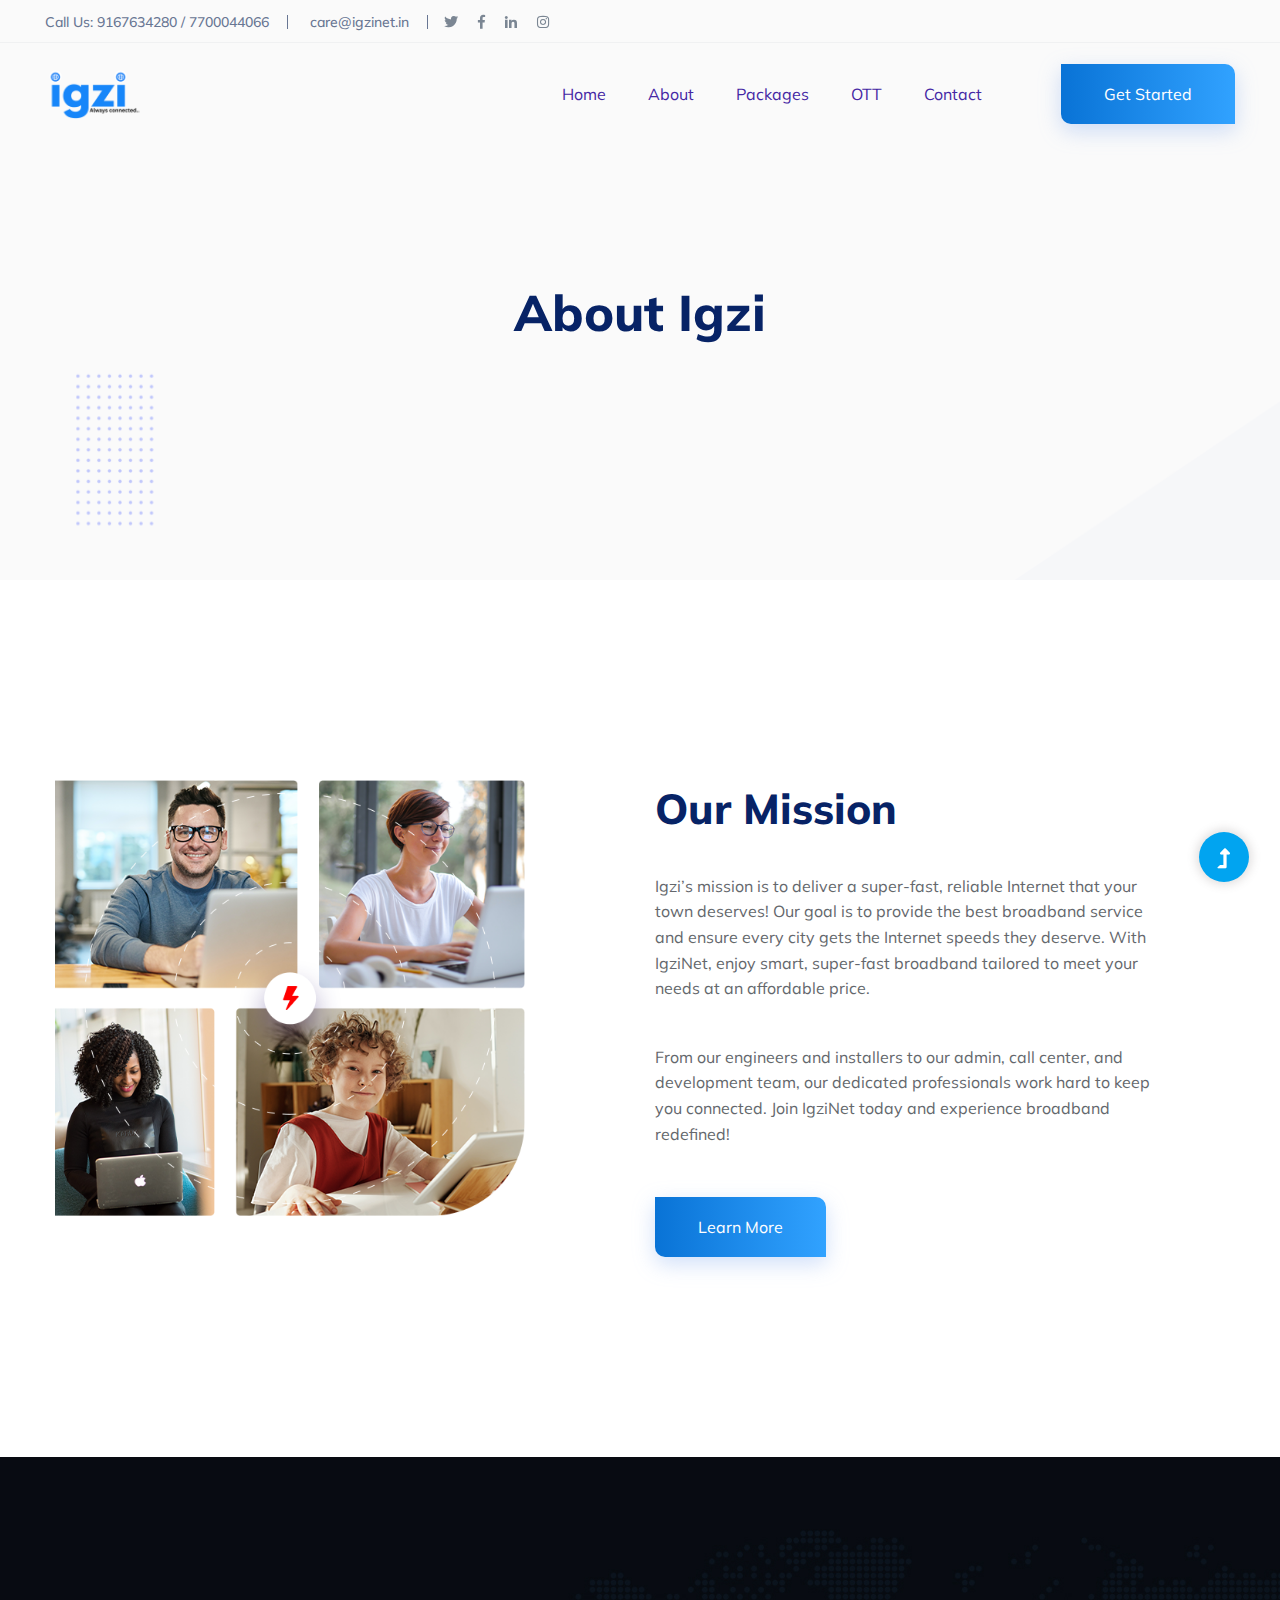
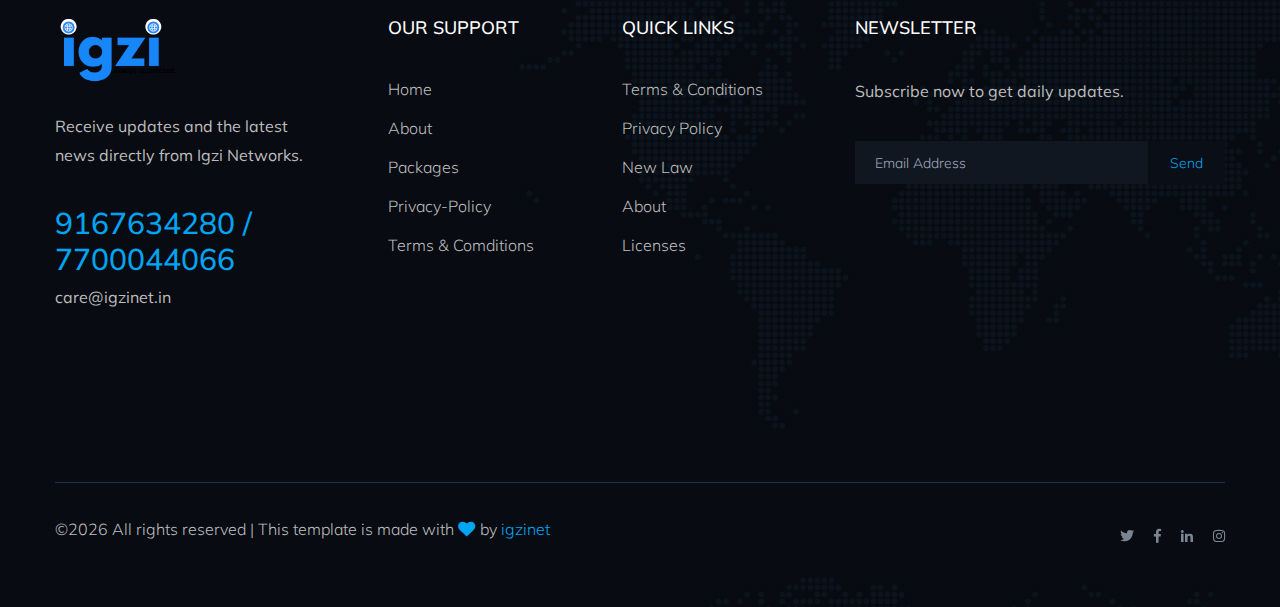
<file: about.html>
<!doctype html>
<html class="no-js" lang="zxx">
<head>
    <meta charset="utf-8">
    <meta http-equiv="x-ua-compatible" content="ie=edge">
    <title>Igzinet | Super-Fast Broadband</title>
    <meta name="description" content="Igzi delivers a super-fast, reliable Internet that your town deserves! Get connected with the best broadband provider.">
    <meta name="viewport" content="width=device-width, initial-scale=1">
    <link rel="manifest" href="site.webmanifest">
    <link rel="shortcut icon" type="image/x-icon" href="assets/img/favicon.ico">
    <!-- CSS here -->
    <link rel="stylesheet" href="assets/css/bootstrap.min.css">
    <link rel="stylesheet" href="assets/css/owl.carousel.min.css">
    <link rel="stylesheet" href="assets/css/slicknav.css">
    <link rel="stylesheet" href="assets/css/flaticon.css">
    <link rel="stylesheet" href="assets/css/progressbar_barfiller.css">
    <link rel="stylesheet" href="assets/css/gijgo.css">
    <link rel="stylesheet" href="assets/css/animate.min.css">
    <link rel="stylesheet" href="assets/css/animated-headline.css">
    <link rel="stylesheet" href="assets/css/magnific-popup.css">
    <link rel="stylesheet" href="assets/css/fontawesome-all.min.css">
    <link rel="stylesheet" href="assets/css/themify-icons.css">
    <link rel="stylesheet" href="assets/css/slick.css">
    <link rel="stylesheet" href="assets/css/nice-select.css">
    <link rel="stylesheet" href="assets/css/style.css">
</head>
<body>
    <header>
        <!-- Header Start -->
        <div class="header-area header-transparent">
            <div class="main-header ">
                <div class="header-top d-none d-lg-block">
                    <div class="container-fluid">
                        <div class="col-xl-12">
                            <div class="row d-flex justify-content-between align-items-center">
                                <div class="header-info-left d-flex">
                                    <ul>      
                                        <li>Call Us: 9167634280 / 7700044066</li>
                                        <li>care@igzinet.in</li>
                                    </ul>
                                    <div class="header-social">    
                                        <ul>
                                            <li><a href="https://twitter.com/igzinetworks"><i class="fab fa-twitter"></i></a></li>
                                            <li><a href="https://www.facebook.com/igzinetworks"><i class="fab fa-facebook-f"></i></a></li>
                                            <li><a href="https://www.linkedin.com/company/igzinetworks"><i class="fab fa-linkedin-in"></i></a></li>
                                            <li><a href="https://www.instagram.com/igzinetworks/"><i class="fab fa-instagram"></i></a></li>
                                        </ul>
                                    </div>
                                </div>
                                <!-- You can add more header info here if needed -->
                            </div>
                        </div>
                    </div>
                </div>
                <div class="header-bottom  header-sticky">
                    <div class="container-fluid">
                        <div class="row align-items-center">
                            <!-- Logo -->
                            <div class="col-xl-2 col-lg-2">
                                <div class="logo">
                                    <a href="index.html"><img src="assets/img/logo.png" width="100px" alt="Igzi Networks Logo"></a>
                                </div>
                            </div>
                            <div class="col-xl-10 col-lg-10">
                                <div class="menu-wrapper  d-flex align-items-center justify-content-end">
                                    <!-- Main-menu -->
                                    <div class="main-menu d-none d-lg-block">
                                        <nav>
                                            <ul id="navigation">                                                                                       
                                                <li><a href="index.html">Home</a></li>
                                                <li><a href="about.html">About</a></li>
                                                <li><a href="package.html">Packages</a></li>
                                                
                                                <li><a href="ott.html">OTT</a></li>
                                                <li><a href="contact.html">Contact</a></li>
                                            </ul>
                                        </nav>
                                    </div>
                                    <!-- Header-btn -->
                                    <div class="header-right-btn d-none d-lg-block ml-30">
                                        <a href="contact.html" class="btn header-btn btn-primary">Get Started</a>
                                    </div>
                                </div>
                            </div> 
                            <!-- Mobile Menu -->
                            <div class="col-12">
                                <div class="mobile_menu d-block d-lg-none"></div>
                            </div>
                        </div>
                    </div>
                </div>
            </div>
        </div>
        <!-- Header End -->
    </header>
    <main>
    <div class="slider-area2">
        <div class="slider-height2 d-flex align-items-center">
            <div class="container">
                <div class="row">
                    <div class="col-xl-12">
                        <div class="hero-cap hero-cap2 pt-50 text-center">
                            <h2>About Igzi</h2>
                        </div>
                    </div>
                </div>
            </div>
        </div>
    </div>
    <section class="about-low-area section-padding2">
        <div class="container">
            <div class="row justify-content-between">
                <div class="col-xl-5 col-lg-6 col-md-9">
                    <div class="about-img">
                        <img src="assets/img/gallery/about1.png" alt="About Igzi">
                    </div>
                </div>
                <div class="col-xl-6 col-lg-6 col-md-10">
                    <div class="about-caption mb-50">
                        <div class="section-tittle mb-35">
                            <h2>Our Mission</h2>
                        </div>
                        <p>Igzi’s mission is to deliver a super-fast, reliable Internet that your town deserves! Our goal is to provide the best broadband service and ensure every city gets the Internet speeds they deserve. With IgziNet, enjoy smart, super-fast broadband tailored to meet your needs at an affordable price.</p>
                        <p>From our engineers and installers to our admin, call center, and development team, our dedicated professionals work hard to keep you connected. Join IgziNet today and experience broadband redefined!</p>
                    </div>
                    <a href="services.html" class="btn">Learn More</a>
                </div>
            </div>
        </div>
    </section>
    </main>
    <footer>
        <!-- Footer Start-->
        <div class="footer-area section-bg" data-background="assets/img/gallery/footer_bg.png">
            <div class="container">
                <!-- Brand Area Start -->
                
                <!-- Brand Area End -->
                <div class="footer-top footer-padding">
                    <div class="row d-flex justify-content-between">
                        <div class="col-xl-3 col-lg-4 col-md-5 col-sm-8">
                            <div class="single-footer-caption mb-50">
                                <!-- logo -->
                                <div class="footer-logo">
                                    <a href="index.html"><img src="assets/img/logo.png" width="130px" alt="Igzi Networks Logo"></a>
                                </div>
                                <div class="footer-tittle">
                                    <div class="footer-pera">
                                        <p class="info1">Receive updates and the latest news directly from Igzi Networks.</p>
                                    </div>
                                </div>
                                <div class="footer-number">
                                    <h4>9167634280 / 7700044066</h4>
                                    <p>care@igzinet.in</p>
                                </div>
                            </div>
                        </div>
                        <!-- Our Support -->
                        <div class="col-xl-2 col-lg-2 col-md-3 col-sm-5">
                            <div class="single-footer-caption mb-50">
                                <div class="footer-tittle">
                                    <h4>Our Support</h4>
                                    <ul>
                                        <li><a href="index.html">Home</a></li>
                                        <li><a href="about.html">About</a></li>
                                        <li><a href="package.html">Packages</a></li>
                                        <li><a href="privacy.html">Privacy-policy</a></li>
                                        <li><a href="terms.html">Terms & Comditions</a></li>
                                    </ul>
                                </div>
                            </div>
                        </div>
                        <!-- Quick Links -->
                        <div class="col-xl-2 col-lg-2 col-md-3 col-sm-5">
                            <div class="single-footer-caption mb-50">
                                <div class="footer-tittle">
                                    <h4>Quick Links</h4>
                                    <ul>
                                        <li><a href="terms.html">Terms & Conditions</a></li>
                                        <li><a href="privacy.html">Privacy Policy</a></li>
                                        <li><a href="#">New Law</a></li>
                                        <li><a href="#">About</a></li>
                                        <li><a href="#">Licenses</a></li>
                                    </ul>
                                </div>
                            </div>
                        </div>
                        <!-- Newsletter -->
                        <div class="col-xl-4 col-lg-4 col-md-6 col-sm-8">
                            <div class="single-footer-caption mb-50">
                                <div class="footer-tittle">
                                    <h4>Newsletter</h4>
                                    <div class="footer-pera">
                                        <p class="info1">Subscribe now to get daily updates.</p>
                                    </div>
                                </div>
                                <!-- Form -->
                                <div class="footer-form">
                                    <div id="mc_embed_signup">
                                        <form target="_blank" action="https://spondonit.us12.list-manage.com/subscribe/post?u=YOUR_UNIQUE_ID&amp;id=YOUR_LIST_ID" method="get" class="subscribe_form relative mail_part" novalidate="true">
                                            <input type="email" name="EMAIL" id="newsletter-form-email" placeholder="Email Address" class="placeholder hide-on-focus" onfocus="this.placeholder = ''" onblur="this.placeholder = 'Your email address'" required>
                                            <div class="form-icon">
                                                <button type="submit" name="submit" id="newsletter-submit" class="email_icon newsletter-submit button-contactForm">
                                                    Send
                                                </button>
                                            </div>
                                            <div class="mt-10 info"></div>
                                        </form>
                                    </div>
                                </div>
                            </div>
                        </div>
                    </div>
                </div>
                <!-- Footer Bottom -->
                <div class="footer-bottom">
                    <div class="row d-flex justify-content-between align-items-center">
                        <div class="col-xl-9 col-lg-8">
                            <div class="footer-copy-right">
                                <p>
                                    <!-- Link back to Colorlib can't be removed. Template is licensed under CC BY 3.0. -->
                                    &copy;<script>document.write(new Date().getFullYear());</script> All rights reserved | This template is made with 
                                    <i class="fa fa-heart" aria-hidden="true"></i> by 
                                    <a href="igzinet.in" target="_blank">igzinet</a>
                                    <!-- Link back to Colorlib can't be removed. Template is licensed under CC BY 3.0. -->
                                </p>
                            </div>
                        </div>
                        <div class="col-xl-3 col-lg-4">
                            <!-- Footer Social -->
                            <div class="footer-social f-right">
                                <a href="https://twitter.com/igzinetworks"><i class="fab fa-twitter"></i></a>
                                <a href="https://www.facebook.com/igzinetworks"><i class="fab fa-facebook-f"></i></a>
                                <a href="https://www.linkedin.com/company/igzinetworks"><i class="fab fa-linkedin-in"></i></a>
                                <a href="https://www.instagram.com/igzinetworks/"><i class="fab fa-instagram"></i></a>
                            </div>
                        </div>
                    </div>
                </div>
                <!-- Footer Bottom End-->
            </div>
        </div>
        <!-- Footer End-->
    </footer>

    <div id="back-top">
        <a title="Go to Top" href="#"> <i class="fas fa-level-up-alt"></i></a>
    </div>
    <script src="./assets/js/vendor/modernizr-3.5.0.min.js"></script>
    <script src="./assets/js/vendor/jquery-1.12.4.min.js"></script>
    <script src="./assets/js/popper.min.js"></script>
    <script src="./assets/js/bootstrap.min.js"></script>
    <script src="./assets/js/jquery.slicknav.min.js"></script>
    <script src="./assets/js/owl.carousel.min.js"></script>
    <script src="./assets/js/slick.min.js"></script>
    <script src="./assets/js/wow.min.js"></script>
    <script src="./assets/js/animated.headline.js"></script>
    <script src="./assets/js/jquery.magnific-popup.js"></script>
    <script src="./assets/js/gijgo.min.js"></script>
    <script src="./assets/js/jquery.nice-select.min.js"></script>
    <script src="./assets/js/jquery.sticky.js"></script>
    <script src="./assets/js/jquery.barfiller.js"></script>
    <script src="./assets/js/jquery.counterup.min.js"></script>
    <script src="./assets/js/waypoints.min.js"></script>
    <script src="./assets/js/jquery.countdown.min.js"></script>
    <script src="./assets/js/hover-direction-snake.min.js"></script>
    <script src="./assets/js/contact.js"></script>
    <script src="./assets/js/jquery.form.js"></script>
    <script src="./assets/js/jquery.validate.min.js"></script>
    <script src="./assets/js/mail-script.js"></script>
    <script src="./assets/js/jquery.ajaxchimp.min.js"></script>
    <script src="./assets/js/plugins.js"></script>
    <script src="./assets/js/main.js"></script>
</body>
</html>
</file>
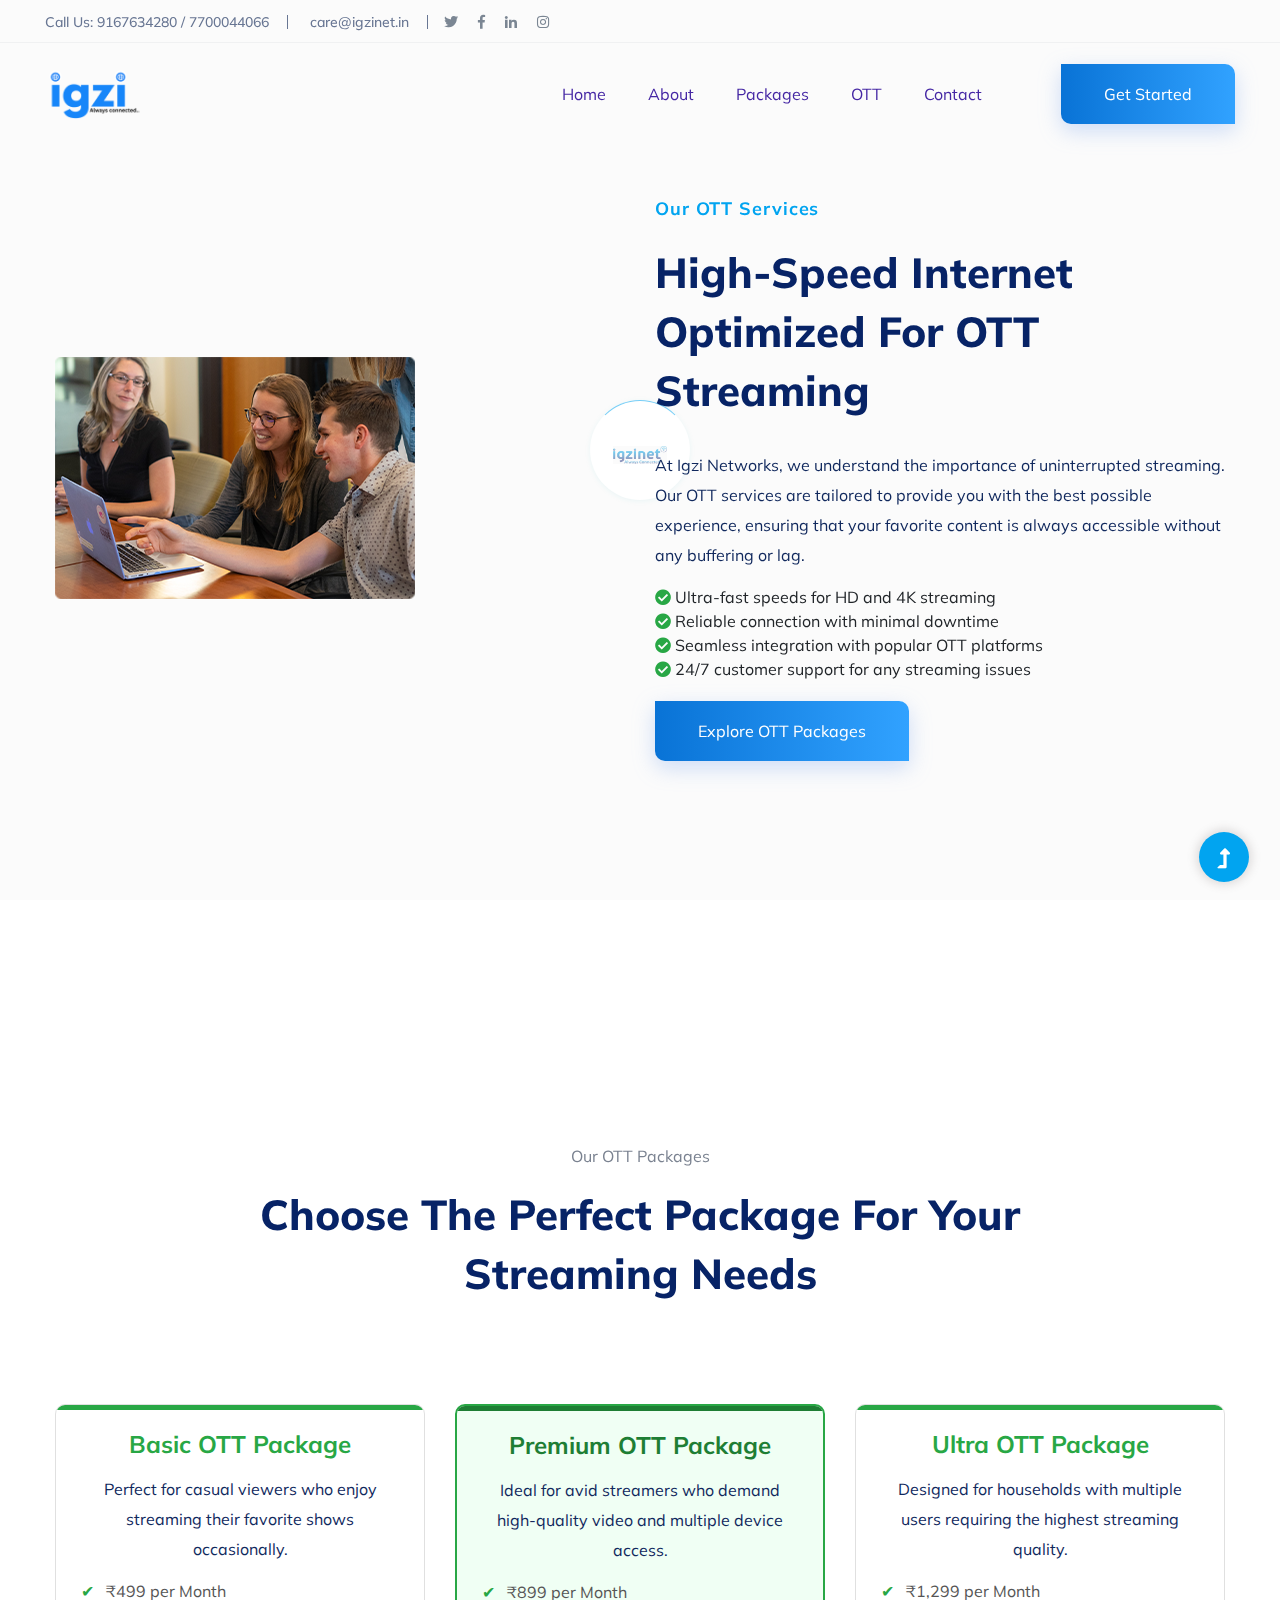
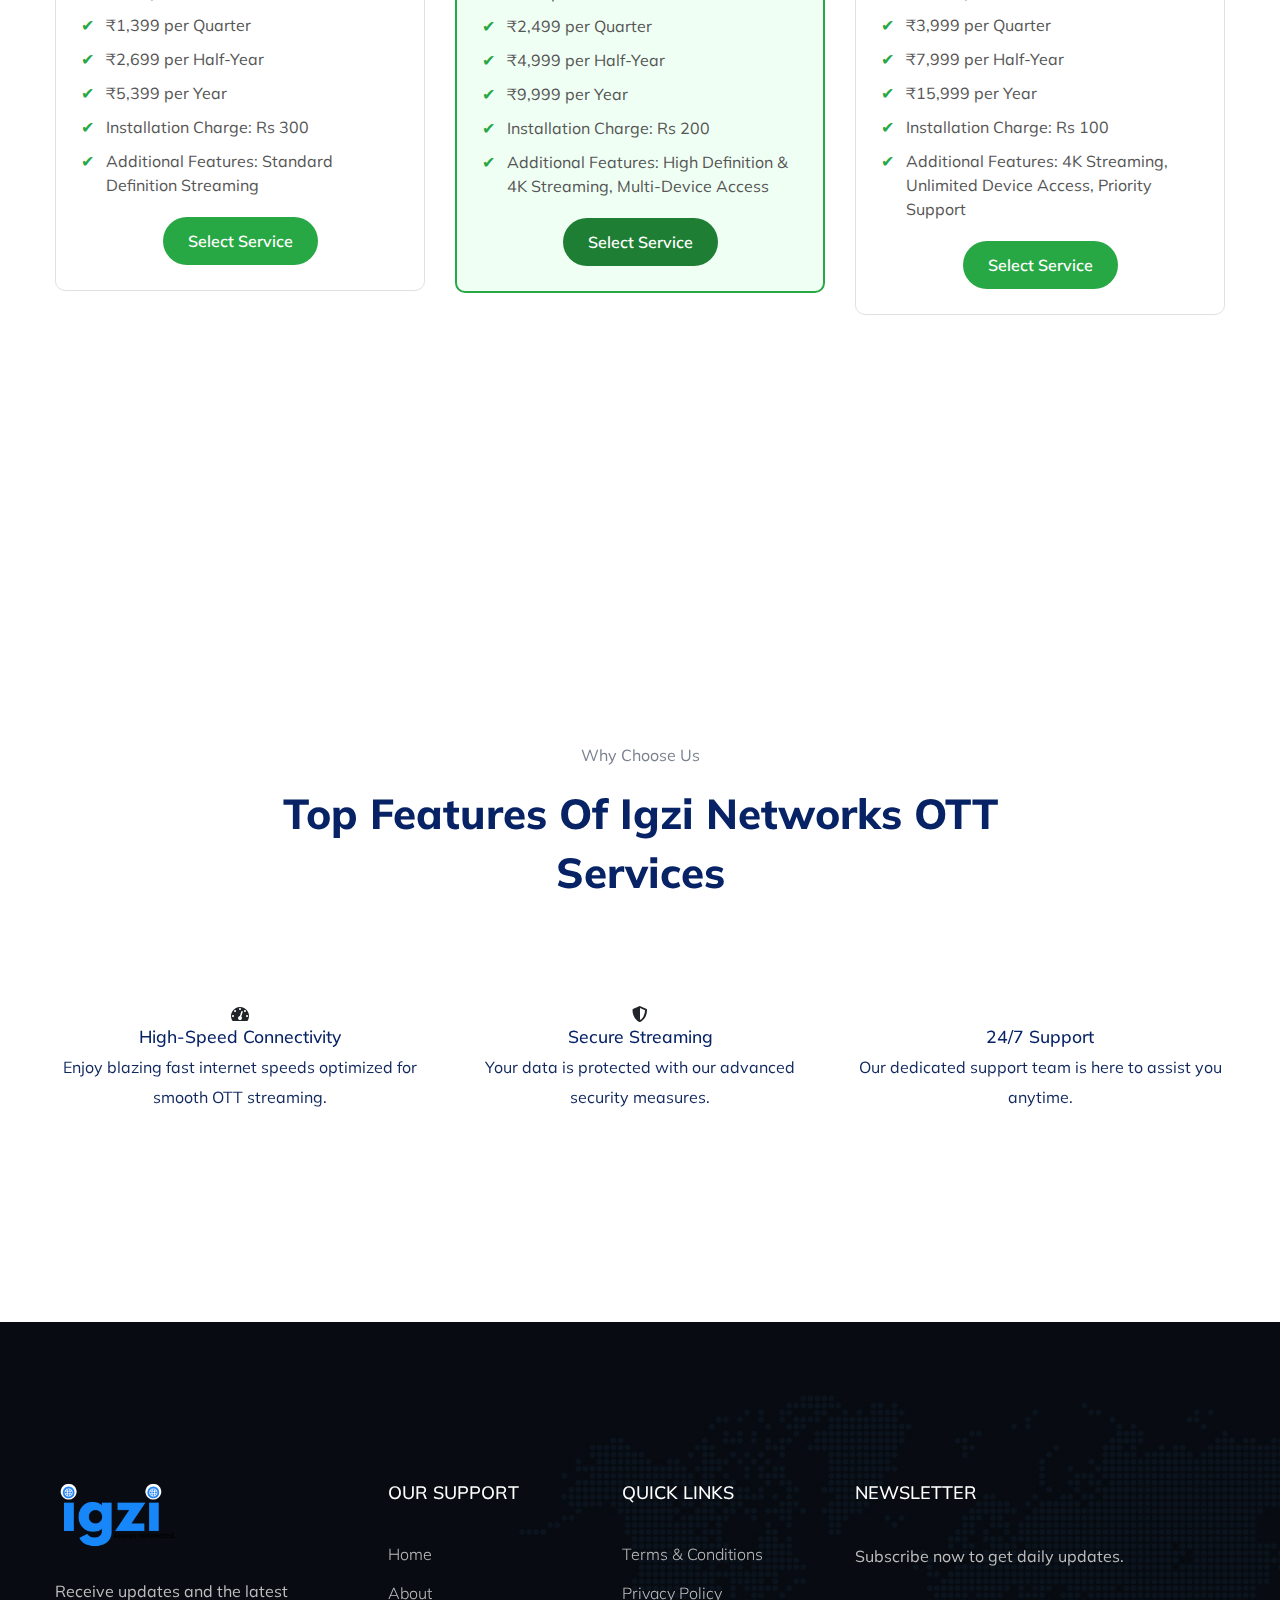
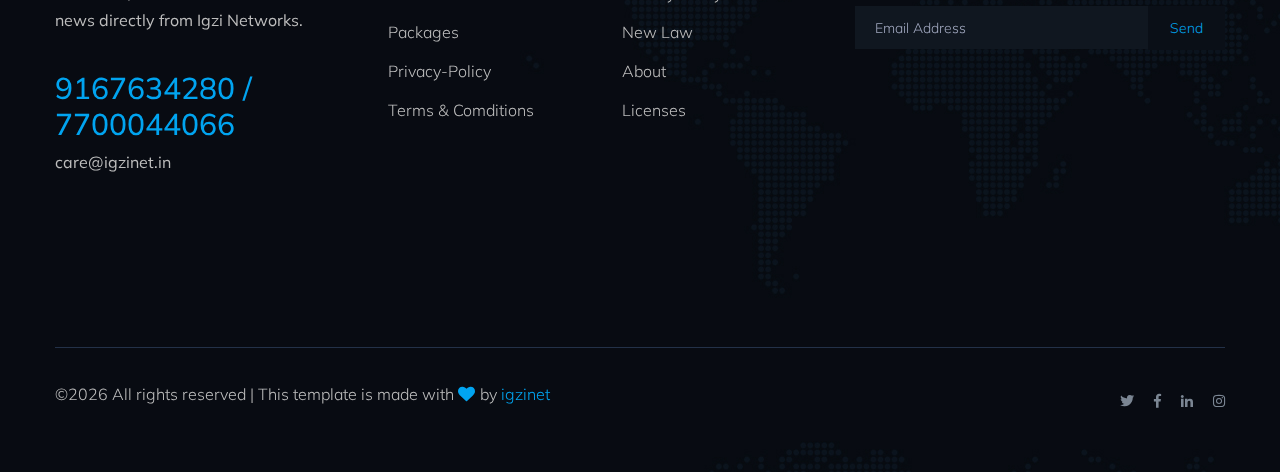
<file: ott.html>
<!doctype html>
<html class="no-js" lang="en">
<head>
    <meta charset="utf-8">
    <meta http-equiv="x-ua-compatible" content="ie=edge">
    <title>Igzi Networks | OTT Services</title>
    <meta name="description" content="Igzi Networks Pvt. Ltd. - Offering seamless OTT services with high-speed internet.">
    <meta name="viewport" content="width=device-width, initial-scale=1">
    <link rel="manifest" href="site.webmanifest">
    <link rel="shortcut icon" type="image/x-icon" href="assets/logo.jpeg">

    <!-- CSS here -->
    <link rel="stylesheet" href="assets/css/bootstrap.min.css">
    <link rel="stylesheet" href="assets/css/owl.carousel.min.css">
    <link rel="stylesheet" href="assets/css/slicknav.css">
    <link rel="stylesheet" href="assets/css/flaticon.css">
    <link rel="stylesheet" href="assets/css/progressbar_barfiller.css">
    <link rel="stylesheet" href="assets/css/gijgo.css">
    <link rel="stylesheet" href="assets/css/animate.min.css">
    <link rel="stylesheet" href="assets/css/animated-headline.css">
    <link rel="stylesheet" href="assets/css/magnific-popup.css">
    <link rel="stylesheet" href="assets/css/fontawesome-all.min.css">
    <link rel="stylesheet" href="assets/css/themify-icons.css">
    <link rel="stylesheet" href="assets/css/slick.css">
    <link rel="stylesheet" href="assets/css/nice-select.css">
    <link rel="stylesheet" href="assets/css/style.css">

    <!-- Custom Styles for OTT Cards -->
    <style>
        /* OTT Card Styles */
        .ott-card {
            border: 1px solid #e0e0e0;
            border-radius: 10px;
            padding: 25px;
            margin-bottom: 30px;
            transition: transform 0.3s, box-shadow 0.3s;
            background-color: #ffffff;
            text-align: center;
            position: relative;
            overflow: hidden;
        }
        .ott-card:hover {
            transform: translateY(-10px);
            box-shadow: 0 20px 40px rgba(0, 0, 0, 0.15);
        }
        .ott-card::before {
            content: "";
            position: absolute;
            top: 0;
            left: 0;
            width: 100%;
            height: 5px;
            background-color: #28a745;
        }
        .ott-card .ott-header {
            margin-bottom: 15px;
        }
        .ott-card .ott-header h3 {
            font-size: 24px;
            font-weight: bold;
            margin-bottom: 5px;
            color: #28a745;
        }
        .ott-card .ott-description {
            margin-bottom: 15px;
            color: #555555;
            font-size: 16px;
        }
        .ott-card .ott-details ul {
            list-style: none;
            padding: 0;
            text-align: left;
            margin-bottom: 20px;
        }
        .ott-card .ott-details ul li {
            margin-bottom: 10px;
            position: relative;
            padding-left: 25px;
            color: #555555;
            font-size: 16px;
        }
        .ott-card .ott-details ul li::before {
            content: "✔";
            position: absolute;
            left: 0;
            color: #28a745;
            font-size: 16px;
        }
        .ott-card .ott-footer {
            margin-top: 15px;
        }
        .ott-card .ott-footer a {
            display: inline-block;
            padding: 12px 25px;
            background-color: #28a745;
            color: #ffffff;
            border-radius: 30px;
            text-decoration: none;
            transition: background-color 0.3s;
            font-size: 16px;
            font-weight: 600;
        }
        .ott-card .ott-footer a:hover {
            background-color: #1e7e34;
        }

        /* Highlighted OTT Package */
        .ott-card.highlight {
            border: 2px solid #28a745;
            background-color: #f0fff4;
        }
        .ott-card.highlight::before {
            background-color: #1e7e34;
        }
        .ott-card.highlight .ott-header h3 {
            color: #1e7e34;
        }
        .ott-card.highlight .ott-footer a {
            background-color: #1e7e34;
        }
        .ott-card.highlight .ott-footer a:hover {
            background-color: #155724;
        }

        /* Responsive Adjustments */
        @media (max-width: 767px) {
            .ott-card {
                padding: 20px;
            }
            .ott-card .ott-header h3 {
                font-size: 20px;
            }
            .ott-card .ott-description {
                font-size: 14px;
            }
            .ott-card .ott-footer a {
                padding: 10px 20px;
                font-size: 14px;
            }
        }
    </style>
</head>
<body>
    <!-- ? Preloader Start -->
    <div id="preloader-active">
        <div class="preloader d-flex align-items-center justify-content-center">
            <div class="preloader-inner position-relative">
                <div class="preloader-circle"></div>
                <div class="preloader-img pere-text">
                    <img src="assets/logo.jpeg" alt="Igzi Networks Logo">
                </div>
            </div>
        </div>
    </div>
    <!-- Preloader End -->

    <header>
        <!-- Header Start -->
        <div class="header-area header-transparent">
            <div class="main-header ">
                <div class="header-top d-none d-lg-block">
                    <div class="container-fluid">
                        <div class="col-xl-12">
                            <div class="row d-flex justify-content-between align-items-center">
                                <div class="header-info-left d-flex">
                                    <ul>      
                                        <li>Call Us: 9167634280 / 7700044066</li>
                                        <li>care@igzinet.in</li>
                                    </ul>
                                    <div class="header-social">    
                                        <ul>
                                            <li><a href="https://twitter.com/igzinetworks"><i class="fab fa-twitter"></i></a></li>
                                            <li><a href="https://www.facebook.com/igzinetworks"><i class="fab fa-facebook-f"></i></a></li>
                                            <li><a href="https://www.linkedin.com/company/igzinetworks"><i class="fab fa-linkedin-in"></i></a></li>
                                            <li><a href="https://www.instagram.com/igzinetworks/"><i class="fab fa-instagram"></i></a></li>
                                        </ul>
                                    </div>
                                </div>
                                <!-- You can add more header info here if needed -->
                            </div>
                        </div>
                    </div>
                </div>
                <div class="header-bottom  header-sticky">
                    <div class="container-fluid">
                        <div class="row align-items-center">
                            <!-- Logo -->
                            <div class="col-xl-2 col-lg-2">
                                <div class="logo">
                                    <a href="index.html"><img src="assets/img/logo.png" width="100px" alt="Igzi Networks Logo"></a>
                                </div>
                            </div>
                            <div class="col-xl-10 col-lg-10">
                                <div class="menu-wrapper  d-flex align-items-center justify-content-end">
                                    <!-- Main-menu -->
                                    <div class="main-menu d-none d-lg-block">
                                        <nav>
                                            <ul id="navigation">                                                                                       
                                                <li><a href="index.html">Home</a></li>
                                                <li><a href="about.html">About</a></li>
                                                <li><a href="package.html">Packages</a></li>
                                                
                                                <li><a href="ott.html">OTT</a></li>
                                                <li><a href="contact.html">Contact</a></li>
                                            </ul>
                                        </nav>
                                    </div>
                                    <!-- Header-btn -->
                                    <div class="header-right-btn d-none d-lg-block ml-30">
                                        <a href="contact.html" class="btn header-btn btn-primary">Get Started</a>
                                    </div>
                                </div>
                            </div> 
                            <!-- Mobile Menu -->
                            <div class="col-12">
                                <div class="mobile_menu d-block d-lg-none"></div>
                            </div>
                        </div>
                    </div>
                </div>
            </div>
        </div>
        <!-- Header End -->
    </header>
    <!-- header end -->

    <main>
        <!-- OTT Services Banner Start -->
      
        <!-- OTT Services Banner End -->

        <!--? About OTT Services Start -->
        <section class="about-ott section-padding30">
            <div class="container">
                <div class="row align-items-center">
                    <div class="col-lg-6 col-md-12">
                        <div class="about-ott-img">
                            <img src="assets/img/gallery/home-blog3.png" alt="About OTT Services">
                        </div>
                    </div>
                    <div class="col-lg-6 col-md-12">
                        <div class="about-ott-content">
                            <div class="section-tittle mb-30">
                                <span>Our OTT Services</span>
                                <h2>High-Speed Internet Optimized for OTT Streaming</h2>
                            </div>
                            <p>At Igzi Networks, we understand the importance of uninterrupted streaming. Our OTT services are tailored to provide you with the best possible experience, ensuring that your favorite content is always accessible without any buffering or lag.</p>
                            <ul>
                                <li><i class="fas fa-check-circle text-success"></i> Ultra-fast speeds for HD and 4K streaming</li>
                                <li><i class="fas fa-check-circle text-success"></i> Reliable connection with minimal downtime</li>
                                <li><i class="fas fa-check-circle text-success"></i> Seamless integration with popular OTT platforms</li>
                                <li><i class="fas fa-check-circle text-success"></i> 24/7 customer support for any streaming issues</li>
                            </ul>
                            <a href="#ottPackages" class="btn btn-primary mt-20">Explore OTT Packages</a>
                        </div>
                    </div>
                </div>
            </div>
        </section>
        <!-- About OTT Services End -->

        <!--? OTT Packages Start -->
        <section class="ott-packages section-padding2" id="ottPackages">
            <div class="container">
                <!-- Section Title -->
                <div class="row justify-content-center">
                    <div class="col-xl-8 col-lg-10 col-md-12">
                        <div class="section-tittle text-center mb-100">
                            <p>Our OTT Packages</p>
                            <h2>Choose the Perfect Package for Your Streaming Needs</h2>
                        </div>
                    </div>
                </div>
                <!-- OTT Packages List -->
                <div class="row">
                    <!-- Single OTT Package -->
                    <div class="col-xl-4 col-lg-4 col-md-6 col-sm-12">
                        <div class="ott-card">
                            <div class="ott-header">
                                <h3>Basic OTT Package</h3>
                            </div>
                            <div class="ott-description">
                                <p>Perfect for casual viewers who enjoy streaming their favorite shows occasionally.</p>
                            </div>
                            <div class="ott-details">
                                <ul>
                                    <li>₹499 per Month</li>
                                    <li>₹1,399 per Quarter</li>
                                    <li>₹2,699 per Half-Year</li>
                                    <li>₹5,399 per Year</li>
                                    <li>Installation Charge: Rs 300</li>
                                    <li>Additional Features: Standard Definition Streaming</li>
                                </ul>
                            </div>
                            <div class="ott-footer">
                                <a href="contact.html">Select Service</a>
                            </div>
                        </div>
                    </div>
                    <!-- Single OTT Package -->
                    <div class="col-xl-4 col-lg-4 col-md-6 col-sm-12">
                        <div class="ott-card highlight">
                            <div class="ott-header">
                                <h3>Premium OTT Package</h3>
                            </div>
                            <div class="ott-description">
                                <p>Ideal for avid streamers who demand high-quality video and multiple device access.</p>
                            </div>
                            <div class="ott-details">
                                <ul>
                                    <li>₹899 per Month</li>
                                    <li>₹2,499 per Quarter</li>
                                    <li>₹4,999 per Half-Year</li>
                                    <li>₹9,999 per Year</li>
                                    <li>Installation Charge: Rs 200</li>
                                    <li>Additional Features: High Definition & 4K Streaming, Multi-Device Access</li>
                                </ul>
                            </div>
                            <div class="ott-footer">
                                <a href="contact.html">Select Service</a>
                            </div>
                        </div>
                    </div>
                    <!-- Single OTT Package -->
                    <div class="col-xl-4 col-lg-4 col-md-6 col-sm-12">
                        <div class="ott-card">
                            <div class="ott-header">
                                <h3>Ultra OTT Package</h3>
                            </div>
                            <div class="ott-description">
                                <p>Designed for households with multiple users requiring the highest streaming quality.</p>
                            </div>
                            <div class="ott-details">
                                <ul>
                                    <li>₹1,299 per Month</li>
                                    <li>₹3,999 per Quarter</li>
                                    <li>₹7,999 per Half-Year</li>
                                    <li>₹15,999 per Year</li>
                                    <li>Installation Charge: Rs 100</li>
                                    <li>Additional Features: 4K Streaming, Unlimited Device Access, Priority Support</li>
                                </ul>
                            </div>
                            <div class="ott-footer">
                                <a href="contact.html">Select Service</a>
                            </div>
                        </div>
                    </div>
                </div>
            </div>
        </section>
        <!-- OTT Packages End -->

        <!--? Features Area Start -->
        <section class="features-area section-padding30">
            <div class="container">
                <div class="row justify-content-center">
                    <div class="col-xl-8 col-lg-10 col-md-12">
                        <div class="section-tittle text-center mb-100">
                            <p>Why Choose Us</p>
                            <h2>Top Features of Igzi Networks OTT Services</h2>
                        </div>
                    </div>
                </div>
                <div class="row">
                    <!-- Single Feature -->
                    <div class="col-lg-4 col-md-6">
                        <div class="single-features text-center mb-30">
                            <div class="features-icon">
                                <i class="fas fa-tachometer-alt"></i>
                            </div>
                            <h3>High-Speed Connectivity</h3>
                            <p>Enjoy blazing fast internet speeds optimized for smooth OTT streaming.</p>
                        </div>
                    </div>
                    <!-- Single Feature -->
                    <div class="col-lg-4 col-md-6">
                        <div class="single-features text-center mb-30">
                            <div class="features-icon">
                                <i class="fas fa-shield-alt"></i>
                            </div>
                            <h3>Secure Streaming</h3>
                            <p>Your data is protected with our advanced security measures.</p>
                        </div>
                    </div>
                    <!-- Single Feature -->
                    <div class="col-lg-4 col-md-6">
                        <div class="single-features text-center mb-30">
                            <div class="features-icon">
                                <i class="fas fa-headset"></i>
                            </div>
                            <h3>24/7 Support</h3>
                            <p>Our dedicated support team is here to assist you anytime.</p>
                        </div>
                    </div>
                    <!-- Add more features as needed -->
                </div>
            </div>
        </section>
        <!-- Features Area End -->
    </main>

    <footer>
        <!-- Footer Start-->
        <div class="footer-area section-bg" data-background="assets/img/gallery/footer_bg.png">
            <div class="container">
                <!-- Brand Area Start -->
                
                <!-- Brand Area End -->
                <div class="footer-top footer-padding">
                    <div class="row d-flex justify-content-between">
                        <div class="col-xl-3 col-lg-4 col-md-5 col-sm-8">
                            <div class="single-footer-caption mb-50">
                                <!-- logo -->
                                <div class="footer-logo">
                                    <a href="index.html"><img src="assets/img/logo.png" width="130px" alt="Igzi Networks Logo"></a>
                                </div>
                                <div class="footer-tittle">
                                    <div class="footer-pera">
                                        <p class="info1">Receive updates and the latest news directly from Igzi Networks.</p>
                                    </div>
                                </div>
                                <div class="footer-number">
                                    <h4>9167634280 / 7700044066</h4>
                                    <p>care@igzinet.in</p>
                                </div>
                            </div>
                        </div>
                        <!-- Our Support -->
                        <div class="col-xl-2 col-lg-2 col-md-3 col-sm-5">
                            <div class="single-footer-caption mb-50">
                                <div class="footer-tittle">
                                    <h4>Our Support</h4>
                                    <ul>
                                        <li><a href="index.html">Home</a></li>
                                        <li><a href="about.html">About</a></li>
                                        <li><a href="package.html">Packages</a></li>
                                        <li><a href="privacy.html">Privacy-policy</a></li>
                                        <li><a href="terms.html">Terms & Comditions</a></li>
                                    </ul>
                                </div>
                            </div>
                        </div>
                        <!-- Quick Links -->
                        <div class="col-xl-2 col-lg-2 col-md-3 col-sm-5">
                            <div class="single-footer-caption mb-50">
                                <div class="footer-tittle">
                                    <h4>Quick Links</h4>
                                    <ul>
                                        <li><a href="terms.html">Terms & Conditions</a></li>
                                        <li><a href="privacy.html">Privacy Policy</a></li>
                                        <li><a href="#">New Law</a></li>
                                        <li><a href="#">About</a></li>
                                        <li><a href="#">Licenses</a></li>
                                    </ul>
                                </div>
                            </div>
                        </div>
                        <!-- Newsletter -->
                        <div class="col-xl-4 col-lg-4 col-md-6 col-sm-8">
                            <div class="single-footer-caption mb-50">
                                <div class="footer-tittle">
                                    <h4>Newsletter</h4>
                                    <div class="footer-pera">
                                        <p class="info1">Subscribe now to get daily updates.</p>
                                    </div>
                                </div>
                                <!-- Form -->
                                <div class="footer-form">
                                    <div id="mc_embed_signup">
                                        <form target="_blank" action="https://spondonit.us12.list-manage.com/subscribe/post?u=YOUR_UNIQUE_ID&amp;id=YOUR_LIST_ID" method="get" class="subscribe_form relative mail_part" novalidate="true">
                                            <input type="email" name="EMAIL" id="newsletter-form-email" placeholder="Email Address" class="placeholder hide-on-focus" onfocus="this.placeholder = ''" onblur="this.placeholder = 'Your email address'" required>
                                            <div class="form-icon">
                                                <button type="submit" name="submit" id="newsletter-submit" class="email_icon newsletter-submit button-contactForm">
                                                    Send
                                                </button>
                                            </div>
                                            <div class="mt-10 info"></div>
                                        </form>
                                    </div>
                                </div>
                            </div>
                        </div>
                    </div>
                </div>
                <!-- Footer Bottom -->
                <div class="footer-bottom">
                    <div class="row d-flex justify-content-between align-items-center">
                        <div class="col-xl-9 col-lg-8">
                            <div class="footer-copy-right">
                                <p>
                                    <!-- Link back to Colorlib can't be removed. Template is licensed under CC BY 3.0. -->
                                    &copy;<script>document.write(new Date().getFullYear());</script> All rights reserved | This template is made with 
                                    <i class="fa fa-heart" aria-hidden="true"></i> by 
                                    <a href="igzinet.in" target="_blank">igzinet</a>
                                    <!-- Link back to Colorlib can't be removed. Template is licensed under CC BY 3.0. -->
                                </p>
                            </div>
                        </div>
                        <div class="col-xl-3 col-lg-4">
                            <!-- Footer Social -->
                            <div class="footer-social f-right">
                                <a href="https://twitter.com/igzinetworks"><i class="fab fa-twitter"></i></a>
                                <a href="https://www.facebook.com/igzinetworks"><i class="fab fa-facebook-f"></i></a>
                                <a href="https://www.linkedin.com/company/igzinetworks"><i class="fab fa-linkedin-in"></i></a>
                                <a href="https://www.instagram.com/igzinetworks/"><i class="fab fa-instagram"></i></a>
                            </div>
                        </div>
                    </div>
                </div>
                <!-- Footer Bottom End-->
            </div>
        </div>
        <!-- Footer End-->
    </footer>

    <!-- Scroll Up -->
    <div id="back-top">
        <a title="Go to Top" href="#"> <i class="fas fa-level-up-alt"></i></a>
    </div>

    <!-- JS here -->
    <script src="assets/js/vendor/modernizr-3.5.0.min.js"></script>
    <!-- Jquery, Popper, Bootstrap -->
    <script src="assets/js/vendor/jquery-1.12.4.min.js"></script>
    <script src="assets/js/popper.min.js"></script>
    <script src="assets/js/bootstrap.min.js"></script>
    <!-- Jquery Mobile Menu -->
    <script src="assets/js/jquery.slicknav.min.js"></script>

    <!-- Jquery Slick , Owl-Carousel Plugins -->
    <script src="assets/js/owl.carousel.min.js"></script>
    <script src="assets/js/slick.min.js"></script>
    <!-- One Page, Animated-HeadLin -->
    <script src="assets/js/wow.min.js"></script>
    <script src="assets/js/animated.headline.js"></script>
    <script src="assets/js/jquery.magnific-popup.js"></script>

    <!-- Date Picker -->
    <script src="assets/js/gijgo.min.js"></script>
    <!-- Nice-select, sticky -->
    <script src="assets/js/jquery.nice-select.min.js"></script>
    <script src="assets/js/jquery.sticky.js"></script>
    <!-- Progress -->
    <script src="assets/js/jquery.barfiller.js"></script>
    
    <!-- counter , waypoint,Hover Direction -->
    <script src="assets/js/jquery.counterup.min.js"></script>
    <script src="assets/js/waypoints.min.js"></script>
    <script src="assets/js/jquery.countdown.min.js"></script>
    <script src="assets/js/hover-direction-snake.min.js"></script>

    <!-- contact js -->
    <script src="assets/js/contact.js"></script>
    <script src="assets/js/jquery.form.js"></script>
    <script src="assets/js/jquery.validate.min.js"></script>
    <script src="assets/js/mail-script.js"></script>
    <script src="assets/js/jquery.ajaxchimp.min.js"></script>
    
    <!-- Jquery Plugins, main Jquery -->	
    <script src="assets/js/plugins.js"></script>
    <script src="assets/js/main.js"></script>

    <!-- Initialize Firebase (If needed for other functionalities) -->
    <!-- Remove Firebase scripts if not required -->
    <!--
    <script>
        // Your Firebase configuration
        const firebaseConfig = {
            apiKey: "YOUR_API_KEY",
            authDomain: "YOUR_AUTH_DOMAIN",
            projectId: "YOUR_PROJECT_ID",
            storageBucket: "YOUR_STORAGE_BUCKET",
            messagingSenderId: "YOUR_MESSAGING_SENDER_ID",
            appId: "YOUR_APP_ID",
            measurementId: "YOUR_MEASUREMENT_ID"
        };

        // Initialize Firebase
        firebase.initializeApp(firebaseConfig);
        const db = firebase.database();
    </script>
    -->
</body>
</html>
</file>
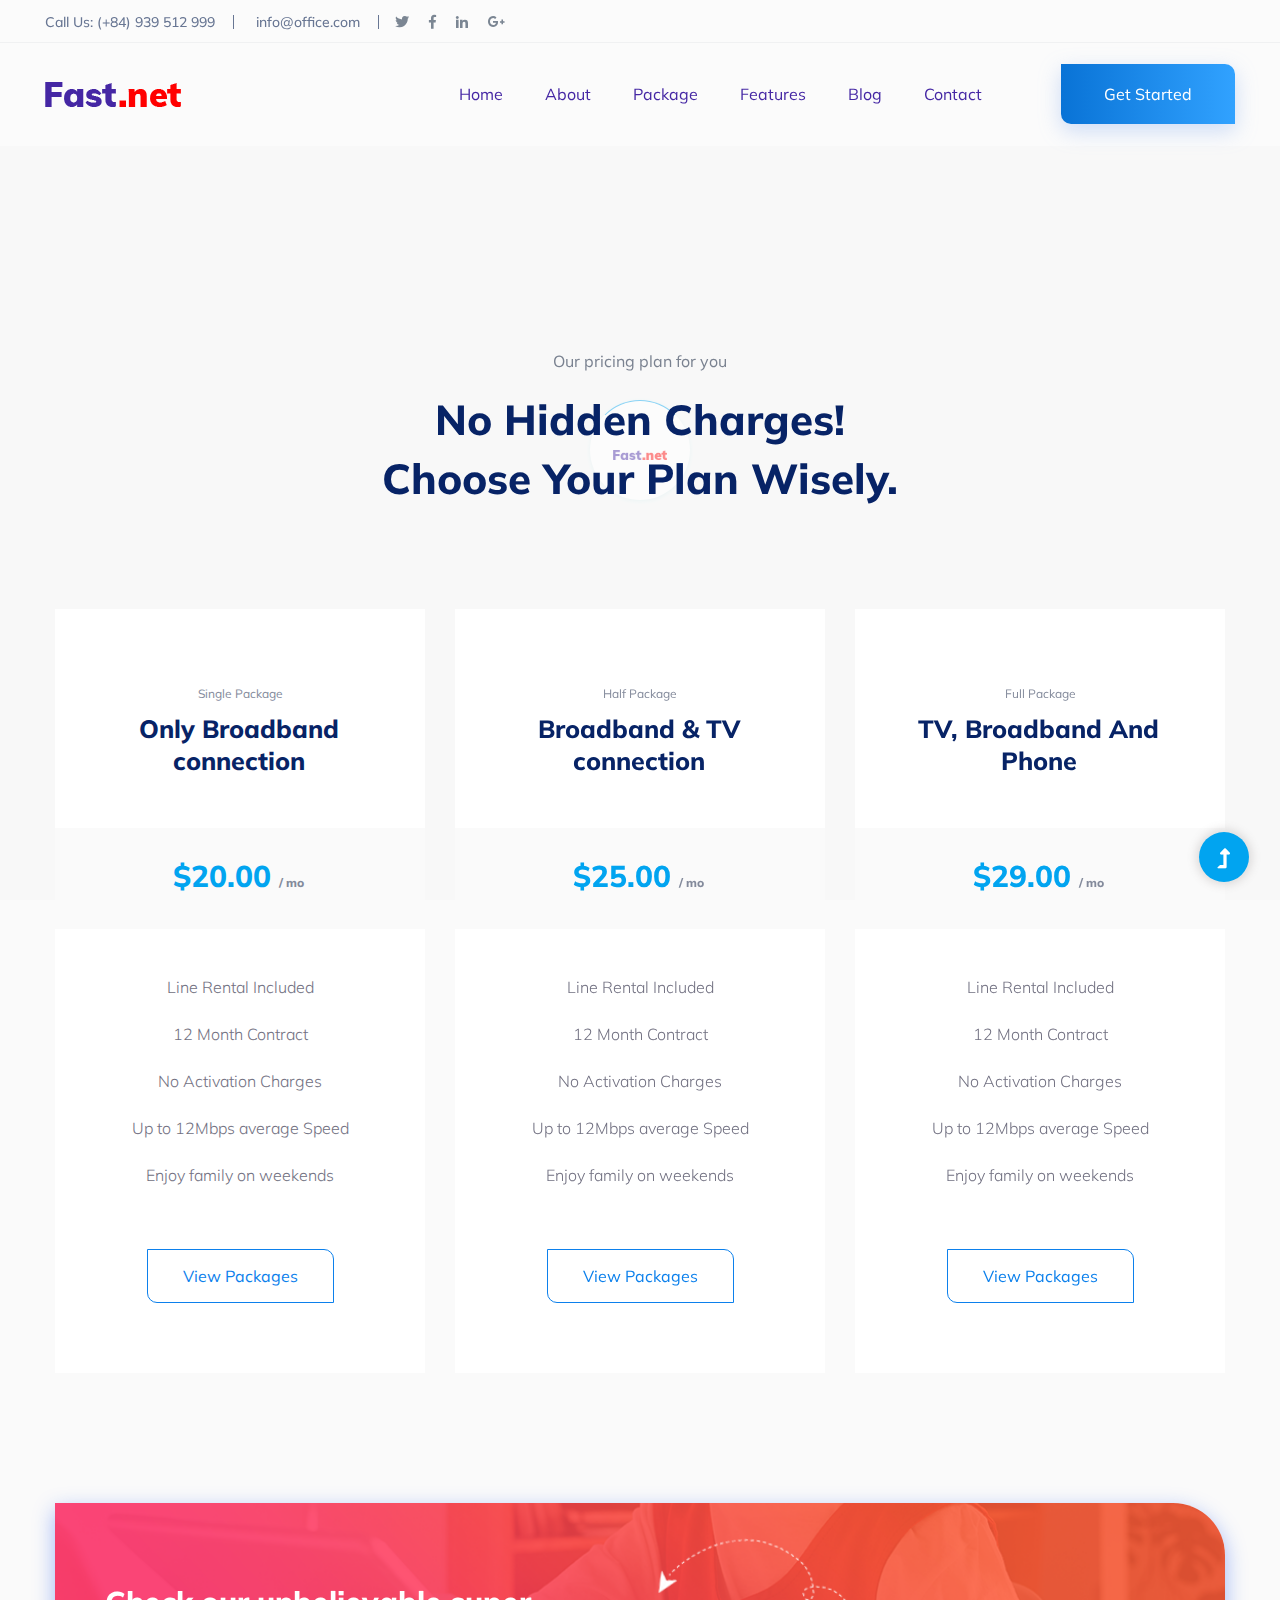
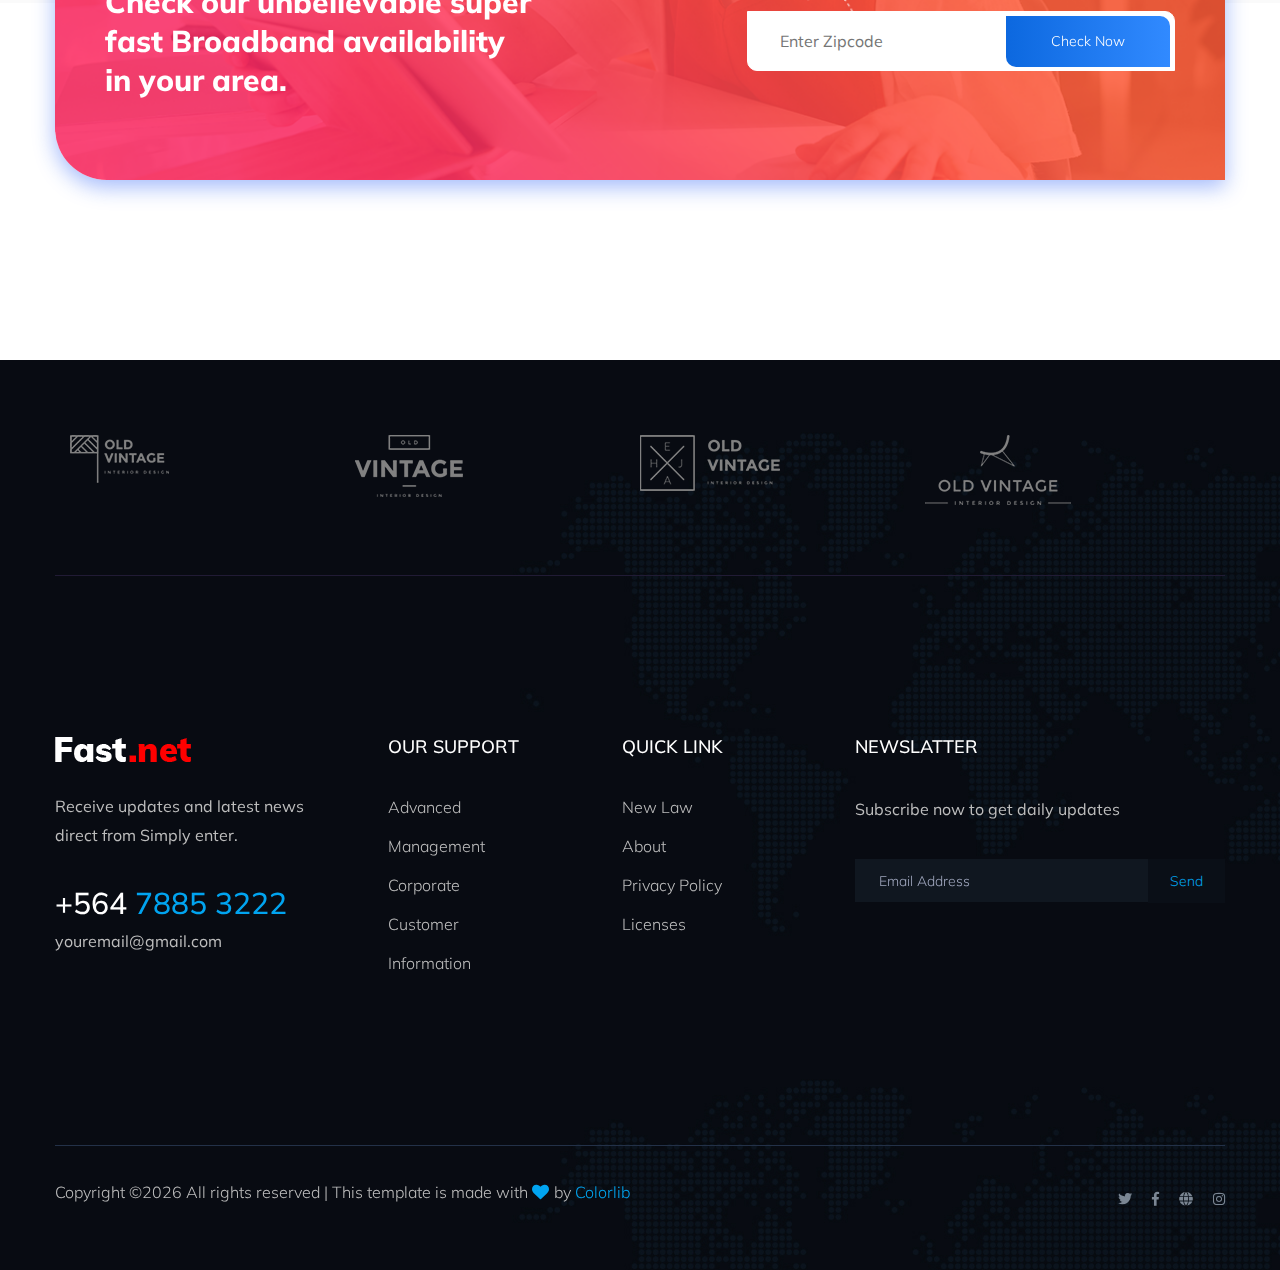
<file: package.html>
<!doctype html>
<html class="no-js" lang="zxx">
<head>
    <meta charset="utf-8">
    <meta http-equiv="x-ua-compatible" content="ie=edge">
   <title> Internet Service</title>
    <meta name="description" content="">
    <meta name="viewport" content="width=device-width, initial-scale=1">
    <link rel="manifest" href="site.webmanifest">
    <link rel="shortcut icon" type="image/x-icon" href="assets/img/favicon.ico">

	<!-- CSS here -->
	<link rel="stylesheet" href="assets/css/bootstrap.min.css">
	<link rel="stylesheet" href="assets/css/owl.carousel.min.css">
	<link rel="stylesheet" href="assets/css/slicknav.css">
    <link rel="stylesheet" href="assets/css/flaticon.css">
    <link rel="stylesheet" href="assets/css/progressbar_barfiller.css">
    <link rel="stylesheet" href="assets/css/gijgo.css">
    <link rel="stylesheet" href="assets/css/animate.min.css">
    <link rel="stylesheet" href="assets/css/animated-headline.css">
	<link rel="stylesheet" href="assets/css/magnific-popup.css">
	<link rel="stylesheet" href="assets/css/fontawesome-all.min.css">
	<link rel="stylesheet" href="assets/css/themify-icons.css">
	<link rel="stylesheet" href="assets/css/slick.css">
	<link rel="stylesheet" href="assets/css/nice-select.css">
	<link rel="stylesheet" href="assets/css/style.css">
</head>
<body>
    <!-- ? Preloader Start -->
    <div id="preloader-active">
        <div class="preloader d-flex align-items-center justify-content-center">
            <div class="preloader-inner position-relative">
                <div class="preloader-circle"></div>
                <div class="preloader-img pere-text">
                    <img src="assets/img/logo/loder.png" alt="">
                </div>
            </div>
        </div>
    </div>
    <!-- Preloader Start -->
    <header>
        <!-- Header Start -->
        <div class="header-area">
            <div class="main-header ">
                <div class="header-top d-none d-lg-block">
                    <div class="container-fluid">
                        <div class="col-xl-12">
                            <div class="row d-flex justify-content-between align-items-center">
                                <div class="header-info-left d-flex">
                                    <ul>      
                                        <li>Call Us: (+84) 939 512 999</li>
                                        <li>info@office.com </li>
                                    </ul>
                                    <div class="header-social">    
                                        <ul>
                                            <li><a href="#"><i class="fab fa-twitter"></i></a></li>
                                            <li><a  href="https://www.facebook.com/sai4ull"><i class="fab fa-facebook-f"></i></a></li>
                                            <li><a href="#"><i class="fab fa-linkedin-in"></i></a></li>
                                            <li> <a href="#"><i class="fab fa-google-plus-g"></i></a></li>
                                        </ul>
                                    </div>
                                </div>
                            </div>
                        </div>
                    </div>
                </div>
                <div class="header-bottom  header-sticky">
                    <div class="container-fluid">
                        <div class="row align-items-center">
                            <!-- Logo -->
                            <div class="col-xl-2 col-lg-2">
                                <div class="logo">
                                    <a href="index.html"><img src="assets/img/logo/logo.png" alt=""></a>
                                </div>
                            </div>
                            <div class="col-xl-10 col-lg-10">
                                <div class="menu-wrapper  d-flex align-items-center justify-content-end">
                                    <!-- Main-menu -->
                                    <div class="main-menu d-none d-lg-block">
                                        <nav>
                                            <ul id="navigation">                                                                                       
                                                <li><a href="index.html">Home</a></li>
                                                <li><a href="about.html">About</a></li>
                                                <li><a href="package.html">Package</a></li>
                                                <li><a href="features.html">Features</a></li>
                                                <li><a href="blog.html">Blog</a>
                                                    <ul class="submenu">
                                                        <li><a href="blog.html">Blog</a></li>
                                                        <li><a href="blog_details.html">Blog Details</a></li>
                                                        <li><a href="elements.html">Element</a></li>
                                                    </ul>
                                                </li>
                                                <li><a href="contact.html">Contact</a></li>
                                            </ul>
                                        </nav>
                                    </div>
                                    <!-- Header-btn -->
                                    <div class="header-right-btn d-none d-lg-block ml-30">
                                        <a href="contact.html" class="btn header-btn">Get Started</a>
                                    </div>
                                </div>
                            </div> 
                            <!-- Mobile Menu -->
                            <div class="col-12">
                                <div class="mobile_menu d-block d-lg-none"></div>
                            </div>
                        </div>
                    </div>
                </div>
            </div>
        </div>
        <!-- Header End -->
    </header>
    <!-- header end -->
    <main>
        <!--? Pricing Card Start -->
        <section class="pricing-card-area section-padding2">
            <div class="container">
                <!-- Section Tittle -->
                <div class="row justify-content-center">
                    <div class="col-xl-6 col-lg-8 col-md-10 col-sm-10">
                        <div class="section-tittle text-center mb-100">
                            <p>Our pricing plan for you</p>
                            <h2>No hidden charges! choose  your plan wisely.</h2>
                        </div>
                    </div>
                </div>
                <div class="row">
                    <div class="col-xl-4 col-lg-4 col-md-6 col-sm-10">
                        <div class="single-card text-center mb-30">
                            <div class="card-top">
                                <p>Single Package</p>
                                <h4>Only Broadband connection</h4>
                            </div>
                            <div class="card-mid">
                                <h4>$20.00 <span>/ mo</span></h4>
                            </div>
                            <div class="card-bottom">
                                <ul>
                                    <li>Line Rental Included</li>
                                    <li>12 Month Contract</li>
                                    <li>No Activation Charges</li>
                                    <li>Up to 12Mbps average Speed</li>
                                    <li>Enjoy family on weekends</li>
                                </ul>
                                <a href="#" class="borders-btn">View Packages</a>
                            </div>
                        </div>
                    </div>
                    <div class="col-xl-4 col-lg-4 col-md-6 col-sm-10">
                        <div class="single-card text-center mb-30">
                            <div class="card-top">
                                <p>Half Package</p>
                                <h4>Broadband & TV connection</h4>
                            </div>
                            <div class="card-mid">
                                <h4>$25.00 <span>/ mo</span></h4>
                            </div>
                            <div class="card-bottom">
                                <ul>
                                    <li>Line Rental Included</li>
                                    <li>12 Month Contract</li>
                                    <li>No Activation Charges</li>
                                    <li>Up to 12Mbps average Speed</li>
                                    <li>Enjoy family on weekends</li>
                                </ul>
                                <a href="#" class="borders-btn">View Packages</a>
                            </div>
                        </div>
                    </div>
                    <div class="col-xl-4 col-lg-4 col-md-6 col-sm-10">
                        <div class="single-card text-center mb-30">
                            <div class="card-top">
                                <p>Full  Package</p>
                                <h4>TV, Broadband And Phone</h4>
                            </div>
                            <div class="card-mid">
                                <h4>$29.00 <span>/ mo</span></h4>
                            </div>
                            <div class="card-bottom">
                                <ul>
                                    <li>Line Rental Included</li>
                                    <li>12 Month Contract</li>
                                    <li>No Activation Charges</li>
                                    <li>Up to 12Mbps average Speed</li>
                                    <li>Enjoy family on weekends</li>
                                </ul>
                                <a href="#" class="borders-btn">View Packages</a>
                            </div>
                        </div>
                    </div>
                </div>
            </div>
        </section>
        <!-- Pricing Card End -->
        <!-- Latest Offers Start -->
        <div class="latest-wrapper pb-bottom">
            <div class="container">
                <div class="latest-area latest-height  section-bg2" data-background="assets/img/gallery/section_bg01.png">
                    <div class="row  align-items-center justify-content-between">
                        <div class="col-xl-5 col-lg-7">
                            <div class="latest-caption">
                                <h2>Check our unbelievable super  fast Broadband availability in your area.</h2>
                            </div>
                        </div>
                        <div class="col-xl-5 col-lg-5 col-md-10 ">
                            <div class="latest-subscribe">
                                <form action="#">
                                    <input type="email" placeholder="Enter Zipcode">
                                    <button>Check Now</button>
                                </form>
                            </div>
                        </div>
                    </div>
                </div>
            </div>
        </div>
        <!-- Latest Offers End -->
    </main>
    <footer>
        <!--? Footer Start-->
        <div class="footer-area section-bg" data-background="assets/img/gallery/footer_bg.png">
            <div class="container">
                 <!-- Brand Area Start -->
                <div class="brand-area pt-25 pb-30">
                    <div class="container">
                        <div class="brand-active brand-border pt-50 pb-40">
                            <div class="single-brand">
                                <img src="assets/img/gallery/brand1.png" alt="">
                            </div>
                            <div class="single-brand">
                                <img src="assets/img/gallery/brand2.png" alt="">
                            </div>
                            <div class="single-brand">
                                <img src="assets/img/gallery/brand3.png" alt="">
                            </div>
                            <div class="single-brand">
                                <img src="assets/img/gallery/brand4.png" alt="">
                            </div>
                            <div class="single-brand">
                                <img src="assets/img/gallery/brand2.png" alt="">
                            </div>
                            <div class="single-brand">
                                <img src="assets/img/gallery/brand3.png" alt="">
                            </div>
                        </div>
                    </div>
                </div>
                <!-- Brand Area End -->
                <div class="footer-top footer-padding">
                    <div class="row d-flex justify-content-between">
                        <div class="col-xl-3 col-lg-4 col-md-5 col-sm-8">
                            <div class="single-footer-caption mb-50">
                                <!-- logo -->
                                <div class="footer-logo">
                                    <a href="index.html"><img src="assets/img/logo/logo2_footer.png" alt=""></a>
                                </div>
                                <div class="footer-tittle">
                                    <div class="footer-pera">
                                        <p class="info1">Receive updates and latest news direct from Simply enter.</p>
                                    </div>
                                </div>
                                <div class="footer-number">
                                    <h4><span>+564 </span>7885 3222</h4>
                                    <p>youremail@gmail.com</p>
                                </div>
                            </div>
                        </div>
                        <div class="col-xl-2 col-lg-2 col-md-3 col-sm-5">
                            <div class="single-footer-caption mb-50">
                                <div class="footer-tittle">
                                    <h4>Our Support</h4>
                                    <ul>
                                        <li><a href="#">Advanced</a></li>
                                        <li><a href="#"> Management</a></li>
                                        <li><a href="#">Corporate</a></li>
                                        <li><a href="#">Customer</a></li>
                                        <li><a href="#">Information</a></li>
                                    </ul>
                                </div>
                            </div>
                        </div>
                        <div class="col-xl-2 col-lg-2 col-md-3 col-sm-5">
                            <div class="single-footer-caption mb-50">
                                <div class="footer-tittle">
                                    <h4>Quick Link</h4>
                                    <ul>
                                        <li><a href="#">New Law</a></li>
                                        <li><a href="#">About</a></li>
                                        <li><a href="#">Privacy Policy</a></li>
                                        <li><a href="#">Licenses</a></li>
                                    </ul>
                                </div>
                            </div>
                        </div>
                        <div class="col-xl-4 col-lg-4 col-md-6 col-sm-8">
                            <div class="single-footer-caption mb-50">
                                <div class="footer-tittle">
                                    <h4>Newslatter</h4>
                                    <div class="footer-pera">
                                        <p class="info1">Subscribe now to get daily updates</p>
                                    </div>
                                </div>
                                <!-- Form -->
                                <div class="footer-form">
                                    <div id="mc_embed_signup">
                                        <form target="_blank" action="https://spondonit.us12.list-manage.com/subscribe/post?u=1462626880ade1ac87bd9c93a&amp;id=92a4423d01" method="get" class="subscribe_form relative mail_part" novalidate="true">
                                            <input type="email" name="EMAIL" id="newsletter-form-email" placeholder=" Email Address " class="placeholder hide-on-focus" onfocus="this.placeholder = ''" onblur="this.placeholder = 'Your email address'">
                                            <div class="form-icon">
                                                <button type="submit" name="submit" id="newsletter-submit" class="email_icon newsletter-submit button-contactForm">
                                                    Send
                                                </button>
                                            </div>
                                            <div class="mt-10 info"></div>
                                        </form>
                                    </div>
                                </div>
                            </div>
                        </div>
                    </div>
                </div>
                <div class="footer-bottom">
                    <div class="row d-flex justify-content-between align-items-center">
                        <div class="col-xl-9 col-lg-8">
                            <div class="footer-copy-right">
                                <p><!-- Link back to Colorlib can't be removed. Template is licensed under CC BY 3.0. -->
  Copyright &copy;<script>document.write(new Date().getFullYear());</script> All rights reserved | This template is made with <i class="fa fa-heart" aria-hidden="true"></i> by <a href="https://colorlib.com" target="_blank">Colorlib</a>
  <!-- Link back to Colorlib can't be removed. Template is licensed under CC BY 3.0. --></p>
                            </div>
                        </div>
                        <div class="col-xl-3 col-lg-4">
                            <!-- Footer Social -->
                            <div class="footer-social f-right">
                                <a href="#"><i class="fab fa-twitter"></i></a>
                                <a href="https://www.facebook.com/sai4ull"><i class="fab fa-facebook-f"></i></a>
                                <a href="#"><i class="fas fa-globe"></i></a>
                                <a href="#"><i class="fab fa-instagram"></i></a>
                            </div>
                        </div>
                    </div>
                </div>
            </div>
        </div>
        <!-- Footer End-->
    </footer>

    <!-- Scroll Up -->
    <div id="back-top" >
        <a title="Go to Top" href="#"> <i class="fas fa-level-up-alt"></i></a>
    </div>

    <!-- JS here -->

    <script src="./assets/js/vendor/modernizr-3.5.0.min.js"></script>
    <!-- Jquery, Popper, Bootstrap -->
    <script src="./assets/js/vendor/jquery-1.12.4.min.js"></script>
    <script src="./assets/js/popper.min.js"></script>
    <script src="./assets/js/bootstrap.min.js"></script>
    <!-- Jquery Mobile Menu -->
    <script src="./assets/js/jquery.slicknav.min.js"></script>

    <!-- Jquery Slick , Owl-Carousel Plugins -->
    <script src="./assets/js/owl.carousel.min.js"></script>
    <script src="./assets/js/slick.min.js"></script>
    <!-- One Page, Animated-HeadLin -->
    <script src="./assets/js/wow.min.js"></script>
    <script src="./assets/js/animated.headline.js"></script>
    <script src="./assets/js/jquery.magnific-popup.js"></script>

    <!-- Date Picker -->
    <script src="./assets/js/gijgo.min.js"></script>
    <!-- Nice-select, sticky -->
    <script src="./assets/js/jquery.nice-select.min.js"></script>
    <script src="./assets/js/jquery.sticky.js"></script>
    <!-- Progress -->
    <script src="./assets/js/jquery.barfiller.js"></script>
    
    <!-- counter , waypoint,Hover Direction -->
    <script src="./assets/js/jquery.counterup.min.js"></script>
    <script src="./assets/js/waypoints.min.js"></script>
    <script src="./assets/js/jquery.countdown.min.js"></script>
    <script src="./assets/js/hover-direction-snake.min.js"></script>

    <!-- contact js -->
    <script src="./assets/js/contact.js"></script>
    <script src="./assets/js/jquery.form.js"></script>
    <script src="./assets/js/jquery.validate.min.js"></script>
    <script src="./assets/js/mail-script.js"></script>
    <script src="./assets/js/jquery.ajaxchimp.min.js"></script>
    
    <!-- Jquery Plugins, main Jquery -->	
    <script src="./assets/js/plugins.js"></script>
    <script src="./assets/js/main.js"></script>
    
    </body>
</html>
</file>
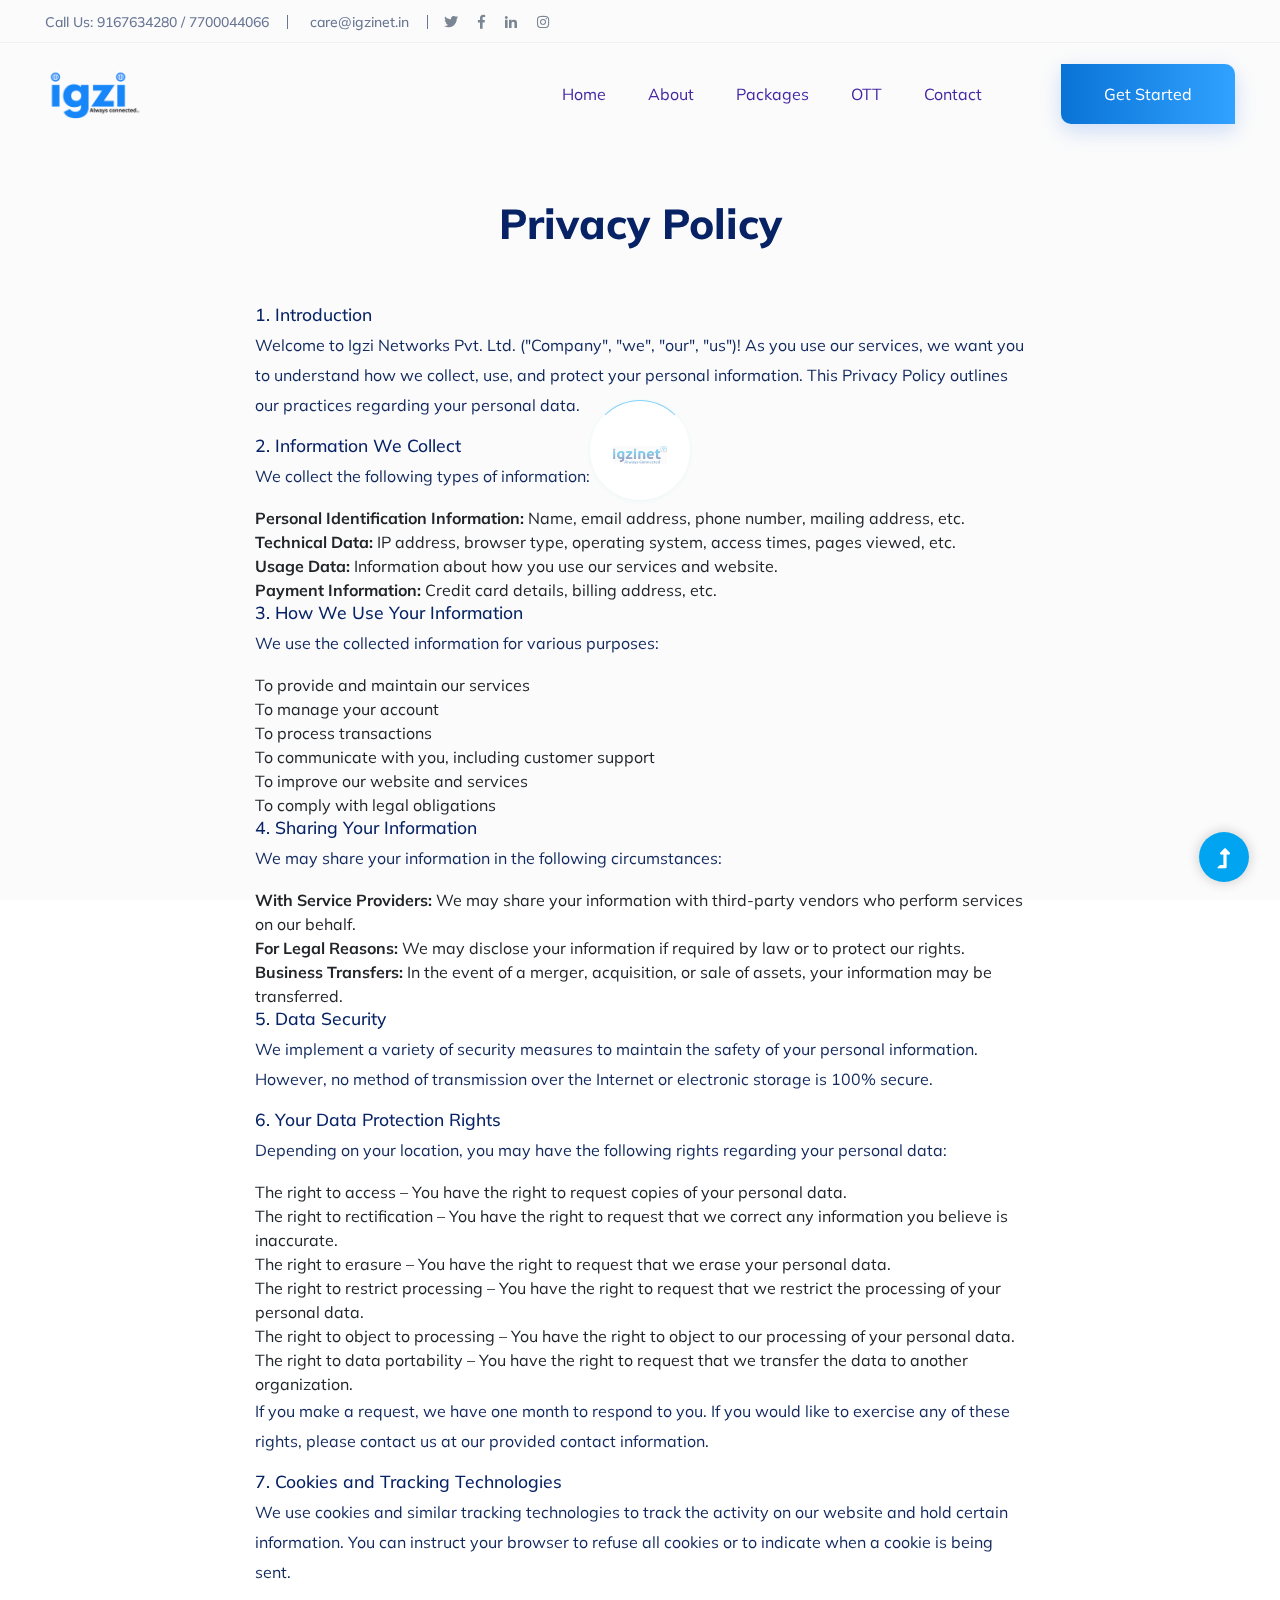
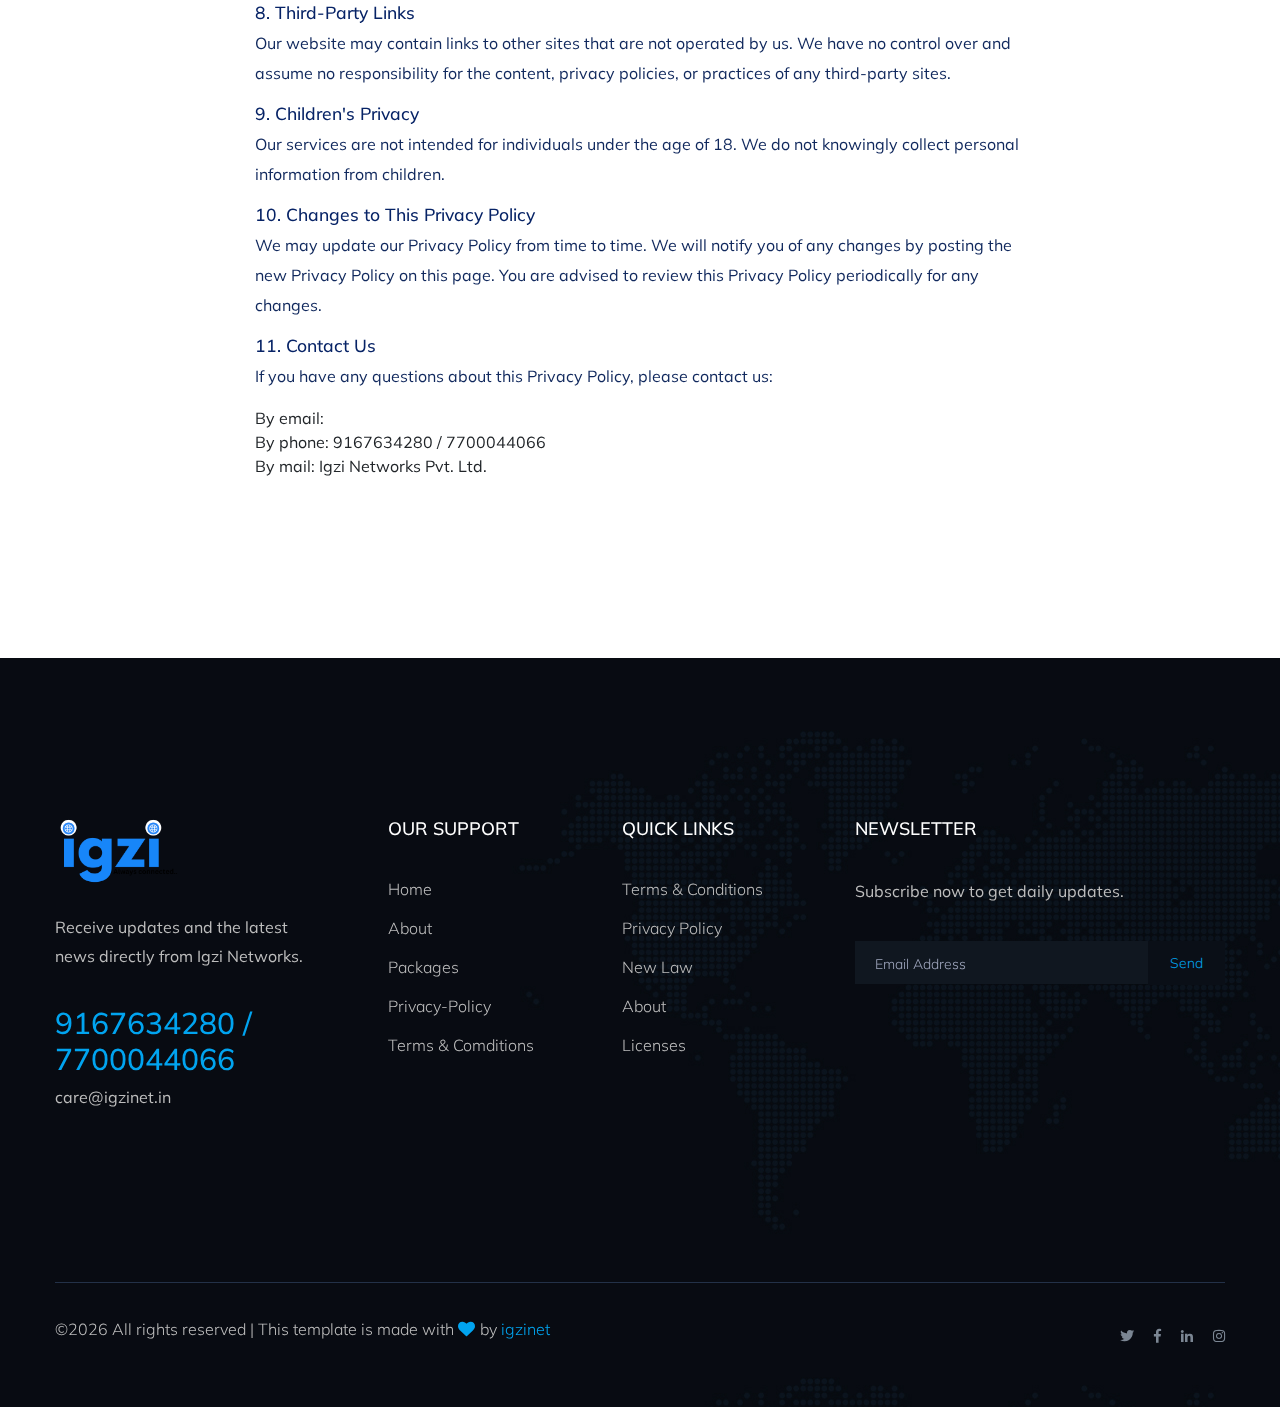
<file: privacy.html>
<!doctype html>
<html class="no-js" lang="en">
<head>
    <meta charset="utf-8">
    <meta http-equiv="x-ua-compatible" content="ie=edge">
    <title>Igzi Networks | Privacy Policy</title>
    <meta name="description" content="Igzi Networks Pvt. Ltd. - Privacy Policy for using our Internet services.">
    <meta name="viewport" content="width=device-width, initial-scale=1">
    <link rel="manifest" href="site.webmanifest">
    <link rel="shortcut icon" type="image/x-icon" href="assets/logo.jpeg">

	<!-- CSS here -->
	<link rel="stylesheet" href="assets/css/bootstrap.min.css">
	<link rel="stylesheet" href="assets/css/owl.carousel.min.css">
	<link rel="stylesheet" href="assets/css/slicknav.css">
    <link rel="stylesheet" href="assets/css/flaticon.css">
    <link rel="stylesheet" href="assets/css/progressbar_barfiller.css">
    <link rel="stylesheet" href="assets/css/gijgo.css">
    <link rel="stylesheet" href="assets/css/animate.min.css">
    <link rel="stylesheet" href="assets/css/animated-headline.css">
	<link rel="stylesheet" href="assets/css/magnific-popup.css">
	<link rel="stylesheet" href="assets/css/fontawesome-all.min.css">
	<link rel="stylesheet" href="assets/css/themify-icons.css">
	<link rel="stylesheet" href="assets/css/slick.css">
	<link rel="stylesheet" href="assets/css/nice-select.css">
	<link rel="stylesheet" href="assets/css/style.css">
</head>
<body>
    <!-- ? Preloader Start -->
    <div id="preloader-active">
        <div class="preloader d-flex align-items-center justify-content-center">
            <div class="preloader-inner position-relative">
                <div class="preloader-circle"></div>
                <div class="preloader-img pere-text">
                    <img src="assets/logo.jpeg" alt="Igzi Networks Logo">
                </div>
            </div>
        </div>
    </div>
    <!-- Preloader End -->
    <header>
        <!-- Header Start -->
        <div class="header-area header-transparent">
            <div class="main-header ">
                <div class="header-top d-none d-lg-block">
                    <div class="container-fluid">
                        <div class="col-xl-12">
                            <div class="row d-flex justify-content-between align-items-center">
                                <div class="header-info-left d-flex">
                                    <ul>      
                                        <li>Call Us: 9167634280 / 7700044066</li>
                                        <li>care@igzinet.in</li>
                                    </ul>
                                    <div class="header-social">    
                                        <ul>
                                            <li><a href="https://twitter.com/igzinetworks"><i class="fab fa-twitter"></i></a></li>
                                            <li><a href="https://www.facebook.com/igzinetworks"><i class="fab fa-facebook-f"></i></a></li>
                                            <li><a href="https://www.linkedin.com/company/igzinetworks"><i class="fab fa-linkedin-in"></i></a></li>
                                            <li><a href="https://www.instagram.com/igzinetworks/"><i class="fab fa-instagram"></i></a></li>
                                        </ul>
                                    </div>
                                </div>
                                <!-- You can add more header info here if needed -->
                            </div>
                        </div>
                    </div>
                </div>
                <div class="header-bottom  header-sticky">
                    <div class="container-fluid">
                        <div class="row align-items-center">
                            <!-- Logo -->
                            <div class="col-xl-2 col-lg-2">
                                <div class="logo">
                                    <a href="index.html"><img src="assets/img/logo.png" width="100px" alt="Igzi Networks Logo"></a>
                                </div>
                            </div>
                            <div class="col-xl-10 col-lg-10">
                                <div class="menu-wrapper  d-flex align-items-center justify-content-end">
                                    <!-- Main-menu -->
                                    <div class="main-menu d-none d-lg-block">
                                        <nav>
                                            <ul id="navigation">                                                                                       
                                                <li><a href="index.html">Home</a></li>
                                                <li><a href="about.html">About</a></li>
                                                <li><a href="package.html">Packages</a></li>
                                                
                                                <li><a href="ott.html">OTT</a></li>
                                                <li><a href="contact.html">Contact</a></li>
                                            </ul>
                                        </nav>
                                    </div>
                                    <!-- Header-btn -->
                                    <div class="header-right-btn d-none d-lg-block ml-30">
                                        <a href="contact.html" class="btn header-btn btn-primary">Get Started</a>
                                    </div>
                                </div>
                            </div> 
                            <!-- Mobile Menu -->
                            <div class="col-12">
                                <div class="mobile_menu d-block d-lg-none"></div>
                            </div>
                        </div>
                    </div>
                </div>
            </div>
        </div>
        <!-- Header End -->
    </header>
    <main>
        <!-- Privacy Policy Start -->
        <section class="privacy-policy section-padding30">
            <div class="container">
                <div class="row justify-content-center">
                    <div class="col-xl-8 col-lg-10">
                        <div class="section-tittle text-center mb-50">
                            <h2>Privacy Policy</h2>
                        </div>
                        <div class="privacy-content">
                            <h3>1. Introduction</h3>
                            <p>Welcome to Igzi Networks Pvt. Ltd. ("Company", "we", "our", "us")! As you use our services, we want you to understand how we collect, use, and protect your personal information. This Privacy Policy outlines our practices regarding your personal data.</p>

                            <h3>2. Information We Collect</h3>
                            <p>We collect the following types of information:</p>
                            <ul>
                                <li><strong>Personal Identification Information:</strong> Name, email address, phone number, mailing address, etc.</li>
                                <li><strong>Technical Data:</strong> IP address, browser type, operating system, access times, pages viewed, etc.</li>
                                <li><strong>Usage Data:</strong> Information about how you use our services and website.</li>
                                <li><strong>Payment Information:</strong> Credit card details, billing address, etc.</li>
                            </ul>

                            <h3>3. How We Use Your Information</h3>
                            <p>We use the collected information for various purposes:</p>
                            <ul>
                                <li>To provide and maintain our services</li>
                                <li>To manage your account</li>
                                <li>To process transactions</li>
                                <li>To communicate with you, including customer support</li>
                                <li>To improve our website and services</li>
                                <li>To comply with legal obligations</li>
                            </ul>

                            <h3>4. Sharing Your Information</h3>
                            <p>We may share your information in the following circumstances:</p>
                            <ul>
                                <li><strong>With Service Providers:</strong> We may share your information with third-party vendors who perform services on our behalf.</li>
                                <li><strong>For Legal Reasons:</strong> We may disclose your information if required by law or to protect our rights.</li>
                                <li><strong>Business Transfers:</strong> In the event of a merger, acquisition, or sale of assets, your information may be transferred.</li>
                            </ul>

                            <h3>5. Data Security</h3>
                            <p>We implement a variety of security measures to maintain the safety of your personal information. However, no method of transmission over the Internet or electronic storage is 100% secure.</p>

                            <h3>6. Your Data Protection Rights</h3>
                            <p>Depending on your location, you may have the following rights regarding your personal data:</p>
                            <ul>
                                <li>The right to access – You have the right to request copies of your personal data.</li>
                                <li>The right to rectification – You have the right to request that we correct any information you believe is inaccurate.</li>
                                <li>The right to erasure – You have the right to request that we erase your personal data.</li>
                                <li>The right to restrict processing – You have the right to request that we restrict the processing of your personal data.</li>
                                <li>The right to object to processing – You have the right to object to our processing of your personal data.</li>
                                <li>The right to data portability – You have the right to request that we transfer the data to another organization.</li>
                            </ul>
                            <p>If you make a request, we have one month to respond to you. If you would like to exercise any of these rights, please contact us at our provided contact information.</p>

                            <h3>7. Cookies and Tracking Technologies</h3>
                            <p>We use cookies and similar tracking technologies to track the activity on our website and hold certain information. You can instruct your browser to refuse all cookies or to indicate when a cookie is being sent.</p>

                            <h3>8. Third-Party Links</h3>
                            <p>Our website may contain links to other sites that are not operated by us. We have no control over and assume no responsibility for the content, privacy policies, or practices of any third-party sites.</p>

                            <h3>9. Children's Privacy</h3>
                            <p>Our services are not intended for individuals under the age of 18. We do not knowingly collect personal information from children.</p>

                            <h3>10. Changes to This Privacy Policy</h3>
                            <p>We may update our Privacy Policy from time to time. We will notify you of any changes by posting the new Privacy Policy on this page. You are advised to review this Privacy Policy periodically for any changes.</p>

                            <h3>11. Contact Us</h3>
                            <p>If you have any questions about this Privacy Policy, please contact us:</p>
                            <ul>
                                <li>By email: <a href="mailto:care@igzinet.in">care@igzinet.in</a></li>
                                <li>By phone: 9167634280 / 7700044066</li>
                                <li>By mail: Igzi Networks Pvt. Ltd.</li>
                            </ul>
                        </div>
                    </div>
                </div>
            </div>
        </section>
        <!-- Privacy Policy End -->
    </main>

    <footer>
        <!-- Footer Start-->
        <div class="footer-area section-bg" data-background="assets/img/gallery/footer_bg.png">
            <div class="container">
                <!-- Brand Area Start -->
                
                <!-- Brand Area End -->
                <div class="footer-top footer-padding">
                    <div class="row d-flex justify-content-between">
                        <div class="col-xl-3 col-lg-4 col-md-5 col-sm-8">
                            <div class="single-footer-caption mb-50">
                                <!-- logo -->
                                <div class="footer-logo">
                                    <a href="index.html"><img src="assets/img/logo.png" width="130px" alt="Igzi Networks Logo"></a>
                                </div>
                                <div class="footer-tittle">
                                    <div class="footer-pera">
                                        <p class="info1">Receive updates and the latest news directly from Igzi Networks.</p>
                                    </div>
                                </div>
                                <div class="footer-number">
                                    <h4>9167634280 / 7700044066</h4>
                                    <p>care@igzinet.in</p>
                                </div>
                            </div>
                        </div>
                        <!-- Our Support -->
                        <div class="col-xl-2 col-lg-2 col-md-3 col-sm-5">
                            <div class="single-footer-caption mb-50">
                                <div class="footer-tittle">
                                    <h4>Our Support</h4>
                                    <ul>
                                        <li><a href="index.html">Home</a></li>
                                        <li><a href="about.html">About</a></li>
                                        <li><a href="package.html">Packages</a></li>
                                        <li><a href="privacy.html">Privacy-policy</a></li>
                                        <li><a href="terms.html">Terms & Comditions</a></li>
                                    </ul>
                                </div>
                            </div>
                        </div>
                        <!-- Quick Links -->
                        <div class="col-xl-2 col-lg-2 col-md-3 col-sm-5">
                            <div class="single-footer-caption mb-50">
                                <div class="footer-tittle">
                                    <h4>Quick Links</h4>
                                    <ul>
                                        <li><a href="terms.html">Terms & Conditions</a></li>
                                        <li><a href="privacy.html">Privacy Policy</a></li>
                                        <li><a href="#">New Law</a></li>
                                        <li><a href="#">About</a></li>
                                        <li><a href="#">Licenses</a></li>
                                    </ul>
                                </div>
                            </div>
                        </div>
                        <!-- Newsletter -->
                        <div class="col-xl-4 col-lg-4 col-md-6 col-sm-8">
                            <div class="single-footer-caption mb-50">
                                <div class="footer-tittle">
                                    <h4>Newsletter</h4>
                                    <div class="footer-pera">
                                        <p class="info1">Subscribe now to get daily updates.</p>
                                    </div>
                                </div>
                                <!-- Form -->
                                <div class="footer-form">
                                    <div id="mc_embed_signup">
                                        <form target="_blank" action="https://spondonit.us12.list-manage.com/subscribe/post?u=YOUR_UNIQUE_ID&amp;id=YOUR_LIST_ID" method="get" class="subscribe_form relative mail_part" novalidate="true">
                                            <input type="email" name="EMAIL" id="newsletter-form-email" placeholder="Email Address" class="placeholder hide-on-focus" onfocus="this.placeholder = ''" onblur="this.placeholder = 'Your email address'" required>
                                            <div class="form-icon">
                                                <button type="submit" name="submit" id="newsletter-submit" class="email_icon newsletter-submit button-contactForm">
                                                    Send
                                                </button>
                                            </div>
                                            <div class="mt-10 info"></div>
                                        </form>
                                    </div>
                                </div>
                            </div>
                        </div>
                    </div>
                </div>
                <!-- Footer Bottom -->
                <div class="footer-bottom">
                    <div class="row d-flex justify-content-between align-items-center">
                        <div class="col-xl-9 col-lg-8">
                            <div class="footer-copy-right">
                                <p>
                                    <!-- Link back to Colorlib can't be removed. Template is licensed under CC BY 3.0. -->
                                    &copy;<script>document.write(new Date().getFullYear());</script> All rights reserved | This template is made with 
                                    <i class="fa fa-heart" aria-hidden="true"></i> by 
                                    <a href="igzinet.in" target="_blank">igzinet</a>
                                    <!-- Link back to Colorlib can't be removed. Template is licensed under CC BY 3.0. -->
                                </p>
                            </div>
                        </div>
                        <div class="col-xl-3 col-lg-4">
                            <!-- Footer Social -->
                            <div class="footer-social f-right">
                                <a href="https://twitter.com/igzinetworks"><i class="fab fa-twitter"></i></a>
                                <a href="https://www.facebook.com/igzinetworks"><i class="fab fa-facebook-f"></i></a>
                                <a href="https://www.linkedin.com/company/igzinetworks"><i class="fab fa-linkedin-in"></i></a>
                                <a href="https://www.instagram.com/igzinetworks/"><i class="fab fa-instagram"></i></a>
                            </div>
                        </div>
                    </div>
                </div>
                <!-- Footer Bottom End-->
            </div>
        </div>
        <!-- Footer End-->
    </footer>

    <!-- Scroll Up -->
    <div id="back-top">
        <a title="Go to Top" href="#"> <i class="fas fa-level-up-alt"></i></a>
    </div>

    <!-- JS here -->

    <script src="assets/js/vendor/modernizr-3.5.0.min.js"></script>
    <!-- Jquery, Popper, Bootstrap -->
    <script src="assets/js/vendor/jquery-1.12.4.min.js"></script>
    <script src="assets/js/popper.min.js"></script>
    <script src="assets/js/bootstrap.min.js"></script>
    <!-- Jquery Mobile Menu -->
    <script src="assets/js/jquery.slicknav.min.js"></script>

    <!-- Jquery Slick , Owl-Carousel Plugins -->
    <script src="assets/js/owl.carousel.min.js"></script>
    <script src="assets/js/slick.min.js"></script>
    <!-- One Page, Animated-HeadLin -->
    <script src="assets/js/wow.min.js"></script>
    <script src="assets/js/animated.headline.js"></script>
    <script src="assets/js/jquery.magnific-popup.js"></script>

    <!-- Date Picker -->
    <script src="assets/js/gijgo.min.js"></script>
    <!-- Nice-select, sticky -->
    <script src="assets/js/jquery.nice-select.min.js"></script>
    <script src="assets/js/jquery.sticky.js"></script>
    <!-- Progress -->
    <script src="assets/js/jquery.barfiller.js"></script>
    
    <!-- counter , waypoint,Hover Direction -->
    <script src="assets/js/jquery.counterup.min.js"></script>
    <script src="assets/js/waypoints.min.js"></script>
    <script src="assets/js/jquery.countdown.min.js"></script>
    <script src="assets/js/hover-direction-snake.min.js"></script>

    <!-- contact js -->
    <script src="assets/js/contact.js"></script>
    <script src="assets/js/jquery.form.js"></script>
    <script src="assets/js/jquery.validate.min.js"></script>
    <script src="assets/js/mail-script.js"></script>
    <script src="assets/js/jquery.ajaxchimp.min.js"></script>
    
    <!-- Jquery Plugins, main Jquery -->	
    <script src="assets/js/plugins.js"></script>
    <script src="assets/js/main.js"></script>
    
</body>
</html>
</file>
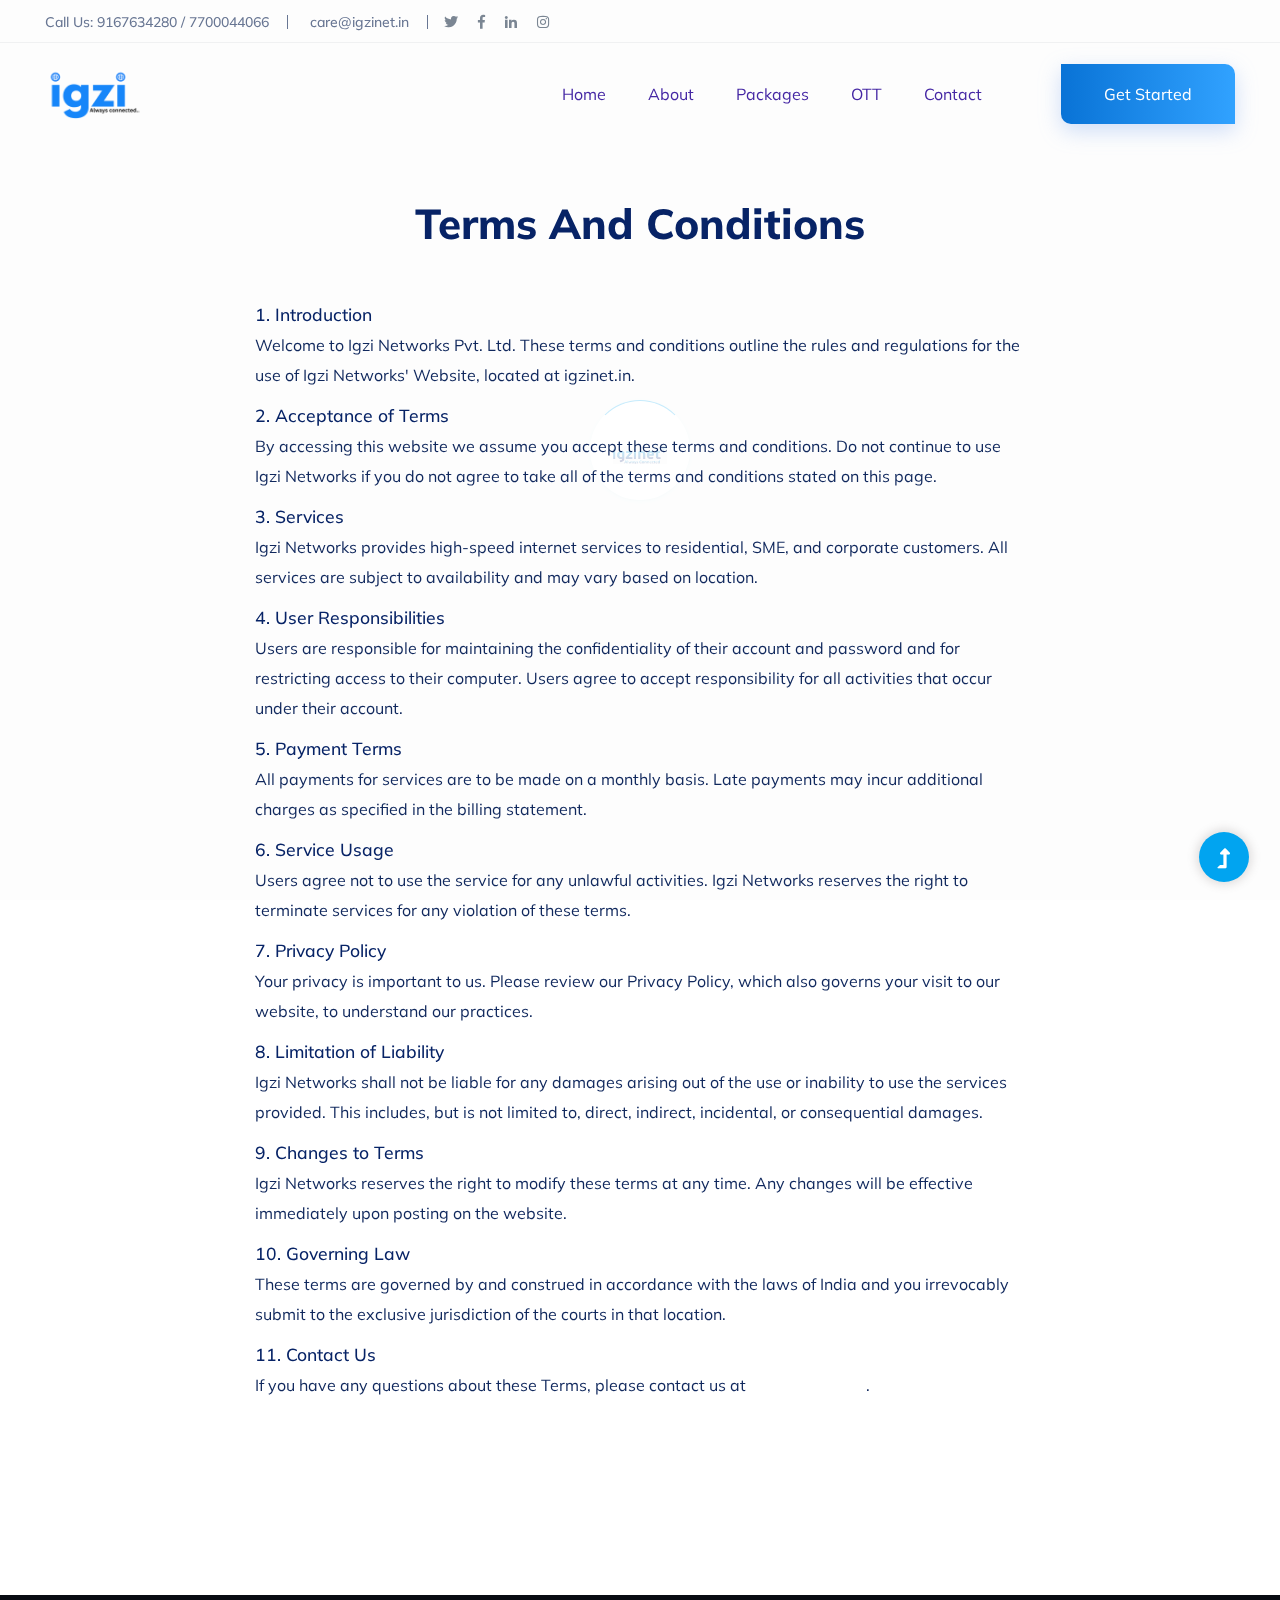
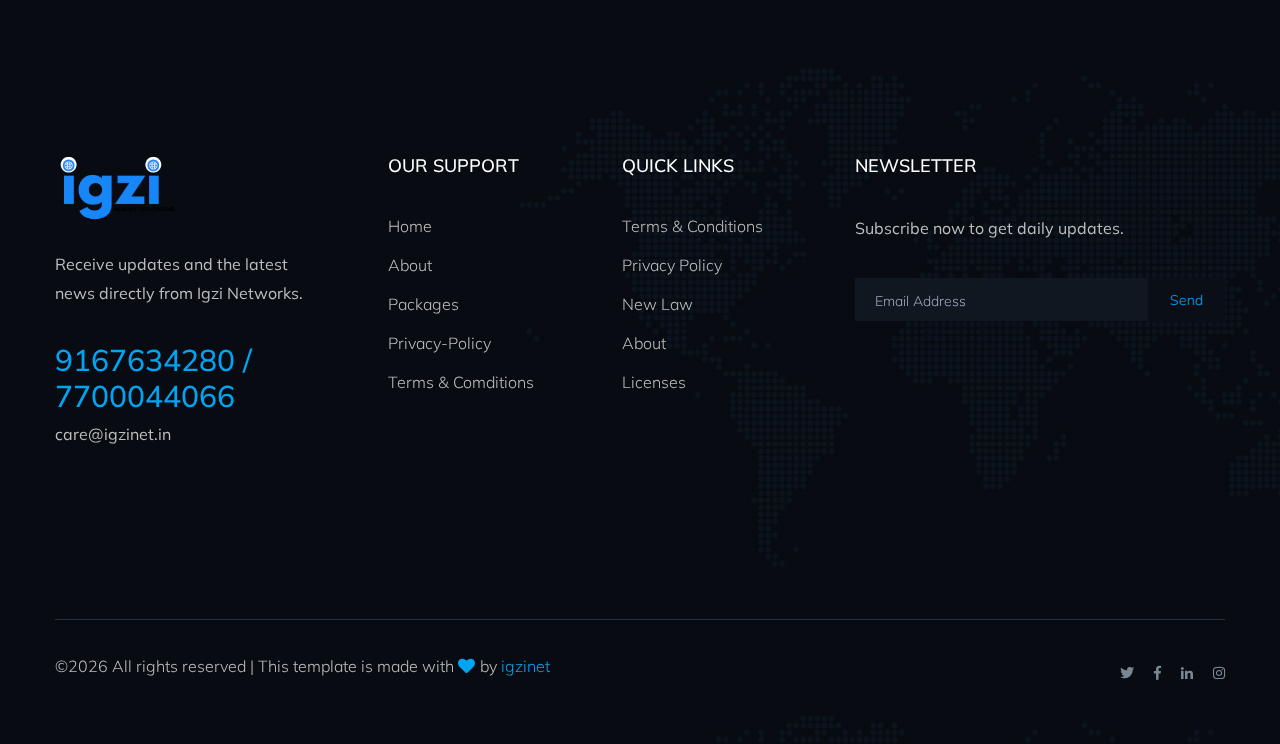
<file: terms.html>
<!doctype html>
<html class="no-js" lang="en">
<head>
    <meta charset="utf-8">
    <meta http-equiv="x-ua-compatible" content="ie=edge">
    <title>Igzi Networks | Terms and Conditions</title>
    <meta name="description" content="Igzi Networks Pvt. Ltd. - Terms and Conditions for using our Internet services.">
    <meta name="viewport" content="width=device-width, initial-scale=1">
    <link rel="manifest" href="site.webmanifest">
    <link rel="shortcut icon" type="image/x-icon" href="assets/logo.jpeg">

	<!-- CSS here -->
	<link rel="stylesheet" href="assets/css/bootstrap.min.css">
	<link rel="stylesheet" href="assets/css/owl.carousel.min.css">
	<link rel="stylesheet" href="assets/css/slicknav.css">
    <link rel="stylesheet" href="assets/css/flaticon.css">
    <link rel="stylesheet" href="assets/css/progressbar_barfiller.css">
    <link rel="stylesheet" href="assets/css/gijgo.css">
    <link rel="stylesheet" href="assets/css/animate.min.css">
    <link rel="stylesheet" href="assets/css/animated-headline.css">
	<link rel="stylesheet" href="assets/css/magnific-popup.css">
	<link rel="stylesheet" href="assets/css/fontawesome-all.min.css">
	<link rel="stylesheet" href="assets/css/themify-icons.css">
	<link rel="stylesheet" href="assets/css/slick.css">
	<link rel="stylesheet" href="assets/css/nice-select.css">
	<link rel="stylesheet" href="assets/css/style.css">
</head>
<body>
    <!-- ? Preloader Start -->
    <div id="preloader-active">
        <div class="preloader d-flex align-items-center justify-content-center">
            <div class="preloader-inner position-relative">
                <div class="preloader-circle"></div>
                <div class="preloader-img pere-text">
                    <img src="assets/logo.jpeg" alt="Igzi Networks Logo">
                </div>
            </div>
        </div>
    </div>
    <!-- Preloader End -->

    <header>
        <!-- Header Start -->
        <div class="header-area header-transparent">
            <div class="main-header ">
                <div class="header-top d-none d-lg-block">
                    <div class="container-fluid">
                        <div class="col-xl-12">
                            <div class="row d-flex justify-content-between align-items-center">
                                <div class="header-info-left d-flex">
                                    <ul>      
                                        <li>Call Us: 9167634280 / 7700044066</li>
                                        <li>care@igzinet.in</li>
                                    </ul>
                                    <div class="header-social">    
                                        <ul>
                                            <li><a href="https://twitter.com/igzinetworks"><i class="fab fa-twitter"></i></a></li>
                                            <li><a href="https://www.facebook.com/igzinetworks"><i class="fab fa-facebook-f"></i></a></li>
                                            <li><a href="https://www.linkedin.com/company/igzinetworks"><i class="fab fa-linkedin-in"></i></a></li>
                                            <li><a href="https://www.instagram.com/igzinetworks/"><i class="fab fa-instagram"></i></a></li>
                                        </ul>
                                    </div>
                                </div>
                                <!-- You can add more header info here if needed -->
                            </div>
                        </div>
                    </div>
                </div>
                <div class="header-bottom  header-sticky">
                    <div class="container-fluid">
                        <div class="row align-items-center">
                            <!-- Logo -->
                            <div class="col-xl-2 col-lg-2">
                                <div class="logo">
                                    <a href="index.html"><img src="assets/img/logo.png" width="100px" alt="Igzi Networks Logo"></a>
                                </div>
                            </div>
                            <div class="col-xl-10 col-lg-10">
                                <div class="menu-wrapper  d-flex align-items-center justify-content-end">
                                    <!-- Main-menu -->
                                    <div class="main-menu d-none d-lg-block">
                                        <nav>
                                            <ul id="navigation">                                                                                       
                                                <li><a href="index.html">Home</a></li>
                                                <li><a href="about.html">About</a></li>
                                                <li><a href="package.html">Packages</a></li>
                                                
                                                <li><a href="ott.html">OTT</a></li>
                                                <li><a href="contact.html">Contact</a></li>
                                            </ul>
                                        </nav>
                                    </div>
                                    <!-- Header-btn -->
                                    <div class="header-right-btn d-none d-lg-block ml-30">
                                        <a href="contact.html" class="btn header-btn btn-primary">Get Started</a>
                                    </div>
                                </div>
                            </div> 
                            <!-- Mobile Menu -->
                            <div class="col-12">
                                <div class="mobile_menu d-block d-lg-none"></div>
                            </div>
                        </div>
                    </div>
                </div>
            </div>
        </div>
        <!-- Header End -->
    </header>

    <main>
        <!-- Terms and Conditions Start -->
        <section class="terms-and-conditions section-padding30">
            <div class="container">
                <div class="row justify-content-center">
                    <div class="col-xl-8 col-lg-10">
                        <div class="section-tittle text-center mb-50">
                            <h2>Terms and Conditions</h2>
                        </div>
                        <div class="terms-content">
                            <h3>1. Introduction</h3>
                            <p>Welcome to Igzi Networks Pvt. Ltd. These terms and conditions outline the rules and regulations for the use of Igzi Networks' Website, located at igzinet.in.</p>

                            <h3>2. Acceptance of Terms</h3>
                            <p>By accessing this website we assume you accept these terms and conditions. Do not continue to use Igzi Networks if you do not agree to take all of the terms and conditions stated on this page.</p>

                            <h3>3. Services</h3>
                            <p>Igzi Networks provides high-speed internet services to residential, SME, and corporate customers. All services are subject to availability and may vary based on location.</p>

                            <h3>4. User Responsibilities</h3>
                            <p>Users are responsible for maintaining the confidentiality of their account and password and for restricting access to their computer. Users agree to accept responsibility for all activities that occur under their account.</p>

                            <h3>5. Payment Terms</h3>
                            <p>All payments for services are to be made on a monthly basis. Late payments may incur additional charges as specified in the billing statement.</p>

                            <h3>6. Service Usage</h3>
                            <p>Users agree not to use the service for any unlawful activities. Igzi Networks reserves the right to terminate services for any violation of these terms.</p>

                            <h3>7. Privacy Policy</h3>
                            <p>Your privacy is important to us. Please review our Privacy Policy, which also governs your visit to our website, to understand our practices.</p>

                            <h3>8. Limitation of Liability</h3>
                            <p>Igzi Networks shall not be liable for any damages arising out of the use or inability to use the services provided. This includes, but is not limited to, direct, indirect, incidental, or consequential damages.</p>

                            <h3>9. Changes to Terms</h3>
                            <p>Igzi Networks reserves the right to modify these terms at any time. Any changes will be effective immediately upon posting on the website.</p>

                            <h3>10. Governing Law</h3>
                            <p>These terms are governed by and construed in accordance with the laws of India and you irrevocably submit to the exclusive jurisdiction of the courts in that location.</p>

                            <h3>11. Contact Us</h3>
                            <p>If you have any questions about these Terms, please contact us at <a href="mailto:care@igzinet.in">care@igzinet.in</a>.</p>
                        </div>
                    </div>
                </div>
            </div>
        </section>
        <!-- Terms and Conditions End -->
    </main>

    <footer>
        <!-- Footer Start-->
        <div class="footer-area section-bg" data-background="assets/img/gallery/footer_bg.png">
            <div class="container">
                <!-- Brand Area Start -->
                
                <!-- Brand Area End -->
                <div class="footer-top footer-padding">
                    <div class="row d-flex justify-content-between">
                        <div class="col-xl-3 col-lg-4 col-md-5 col-sm-8">
                            <div class="single-footer-caption mb-50">
                                <!-- logo -->
                                <div class="footer-logo">
                                    <a href="index.html"><img src="assets/img/logo.png" width="130px" alt="Igzi Networks Logo"></a>
                                </div>
                                <div class="footer-tittle">
                                    <div class="footer-pera">
                                        <p class="info1">Receive updates and the latest news directly from Igzi Networks.</p>
                                    </div>
                                </div>
                                <div class="footer-number">
                                    <h4>9167634280 / 7700044066</h4>
                                    <p>care@igzinet.in</p>
                                </div>
                            </div>
                        </div>
                        <!-- Our Support -->
                        <div class="col-xl-2 col-lg-2 col-md-3 col-sm-5">
                            <div class="single-footer-caption mb-50">
                                <div class="footer-tittle">
                                    <h4>Our Support</h4>
                                    <ul>
                                        <li><a href="index.html">Home</a></li>
                                        <li><a href="about.html">About</a></li>
                                        <li><a href="package.html">Packages</a></li>
                                        <li><a href="privacy.html">Privacy-policy</a></li>
                                        <li><a href="terms.html">Terms & Comditions</a></li>
                                    </ul>
                                </div>
                            </div>
                        </div>
                        <!-- Quick Links -->
                        <div class="col-xl-2 col-lg-2 col-md-3 col-sm-5">
                            <div class="single-footer-caption mb-50">
                                <div class="footer-tittle">
                                    <h4>Quick Links</h4>
                                    <ul>
                                        <li><a href="terms.html">Terms & Conditions</a></li>
                                        <li><a href="privacy.html">Privacy Policy</a></li>
                                        <li><a href="#">New Law</a></li>
                                        <li><a href="#">About</a></li>
                                        <li><a href="#">Licenses</a></li>
                                    </ul>
                                </div>
                            </div>
                        </div>
                        <!-- Newsletter -->
                        <div class="col-xl-4 col-lg-4 col-md-6 col-sm-8">
                            <div class="single-footer-caption mb-50">
                                <div class="footer-tittle">
                                    <h4>Newsletter</h4>
                                    <div class="footer-pera">
                                        <p class="info1">Subscribe now to get daily updates.</p>
                                    </div>
                                </div>
                                <!-- Form -->
                                <div class="footer-form">
                                    <div id="mc_embed_signup">
                                        <form target="_blank" action="https://spondonit.us12.list-manage.com/subscribe/post?u=YOUR_UNIQUE_ID&amp;id=YOUR_LIST_ID" method="get" class="subscribe_form relative mail_part" novalidate="true">
                                            <input type="email" name="EMAIL" id="newsletter-form-email" placeholder="Email Address" class="placeholder hide-on-focus" onfocus="this.placeholder = ''" onblur="this.placeholder = 'Your email address'" required>
                                            <div class="form-icon">
                                                <button type="submit" name="submit" id="newsletter-submit" class="email_icon newsletter-submit button-contactForm">
                                                    Send
                                                </button>
                                            </div>
                                            <div class="mt-10 info"></div>
                                        </form>
                                    </div>
                                </div>
                            </div>
                        </div>
                    </div>
                </div>
                <!-- Footer Bottom -->
                <div class="footer-bottom">
                    <div class="row d-flex justify-content-between align-items-center">
                        <div class="col-xl-9 col-lg-8">
                            <div class="footer-copy-right">
                                <p>
                                    <!-- Link back to Colorlib can't be removed. Template is licensed under CC BY 3.0. -->
                                    &copy;<script>document.write(new Date().getFullYear());</script> All rights reserved | This template is made with 
                                    <i class="fa fa-heart" aria-hidden="true"></i> by 
                                    <a href="igzinet.in" target="_blank">igzinet</a>
                                    <!-- Link back to Colorlib can't be removed. Template is licensed under CC BY 3.0. -->
                                </p>
                            </div>
                        </div>
                        <div class="col-xl-3 col-lg-4">
                            <!-- Footer Social -->
                            <div class="footer-social f-right">
                                <a href="https://twitter.com/igzinetworks"><i class="fab fa-twitter"></i></a>
                                <a href="https://www.facebook.com/igzinetworks"><i class="fab fa-facebook-f"></i></a>
                                <a href="https://www.linkedin.com/company/igzinetworks"><i class="fab fa-linkedin-in"></i></a>
                                <a href="https://www.instagram.com/igzinetworks/"><i class="fab fa-instagram"></i></a>
                            </div>
                        </div>
                    </div>
                </div>
                <!-- Footer Bottom End-->
            </div>
        </div>
        <!-- Footer End-->
    </footer>


    <!-- Scroll Up -->
    <div id="back-top">
        <a title="Go to Top" href="#"> <i class="fas fa-level-up-alt"></i></a>
    </div>

    <!-- JS here -->

    <script src="assets/js/vendor/modernizr-3.5.0.min.js"></script>
    <!-- Jquery, Popper, Bootstrap -->
    <script src="assets/js/vendor/jquery-1.12.4.min.js"></script>
    <script src="assets/js/popper.min.js"></script>
    <script src="assets/js/bootstrap.min.js"></script>
    <!-- Jquery Mobile Menu -->
    <script src="assets/js/jquery.slicknav.min.js"></script>

    <!-- Jquery Slick , Owl-Carousel Plugins -->
    <script src="assets/js/owl.carousel.min.js"></script>
    <script src="assets/js/slick.min.js"></script>
    <!-- One Page, Animated-HeadLin -->
    <script src="assets/js/wow.min.js"></script>
    <script src="assets/js/animated.headline.js"></script>
    <script src="assets/js/jquery.magnific-popup.js"></script>

    <!-- Date Picker -->
    <script src="assets/js/gijgo.min.js"></script>
    <!-- Nice-select, sticky -->
    <script src="assets/js/jquery.nice-select.min.js"></script>
    <script src="assets/js/jquery.sticky.js"></script>
    <!-- Progress -->
    <script src="assets/js/jquery.barfiller.js"></script>
    
    <!-- counter , waypoint,Hover Direction -->
    <script src="assets/js/jquery.counterup.min.js"></script>
    <script src="assets/js/waypoints.min.js"></script>
    <script src="assets/js/jquery.countdown.min.js"></script>
    <script src="assets/js/hover-direction-snake.min.js"></script>

    <!-- contact js -->
    <script src="assets/js/contact.js"></script>
    <script src="assets/js/jquery.form.js"></script>
    <script src="assets/js/jquery.validate.min.js"></script>
    <script src="assets/js/mail-script.js"></script>
    <script src="assets/js/jquery.ajaxchimp.min.js"></script>
    
    <!-- Jquery Plugins, main Jquery -->	
    <script src="assets/js/plugins.js"></script>
    <script src="assets/js/main.js"></script>
    
</body>
</html>
</file>
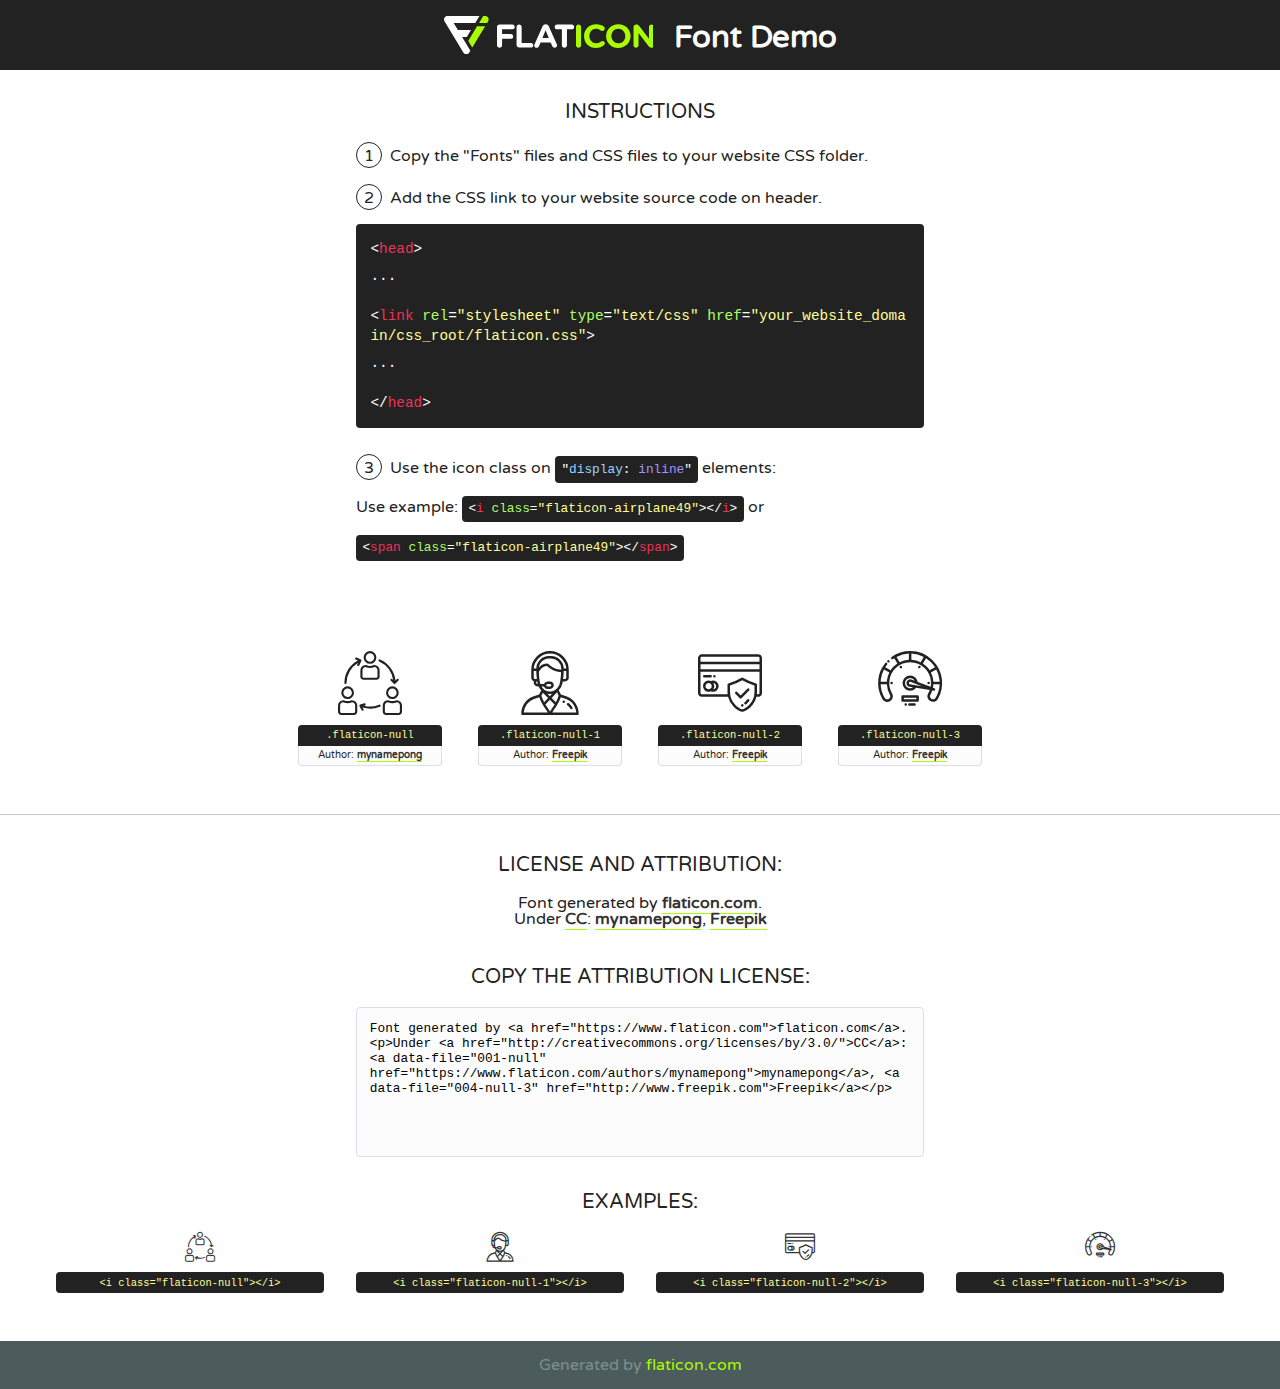
<file: assets/fonts/flaticon.html>
<!DOCTYPE html>
<!--
  Flaticon icon font: Flaticon
  Creation date: 03/06/2020 12:20
-->
<html>
<!DOCTYPE html>
<html>

<head>
    <title>Flaticon WebFont</title>
    <link href="http://fonts.googleapis.com/css?family=Varela+Round" rel="stylesheet" type="text/css" />
    <link rel="stylesheet" type="text/css" href="flaticon.css">
    <meta charset="UTF-8">
    <style>
    html, body, div, span, applet, object, iframe,
    h1, h2, h3, h4, h5, h6, p, blockquote, pre,
    a, abbr, acronym, address, big, cite, code,
    del, dfn, em, img, ins, kbd, q, s, samp,
    small, strike, strong, sub, sup, tt, var,
    b, u, i, center,
    dl, dt, dd, ol, ul, li,
    fieldset, form, label, legend,
    table, caption, tbody, tfoot, thead, tr, th, td,
    article, aside, canvas, details, embed, 
    figure, figcaption, footer, header, hgroup, 
    menu, nav, output, ruby, section, summary,
    time, mark, audio, video {
        margin: 0;
        padding: 0;
        border: 0;
        font-size: 100%;
        font: inherit;
        vertical-align: baseline;
    }
    /* HTML5 display-role reset for older browsers */
    article, aside, details, figcaption, figure, 
    footer, header, hgroup, menu, nav, section {
        display: block;
    }
    body {
        line-height: 1;
    }
    ol, ul {
        list-style: none;
    }
    blockquote, q {
        quotes: none;
    }
    blockquote:before, blockquote:after,
    q:before, q:after {
        content: '';
        content: none;
    }
    table {
        border-collapse: collapse;
        border-spacing: 0;
    }
    body {
        font-family: 'Varela Round', Helvetica, Arial, sans-serif;
        font-size: 16px;
        color: #222;
    }
    a {
        color: #333;
        border-bottom: 1px solid #a9fd00;
        font-weight: bold;
        text-decoration: none;
    }
    * {
        -moz-box-sizing: border-box;
        -webkit-box-sizing: border-box;
        box-sizing: border-box;
        margin: 0;
        padding: 0;
    }
    [class^="flaticon-"]:before, [class*=" flaticon-"]:before, [class^="flaticon-"]:after, [class*=" flaticon-"]:after {
        font-family: Flaticon;
        font-size: 30px;
        font-style: normal;
        margin-left: 20px;
        color: #333;
    }
    .wrapper {
        max-width: 600px;
        margin: auto;
        padding: 0 1em;
    }
    .title {
        font-size: 1.25em;
        text-align: center;
        margin-bottom: 1em;
        text-transform: uppercase;
    }
    header {
        text-align: center;
        background-color: #222;
        color: #fff;
        padding: 1em;
    }
    header .logo {
        width: 210px;
        height: 38px;
        display: inline-block;
        vertical-align: middle;
        margin-right: 1em;
        border: none;
    }
    header strong {
        font-size: 1.95em;
        font-weight: bold;
        vertical-align: middle;
        margin-top: 5px;
        display: inline-block;
    }
    .demo {
        margin: 2em auto;
        line-height: 1.25em;
    }
    .demo ul li {
        margin-bottom: 1em;
    }
    .demo ul li .num {
        color: #222;
        border-radius: 20px;
        display: inline-block;
        width: 26px;
        padding: 3px;
        height: 26px;
        text-align: center;
        margin-right: 0.5em;
        border: 1px solid #222;
    }
    .demo ul li code {
        background-color: #222;
        border-radius: 4px;
        padding: 0.25em 0.5em;
        display: inline-block;
        color: #fff;
        font-family: Consolas,Monaco,Lucida Console,Liberation Mono,DejaVu Sans Mono,Bitstream Vera Sans Mono,Courier New, monospace;
        font-weight: lighter;
        margin-top: 1em;
        font-size: 0.8em;
        word-break: break-all;
    }
    .demo ul li code.big {
        padding: 1em;
        font-size: 0.9em;
    }
    .demo ul li code .red {
        color: #EF3159;
    }
    .demo ul li code .green {
        color: #ACFF65;
    }
    .demo ul li code .yellow {
        color: #FFFF99;
    }
    .demo ul li code .blue {
        color: #99D3FF;
    }
    .demo ul li code .purple {
        color: #A295FF;
    }
    .demo ul li code .dots {
        margin-top: 0.5em;
        display: block;
    }
    #glyphs {
        border-bottom: 1px solid #ccc;
        padding: 2em 0;
        text-align: center;
    }
    .glyph {
        display: inline-block;
        width: 9em;
        margin: 1em;
        text-align: center;
        vertical-align: top;
        background: #FFF;
    }
    .glyph .glyph-icon {
        padding: 10px;
        display: block;
        font-family:"Flaticon";
        font-size: 64px;
        line-height: 1;
    }
    .glyph .glyph-icon:before {
        font-size: 64px;
        color: #222;
        margin-left: 0;
    }
    .class-name {
        font-size: 0.65em;
        background-color: #222;
        color: #fff;
        border-radius: 4px 4px 0 0;
        padding: 0.5em;
        color: #FFFF99;
        font-family: Consolas,Monaco,Lucida Console,Liberation Mono,DejaVu Sans Mono,Bitstream Vera Sans Mono,Courier New, monospace;
    }
    .author-name {
        font-size: 0.6em;
        background-color: #fcfcfd;
        border: 1px solid #DEDEE4;
        border-top: 0;
        border-radius: 0 0 4px 4px;
        padding: 0.5em;
    }
    .class-name:last-child {
        font-size: 10px;
        color:#888;
    }
    .class-name:last-child a {
        font-size: 10px;
        color:#555;
    }
    .class-name:last-child a:hover {
        color:#a9fd00;
    }
    .glyph > input {
        display: block;
        width: 100px;
        margin: 5px auto;
        text-align: center;
        font-size: 12px;
        cursor: text;
    }
    .glyph > input.icon-input {
        font-family:"Flaticon";
        font-size: 16px;
        margin-bottom: 10px;
    }
    .attribution .title {
        margin-top: 2em;
    }
    .attribution textarea {
        background-color: #fcfcfd;
        padding: 1em;
        border: none;
        box-shadow: none;
        border: 1px solid #DEDEE4;
        border-radius: 4px;
        resize: none;
        width: 100%;
        height: 150px;
        font-size: 0.8em;
        font-family: Consolas,Monaco,Lucida Console,Liberation Mono,DejaVu Sans Mono,Bitstream Vera Sans Mono,Courier New, monospace;
        -webkit-appearance: none;
    }
    .iconsuse {
        margin: 2em auto;
        text-align: center;
        max-width: 1200px;
    }
    .iconsuse:after {
        content: '';
        display: table;
        clear: both;
    }
    .iconsuse .image {
        float: left;
        width: 25%;
        padding: 0 1em;
    }
    .iconsuse .image p {
        margin-bottom: 1em;
    }
    .iconsuse .image span {
        display: block;
        font-size: 0.65em;
        background-color: #222;
        color: #fff;
        border-radius: 4px;
        padding: 0.5em;
        color: #FFFF99;
        margin-top: 1em;
        font-family: Consolas,Monaco,Lucida Console,Liberation Mono,DejaVu Sans Mono,Bitstream Vera Sans Mono,Courier New, monospace;
    }
    #footer {
        text-align: center;
        background-color: #4C5B5C;
        color: #7c9192;
        padding: 1em;
    }
    #footer a {
        border: none;
        color: #a9fd00;
        font-weight: normal;
    }
    @media (max-width: 960px) {
        .iconsuse .image {
            width: 50%;
        }
    }
    @media (max-width: 560px) {
        .iconsuse .image {
            width: 100%;
        }
    }
    </style>
</head>

<body class="characters-off">

    <header>
        <a href="https://www.flaticon.com" target="_blank" class="logo">
            <svg version="1.1" xmlns="http://www.w3.org/2000/svg" xmlns:xlink="http://www.w3.org/1999/xlink" xmlns:a="http://ns.adobe.com/AdobeSVGViewerExtensions/3.0/" viewBox="0 0 560.875 102.036" enable-background="new 0 0 560.875 102.036" xml:space="preserve">
                <defs>
                </defs>
                <g>
                    <g class="letters">
                        <path fill="#ffffff" d="M141.596,29.675c0-3.777,2.985-6.767,6.764-6.767h34.438c3.426,0,6.15,2.728,6.15,6.15
                        c0,3.43-2.724,6.149-6.15,6.149h-27.674v13.091h23.719c3.429,0,6.151,2.724,6.151,6.15c0,3.43-2.723,6.149-6.151,6.149h-23.719
                        v17.574c0,3.773-2.986,6.761-6.764,6.761c-3.779,0-6.764-2.989-6.764-6.761V29.675z"></path>
                        <path fill="#ffffff" d="M193.844,29.149c0-3.781,2.985-6.767,6.764-6.767c3.776,0,6.763,2.985,6.763,6.767v42.957h25.039
                        c3.426,0,6.149,2.726,6.149,6.153c0,3.425-2.723,6.15-6.149,6.15h-31.802c-3.779,0-6.764-2.986-6.764-6.768V29.149z"></path>
                        <path fill="#ffffff" d="M241.891,75.71l21.438-48.407c1.492-3.341,4.215-5.357,7.906-5.357h0.792
                        c3.686,0,6.323,2.017,7.815,5.357l21.439,48.407c0.436,0.967,0.701,1.845,0.701,2.723c0,3.602-2.809,6.501-6.414,6.501
                        c-3.161,0-5.269-1.845-6.499-4.655l-4.132-9.661h-27.059l-4.301,10.102c-1.144,2.631-3.426,4.214-6.237,4.214
                        c-3.517,0-6.24-2.81-6.24-6.325C241.1,77.64,241.451,76.677,241.891,75.71z M279.932,58.666l-8.521-20.297l-8.526,20.297H279.932
                        z"></path>
                        <path fill="#ffffff" d="M314.864,35.387H301.86c-3.429,0-6.239-2.813-6.239-6.238c0-3.429,2.811-6.24,6.239-6.24h39.533
                        c3.426,0,6.237,2.811,6.237,6.24c0,3.425-2.811,6.238-6.237,6.238h-13.001v42.785c0,3.773-2.99,6.761-6.764,6.761
                        c-3.779,0-6.764-2.989-6.764-6.761V35.387z"></path>
                        <path fill="#A9FD00" d="M352.615,29.149c0-3.781,2.985-6.767,6.767-6.767c3.774,0,6.761,2.985,6.761,6.767v49.024
                        c0,3.773-2.987,6.761-6.761,6.761c-3.781,0-6.767-2.989-6.767-6.761V29.149z"></path>
                        <path fill="#A9FD00" d="M374.132,53.836v-0.179c0-17.481,13.178-31.801,32.065-31.801c9.22,0,15.459,2.458,20.557,6.238
                        c1.402,1.054,2.637,2.985,2.637,5.357c0,3.692-2.985,6.59-6.681,6.59c-1.845,0-3.071-0.702-4.044-1.319
                        c-3.776-2.813-7.729-4.393-12.562-4.393c-10.364,0-17.831,8.611-17.831,19.154v0.173c0,10.542,7.291,19.329,17.831,19.329
                        c5.715,0,9.492-1.756,13.359-4.834c1.049-0.874,2.458-1.491,4.039-1.491c3.429,0,6.325,2.813,6.325,6.236
                        c0,2.106-1.056,3.78-2.282,4.834c-5.539,4.834-12.036,7.733-21.878,7.733C387.572,85.464,374.132,71.493,374.132,53.836z"></path>
                        <path fill="#A9FD00" d="M433.009,53.836v-0.179c0-17.481,13.79-31.801,32.766-31.801c18.981,0,32.592,14.143,32.592,31.628v0.173
                        c0,17.483-13.785,31.807-32.769,31.807C446.625,85.464,433.009,71.32,433.009,53.836z M484.224,53.836v-0.179
                        c0-10.539-7.725-19.326-18.626-19.326c-10.893,0-18.449,8.611-18.449,19.154v0.173c0,10.542,7.73,19.329,18.626,19.329
                        C476.676,72.986,484.224,64.378,484.224,53.836z"></path>
                        <path fill="#A9FD00" d="M506.233,29.321c0-3.774,2.99-6.763,6.767-6.763h1.401c3.252,0,5.183,1.583,7.029,3.953l26.093,34.265
                        V29.059c0-3.692,2.99-6.677,6.681-6.677c3.683,0,6.671,2.985,6.671,6.677v48.934c0,3.78-2.987,6.765-6.764,6.765h-0.436
                        c-3.257,0-5.188-1.581-7.034-3.953l-27.056-35.492v32.944c0,3.687-2.985,6.676-6.678,6.676c-3.683,0-6.673-2.989-6.673-6.676
                        V29.321z"></path>
                    </g>
                    <g class="insignia">
                        <path fill="#ffffff" d="M48.372,56.137h12.517l11.156-18.537H37.186L25.688,18.539h57.825L94.668,0H9.271
                        C5.925,0,2.842,1.801,1.198,4.716c-1.644,2.907-1.593,6.482,0.134,9.343l50.38,83.501c1.678,2.781,4.689,4.476,7.938,4.476
                        c3.246,0,6.257-1.695,7.935-4.476l2.898-4.804L48.372,56.137z"></path>
                        <g class="i">
                            <path fill="#A9FD00" d="M93.575,18.539h0.031v0.004l21.652,0.004l2.705-4.488c1.727-2.861,1.778-6.436,0.133-9.343
                            C116.454,1.801,113.371,0,110.026,0h-5.294L93.575,18.539z"></path>
                            <polygon fill="#A9FD00" points="88.291,27.356 64.725,66.486 75.519,84.404 109.942,27.356"></polygon>
                        </g>
                    </g>
                </g>
            </svg>
        </a>
        <strong>Font Demo</strong>
    </header>


    <section class="demo wrapper">

        <p class="title">Instructions</p>

        <ul>
            <li>
                <span class="num">1</span>Copy the "Fonts" files and CSS files to your website CSS folder.
            </li>
            <li>
                <span class="num">2</span>Add the CSS link to your website source code on header.
                <code class="big">
                    &lt;<span class="red">head</span>&gt;
                    <br/><span class="dots">...</span>
                    <br/>&lt;<span class="red">link</span> <span class="green">rel</span>=<span class="yellow">"stylesheet"</span> <span class="green">type</span>=<span class="yellow">"text/css"</span> <span class="green">href</span>=<span class="yellow">"your_website_domain/css_root/flaticon.css"</span>&gt;
                    <br/><span class="dots">...</span>
                    <br/>&lt;/<span class="red">head</span>&gt;
                </code>
            </li>

            <li>
                <p>
                    <span class="num">3</span>Use the icon class on <code>"<span class="blue">display</span>:<span class="purple"> inline</span>"</code> elements:
                    <br />
                    Use example: <code>&lt;<span class="red">i</span> <span class="green">class</span>=<span class="yellow">&quot;flaticon-airplane49&quot;</span>&gt;&lt;/<span class="red">i</span>&gt;</code> or <code>&lt;<span class="red">span</span> <span class="green">class</span>=<span class="yellow">&quot;flaticon-airplane49&quot;</span>&gt;&lt;/<span class="red">span</span>&gt;</code>
            </li>
        </ul>

    </section>




   <section id="glyphs">          
    
      
        <div class="glyph"><div class="glyph-icon flaticon-null"></div>
            <div class="class-name">.flaticon-null</div>
            <div class="author-name">Author: <a data-file="001-null" href="https://www.flaticon.com/authors/mynamepong">mynamepong</a> </div> 
        </div>        
        
        <div class="glyph"><div class="glyph-icon flaticon-null-1"></div>
            <div class="class-name">.flaticon-null-1</div>
            <div class="author-name">Author: <a data-file="002-null-1" href="http://www.freepik.com">Freepik</a> </div> 
        </div>        
        
        <div class="glyph"><div class="glyph-icon flaticon-null-2"></div>
            <div class="class-name">.flaticon-null-2</div>
            <div class="author-name">Author: <a data-file="003-null-2" href="http://www.freepik.com">Freepik</a> </div> 
        </div>        
        
        <div class="glyph"><div class="glyph-icon flaticon-null-3"></div>
            <div class="class-name">.flaticon-null-3</div>
            <div class="author-name">Author: <a data-file="004-null-3" href="http://www.freepik.com">Freepik</a> </div> 
        </div>        
        

    </section>



    <section class="attribution wrapper"   style="text-align:center;">

      <div class="title">License and attribution:</div><div class="attrDiv">Font generated by <a href="https://www.flaticon.com">flaticon.com</a>. <div><p>Under <a href="http://creativecommons.org/licenses/by/3.0/">CC</a>: <a data-file="001-null" href="https://www.flaticon.com/authors/mynamepong">mynamepong</a>, <a data-file="004-null-3" href="http://www.freepik.com">Freepik</a></p>  </div>
      </div>
      <div class="title">Copy the Attribution License:</div>

    <textarea onclick="this.focus();this.select();">Font generated by &lt;a href=&quot;https://www.flaticon.com&quot;&gt;flaticon.com&lt;/a&gt;. <p>Under <a href="http://creativecommons.org/licenses/by/3.0/">CC</a>: <a data-file="001-null" href="https://www.flaticon.com/authors/mynamepong">mynamepong</a>, <a data-file="004-null-3" href="http://www.freepik.com">Freepik</a></p>  
     </textarea>

    </section>

    <section class="iconsuse">

          <div class="title">Examples:</div>            
             
            <div class="image">
                <p>
                    <i class="glyph-icon flaticon-null"></i> 
                    <span>&lt;i class=&quot;flaticon-null&quot;&gt;&lt;/i&gt;</span>
                </p>
            </div>
            
            <div class="image">
                <p>
                    <i class="glyph-icon flaticon-null-1"></i> 
                    <span>&lt;i class=&quot;flaticon-null-1&quot;&gt;&lt;/i&gt;</span>
                </p>
            </div>
            
            <div class="image">
                <p>
                    <i class="glyph-icon flaticon-null-2"></i> 
                    <span>&lt;i class=&quot;flaticon-null-2&quot;&gt;&lt;/i&gt;</span>
                </p>
            </div>
            
            <div class="image">
                <p>
                    <i class="glyph-icon flaticon-null-3"></i> 
                    <span>&lt;i class=&quot;flaticon-null-3&quot;&gt;&lt;/i&gt;</span>
                </p>
            </div>
                       
        </div>
                            
    </section>

<div id="footer">
    <div>Generated by <a href="https://www.flaticon.com">flaticon.com</a>
    </div>
</div>



</body>
</html>
</file>
<file: assets/css/flaticon.css>
/*
  	Flaticon icon font: Flaticon
  	Creation date: 03/06/2020 12:20
  	*/

@font-face {
  font-family: "Flaticon";
  src: url("../fonts/Flaticon.eot");
  src: url("../fonts/Flaticon.eot?#iefix") format("embedded-opentype"),
       url("../fonts/Flaticon.woff2") format("woff2"),
       url("../fonts/Flaticon.woff") format("woff"),
       url("../fonts/Flaticon.ttf") format("truetype"),
       url("../fonts/Flaticon.svg#Flaticon") format("svg");
  font-weight: normal;
  font-style: normal;
}

@media screen and (-webkit-min-device-pixel-ratio:0) {
  @font-face {
    font-family: "Flaticon";
    src: url("../fonts/Flaticon.svg#Flaticon") format("svg");
  }
}

[class^="flaticon-"]:before, [class*=" flaticon-"]:before,
[class^="flaticon-"]:after, [class*=" flaticon-"]:after {   
  font-family: Flaticon;
font-style: normal;
}

.flaticon-null:before { content: "\f100"; }
.flaticon-null-1:before { content: "\f101"; }
.flaticon-null-2:before { content: "\f102"; }
.flaticon-null-3:before { content: "\f103"; }
</file>
<file: assets/css/progressbar_barfiller.css>
/* Custom Code skills */
.single-skill{
  display: flex;
}

.single-skill span {
	color: #79838b;
	font-size: 13px;
	font-weight: 300;
	letter-spacing: 0;
	margin-bottom: 14px;
	display: block;
}
.single-skill .bar-progress {
	width: 100%;
}
.single-skill .bar-title {
  width: 20%;
  margin-bottom: 19px;
}

.skills-content {
  padding-top: 200px;
  padding-left: 70px;
}

.skills-shape-bg {
  height: 651px;
  width: 868px;
  position: absolute;
  content: "";
  border: 2px solid #4d4d4d;
  left: 40%;
  top: 255px;
}

.skills-shape-bg::before {
  position: absolute;
  content: "";
  height: 465px;
  width: 300px;
  border: 2px solid #4d4d4d;
  left: -35%;
  top: 50%;
  transform: translateY(-50%);
  border-right: 0;
}



/* Default */
.barfiller {
	width: 100%;
	height: 10px;
	background: #f6f9fc;
  position: relative;
  border-radius: 5px;
}

.barfiller .fill {
  display: block;
  position: relative;
  width: 0px;
  height: 100%;
  background: #333;
  z-index: 1;
  border-radius: 5px;
}

.barfiller .tipWrap { display: none; }

.barfiller .tip {
  margin-top: -28px;
  padding: 2px 4px;
  font-size: 16px;
  color: #09cc7f;
  left: 0px;
  position: absolute;
  z-index: 2;
  background: transparent;
  font-weight: 800;
}

.barfiller .tip:after {
  border: solid;
  border-color: rgba(0,0,0,.8) transparent;
  border-width: 6px 6px 0 6px;
  content: "";
  display: block;
  position: absolute;
  left: 9px;
  top: 100%;
  z-index: 9;
  display: none;
  
}
</file>
<file: assets/css/gijgo.css>
.gj-button {
    background-color: #f5f5f5;
    border: 1px solid #ddd;
    color: #000;
    border-radius: 3px;
    padding: 6px 10px;
    cursor: pointer;
}

.gj-unselectable {
    -webkit-touch-callout: none;
    -webkit-user-select: none;
    -khtml-user-select: none;
    -moz-user-select: none;
    -ms-user-select: none;
    user-select: none;
}

.gj-row {
    display: -webkit-box;
    display: -ms-flexbox;
    display: flex;
    -ms-flex-wrap: wrap;
    flex-wrap: wrap;
}

.gj-margin-left-5 {
    margin-left: 5px;
}

.gj-margin-left-10 {
    margin-left: 10px;
}

.gj-width-full {
    width: 100%;
}

.gj-cursor-pointer {
    cursor: pointer;
}

.gj-text-align-center {
    text-align: center;
}

.gj-font-size-16 {
    font-size: 16px;
}

.gj-hidden {
    display: none;
}

/** Material Design */
.gj-button-md {
    background: 0 0;
    border: none;
    border-radius: 2px;
    color: rgba(0, 0, 0, 0.87);
    position: relative;
    height: 36px;
    margin: 0;
    min-width: 64px;
    padding: 0 16px;
    display: inline-block;
    font-family: "Roboto","Helvetica","Arial",sans-serif;
    font-size: 1rem;
    font-weight: 500;
    text-transform: uppercase;
    letter-spacing: 0;
    overflow: hidden;
    will-change: box-shadow;
    transition: box-shadow .2s cubic-bezier(.4,0,1,1),background-color .2s cubic-bezier(.4,0,.2,1),color .2s cubic-bezier(.4,0,.2,1);
    outline: none;
    cursor: pointer;
    text-decoration: none;
    text-align: center;
    line-height: 36px;
    vertical-align: middle;
    overflow: hidden;
    -webkit-user-select: none;
    -moz-user-select: none;
    -ms-user-select: none;
    user-select: none;
}

.gj-button-md:hover {
    background-color: rgba(158,158,158,.2);
}

.gj-button-md:disabled {
    color: rgba(0,0,0,.26);
    background: 0 0;
}

.gj-button-md .material-icons,
.gj-button-md .gj-icon {
    vertical-align: middle;
    /*font-size: 1.3rem;
    margin-right: 4px;*/
}

.gj-button-md.gj-button-md-icon {
    width: 24px;
    height: 31px;
    min-width: 24px;
    padding: 0px;
    display: table;
}

.gj-button-md.gj-button-md-icon .material-icons,
.gj-button-md.gj-button-md-icon .gj-icon {
    display: table-cell;
    margin-right: 0px;
    width: 24px;
    height: 24px;
}

.gj-button-md.active {
    background-color: rgba(158,158,158,.4);
}

.gj-button-md-group {
    position: relative;
    display: inline-block;
    vertical-align: middle;
}
.gj-textbox-md {
	/* border: none; */
	/* border-bottom: 1px solid rgba(0,0,0,.42); */
	display: block;
	font-family: "Helvetica","Arial",sans-serif;
	font-size: 16px;
	line-height: 16px;
	/* padding: 4px 0px; */
	margin: 0;
	/* width: 100%; */
	background: 0 0;
	/* text-align: ; */
	color: rgba(0,0,0,.87);
	padding-left: 44px;
	border: 1px solid #dca73a;
	/* padding: 15px 15px; */
	/* text-align: center; */
	width: 177px;
	height: 55px;
	border-radius: 5px;
}
.gj-textbox-md:focus,
.gj-textbox-md:active {
    /* border-bottom: 2px solid rgba(0,0,0,.42); */
    outline: none;
}

.gj-textbox-md::placeholder {
    color: #8e8e8e;
}

.gj-textbox-md:-ms-input-placeholder {
    color: #8e8e8e;
}

.gj-textbox-md::-ms-input-placeholder {
    color: #8e8e8e;
}

.gj-md-spacer-24 {
    min-width: 24px;
    width: 24px;
    display: inline-block;
}

.gj-md-spacer-32 {
    min-width: 32px;
    width: 32px;
    display: inline-block;
}

.gj-modal {
    position: fixed;
    top: 0;
    right: 0;
    bottom: 0;
    left: 0;
    z-index: 1203;
    display: none;
    overflow: hidden;
    -webkit-overflow-scrolling: touch;
    outline: 0;
    background-color: rgba(0, 0, 0, 0.54118);
    transition: 200ms ease opacity;
    will-change: opacity;
}

/* List */
ul.gj-list li [data-role="wrapper"] {
    display: table;
    width: 100%;
}

ul.gj-list li [data-role="checkbox"] {
    display: table-cell;
    vertical-align:middle;
    text-align:center;
}

ul.gj-list li [data-role="image"] {
    display: table-cell;
    vertical-align:middle;
    text-align:center;
}

ul.gj-list li [data-role="display"] {
    display: table-cell;
    vertical-align:middle;
    cursor: pointer;
}

ul.gj-list li [data-role="display"]:empty:before {
  content: "\200b"; /* unicode zero width space character */
}

/* List - Bootstrap */
ul.gj-list-bootstrap {
    padding-left: 0px;
    margin-bottom: 0px;
}

ul.gj-list-bootstrap li {
    padding: 0px;
}

ul.gj-list-bootstrap li [data-role="wrapper"] {
    padding: 0px 10px;
}

ul.gj-list-bootstrap li [data-role="checkbox"] {
    width: 24px;
    padding: 3px;
}

ul.gj-list-bootstrap li [data-role="image"] {
    width: 24px;
    height: 24px;
}

ul.gj-list-bootstrap li [data-role="display"] {
    padding: 8px 0px 8px 4px;
}

.list-group-item.active ul li, .list-group-item.active:focus ul li, .list-group-item.active:hover ul li {
    text-shadow: none;
    color:initial;
}

/* List - Material Design */
ul.gj-list-md {
    padding: 0px;
    list-style: none;
    list-style-type: none;
    line-height: 24px;
    letter-spacing: 0;
    color: #616161; /* Gray 700 */
}

ul.gj-list-md li {
    display: list-item;
    list-style-type: none;
    padding: 0px;
    min-height: unset;
    box-sizing: border-box;
    align-items: center;
    cursor: default;
    overflow: hidden;

    font-family: "Roboto","Helvetica","Arial",sans-serif;
    font-size: 16px;
    font-weight: 400;
    letter-spacing: .04em;
    line-height: 1;
    
    -webkit-flex-direction: row;
    -ms-flex-direction: row;
    flex-direction: row;
    -webkit-flex-wrap: nowrap;
    -ms-flex-wrap: nowrap;
    flex-wrap: nowrap;
}

ul.gj-list-md li [data-role="checkbox"] {
    height: 24px;
    width: 24px;
}

ul.gj-list-md li [data-role="image"] {
    height: 24px;
    width: 24px;
}

ul.gj-list-md li [data-role="display"] {
    padding: 8px 0px 8px 5px;
    order: 0;
    flex-grow: 2;
    text-decoration: none;
    box-sizing: border-box;
    align-items: center;
    text-align: left;
    color: rgba(0,0,0,.87);
}

ul.gj-list-md li.disabled>[data-role="wrapper"]>[data-role="display"] {
    color: #9E9E9E; /* Gray 500 */
}

.gj-list-md-active {
    background: #e0e0e0;
    color: #3f51b5;
}


/* Picker */
.gj-picker {
    position: absolute;
    z-index: 1203;
    background-color: #fff;
}

.gj-picker .selected {
    color: #fff;
}

/* Material Design */
.gj-picker-md {
    font-family: "Roboto","Helvetica","Arial",sans-serif;
    font-size: 16px;
    font-weight: 400;
    letter-spacing: .04em;
    line-height: 1;
    color: rgba(0,0,0,.87);
    border: 1px solid #E0E0E0;
}

.gj-modal .gj-picker-md {
    border: 0px;
}

.gj-picker-md [role="header"] {
    color: rgba(255, 255, 255, 0.54);
    display: flex;
    background: #2196f3;
    align-items: baseline;
    user-select: none;
    justify-content: center;
}

.gj-picker-md [role="footer"] {
    float: right;
    padding: 10px;
}

.gj-picker-md [role="footer"] button.gj-button-md {
    color: #2196f3;
    font-weight: bold;
    font-size: 13px;
}

/* Bootstrap */
.gj-picker-bootstrap {
    border-radius: 4px;
    border: 1px solid #E0E0E0;
}

.gj-picker-bootstrap .selected {
    color: #888;
}

.gj-picker-bootstrap [role="header"] {
    background: #eee;
    color: #AAA;
}
@font-face {
    font-family: 'gijgo-material';
    src: url('../fonts/gijgo-material.eot?235541');
    src: url('../fonts/gijgo-material.eot?235541#iefix') format('embedded-opentype'), url('../fonts/gijgo-material.ttf?235541') format('truetype'), url('../fonts/gijgo-material.woff?235541') format('woff'), url('../fonts/gijgo-material.svg?235541#gijgo-material') format('svg');
    font-weight: normal;
    font-style: normal;
}

.gj-icon {
    /* use !important to prevent issues with browser extensions that change fonts */
    font-family: 'gijgo-material' !important;
    font-size: 24px;
    speak: none;
    font-style: normal;
    font-weight: normal;
    font-variant: normal;
    text-transform: none;
    line-height: 1;
    /* Enable Ligatures ================ */
    letter-spacing: 0;
    -webkit-font-feature-settings: "liga";
    -moz-font-feature-settings: "liga=1";
    -moz-font-feature-settings: "liga";
    -ms-font-feature-settings: "liga" 1;
    font-feature-settings: "liga";
    -webkit-font-variant-ligatures: discretionary-ligatures;
    font-variant-ligatures: discretionary-ligatures;
    /* Better Font Rendering =========== */
    -webkit-font-smoothing: antialiased;
    -moz-osx-font-smoothing: grayscale;
}

.gj-icon.undo:before {
    content: "\e900";
}

.gj-icon.vertical-align-top:before {
    content: "\e901";
}

.gj-icon.vertical-align-center:before {
    content: "\e902";
}

.gj-icon.vertical-align-bottom:before {
    content: "\e903";
}

.gj-icon.arrow-dropup:before {
    content: "\e904";
}

.gj-icon.clock:before {
    content: "\e905";
}

.gj-icon.refresh:before {
    content: "\e906";
}

.gj-icon.last-page:before {
    content: "\e907";
}

.gj-icon.first-page:before {
    content: "\e908";
}

.gj-icon.cancel:before {
    content: "\e909";
}

.gj-icon.clear:before {
    content: "\e90a";
}

.gj-icon.check-circle:before {
    content: "\e90b";
}

.gj-icon.delete:before {
    content: "\e90c";
}

.gj-icon.arrow-upward:before {
    content: "\e90d";
}

.gj-icon.arrow-forward:before {
    content: "\e90e";
}

.gj-icon.arrow-downward:before {
    content: "\e90f";
}

.gj-icon.arrow-back:before {
    content: "\e910";
}

.gj-icon.list-numbered:before {
    content: "\e911";
}

.gj-icon.list-bulleted:before {
    content: "\e912";
}

.gj-icon.indent-increase:before {
    content: "\e913";
}

.gj-icon.indent-decrease:before {
    content: "\e914";
}

.gj-icon.redo:before {
    content: "\e915";
}

.gj-icon.align-right:before {
    content: "\e916";
}

.gj-icon.align-left:before {
    content: "\e917";
}

.gj-icon.align-justify:before {
    content: "\e918";
}

.gj-icon.align-center:before {
    content: "\e919";
}

.gj-icon.strikethrough:before {
    content: "\e91a";
}

.gj-icon.italic:before {
    content: "\e91b";
}

.gj-icon.underlined:before {
    content: "\e91c";
}

.gj-icon.bold:before {
    content: "\e91d";
}

.gj-icon.arrow-dropdown:before {
    content: "\e91e";
}

.gj-icon.done:before {
    content: "\e91f";
}

.gj-icon.pencil:before {
    content: "\e920";
}

.gj-icon.minus:before {
    content: "\e921";
}

.gj-icon.plus:before {
    content: "\e922";
}

.gj-icon.chevron-up:before {
    content: "\e923";
}

.gj-icon.chevron-right:before {
    content: "\e924";
}

.gj-icon.chevron-down:before {
    content: "\e925";
}

.gj-icon.chevron-left:before {
    content: "\e926";
}

.gj-icon.event:before {
    content: "\e927";
}
.gj-draggable {
    cursor: move;
}
.gj-resizable-handle {
    position: absolute;
    font-size: 0.1px;
    display: block;
    -ms-touch-action: none;
    touch-action: none;
    z-index: 1203;
}

.gj-resizable-n {
    cursor: n-resize;
    height: 7px;
    width: 100%;
    top: -5px;
    left: 0;
}
.gj-resizable-e {
    cursor: e-resize;
    width: 7px;
    right: -5px;
    top: 0;
    height: 100%;
}
.gj-resizable-s {
    cursor: s-resize;
    height: 7px;
    width: 100%;
    bottom: -5px;
    left: 0;
}
.gj-resizable-w {
	cursor: w-resize;
	width: 7px;
	left: -5px;
	top: 0;
	height: 100%;
}
.gj-resizable-se {
	cursor: se-resize;
	width: 12px;
	height: 12px;
	right: 1px;
	bottom: 1px;
}
.gj-resizable-sw {
	cursor: sw-resize;
	width: 9px;
	height: 9px;
	left: -5px;
	bottom: -5px;
}
.gj-resizable-nw {
	cursor: nw-resize;
	width: 9px;
	height: 9px;
	left: -5px;
	top: -5px;
}
.gj-resizable-ne {
	cursor: ne-resize;
	width: 9px;
	height: 9px;
	right: -5px;
	top: -5px;
}

.gj-dialog-footer {
    position: absolute;
    bottom: 0px;
    width: 100%;
    margin-top: 0px;
}

.gj-dialog-scrollable [data-role="body"] {
    overflow-x: hidden;
    overflow-y: scroll;
}

/** Bootstrap 3 **/
.gj-dialog-bootstrap {
    overflow: hidden;
    z-index: 1202;
}

.gj-dialog-bootstrap [data-role="title"] {
    display: inline;
}
.gj-dialog-bootstrap [data-role="close"] {
    line-height: 1.42857143;
}

/** Bootstrap 4 **/
.gj-dialog-bootstrap4 {
    overflow: hidden;
    z-index: 1202;
}

.gj-dialog-bootstrap4 [data-role="title"] {
    display: inline;
}
.gj-dialog-bootstrap4 [data-role="close"] {
    line-height: 1.5;
}

/** Material Design **/
.gj-dialog-md {
    background-color: #FFF;
    overflow: hidden;
    border: none;
    box-shadow: 0 11px 15px -7px rgba(0,0,0,.2), 0 24px 38px 3px rgba(0,0,0,.14), 0 9px 46px 8px rgba(0,0,0,.12);
    box-sizing: border-box;
    position: relative;
    display: -webkit-box;
    display: -webkit-flex;
    display: -ms-flexbox;
    display: flex;
    -webkit-box-orient: vertical;
    -webkit-box-direction: normal;
    -webkit-flex-direction: column;
    -ms-flex-direction: column;
    flex-direction: column;
    -webkit-background-clip: padding-box;
    background-clip: padding-box;
    outline: 0;
    z-index: 1202;
}

.gj-dialog-md-header {
    padding: 24px 24px 0px 24px;
    font-family: "Roboto","Helvetica","Arial",sans-serif;
}

.gj-dialog-md-title {
    margin: 0;
    font-weight: 400;
    display: inline;
    line-height: 28px;
    font-size: 20px;
}

.gj-dialog-md-close {
    -webkit-appearance: none;
    padding: 0;
    cursor: pointer;
    background: 0 0;
    border: 0;
    float: right;
    line-height: 28px;
    font-size: 28px;
}

.gj-dialog-md-body {
    padding: 20px 24px 24px 24px;
    color: rgba(0,0,0,.54);
    font-family: "Helvetica","Arial",sans-serif;
    font-size: 14px;
    font-weight: 400;
    line-height: 20px;
}

.gj-dialog-md-footer {
    padding: 8px 8px 8px 24px;
    display: -webkit-flex;
    display: -ms-flexbox;
    display: flex;
    -webkit-flex-direction: row-reverse;
    -ms-flex-direction: row-reverse;
    flex-direction: row-reverse;
    -webkit-flex-wrap: wrap;
    -ms-flex-wrap: wrap;
    flex-wrap: wrap;

    box-sizing: border-box;
}

.gj-dialog-md-footer>*:first-child {
    margin-right: 0;
}

.gj-dialog-md-footer>* {
    margin-right: 8px;
    height: 36px;
}
DIV.gj-grid-wrapper {
    margin: auto;
    position: relative;
    clear:both;
    z-index: 1;
}

TABLE.gj-grid {
    margin: auto;    
    border-collapse: collapse;
    width: 100%;
    table-layout: fixed;
}

TABLE.gj-grid THEAD TH [data-role="selectAll"] {
    margin: auto;
}

TABLE.gj-grid THEAD TH [data-role="title"] {
    display: inline-block;
}

TABLE.gj-grid THEAD TH [data-role="sorticon"] {
    display: inline-block;
}

TABLE.gj-grid THEAD TH {
    overflow: hidden;
    text-overflow: ellipsis;
}

TABLE.gj-grid.autogrow-header-row THEAD TH {
    overflow: auto;
    text-overflow: initial;
    white-space: pre-wrap;
    -ms-word-break: break-word;
    word-break: break-word;
}

TABLE.gj-grid > tbody > tr > td {
    overflow: hidden;
    position: relative;
}

table.gj-grid tbody div[data-role="display"] {
    vertical-align: middle;
    text-indent: 0;
    white-space: pre-wrap;
    -ms-word-break: break-word;
    word-break: break-word;
}

table.gj-grid.fixed-body-rows tbody div[data-role="display"] {
    overflow: hidden;
    text-overflow: ellipsis;
    white-space: nowrap;
    -ms-word-break: initial;
    word-break: initial;
}

table.gj-grid tfoot DIV[data-role="display"] {
    vertical-align: middle;
    text-indent: 0;
    display: flex;
}

TABLE.gj-grid .fa {
    padding: 2px;
}

TABLE.gj-grid > tbody > tr > td > div {
    padding: 2px;
    overflow: hidden;
}

DIV.gj-grid-wrapper DIV.gj-grid-loading-cover
{
    background: #BBBBBB;
    opacity: 0.5;
    position: absolute;
    vertical-align: middle;
}

DIV.gj-grid-wrapper DIV.gj-grid-loading-text
{
    position: absolute;
    font-weight: bold;
}

/* Bootstrap Theme */
table.gj-grid-bootstrap thead th {
    background-color: #f5f5f5;
    vertical-align:middle;
}

table.gj-grid-bootstrap thead th [data-role="sorticon"] {
    margin-left: 5px;
}

table.gj-grid-bootstrap thead th [data-role="sorticon"] i.gj-icon,
table.gj-grid-bootstrap thead th [data-role="sorticon"] i.material-icons {
    position: absolute;
    font-size: 20px;
    top: 15px;
}

table.gj-grid-bootstrap tbody tr td div[data-role="display"] {
    padding: 0px;
}

.gj-grid-bootstrap-4 .gj-checkbox-bootstrap {
    display: inline-block;
    padding-top: 2px;
}

.gj-grid-bootstrap-4 tbody tr.active {
    background-color: rgba(0,0,0,.075);
}

/* Material Design Theme */
.gj-grid-md {
    position: relative;
    border: 1px solid #e0e0e0;
    border-collapse: collapse;
    white-space: nowrap;
    font-size: 13px;
    font-family: "Roboto","Helvetica","Arial",sans-serif;
    background-color: #fff;
}

.gj-grid-md td:first-of-type, .gj-grid-md th:first-of-type {
    padding-left: 24px;
}

.gj-grid-md th {
    position: relative;
    vertical-align: bottom;
    font-weight: 700;
    line-height: 31px;
    letter-spacing: 0;
    height: 56px;
    font-size: 12px;
    color: rgba(0,0,0,.54);
    padding-bottom: 8px;
    box-sizing: border-box;
    padding: 12px 18px;
    text-align: right;
}

.gj-grid-md td {
    position: relative;
    height: 48px;
    border-top: 1px solid #e0e0e0;
    border-bottom: 1px solid #e0e0e0;
    padding: 12px 18px;
    box-sizing: border-box;
    text-align: left;
    color: rgba(0,0,0,.87);
}

.gj-grid-md tbody tr {
    position: relative;
    height: 48px;
    transition-duration: .28s;
    transition-timing-function: cubic-bezier(.4,0,.2,1);
    transition-property: background-color;
}

.gj-grid-md tbody tr:hover {
    background-color: #EEEEEE; /* Gray 200 */
}

.gj-grid-md tbody tr.gj-grid-md-select {
    background-color: #F5F5F5; /* Grey 100 */
}


table.gj-grid-md thead th [data-role="sorticon"] {
    margin-left: 5px;
}

table.gj-grid-md thead th [data-role="sorticon"] i.gj-icon,
table.gj-grid-md thead th [data-role="sorticon"] i.material-icons {
    position: absolute;
    font-size: 16px;
    top: 19px;
}

table.gj-grid-md thead th.gj-grid-select-all {
    padding-bottom: 3px;
}
/* Hide all prioritized columns by default */
@media only all {
	th.display-1120,
	td.display-1120,
	th.display-960,
	td.display-960,
	th.display-800,
	td.display-800,
	th.display-640,
	td.display-640,
	th.display-480,
	td.display-480,
	th.display-320,
	td.display-320 {
		display: none;
	}
}

/* Show at 320px (20em x 16px) */
@media screen and (min-width: 20em) {
	TABLE.gj-grid-bootstrap th.display-320,
	TABLE.gj-grid-bootstrap td.display-320 {
		display: table-cell;
	}
}
/* Show at 480px (30em x 16px) */
@media screen and (min-width: 30em) {
	TABLE.gj-grid-bootstrap th.display-480,
	TABLE.gj-grid-bootstrap td.display-480 {
		display: table-cell;
	}
}
/* Show at 640px (40em x 16px) */
@media screen and (min-width: 40em) {
	TABLE.gj-grid-bootstrap th.display-640,
	TABLE.gj-grid-bootstrap td.display-640 {
		display: table-cell;
	}
}
/* Show at 800px (50em x 16px) */
@media screen and (min-width: 50em) {
	TABLE.gj-grid-bootstrap th.display-800,
	TABLE.gj-grid-bootstrap td.display-800 {
		display: table-cell;
	}
}
/* Show at 960px (60em x 16px) */
@media screen and (min-width: 60em) {
	TABLE.gj-grid-bootstrap th.display-960,
	TABLE.gj-grid-bootstrap td.display-960 {
		display: table-cell;
	}
}
/* Show at 1,120px (70em x 16px) */
@media screen and (min-width: 70em) {
	TABLE.gj-grid-bootstrap th.display-1120,
	TABLE.gj-grid-bootstrap td.display-1120 {
		display: table-cell;
	}
}

/* Material Design Theme */
.gj-grid-md tfoot tr th {
    padding-right: 14px;
}

.gj-grid-md tfoot tr[data-role="pager"] .gj-grid-mdl-pager-label {
    padding-left: 5px;
    padding-right: 5px;
}

.gj-grid-md tfoot tr[data-role="pager"] .gj-dropdown-md {
    margin-left: 12px;
}

.gj-grid-md tfoot tr[data-role="pager"] .gj-dropdown-md [role="presenter"] {
    font-size: 12px;
    font-weight: bold;
    color: rgba(0,0,0,.54);
}

.gj-grid-md tfoot tr[data-role="pager"] .gj-dropdown-md [role="presenter"] [role="display"] {
    text-align: right;
}

.gj-grid-md tfoot tr[data-role="pager"] .gj-grid-md-limit-select {
    margin-left: 10px;
    font-size: 12px;
    font-weight: bold;
    color: rgba(0,0,0,.54);
}

/* Bootstrap */
.gj-grid-bootstrap tfoot tr[data-role="pager"] th {
    line-height: 30px;
    background-color: #f5f5f5;
}

.gj-grid-bootstrap tfoot tr[data-role="pager"] th > div > div {
    margin-right: 5px;
}

.gj-grid-bootstrap tfoot tr[data-role="pager"] th > div > button {
    margin-right: 5px;
}

.gj-grid-bootstrap-4 tfoot tr[data-role="pager"] th > div button {
    height: 34px;
}

.gj-grid-bootstrap-4 tfoot tr[data-role="pager"] th div .gj-dropdown-bootstrap-4 .gj-dropdown-expander-mi .gj-icon {
    top: 5px;
}

.gj-grid-bootstrap-3 tfoot tr[data-role="pager"] th > div > input {
    margin-right: 5px;
    width: 40px;
    text-align: right;
    display: inline-block;
    font-weight: bold;
}

.gj-grid-bootstrap-4 tfoot tr[data-role="pager"] th > div > div.input-group {
    width: 40px;
}

.gj-grid-bootstrap-4 tfoot tr[data-role="pager"] th > div > div.input-group input {
    text-align: right;
    font-weight: bold;
    height: 34px;
    padding-top: 2px;
    padding-bottom: 6px;
}

.gj-grid-bootstrap tfoot tr[data-role="pager"] th > div > select {
    display: inline-block;
    margin-right: 5px;
    width: 60px;
}

.gj-grid-bootstrap tfoot tr[data-role="pager"] th .gj-dropdown-bootstrap .gj-list-bootstrap [data-role="display"] {
    line-height: 14px;
}

.gj-grid-bootstrap tfoot tr[data-role="pager"] th .gj-dropdown-bootstrap [role="presenter"] [role="display"] {
    font-weight: bold;
}

.gj-grid-bootstrap tfoot tr[data-role="pager"] th .gj-dropdown-bootstrap-3 [role="presenter"] {
    padding: 2px 8px;
}

.gj-grid-bootstrap tfoot tr[data-role="pager"] th .gj-dropdown-bootstrap-4 [role="presenter"] {
    padding: 1px 8px;
}
.gj-grid thead tr th div.gj-grid-column-resizer-wrapper {
    position: relative;
    width: 100%;
    height: 0px; 
    top: 0px; 
    left: 0px; 
    padding: 0px;
}

span.gj-grid-column-resizer {
    position: absolute;
    right: 0px;
    width: 10px;
    top: -100px;
    height: 300px;
    z-index: 1203;
    cursor: e-resize;
}

.gj-grid-resize-cursor {
    cursor: e-resize;
}
.gj-grid-md tbody tr.gj-grid-top-border td {
  border-top: 2px solid #777;
}
.gj-grid-md tbody tr.gj-grid-bottom-border td {
  border-bottom: 2px solid #777;
}

.gj-grid-bootstrap tbody tr.gj-grid-top-border td {
  border-top: 2px solid #777;
}
.gj-grid-bootstrap tbody tr.gj-grid-bottom-border td {
  border-bottom: 2px solid #777;
}
.gj-grid-md thead tr th.gj-grid-left-border,
.gj-grid-md tbody tr td.gj-grid-left-border
{
    border-left: 3px solid #777;
}
.gj-grid-md thead tr th.gj-grid-right-border,
.gj-grid-md tbody tr td.gj-grid-right-border
{
    border-right: 3px solid #777;
}

.gj-grid-bootstrap thead tr th.gj-grid-left-border,
.gj-grid-bootstrap tbody tr td.gj-grid-left-border
{
    border-left: 5px solid #ddd;
}
.gj-grid-bootstrap thead tr th.gj-grid-right-border,
.gj-grid-bootstrap tbody tr td.gj-grid-right-border
{
    border-right: 5px solid #ddd;
}
.gj-dirty {
    position: absolute;
    top: 0px;
    left: 0px;
    border-style: solid;
    border-width: 3px;
    border-color: #f00 transparent transparent #f00;
    padding: 0;
    overflow: hidden;
    vertical-align: top;
}

/* Material Design */
.gj-grid-md tbody tr td.gj-grid-management-column {
    padding: 3px;
}

.gj-grid-md tbody tr td[data-mode="edit"] {
    padding: 0px 18px;
}

.gj-grid-md tbody .gj-dropdown-md [role="presenter"] [role="display"] {
    padding: 0px;
}

/* Bootstrap */
.gj-grid-bootstrap tbody tr td[data-mode="edit"] {
    padding: 0px;
}

.gj-grid-bootstrap tbody tr td[data-mode="edit"] [data-role="edit"] {
    padding: 0px;
}

/* Bootstrap 3 */
.gj-grid-bootstrap-3 tbody tr td.gj-grid-management-column {
    padding: 3px;
}

.gj-grid-bootstrap-3 tbody tr td[data-mode="edit"] {
    height: 38px;
}

.gj-grid-bootstrap-3 tbody tr td[data-mode="edit"] [data-role="edit"] input[type="text"] {
    height: 37px;
    padding: 8px;
}

.gj-grid-bootstrap-3 tbody tr td[data-mode="edit"] .gj-dropdown-bootstrap [role="presenter"] {
    border: 0px;
    border-radius: 0px;
    height: 37px;
    padding-left: 8px;
}

.gj-grid-bootstrap-3 tbody tr td[data-mode="edit"] .gj-datepicker-bootstrap {
    height: 37px;
}

.gj-grid-bootstrap-3 tbody tr td[data-mode="edit"] .gj-datepicker-bootstrap [role="input"] {
    height: 37px;
    border:0px;
    border-radius: 0px;
}

.gj-grid-bootstrap-3 tbody tr td[data-mode="edit"] .gj-datepicker-bootstrap [role="right-icon"] {
    border:0px;
    border-radius: 0px;
}

.gj-grid-bootstrap-3 tbody tr td[data-mode="edit"] .gj-checkbox-bootstrap {
    display: inline-block;
    padding-top: 10px;
    height: 32px;
}

/* Bootstrap 4 */
.gj-grid-bootstrap-4 tbody tr td.gj-grid-management-column {
    padding: 6px;
}

.gj-grid-bootstrap-4 tbody tr td[data-mode="edit"] [data-role="edit"] input[type="text"] {
    height: 48px;
    padding-left: 12px;
}

.gj-grid-bootstrap-4 tbody tr td[data-mode="edit"] .gj-dropdown-bootstrap [role="presenter"] {
    border: 0px;
    border-radius: 0px;
    height: 48px;
    padding-left: 12px;
    font-family: -apple-system,system-ui,BlinkMacSystemFont,"Segoe UI",Roboto,"Helvetica Neue",Arial,sans-serif;
}

.gj-grid-bootstrap-4 tbody tr td[data-mode="edit"] .gj-dropdown-bootstrap-4 [role="expander"].gj-dropdown-expander-mi .gj-icon,
.gj-grid-bootstrap-4 tbody tr td[data-mode="edit"] .gj-dropdown-bootstrap-4 [role="expander"].gj-dropdown-expander-mi .material-icons {
    top: 13px;
}

.gj-grid-bootstrap-4 tbody tr td[data-mode="edit"] .gj-datepicker-bootstrap {
    height: 48px;
}

.gj-grid-bootstrap-4 tbody tr td[data-mode="edit"] .gj-datepicker-bootstrap [role="input"] {
    height: 48px;
    border:0px;
    border-radius: 0px;
}

.gj-grid-bootstrap-4 tbody tr td[data-mode="edit"] .gj-datepicker-bootstrap [role="right-icon"] {
    background-color: #fff;
}

.gj-grid-bootstrap-4 tbody tr td[data-mode="edit"] .gj-datepicker-bootstrap [role="right-icon"] button {
    border: 0px;
    border-radius: 0px;
    width: 43px;
    position: relative;
}

.gj-grid-bootstrap-4 tbody tr td[data-mode="edit"] .gj-datepicker-bootstrap [role="right-icon"] .gj-icon,
.gj-grid-bootstrap-4 tbody tr td[data-mode="edit"] .gj-datepicker-bootstrap [role="right-icon"] .material-icons {
    top: 13px;
    left: 10px;
    font-size: 24px;
}

.gj-grid-bootstrap-4 tbody tr td[data-mode="edit"] .gj-checkbox-bootstrap {
    display: inline-block;
    padding-top: 15px;
    height: 42px;
}
.gj-grid-md thead tr[data-role="filter"] th {
    border-top: 1px solid #e0e0e0;
}

div.gj-grid-wrapper div.gj-grid-bootstrap-toolbar {
    background-color: #f5f5f5;
    padding: 8px;
    font-weight: bold;
    border: 1px solid #ddd;
}

div.gj-grid-wrapper div.gj-grid-bootstrap-4-toolbar {
    background-color: #f5f5f5;
    padding: 12px;
    font-weight: bold;
    border: 1px solid #ddd;
}

div.gj-grid-wrapper div.gj-grid-md-toolbar {
    font-weight: bold;
    font-size: 24px;
    font-family: "Helvetica","Arial",sans-serif;
    background-color: rgb(255, 255, 255);
    
    border-top: 1px solid #e0e0e0;
    border-left: 1px solid #e0e0e0;
    border-right: 1px solid #e0e0e0;
    border-bottom: 0px;
    border-collapse: collapse;

    padding: 0 18px 0px 18px;
    line-height: 56px;
}
table.gj-grid-scrollable tbody {
    overflow-y: auto;
    overflow-x: hidden;
    display: block;
}

/* Material Design */
table.gj-grid-md.gj-grid-scrollable {
    border-bottom: 0px;
}

table.gj-grid-md.gj-grid-scrollable tbody {
    border-right: 1px solid #e0e0e0;
    border-bottom: 1px solid #e0e0e0;
}

table.gj-grid-md.gj-grid-scrollable tfoot {
    border-bottom: 1px solid #e0e0e0;
}

/* Bootstrap 3 */
table.gj-grid-bootstrap.gj-grid-scrollable {
    border-bottom: 0px;
}

table.gj-grid-bootstrap.gj-grid-scrollable tbody {
    border-right: 1px solid #ddd;
    border-bottom: 1px solid #ddd;
}

table.gj-grid-bootstrap.gj-grid-scrollable tbody tr[data-role="row"]:first-child td {
    border-top: 0px;
}

table.gj-grid-bootstrap.gj-grid-scrollable tbody tr[data-role="row"] td:first-child {
    border-left: 0px;
}

table.gj-grid-bootstrap.gj-grid-scrollable tbody tr[data-role="row"] td:last-child {
    border-right: 0px;
}

table.gj-grid-bootstrap.gj-grid-scrollable tfoot {
    border-bottom: 1px solid #ddd;
}

ul.gj-list li [data-role="spacer"] {
    display: table-cell;
}

ul.gj-list li [data-role="expander"] {
    display: table-cell;
    vertical-align:middle;
    text-align:center;
    cursor: pointer;
}

[data-type="tree"] ul li [data-role="expander"].gj-tree-material-icons-expander {
    width: 24px;
}

[data-type="tree"] ul li [data-role="expander"].gj-tree-font-awesome-expander {
    width: 24px;
}

[data-type="tree"] ul li [data-role="expander"].gj-tree-glyphicons-expander {
    width: 24px;
}

[data-type="tree"] ul li [data-role="expander"].gj-tree-glyphicons-expander .glyphicon {
    top: 4px;
    height: 24px;
}

/* Bootstrap Theme */
.gj-tree-bootstrap-3 ul.gj-list-bootstrap li {
    border: 0px;
    border-radius: 0px;
    color: #333;
}

.gj-tree-bootstrap-3 ul.gj-list-bootstrap li.active {
    color: #fff;
}

.gj-tree-bootstrap-3 ul.gj-list-bootstrap li.disabled {
    color: #777;
    background-color: #eee;
}

.gj-tree-bootstrap-4 ul.gj-list-bootstrap li {
    border: 0px;
    border-radius: 0px;
    color: #212529;
}

.gj-tree-bootstrap-4 ul.gj-list-bootstrap li.active {
    color: #fff;
}

.gj-tree-bootstrap-4 ul.gj-list-bootstrap li.disabled {
    color: #868e96;
}

.gj-tree-bootstrap-4 ul.gj-list-bootstrap li ul.gj-list-bootstrap {
    width: 100%;
}

.gj-tree-bootstrap-border ul.gj-list-bootstrap li {
    border: 1px solid #ddd;
}

.gj-tree-bootstrap-border ul.gj-list-bootstrap li ul.gj-list-bootstrap li {
    border-left: 0px;
    border-right: 0px;
}

.gj-tree-bootstrap-border ul.gj-list-bootstrap li:first-child {
    border-top-left-radius: 4px;
    border-top-right-radius: 4px;
}

.gj-tree-bootstrap-border ul.gj-list-bootstrap li:last-child {
    border-bottom-left-radius: 4px;
    border-bottom-right-radius: 4px;
}

.gj-tree-bootstrap-border ul.gj-list-bootstrap li ul.gj-list-bootstrap li:first-child {
    border-top-left-radius: 0px;
    border-top-right-radius: 0px;
}

.gj-tree-bootstrap-border ul.gj-list-bootstrap li ul.gj-list-bootstrap li:last-child {
    border-bottom: 0px;
    border-bottom-left-radius: 0px;
    border-bottom-right-radius: 0px;
}

ul.gj-list-bootstrap li [data-role="expander"].gj-tree-material-icons-expander {
    padding-top: 8px;
    padding-bottom: 4px;
}

ul.gj-list-bootstrap li [data-role="expander"].gj-tree-material-icons-expander .gj-icon {
    width: 24px;
    height: 24px;
}

/* Material Design Theme */
ul.gj-list-md li.disabled > [data-role="wrapper"] > [data-role="expander"] {
    color: #9E9E9E; /* Gray 500 */
}

.gj-tree-md-border ul.gj-list-md li {
    border: 1px solid #616161; /* Gray 700 */
    margin-bottom: -1px;
}

.gj-tree-md-border ul.gj-list-md li ul.gj-list-md li {
    border-left: 0px;
    border-right: 0px;
}

.gj-tree-md-border ul.gj-list-md li ul.gj-list-md li:last-child {
    border-bottom: 0px;
}
.gj-tree-drop-above {    
    border-top: 1px solid #000;
}

.gj-tree-drop-below {
    border-bottom: 1px solid #000;
}

.gj-tree-bootstrap-3 ul.gj-list-bootstrap li [data-role="wrapper"].drop-above {
    border-top: 2px solid #000;
}

.gj-tree-bootstrap-3 ul.gj-list-bootstrap li [data-role="wrapper"].drop-below {
    border-bottom: 2px solid #000;
}

.gj-tree-bootstrap-4 ul.gj-list-bootstrap li [data-role="wrapper"].drop-above {
    border-top: 2px solid #000;
}

.gj-tree-bootstrap-4 ul.gj-list-bootstrap li [data-role="wrapper"].drop-below {
    border-bottom: 2px solid #000;
}

.gj-tree-drag-el {
    padding: 0px;
    margin: 0px;
    z-index: 1203;
}

.gj-tree-drag-el li {
    padding: 0px;
    margin: 0px;
}

.gj-tree-drag-el [data-role="wrapper"] {
    cursor: move;
    display: table;
}

.gj-tree-drag-el [data-role="indicator"] {
    width: 14px;
    padding: 0px 3px;
    display: table-cell;
    vertical-align: middle;
    text-align: center;
}

.gj-tree-bootstrap-drag-el li.list-group-item {
    border: 0px;
    background: unset;
}

.gj-tree-bootstrap-drag-el [data-role="indicator"] {
    width: 24px;
    height: 24px;
    padding: 0px;
}

.gj-tree-md-drag-el [data-role="indicator"] {
    width: 24px;
    height: 24px;
    padding: 0px;
}
/* Bootstrap */
.gj-checkbox-bootstrap {
    min-width: 0;
    font-size: 0;
    font-weight: normal;
    margin: 0px;
    text-align: center;
    width: 18px;
    height: 18px;
    position: relative;
    display: inline;
}

.gj-checkbox-bootstrap input[type="checkbox"] {
    display: none;
    margin-bottom: -12px;
}

.gj-checkbox-bootstrap span {
    background: #fff;
    display: block;
    content: " ";
    width: 18px;
    height: 18px;
    line-height: 11px;
    font-size: 11px;
    padding: 2px;
    color: #555555;
    border: 1px solid #CCCCCC;
    border-radius: 3px;
    transition: box-shadow 0.2s linear, border-color 0.2s linear;
    cursor: pointer;
    margin: auto;
}

.gj-checkbox-bootstrap input[type="checkbox"]:focus + span:before {
    outline: 0;
    box-shadow: 0 0 0 0 #66afe9, 0 0 6px rgba(102, 175, 233, .6);
    border-color: #66afe9;
}

.gj-checkbox-bootstrap input[type="checkbox"][disabled] + span {
    opacity: 0.6;
    cursor: not-allowed;
}

/* Bootstrap 4 */
.gj-checkbox-bootstrap.gj-checkbox-bootstrap-4 span {
    line-height: 16px;
    padding: 0px;
}

.gj-checkbox-bootstrap-4.gj-checkbox-material-icons input[type="checkbox"]:checked + span:after {
    font-size: 16px;
}

.gj-checkbox-bootstrap-4.gj-checkbox-material-icons input[type="checkbox"]:indeterminate + span:after {
    font-size: 16px;
}

/* Material Design */
.gj-checkbox-md {
    min-width: 0;
    font-size: 0;
    font-weight: normal;
    margin: 0px;
    text-align: center;
    width: 16px;
    height: 16px;
    position: relative;
}

.gj-checkbox-md input[type="checkbox"] {
    display: none;
    margin-bottom: -12px;
}

.gj-checkbox-md span {
    display: inline-block;
    box-sizing: border-box;
    width: 16px;
    height: 16px;
    margin: 0;
    cursor: pointer;
    overflow: hidden;
    border: 2px solid #616161; /* Gray 700 */
    border-radius: 2px;
    z-index: 2;
}

.gj-checkbox-md input[type="checkbox"]:checked + span {
    border: 2px solid #536DFE; /* Indigo A200 */
}

.gj-checkbox-md input[type="checkbox"]:checked + span:after {
    color: #FFF;
    background-color: #536DFE; /* Indigo A200 */
    position: absolute;
    left: 1px;
    top: -15px;
}

.gj-checkbox-md input[type="checkbox"]:indeterminate + span {
    border: 2px solid #616161; /* Gray 700 */
}

.gj-checkbox-md input[type="checkbox"]:indeterminate + span:after {    
    color: #616161;/*color: rgba(0, 0, 0, 1);*/
    position: absolute;
    left: 1px;
    top: -15px;
}

.gj-checkbox-md input[type="checkbox"][disabled] + span {
    border: 2px solid #9E9E9E;
}

.gj-checkbox-md input[type="checkbox"][disabled] + span:after {
    background-color: #9E9E9E;
}

.gj-checkbox-md input[type="checkbox"][disabled]:indeterminate + span:after {
    color: #FFFFFF;
}

/* Material Icons */
.gj-checkbox-material-icons input[type="checkbox"]:checked + span:after {
    content: "\e91f";
    font-size: 14px;
    font-weight: bold;
    white-space: pre;
}

.gj-checkbox-material-icons input[type="checkbox"]:indeterminate + span:after {
    content: "\e921";
    font-size: 14px;
    font-weight: bold;
    white-space: pre;
}

/* Glyphicons */
.gj-checkbox-glyphicons input[type="checkbox"]:checked + span:after {
    display: inline-block;
    font-family: 'Glyphicons Halflings';
    content: "\e013 ";
}

.gj-checkbox-glyphicons input[type="checkbox"]:indeterminate + span:after {
    display: inline-block;
    font-family: 'Glyphicons Halflings';
    content: "\2212 ";
    padding-right: 1px;
}

/* fontawesome */
.gj-checkbox-fontawesome .fa {
    font-size: 14px;
}
.gj-checkbox-bootstrap.gj-checkbox-fontawesome .fa {
    line-height: 18px;
}

.gj-checkbox-fontawesome input[type="checkbox"]:checked + span:before {
    content: "\f00c ";
}

.gj-checkbox-fontawesome input[type="checkbox"]:indeterminate + span:before {
    content: "\f068 ";
}
.gj-editor [role="body"] {
    overflow: auto;
    outline: 0px solid transparent;
    box-sizing: border-box;
}

/* Material Design */
.gj-editor-md {
    padding: 7px;
    font-family: "Roboto","Helvetica","Arial",sans-serif;
    font-size: 14px;
    font-weight: 500;
    letter-spacing: 0;
    border: 1px solid rgba(158,158,158,.2);
}

.gj-editor-md [role="toolbar"] {
    margin-bottom: 7px;
}

.gj-editor-md [role="toolbar"] .gj-button-md {
    min-width: 54px;
    margin-right: 5px;
}

.gj-editor-md [role="toolbar"] .gj-button-md .gj-icon {
    width: 24px;
    height: 24px;
}

.gj-editor-md [role="body"] {
    border: 1px solid rgba(158,158,158,.2);
}

.gj-editor-md p {
    margin: 0;
    padding: 0;
}

.gj-editor-md blockquote {
    font-size: 14px;
}

/* Bootstrap */
.gj-editor-bootstrap {
    padding: 7px;
    border: 1px solid #eceeef;
}

.gj-editor-bootstrap [role="toolbar"] {
    margin-bottom: 7px;
}

.gj-editor-bootstrap [role="toolbar"] .btn-group {
    margin-right: 10px;
}

.gj-editor-bootstrap [role="toolbar"] button {
    height: 36px;
}

.gj-editor-bootstrap [role="body"] {
    border: 1px solid #eceeef;
}

.gj-editor-bootstrap p {
    margin: 0;
    padding: 0;
}

.gj-editor-bootstrap blockquote {
    font-size: 14px;
}
.gj-dropdown {
    position: relative;
    border-collapse: separate;
}

.gj-dropdown [role="presenter"] {
    display: table;
    cursor: pointer;
    outline: none;
    position: relative;
}

.gj-dropdown [role="presenter"] [role="display"] {
    display: table-cell;
    text-align: left;
    width: 100%;
}

.gj-dropdown [role="presenter"] [role="expander"] {
    display: table-cell;
    vertical-align:middle;
    text-align:center;
    width: 24px;
    height: 24px;
}

/* Material Design */
.gj-dropdown-md [role="presenter"] {
    font-family: "Roboto","Helvetica","Arial",sans-serif;
    font-size: 16px;
    font-weight: 400;
    letter-spacing: .04em;
    line-height: 1;
    color: rgba(0,0,0,.87);
    padding: 0px;
    border: 0px;
    border-bottom: 1px solid rgba(0,0,0,.42);
    background: transparent;
}

.gj-dropdown-md [role="presenter"]:focus,
.gj-dropdown-md [role="presenter"]:active {
    border-bottom: 2px solid rgba(0,0,0,.42);
}

.gj-dropdown-md [role="presenter"] [role="display"] {
    padding: 4px 0px;
    line-height: 18px;
}

.gj-dropdown-md [role="presenter"] [role="display"] .placeholder {
    color: #8e8e8e;
}

.gj-dropdown-list-md {
    position: absolute;
    top: 0px;
    left: 0px;
    background-color: #f5f5f5;
    color: #000;
    margin: 0px;
    z-index: 1203;
}

.gj-dropdown-list-md li:hover, .gj-dropdown-list-md li.active {
    background-color: #eee;
}

/* Bootstrap */
.gj-dropdown-bootstrap [role="presenter"] [role="display"] {
    padding-right: 5px;
}

.gj-dropdown-bootstrap [role="presenter"] [role="expander"] {
    padding-left: 5px;
}

.gj-dropdown-bootstrap [role="presenter"] [role="expander"].gj-dropdown-expander-mi {
    width: 24px;
}

.gj-dropdown-bootstrap-3 [role="presenter"] [role="display"] {
    line-height: 20px;
}

.gj-dropdown-bootstrap-3 [role="presenter"] [role="display"] .placeholder {
    color: #9999b3;
}

.gj-dropdown-bootstrap-3 [role="presenter"] [role="expander"] {
    width: 20px;
    height: 20px;
}

.gj-dropdown-bootstrap-3 [role="presenter"] [role="expander"].gj-dropdown-expander-mi .gj-icon,
.gj-dropdown-bootstrap-3 [role="presenter"] [role="expander"].gj-dropdown-expander-mi .material-icons {
    top: 5px;
    right: 10px;
    position: absolute;
}

.gj-dropdown-bootstrap-4 [role="presenter"] {
    border: 1px solid #ced4da;
}

.gj-dropdown-bootstrap-4 [role="presenter"] [role="display"] {
    line-height: 24px;
}

.gj-dropdown-bootstrap-4 [role="presenter"] [role="expander"].gj-dropdown-expander-mi .gj-icon,
.gj-dropdown-bootstrap-4 [role="presenter"] [role="expander"].gj-dropdown-expander-mi .material-icons {
    top: 7px;
    right: 10px;
    position: absolute;
}

.gj-dropdown-list-bootstrap {
    position: absolute;
    top: 32px;
    left: 0px;
    margin: 0px;
    z-index: 1203;
}
.gj-datepicker [role="input"]::-ms-clear {
    display: none;
}

.gj-datepicker [role="right-icon"] {
    cursor: pointer;
}

.gj-picker div[role="navigator"] {
    display: -webkit-box;
    display: -ms-flexbox;
    display: flex;
    -ms-flex-wrap: wrap;
    flex-wrap: wrap;
}

.gj-picker div[role="navigator"] div {
    cursor: pointer;
    position: relative;
    flex-basis: 0;
    -webkit-box-flex: 1;
    -ms-flex-positive: 1;
    flex-grow: 1;
    max-width: 100%;
}

.gj-picker div[role="navigator"] div[role="period"] {
    width: 100%;
    text-align: center;
}

/* Material Design */
.gj-datepicker-md {
	font-family: "Roboto","Helvetica","Arial",sans-serif;
	font-size: 16px;
	font-weight: 400;
	letter-spacing: .04em;
	line-height: 1;
	color: #9d9d9d;
    position: relative;
    /* background-image: url(../img/logo/date-picker-icon.png); */
}
.gj-datepicker-md [role="right-icon"] {
	position: absolute;
	left: 13px;
	top: 16px;
	font-size: 24px;
}

.gj-datepicker-md.small .gj-textbox-md {
    font-size: 14px;
}

.gj-datepicker-md.small .gj-icon {
    font-size: 22px;
}

.gj-datepicker-md.large .gj-textbox-md {
    font-size: 18px;
}

.gj-datepicker-md.large .gj-icon {
    font-size: 28px;
}

.gj-picker-md.datepicker [role="header"] {
    padding: 20px 20px;
    display: block;
}

.gj-picker-md.datepicker [role="header"] [role="year"] {
    font-size: 17px;
    padding-bottom: 5px;
    cursor: pointer;
}

.gj-picker-md.datepicker [role="header"] [role="date"] {
    font-size: 36px;
    cursor: pointer;
}

.gj-picker-md div[role="navigator"] {
    height: 42px;
    line-height: 42px;
}

.gj-picker div[role="navigator"] div[role="period"] {
    font-weight: bold;
    font-size: 15px;
}

.gj-picker-md div[role="navigator"] div:first-child {
    max-width: 42px;
}

.gj-picker-md div[role="navigator"] div:last-child {
    max-width: 42px;
}

.gj-picker-md div[role="navigator"] div i.gj-icon,
.gj-picker-md div[role="navigator"] div i.material-icons {
    position: absolute;
    top: 8px;
}

.gj-picker-md div[role="navigator"] div:first-child i.gj-icon,
.gj-picker-md div[role="navigator"] div:first-child i.material-icons {
    left: 10px;
}

.gj-picker-md div[role="navigator"] div:last-child i.gj-icon,
.gj-picker-md div[role="navigator"] div:last-child i.material-icons {
    right: 11px;
}

.gj-picker-md table thead {
    color: #9E9E9E; /* Gray 500 */
}

.gj-picker-md table tr th div,
.gj-picker-md table tr td div {
    display: block;
    width: 40px;
    height: 40px;
    line-height: 40px;
    font-size: 13px;
    text-align: center;
    vertical-align: middle;
}

[type="year"].gj-picker-md table tr td div,
[type="decade"].gj-picker-md table tr td div,
[type="century"].gj-picker-md table tr td div {
    width: 73px;
    height: 73px;
    line-height: 73px;
    cursor: pointer;
}

.gj-picker-md table tr td.gj-cursor-pointer div:hover {
    background: #EEEEEE;
    border-radius: 50%;
    color: rgba(0,0,0,.87);
}

.gj-picker-md table tr td.other-month div,
.gj-picker-md table tr td.disabled div {
    color: #BDBDBD; /* Gray 400 */
}

.gj-picker-md table tr td.focused div {
    background: #E0E0E0; /* Gray 300 */
    border-radius: 50%;
}

.gj-picker-md table tr td.today div {
    color: #1976D2;
}

.gj-picker-md table tr td.selected.gj-cursor-pointer div {
    color: #FFFFFF;
    background: #1976D2; /* Blue 700 */
    border-radius: 50%;
}

.gj-picker-md table tr td.calendar-week div {
    font-weight: bold;
}

/* Bootstrap */
.gj-datepicker-bootstrap :focus,
.gj-datepicker-bootstrap :active {
    box-shadow: none;
}

.gj-picker-bootstrap {
    border: 1px solid rgba(0,0,0,0.15);
    border-radius: 4px;
    padding: 4px;
}

.gj-modal .gj-picker-bootstrap {
    padding: 0px;
}

.gj-picker-bootstrap.datepicker [role="header"] {
    padding: 10px 20px;
    display: block;
}

.gj-picker-bootstrap.datepicker [role="header"] [role="year"] {
    font-size: 15px;
    cursor: pointer;
}

.gj-picker-bootstrap [role="header"] [role="date"] {
    font-size: 24px;
    cursor: pointer;
}

.gj-modal .gj-picker-bootstrap.datepicker [role="body"] {
    padding: 15px;
}

.gj-picker-bootstrap div[role="navigator"] {
    height: 30px;
    line-height: 30px;
    text-align: center;
}

.gj-picker-bootstrap div[role="navigator"] div:first-child {
    max-width: 30px;
}

.gj-picker-bootstrap div[role="navigator"] div:last-child {
    max-width: 30px;
}

.gj-picker-bootstrap table tr td div,
.gj-picker-bootstrap table tr th div {
    display: block;
    width: 30px;
    height: 30px;
    line-height: 30px;
    text-align: center;
    vertical-align: middle;
}

[type="year"].gj-picker-bootstrap table tr td div,
[type="decade"].gj-picker-bootstrap table tr td div,
[type="century"].gj-picker-bootstrap table tr td div {
    width: 53px;
    height: 53px;
    line-height: 53px;
    cursor: pointer;
}

.gj-picker-bootstrap table tr th div i,
.gj-picker-bootstrap table tr th div span {
    line-height: 30px;
}

.gj-picker-bootstrap div[role="navigator"] .gj-icon,
.gj-picker-bootstrap div[role="navigator"] .material-icons {
    margin: 3px;
}

.gj-picker-bootstrap table tr td.focused div,
.gj-picker-bootstrap table tr td.gj-cursor-pointer div:hover {
    background: #EEEEEE;
    border-radius: 4px;
    color: #212529;
}

.gj-picker-bootstrap table tr td.today div {
    color: #204d74;
    font-weight: bold;
}

.gj-picker-bootstrap table tr td.selected.gj-cursor-pointer div {
    color: #fff;
    background-color: #204d74;
    border-color: #122b40;
    border-radius: 4px;
}

.gj-picker-bootstrap table tr td.other-month div,
.gj-picker-bootstrap table tr td.disabled div {
    color: #777;
}

/* Bootstrap 3 */
.gj-datepicker-bootstrap span[role="right-icon"].input-group-addon {
    border-top-left-radius: 0px;
    border-bottom-left-radius: 0px;
    border-top-right-radius: 4px;
    border-bottom-right-radius: 4px;
    border-left: 0px;
    position: relative;
    /*width: 38px;*/
}

.gj-datepicker-bootstrap span[role="right-icon"].input-group-addon .gj-icon,
.gj-datepicker-bootstrap span[role="right-icon"].input-group-addon .material-icons {
    position: absolute;
    top: 7px;
    left: 7px;
}

/* Bootstrap 4 */
.gj-datepicker-bootstrap [role="right-icon"] button {
    width: 38px;
    position: relative;
    border: 1px solid #ced4da;
}

.gj-datepicker-bootstrap [role="right-icon"] button:hover {
    color: #6c757d;
    background-color: transparent;
}

.gj-datepicker-bootstrap.input-group-sm [role="right-icon"] button {
    width: 30px;
}

.gj-datepicker-bootstrap.input-group-lg [role="right-icon"] button {
    width: 48px;
}

.gj-datepicker-bootstrap [role="right-icon"] button .gj-icon,
.gj-datepicker-bootstrap [role="right-icon"] button .material-icons {
    position: absolute;
    font-size: 21px;
    top: 9px;
    left: 9px;
}

.gj-datepicker-bootstrap.input-group-sm [role="right-icon"] button .gj-icon,
.gj-datepicker-bootstrap.input-group-sm [role="right-icon"] button .material-icons {
    top: 6px;
    left: 6px;
    font-size: 19px;
}

.gj-datepicker-bootstrap.input-group-lg [role="right-icon"] button .gj-icon,
.gj-datepicker-bootstrap.input-group-lg [role="right-icon"] button .material-icons {
    font-size: 27px;
    top: 10px;
    left: 10px;
}
.gj-timepicker [role="input"]::-ms-clear {
    display: none;
}

.gj-timepicker [role="right-icon"] {
    cursor: pointer;
}

.gj-picker.timepicker [role="header"] {
    font-size: 58px;
    padding: 20px 0;
    line-height: 58px;

    display: flex;
    align-items: baseline;
    user-select: none;
    justify-content: center;
}

.gj-picker.timepicker [role="header"] div {
    cursor: pointer;
    width: 66px;
    text-align: right;
}

.gj-picker [role="header"] [role="mode"] {
    position: relative;
    width: 0px;
}

.gj-picker [role="header"] [role="mode"] span {
    position: absolute;
    left: 7px;
    line-height: 18px;
    font-size: 18px;
}

.gj-picker [role="header"] [role="mode"] span[role="am"] {
    top: 7px;
}

.gj-picker [role="header"] [role="mode"] span[role="pm"] {
    bottom: 7px;
}

.gj-picker [role="body"] [role="dial"] {
    width: 256px;
    color: rgba(0, 0, 0, 0.87);
    height: 256px;
    position: relative;
    background: #eeeeee;
    border-radius: 50%;
    margin: 10px;
}

.gj-picker [role="body"] [role="hour"] {
    top: calc(50% - 16px);
    left: calc(50% - 16px);
    width: 32px;
    height: 32px;
    cursor: pointer;
    position: absolute;
    font-size: 14px;
    text-align: center;
    line-height: 32px;
    user-select: none;
    pointer-events: none;
}

.gj-picker [role="body"] [role="hour"].selected {
    color: rgba(255, 255, 255, 1);
}

.gj-picker [role="body"] [role="arrow"] {
    top: calc(50% - 1px);
    left: 50%;
    width: calc(50% - 20px);
    height: 2px;
    position: absolute;
    pointer-events: none;
    transform-origin: left center;
    transition: all 250ms cubic-bezier(0.4, 0, 0.2, 1);
    width: calc(50% - 52px);
}

.gj-picker .arrow-begin {
    top: -3px;
    left: -4px;
    width: 8px;
    height: 8px;
    position: absolute;
    border-radius: 50%;
}

.gj-picker .arrow-end {
    top: -15px;
    right: -16px;
    width: 0;
    height: 0;
    position: absolute;
    box-sizing: content-box;
    border-width: 16px;
    border-radius: 50%;
}

/* Material Design */
.gj-timepicker-md {
    font-family: "Roboto","Helvetica","Arial",sans-serif;
    font-size: 16px;
    font-weight: 400;
    letter-spacing: .04em;
    line-height: 1;
    color: rgba(0,0,0,.87);
    position: relative;
}

.gj-timepicker-md.small .gj-textbox-md {
    font-size: 14px;
}

.gj-timepicker-md.small .gj-icon {
    font-size: 22px;
}

.gj-timepicker-md.large .gj-textbox-md {
    font-size: 18px;
}

.gj-timepicker-md.large .gj-icon {
    font-size: 28px;
}

.gj-timepicker-md [role="right-icon"] {
    cursor: pointer;
    position: absolute;
    right: 0px;
    top: 0px;
    font-size: 24px;
}

.gj-picker-md .arrow-begin {
    background-color: #2196f3;
}
.gj-picker-md .arrow-end {
    border: 16px solid #2196f3;
}

.gj-picker-md [role="body"] [role="arrow"] {
    background-color: #2196f3;
}

/* Bootstrap */
.gj-timepicker-bootstrap :focus,
.gj-timepicker-bootstrap :active {
    box-shadow: none;
}

.gj-picker-bootstrap [role="body"] [role="arrow"] {
    background-color: #888;
}

.gj-picker-bootstrap .arrow-begin {
    background-color: #888;
}

.gj-picker-bootstrap .arrow-end {
    border: 16px solid #888;
}

/* Bootstrap 3 */
.gj-timepicker-bootstrap .input-group-addon {
    border-top-left-radius: 0px;
    border-bottom-left-radius: 0px;
    border-top-right-radius: 4px;
    border-bottom-right-radius: 4px;
    border-left: 0px;
    position: relative;
    width: 38px;
}

.gj-timepicker-bootstrap.input-group-sm .input-group-addon {
    width: 30px;
}

.gj-timepicker-bootstrap.input-group-lg .input-group-addon {
    width: 46px;
}

.gj-timepicker-bootstrap .input-group-addon .gj-icon,
.gj-timepicker-bootstrap .input-group-addon .material-icons {
    position: absolute;
    font-size: 21px;
    top: 6px;
    left: 8px;
}

.gj-timepicker-bootstrap.input-group-sm .input-group-addon .gj-icon,
.gj-timepicker-bootstrap.input-group-sm .input-group-addon .material-icons {
    font-size: 19px;
    top: 5px;
    left: 5px;
}

.gj-timepicker-bootstrap.input-group-lg .input-group-addon .gj-icon,
.gj-timepicker-bootstrap.input-group-lg .input-group-addon .material-icons {
    font-size: 27px;
    top: 10px;
    left: 10px;
}

/* Bootstrap 4 */
.gj-timepicker-bootstrap [role="right-icon"] button {
    width: 38px;
    position: relative;
}

.gj-timepicker-bootstrap.input-group-sm [role="right-icon"] button {
    width: 30px;
}

.gj-timepicker-bootstrap.input-group-lg [role="right-icon"] button {
    width: 48px;
}

.gj-timepicker-bootstrap [role="right-icon"] button .gj-icon,
.gj-timepicker-bootstrap [role="right-icon"] button .material-icons {
    position: absolute;
    font-size: 21px;
    top: 7px;
    left: 9px;
}

.gj-timepicker-bootstrap.input-group-sm [role="right-icon"] button .gj-icon,
.gj-timepicker-bootstrap.input-group-sm [role="right-icon"] button .material-icons {
    top: 4px;
    left: 6px;
    font-size: 19px;
}

.gj-timepicker-bootstrap.input-group-lg [role="right-icon"] button .gj-icon,
.gj-timepicker-bootstrap.input-group-lg [role="right-icon"] button .material-icons {
    font-size: 27px;
    top: 8px;
    left: 10px;
}
.gj-picker.datetimepicker [role="header"] [role="date"] {
    padding-bottom: 5px;
    text-align: center;
    cursor: pointer;
}

.gj-picker [role="switch"] {
    align-items: baseline;
    user-select: none;
    position: relative;
}

.gj-picker [role="switch"] [role="calendarMode"] {
    cursor: pointer;
    position: absolute;
    bottom: 2px;
    left: 0px;
}

.gj-picker [role="switch"] [role="time"] {
    width: 100%;
    text-align: center;
}

.gj-picker [role="switch"] [role="time"] div {
    display: inline;
    cursor: pointer;
}

.gj-picker [role="switch"] [role="calendarMode"] {
    cursor: pointer;
}

.gj-picker [role="switch"] [role="clockMode"] {
    position: absolute;
    right: 0px;
    bottom: 3px;
    cursor: pointer;
}

/* Material Design */
.gj-picker-md.datetimepicker [role="header"] {
    font-size: 36px;
    padding: 10px 20px;
    display: block;
}

.gj-picker-md [role="switch"] {
    color: rgba(255, 255, 255, 0.54);
    background: #2196f3;
    font-size: 32px;
}

/* Bootstrap */
.gj-picker-bootstrap.datetimepicker [role="header"] {
    font-size: 36px;
    padding: 10px 20px;
    display: block;
}

.gj-picker-bootstrap.datetimepicker [role="header"] [role="time"] {
    font-size: 22px;
}

.gj-slider {
    position: relative;
    padding: 8px 6px;
}

.gj-slider [role="track"] {
    width: 100%;
}

.gj-slider [role="progress"] {
    position: absolute;
    z-index: 1203;
}

.gj-slider [role="handle"] {
    position: absolute;
}

.gj-slider-md [role="track"] {
    display: -webkit-box;
    display: -ms-flexbox;
    display: flex;
    -webkit-box-orient: vertical;
    -webkit-box-direction: normal;
    -ms-flex-direction: column;
    flex-direction: column;
    -webkit-box-pack: center;
    -ms-flex-pack: center;
    justify-content: center;
    color: #fff;
    text-align: center;
    background-color: #e9ecef;
    height: 2px;
    background-color: rgba(0,0,0,.26);
}

.gj-slider-md [role="progress"] {
    display: -webkit-box;
    display: -ms-flexbox;
    display: flex;
    -webkit-box-orient: vertical;
    -webkit-box-direction: normal;
    -ms-flex-direction: column;
    flex-direction: column;
    -webkit-box-pack: center;
    -ms-flex-pack: center;
    justify-content: center;
    color: #fff;
    text-align: center;
    height: 2px;
    background-color: #536DFE; /* Indigo A200 */
    top: 8px;
    left: 6px;
}

.gj-slider-md [role="handle"] {
    top: 3px;
    left: 0px;
    width: 12px;
    height: 12px;
    background-color: #536DFE; /* Indigo A200 */
    filter: progid:DXImageTransform.Microsoft.gradient(startColorstr='#ff337ab7', endColorstr='#ff2e6da4', GradientType=0);
    filter: none;
    -webkit-box-shadow: inset 0 1px 0 rgba(255,255,255,.2), 0 1px 2px rgba(0,0,0,.05);
    box-shadow: inset 0 1px 0 rgba(255,255,255,.2), 0 1px 2px rgba(0,0,0,.05);
    border: 0px solid transparent;
    border-radius: 50%;
    cursor: pointer;
    z-index: 1204;
}

/* Bootstrap */
.gj-slider-bootstrap [role="track"] {
    border-radius: 4px;
    height: 10px;
}

.gj-slider-bootstrap [role="progress"] {
    height: 10px;
    border-radius: 4px;
    top: 8px;
    left: 6px;
    transition: none;
}

.gj-slider-bootstrap [role="handle"] {
    top: 2px;
    left: 0px;
    width: 20px;
    height: 20px;
    filter: progid:DXImageTransform.Microsoft.gradient(startColorstr='#ff337ab7', endColorstr='#ff2e6da4', GradientType=0);
    filter: none;
    -webkit-box-shadow: inset 0 1px 0 rgba(255,255,255,.2), 0 1px 2px rgba(0,0,0,.05);
    box-shadow: inset 0 1px 0 rgba(255,255,255,.2), 0 1px 2px rgba(0,0,0,.05);
    border: 0px solid transparent;
    border-radius: 50%;
    cursor: pointer;
    z-index: 1204;
}

.gj-slider-bootstrap-3 [role="handle"] {
    background-color: #337ab7;
    background-image: -webkit-linear-gradient(top, #337ab7 0%, #2e6da4 100%);
    background-image: -o-linear-gradient(top, #337ab7 0%, #2e6da4 100%);
    background-image: linear-gradient(to bottom, #337ab7 0%, #2e6da4 100%);
    background-repeat: repeat-x;
}

.gj-slider-bootstrap-4 [role="handle"] {
    background-color: #007bff;
    background-image: -webkit-linear-gradient(top, #007bff 0%, #2e6da4 100%);
    background-image: -o-linear-gradient(top, #007bff 0%, #2e6da4 100%);
    background-image: linear-gradient(to bottom, #007bff 0%, #2e6da4 100%);
    background-repeat: repeat-x;
}


.gj-colorpicker [role="right-icon"] {
    cursor: pointer;
}


/* Material Design */
.gj-colorpicker-md {
    font-family: "Roboto","Helvetica","Arial",sans-serif;
    font-size: 16px;
    font-weight: 400;
    letter-spacing: .04em;
    line-height: 1;
    color: rgba(0,0,0,.87);
    position: relative;
}

.gj-colorpicker-md [role="right-icon"] {
    position: absolute;
    right: 0px;
    top: 0px;
    font-size: 24px;
}
</file>
<file: assets/css/themify-icons.css>
@font-face {
	font-family: 'themify';
	src:url('../fonts/themify.eot?-fvbane');


	src:url('../fonts/themify.eot?#iefix-fvbane') format('embedded-opentype'),
		url('../fonts/themify.woff?-fvbane') format('woff'),
		url('../fonts/themify.ttf?-fvbane') format('truetype'),
		url('../fonts/themify.svg?-fvbane#themify') format('svg');
	font-weight: normal;
	font-style: normal;
}

[class^="ti-"], [class*=" ti-"] {
	font-family: 'themify';
	speak: none;
	font-style: normal;
	font-weight: normal;
	font-variant: normal;
	text-transform: none;
	line-height: 1;

	/* Better Font Rendering =========== */
	-webkit-font-smoothing: antialiased;
	-moz-osx-font-smoothing: grayscale;
}

.ti-wand:before {
	content: "\e600";
}
.ti-volume:before {
	content: "\e601";
}
.ti-user:before {
	content: "\e602";
}
.ti-unlock:before {
	content: "\e603";
}
.ti-unlink:before {
	content: "\e604";
}
.ti-trash:before {
	content: "\e605";
}
.ti-thought:before {
	content: "\e606";
}
.ti-target:before {
	content: "\e607";
}
.ti-tag:before {
	content: "\e608";
}
.ti-tablet:before {
	content: "\e609";
}
.ti-star:before {
	content: "\e60a";
}
.ti-spray:before {
	content: "\e60b";
}
.ti-signal:before {
	content: "\e60c";
}
.ti-shopping-cart:before {
	content: "\e60d";
}
.ti-shopping-cart-full:before {
	content: "\e60e";
}
.ti-settings:before {
	content: "\e60f";
}
.ti-search:before {
	content: "\e610";
}
.ti-zoom-in:before {
	content: "\e611";
}
.ti-zoom-out:before {
	content: "\e612";
}
.ti-cut:before {
	content: "\e613";
}
.ti-ruler:before {
	content: "\e614";
}
.ti-ruler-pencil:before {
	content: "\e615";
}
.ti-ruler-alt:before {
	content: "\e616";
}
.ti-bookmark:before {
	content: "\e617";
}
.ti-bookmark-alt:before {
	content: "\e618";
}
.ti-reload:before {
	content: "\e619";
}
.ti-plus:before {
	content: "\e61a";
}
.ti-pin:before {
	content: "\e61b";
}
.ti-pencil:before {
	content: "\e61c";
}
.ti-pencil-alt:before {
	content: "\e61d";
}
.ti-paint-roller:before {
	content: "\e61e";
}
.ti-paint-bucket:before {
	content: "\e61f";
}
.ti-na:before {
	content: "\e620";
}
.ti-mobile:before {
	content: "\e621";
}
.ti-minus:before {
	content: "\e622";
}
.ti-medall:before {
	content: "\e623";
}
.ti-medall-alt:before {
	content: "\e624";
}
.ti-marker:before {
	content: "\e625";
}
.ti-marker-alt:before {
	content: "\e626";
}
.ti-arrow-up:before {
	content: "\e627";
}
.ti-arrow-right:before {
	content: "\e628";
}
.ti-arrow-left:before {
	content: "\e629";
}
.ti-arrow-down:before {
	content: "\e62a";
}
.ti-lock:before {
	content: "\e62b";
}
.ti-location-arrow:before {
	content: "\e62c";
}
.ti-link:before {
	content: "\e62d";
}
.ti-layout:before {
	content: "\e62e";
}
.ti-layers:before {
	content: "\e62f";
}
.ti-layers-alt:before {
	content: "\e630";
}
.ti-key:before {
	content: "\e631";
}
.ti-import:before {
	content: "\e632";
}
.ti-image:before {
	content: "\e633";
}
.ti-heart:before {
	content: "\e634";
}
.ti-heart-broken:before {
	content: "\e635";
}
.ti-hand-stop:before {
	content: "\e636";
}
.ti-hand-open:before {
	content: "\e637";
}
.ti-hand-drag:before {
	content: "\e638";
}
.ti-folder:before {
	content: "\e639";
}
.ti-flag:before {
	content: "\e63a";
}
.ti-flag-alt:before {
	content: "\e63b";
}
.ti-flag-alt-2:before {
	content: "\e63c";
}
.ti-eye:before {
	content: "\e63d";
}
.ti-export:before {
	content: "\e63e";
}
.ti-exchange-vertical:before {
	content: "\e63f";
}
.ti-desktop:before {
	content: "\e640";
}
.ti-cup:before {
	content: "\e641";
}
.ti-crown:before {
	content: "\e642";
}
.ti-comments:before {
	content: "\e643";
}
.ti-comment:before {
	content: "\e644";
}
.ti-comment-alt:before {
	content: "\e645";
}
.ti-close:before {
	content: "\e646";
}
.ti-clip:before {
	content: "\e647";
}
.ti-angle-up:before {
	content: "\e648";
}
.ti-angle-right:before {
	content: "\e649";
}
.ti-angle-left:before {
	content: "\e64a";
}
.ti-angle-down:before {
	content: "\e64b";
}
.ti-check:before {
	content: "\e64c";
}
.ti-check-box:before {
	content: "\e64d";
}
.ti-camera:before {
	content: "\e64e";
}
.ti-announcement:before {
	content: "\e64f";
}
.ti-brush:before {
	content: "\e650";
}
.ti-briefcase:before {
	content: "\e651";
}
.ti-bolt:before {
	content: "\e652";
}
.ti-bolt-alt:before {
	content: "\e653";
}
.ti-blackboard:before {
	content: "\e654";
}
.ti-bag:before {
	content: "\e655";
}
.ti-move:before {
	content: "\e656";
}
.ti-arrows-vertical:before {
	content: "\e657";
}
.ti-arrows-horizontal:before {
	content: "\e658";
}
.ti-fullscreen:before {
	content: "\e659";
}
.ti-arrow-top-right:before {
	content: "\e65a";
}
.ti-arrow-top-left:before {
	content: "\e65b";
}
.ti-arrow-circle-up:before {
	content: "\e65c";
}
.ti-arrow-circle-right:before {
	content: "\e65d";
}
.ti-arrow-circle-left:before {
	content: "\e65e";
}
.ti-arrow-circle-down:before {
	content: "\e65f";
}
.ti-angle-double-up:before {
	content: "\e660";
}
.ti-angle-double-right:before {
	content: "\e661";
}
.ti-angle-double-left:before {
	content: "\e662";
}
.ti-angle-double-down:before {
	content: "\e663";
}
.ti-zip:before {
	content: "\e664";
}
.ti-world:before {
	content: "\e665";
}
.ti-wheelchair:before {
	content: "\e666";
}
.ti-view-list:before {
	content: "\e667";
}
.ti-view-list-alt:before {
	content: "\e668";
}
.ti-view-grid:before {
	content: "\e669";
}
.ti-uppercase:before {
	content: "\e66a";
}
.ti-upload:before {
	content: "\e66b";
}
.ti-underline:before {
	content: "\e66c";
}
.ti-truck:before {
	content: "\e66d";
}
.ti-timer:before {
	content: "\e66e";
}
.ti-ticket:before {
	content: "\e66f";
}
.ti-thumb-up:before {
	content: "\e670";
}
.ti-thumb-down:before {
	content: "\e671";
}
.ti-text:before {
	content: "\e672";
}
.ti-stats-up:before {
	content: "\e673";
}
.ti-stats-down:before {
	content: "\e674";
}
.ti-split-v:before {
	content: "\e675";
}
.ti-split-h:before {
	content: "\e676";
}
.ti-smallcap:before {
	content: "\e677";
}
.ti-shine:before {
	content: "\e678";
}
.ti-shift-right:before {
	content: "\e679";
}
.ti-shift-left:before {
	content: "\e67a";
}
.ti-shield:before {
	content: "\e67b";
}
.ti-notepad:before {
	content: "\e67c";
}
.ti-server:before {
	content: "\e67d";
}
.ti-quote-right:before {
	content: "\e67e";
}
.ti-quote-left:before {
	content: "\e67f";
}
.ti-pulse:before {
	content: "\e680";
}
.ti-printer:before {
	content: "\e681";
}
.ti-power-off:before {
	content: "\e682";
}
.ti-plug:before {
	content: "\e683";
}
.ti-pie-chart:before {
	content: "\e684";
}
.ti-paragraph:before {
	content: "\e685";
}
.ti-panel:before {
	content: "\e686";
}
.ti-package:before {
	content: "\e687";
}
.ti-music:before {
	content: "\e688";
}
.ti-music-alt:before {
	content: "\e689";
}
.ti-mouse:before {
	content: "\e68a";
}
.ti-mouse-alt:before {
	content: "\e68b";
}
.ti-money:before {
	content: "\e68c";
}
.ti-microphone:before {
	content: "\e68d";
}
.ti-menu:before {
	content: "\e68e";
}
.ti-menu-alt:before {
	content: "\e68f";
}
.ti-map:before {
	content: "\e690";
}
.ti-map-alt:before {
	content: "\e691";
}
.ti-loop:before {
	content: "\e692";
}
.ti-location-pin:before {
	content: "\e693";
}
.ti-list:before {
	content: "\e694";
}
.ti-light-bulb:before {
	content: "\e695";
}
.ti-Italic:before {
	content: "\e696";
}
.ti-info:before {
	content: "\e697";
}
.ti-infinite:before {
	content: "\e698";
}
.ti-id-badge:before {
	content: "\e699";
}
.ti-hummer:before {
	content: "\e69a";
}
.ti-home:before {
	content: "\e69b";
}
.ti-help:before {
	content: "\e69c";
}
.ti-headphone:before {
	content: "\e69d";
}
.ti-harddrives:before {
	content: "\e69e";
}
.ti-harddrive:before {
	content: "\e69f";
}
.ti-gift:before {
	content: "\e6a0";
}
.ti-game:before {
	content: "\e6a1";
}
.ti-filter:before {
	content: "\e6a2";
}
.ti-files:before {
	content: "\e6a3";
}
.ti-file:before {
	content: "\e6a4";
}
.ti-eraser:before {
	content: "\e6a5";
}
.ti-envelope:before {
	content: "\e6a6";
}
.ti-download:before {
	content: "\e6a7";
}
.ti-direction:before {
	content: "\e6a8";
}
.ti-direction-alt:before {
	content: "\e6a9";
}
.ti-dashboard:before {
	content: "\e6aa";
}
.ti-control-stop:before {
	content: "\e6ab";
}
.ti-control-shuffle:before {
	content: "\e6ac";
}
.ti-control-play:before {
	content: "\e6ad";
}
.ti-control-pause:before {
	content: "\e6ae";
}
.ti-control-forward:before {
	content: "\e6af";
}
.ti-control-backward:before {
	content: "\e6b0";
}
.ti-cloud:before {
	content: "\e6b1";
}
.ti-cloud-up:before {
	content: "\e6b2";
}
.ti-cloud-down:before {
	content: "\e6b3";
}
.ti-clipboard:before {
	content: "\e6b4";
}
.ti-car:before {
	content: "\e6b5";
}
.ti-calendar:before {
	content: "\e6b6";
}
.ti-book:before {
	content: "\e6b7";
}
.ti-bell:before {
	content: "\e6b8";
}
.ti-basketball:before {
	content: "\e6b9";
}
.ti-bar-chart:before {
	content: "\e6ba";
}
.ti-bar-chart-alt:before {
	content: "\e6bb";
}
.ti-back-right:before {
	content: "\e6bc";
}
.ti-back-left:before {
	content: "\e6bd";
}
.ti-arrows-corner:before {
	content: "\e6be";
}
.ti-archive:before {
	content: "\e6bf";
}
.ti-anchor:before {
	content: "\e6c0";
}
.ti-align-right:before {
	content: "\e6c1";
}
.ti-align-left:before {
	content: "\e6c2";
}
.ti-align-justify:before {
	content: "\e6c3";
}
.ti-align-center:before {
	content: "\e6c4";
}
.ti-alert:before {
	content: "\e6c5";
}
.ti-alarm-clock:before {
	content: "\e6c6";
}
.ti-agenda:before {
	content: "\e6c7";
}
.ti-write:before {
	content: "\e6c8";
}
.ti-window:before {
	content: "\e6c9";
}
.ti-widgetized:before {
	content: "\e6ca";
}
.ti-widget:before {
	content: "\e6cb";
}
.ti-widget-alt:before {
	content: "\e6cc";
}
.ti-wallet:before {
	content: "\e6cd";
}
.ti-video-clapper:before {
	content: "\e6ce";
}
.ti-video-camera:before {
	content: "\e6cf";
}
.ti-vector:before {
	content: "\e6d0";
}
.ti-themify-logo:before {
	content: "\e6d1";
}
.ti-themify-favicon:before {
	content: "\e6d2";
}
.ti-themify-favicon-alt:before {
	content: "\e6d3";
}
.ti-support:before {
	content: "\e6d4";
}
.ti-stamp:before {
	content: "\e6d5";
}
.ti-split-v-alt:before {
	content: "\e6d6";
}
.ti-slice:before {
	content: "\e6d7";
}
.ti-shortcode:before {
	content: "\e6d8";
}
.ti-shift-right-alt:before {
	content: "\e6d9";
}
.ti-shift-left-alt:before {
	content: "\e6da";
}
.ti-ruler-alt-2:before {
	content: "\e6db";
}
.ti-receipt:before {
	content: "\e6dc";
}
.ti-pin2:before {
	content: "\e6dd";
}
.ti-pin-alt:before {
	content: "\e6de";
}
.ti-pencil-alt2:before {
	content: "\e6df";
}
.ti-palette:before {
	content: "\e6e0";
}
.ti-more:before {
	content: "\e6e1";
}
.ti-more-alt:before {
	content: "\e6e2";
}
.ti-microphone-alt:before {
	content: "\e6e3";
}
.ti-magnet:before {
	content: "\e6e4";
}
.ti-line-double:before {
	content: "\e6e5";
}
.ti-line-dotted:before {
	content: "\e6e6";
}
.ti-line-dashed:before {
	content: "\e6e7";
}
.ti-layout-width-full:before {
	content: "\e6e8";
}
.ti-layout-width-default:before {
	content: "\e6e9";
}
.ti-layout-width-default-alt:before {
	content: "\e6ea";
}
.ti-layout-tab:before {
	content: "\e6eb";
}
.ti-layout-tab-window:before {
	content: "\e6ec";
}
.ti-layout-tab-v:before {
	content: "\e6ed";
}
.ti-layout-tab-min:before {
	content: "\e6ee";
}
.ti-layout-slider:before {
	content: "\e6ef";
}
.ti-layout-slider-alt:before {
	content: "\e6f0";
}
.ti-layout-sidebar-right:before {
	content: "\e6f1";
}
.ti-layout-sidebar-none:before {
	content: "\e6f2";
}
.ti-layout-sidebar-left:before {
	content: "\e6f3";
}
.ti-layout-placeholder:before {
	content: "\e6f4";
}
.ti-layout-menu:before {
	content: "\e6f5";
}
.ti-layout-menu-v:before {
	content: "\e6f6";
}
.ti-layout-menu-separated:before {
	content: "\e6f7";
}
.ti-layout-menu-full:before {
	content: "\e6f8";
}
.ti-layout-media-right-alt:before {
	content: "\e6f9";
}
.ti-layout-media-right:before {
	content: "\e6fa";
}
.ti-layout-media-overlay:before {
	content: "\e6fb";
}
.ti-layout-media-overlay-alt:before {
	content: "\e6fc";
}
.ti-layout-media-overlay-alt-2:before {
	content: "\e6fd";
}
.ti-layout-media-left-alt:before {
	content: "\e6fe";
}
.ti-layout-media-left:before {
	content: "\e6ff";
}
.ti-layout-media-center-alt:before {
	content: "\e700";
}
.ti-layout-media-center:before {
	content: "\e701";
}
.ti-layout-list-thumb:before {
	content: "\e702";
}
.ti-layout-list-thumb-alt:before {
	content: "\e703";
}
.ti-layout-list-post:before {
	content: "\e704";
}
.ti-layout-list-large-image:before {
	content: "\e705";
}
.ti-layout-line-solid:before {
	content: "\e706";
}
.ti-layout-grid4:before {
	content: "\e707";
}
.ti-layout-grid3:before {
	content: "\e708";
}
.ti-layout-grid2:before {
	content: "\e709";
}
.ti-layout-grid2-thumb:before {
	content: "\e70a";
}
.ti-layout-cta-right:before {
	content: "\e70b";
}
.ti-layout-cta-left:before {
	content: "\e70c";
}
.ti-layout-cta-center:before {
	content: "\e70d";
}
.ti-layout-cta-btn-right:before {
	content: "\e70e";
}
.ti-layout-cta-btn-left:before {
	content: "\e70f";
}
.ti-layout-column4:before {
	content: "\e710";
}
.ti-layout-column3:before {
	content: "\e711";
}
.ti-layout-column2:before {
	content: "\e712";
}
.ti-layout-accordion-separated:before {
	content: "\e713";
}
.ti-layout-accordion-merged:before {
	content: "\e714";
}
.ti-layout-accordion-list:before {
	content: "\e715";
}
.ti-ink-pen:before {
	content: "\e716";
}
.ti-info-alt:before {
	content: "\e717";
}
.ti-help-alt:before {
	content: "\e718";
}
.ti-headphone-alt:before {
	content: "\e719";
}
.ti-hand-point-up:before {
	content: "\e71a";
}
.ti-hand-point-right:before {
	content: "\e71b";
}
.ti-hand-point-left:before {
	content: "\e71c";
}
.ti-hand-point-down:before {
	content: "\e71d";
}
.ti-gallery:before {
	content: "\e71e";
}
.ti-face-smile:before {
	content: "\e71f";
}
.ti-face-sad:before {
	content: "\e720";
}
.ti-credit-card:before {
	content: "\e721";
}
.ti-control-skip-forward:before {
	content: "\e722";
}
.ti-control-skip-backward:before {
	content: "\e723";
}
.ti-control-record:before {
	content: "\e724";
}
.ti-control-eject:before {
	content: "\e725";
}
.ti-comments-smiley:before {
	content: "\e726";
}
.ti-brush-alt:before {
	content: "\e727";
}
.ti-youtube:before {
	content: "\e728";
}
.ti-vimeo:before {
	content: "\e729";
}
.ti-twitter:before {
	content: "\e72a";
}
.ti-time:before {
	content: "\e72b";
}
.ti-tumblr:before {
	content: "\e72c";
}
.ti-skype:before {
	content: "\e72d";
}
.ti-share:before {
	content: "\e72e";
}
.ti-share-alt:before {
	content: "\e72f";
}
.ti-rocket:before {
	content: "\e730";
}
.ti-pinterest:before {
	content: "\e731";
}
.ti-new-window:before {
	content: "\e732";
}
.ti-microsoft:before {
	content: "\e733";
}
.ti-list-ol:before {
	content: "\e734";
}
.ti-linkedin:before {
	content: "\e735";
}
.ti-layout-sidebar-2:before {
	content: "\e736";
}
.ti-layout-grid4-alt:before {
	content: "\e737";
}
.ti-layout-grid3-alt:before {
	content: "\e738";
}
.ti-layout-grid2-alt:before {
	content: "\e739";
}
.ti-layout-column4-alt:before {
	content: "\e73a";
}
.ti-layout-column3-alt:before {
	content: "\e73b";
}
.ti-layout-column2-alt:before {
	content: "\e73c";
}
.ti-instagram:before {
	content: "\e73d";
}
.ti-google:before {
	content: "\e73e";
}
.ti-github:before {
	content: "\e73f";
}
.ti-flickr:before {
	content: "\e740";
}
.ti-facebook:before {
	content: "\e741";
}
.ti-dropbox:before {
	content: "\e742";
}
.ti-dribbble:before {
	content: "\e743";
}
.ti-apple:before {
	content: "\e744";
}
.ti-android:before {
	content: "\e745";
}
.ti-save:before {
	content: "\e746";
}
.ti-save-alt:before {
	content: "\e747";
}
.ti-yahoo:before {
	content: "\e748";
}
.ti-wordpress:before {
	content: "\e749";
}
.ti-vimeo-alt:before {
	content: "\e74a";
}
.ti-twitter-alt:before {
	content: "\e74b";
}
.ti-tumblr-alt:before {
	content: "\e74c";
}
.ti-trello:before {
	content: "\e74d";
}
.ti-stack-overflow:before {
	content: "\e74e";
}
.ti-soundcloud:before {
	content: "\e74f";
}
.ti-sharethis:before {
	content: "\e750";
}
.ti-sharethis-alt:before {
	content: "\e751";
}
.ti-reddit:before {
	content: "\e752";
}
.ti-pinterest-alt:before {
	content: "\e753";
}
.ti-microsoft-alt:before {
	content: "\e754";
}
.ti-linux:before {
	content: "\e755";
}
.ti-jsfiddle:before {
	content: "\e756";
}
.ti-joomla:before {
	content: "\e757";
}
.ti-html5:before {
	content: "\e758";
}
.ti-flickr-alt:before {
	content: "\e759";
}
.ti-email:before {
	content: "\e75a";
}
.ti-drupal:before {
	content: "\e75b";
}
.ti-dropbox-alt:before {
	content: "\e75c";
}
.ti-css3:before {
	content: "\e75d";
}
.ti-rss:before {
	content: "\e75e";
}
.ti-rss-alt:before {
	content: "\e75f";
}
</file>
<file: assets/css/nice-select.css>
.nice-select {
  -webkit-tap-highlight-color: transparent;
  background-color: #fff;
  border-radius: 5px;
  border: solid 1px #e8e8e8;
  box-sizing: border-box;
  clear: both;
  cursor: pointer;
  display: block;
  float: left;
  font-family: inherit;
  font-size: 14px;
  font-weight: normal;
  height: 42px;
  line-height: 40px;
  outline: none;
  padding-left: 18px;
  padding-right: 30px;
  position: relative;
  text-align: left !important;
  -webkit-transition: all 0.2s ease-in-out;
  transition: all 0.2s ease-in-out;
  -webkit-user-select: none;
     -moz-user-select: none;
      -ms-user-select: none;
          user-select: none;
  white-space: nowrap;
  width: auto; }
  .nice-select:hover {
    border-color: #dbdbdb; }
  .nice-select:active, .nice-select.open, .nice-select:focus {
    border-color: #999; }
  .nice-select:after {
    border-bottom: 2px solid #999;
    border-right: 2px solid #999;
    content: '';
    display: block;
    height: 5px;
    margin-top: -4px;
    pointer-events: none;
    position: absolute;
    right: 12px;
    top: 50%;
    -webkit-transform-origin: 66% 66%;
        -ms-transform-origin: 66% 66%;
            transform-origin: 66% 66%;
    -webkit-transform: rotate(45deg);
        -ms-transform: rotate(45deg);
            transform: rotate(45deg);
    -webkit-transition: all 0.15s ease-in-out;
    transition: all 0.15s ease-in-out;
    width: 5px; }
  .nice-select.open:after {
    -webkit-transform: rotate(-135deg);
        -ms-transform: rotate(-135deg);
            transform: rotate(-135deg); }
  .nice-select.open .list {
    opacity: 1;
    pointer-events: auto;
    -webkit-transform: scale(1) translateY(0);
        -ms-transform: scale(1) translateY(0);
            transform: scale(1) translateY(0); }
  .nice-select.disabled {
    border-color: #ededed;
    color: #999;
    pointer-events: none; }
    .nice-select.disabled:after {
      border-color: #cccccc; }
  .nice-select.wide {
    width: 100%; }
    .nice-select.wide .list {
      left: 0 !important;
      right: 0 !important; }
  .nice-select.right {
    float: right; }
    .nice-select.right .list {
      left: auto;
      right: 0; }
  .nice-select.small {
    font-size: 12px;
    height: 36px;
    line-height: 34px; }
    .nice-select.small:after {
      height: 4px;
      width: 4px; }
    .nice-select.small .option {
      line-height: 34px;
      min-height: 34px; }
  .nice-select .list {
    background-color: #fff;
    border-radius: 5px;
    box-shadow: 0 0 0 1px rgba(68, 68, 68, 0.11);
    box-sizing: border-box;
    margin-top: 4px;
    opacity: 0;
    overflow: hidden;
    padding: 0;
    pointer-events: none;
    position: absolute;
    top: 100%;
    left: 0;
    -webkit-transform-origin: 50% 0;
        -ms-transform-origin: 50% 0;
            transform-origin: 50% 0;
    -webkit-transform: scale(0.75) translateY(-21px);
        -ms-transform: scale(0.75) translateY(-21px);
            transform: scale(0.75) translateY(-21px);
    -webkit-transition: all 0.2s cubic-bezier(0.5, 0, 0, 1.25), opacity 0.15s ease-out;
    transition: all 0.2s cubic-bezier(0.5, 0, 0, 1.25), opacity 0.15s ease-out;
    z-index: 9; }
    .nice-select .list:hover .option:not(:hover) {
      background-color: transparent !important; }
  .nice-select .option {
    cursor: pointer;
    font-weight: 400;
    line-height: 40px;
    list-style: none;
    min-height: 40px;
    outline: none;
    padding-left: 18px;
    padding-right: 29px;
    text-align: left;
    -webkit-transition: all 0.2s;
    transition: all 0.2s; }
    .nice-select .option:hover, .nice-select .option.focus, .nice-select .option.selected.focus {
      background-color: #f6f6f6; }
    .nice-select .option.selected {
      font-weight: bold; }
    .nice-select .option.disabled {
      background-color: transparent;
      color: #999;
      cursor: default; }

.no-csspointerevents .nice-select .list {
  display: none; }

.no-csspointerevents .nice-select.open .list {
  display: block; }
</file>
<file: assets/css/style.css>
/* Theme Description
-------------------------------------------------

	  Theme Name:
	  Author:
	  Support:
	  Description:
	  Version:
	  
------------------------------------------------- 
*/
/* CSS Index
-------------------------------------------------

	1. Theme default css
	2. header
	3. slider
	4. about-area
	5. features-box
	6. department
	7. team
	8. video-area
	9. counter
	10. footer

-------------------------------------------------
*/
/*--------------- ---- Responsive --------------------------*/
/*-------------   Color Variable  --------------*/
@import url("https://fonts.googleapis.com/css2?family=Muli:wght@300;400;500;600;700;800;900&display=swap");
/* line 33, C:/Users/HP/Desktop/jun-2020/278.Internet_service/assets/scss/_color.scss */
.white-bg {
  background: #ffffff;
}

/* line 36, C:/Users/HP/Desktop/jun-2020/278.Internet_service/assets/scss/_color.scss */
.gray-bg {
  background: #f5f5f5;
}

/*-------------Color include--------------*/
/*-- Background color---*/
/* line 60, C:/Users/HP/Desktop/jun-2020/278.Internet_service/assets/scss/_color.scss */
.gray-bg {
  background: #f7f7fd;
}

/* line 63, C:/Users/HP/Desktop/jun-2020/278.Internet_service/assets/scss/_color.scss */
.white-bg {
  background: #ffffff;
}

/* line 66, C:/Users/HP/Desktop/jun-2020/278.Internet_service/assets/scss/_color.scss */
.black-bg {
  background: #16161a;
}

/* line 69, C:/Users/HP/Desktop/jun-2020/278.Internet_service/assets/scss/_color.scss */
.theme-bg {
  background: #01a4f0;
}

/* line 72, C:/Users/HP/Desktop/jun-2020/278.Internet_service/assets/scss/_color.scss */
.brand-bg {
  background: #f1f4fa;
}

/* line 75, C:/Users/HP/Desktop/jun-2020/278.Internet_service/assets/scss/_color.scss */
.testimonial-bg {
  background: #f9fafc;
}

/*--- color------*/
/* line 81, C:/Users/HP/Desktop/jun-2020/278.Internet_service/assets/scss/_color.scss */
.white-color {
  color: #ffffff;
}

/* line 84, C:/Users/HP/Desktop/jun-2020/278.Internet_service/assets/scss/_color.scss */
.black-color {
  color: #16161a;
}

/* line 87, C:/Users/HP/Desktop/jun-2020/278.Internet_service/assets/scss/_color.scss */
.theme-color {
  color: #01a4f0;
}

/* line 50, C:/Users/HP/Desktop/jun-2020/278.Internet_service/assets/scss/_variables.scss */
.boxed-btn {
  background: #fff;
  color: #0092D1 !important;
  display: inline-block;
  padding: 18px 44px;
  font-family: "Muli", sans-serif;
  font-size: 14px;
  font-weight: 400;
  border: 0;
  border: 1px solid #01a4f0;
  letter-spacing: 3px;
  text-align: center;
  color: #01a4f0;
  text-transform: uppercase;
  cursor: pointer;
}

/* line 67, C:/Users/HP/Desktop/jun-2020/278.Internet_service/assets/scss/_variables.scss */
.boxed-btn:hover {
  background: #01a4f0;
  color: #fff !important;
  border: 1px solid #01a4f0;
}

/* line 72, C:/Users/HP/Desktop/jun-2020/278.Internet_service/assets/scss/_variables.scss */
.boxed-btn:focus {
  outline: none;
}

/* line 75, C:/Users/HP/Desktop/jun-2020/278.Internet_service/assets/scss/_variables.scss */
.boxed-btn.large-width {
  width: 220px;
}

/*--
    - Overlay
------------------------------------------*/
/* line 4, C:/Users/HP/Desktop/jun-2020/278.Internet_service/assets/scss/_overlay.scss */
[data-overlay] {
  position: relative;
  background-size: cover;
  background-repeat: no-repeat;
  background-position: center center;
}

/* line 9, C:/Users/HP/Desktop/jun-2020/278.Internet_service/assets/scss/_overlay.scss */
[data-overlay]::before {
  position: absolute;
  left: 0;
  top: 0;
  right: 0;
  bottom: 0;
  content: "";
}

/*-- Overlay Opacity --*/
/* line 22, C:/Users/HP/Desktop/jun-2020/278.Internet_service/assets/scss/_overlay.scss */
[data-opacity="1"]::before {
  opacity: 0.1;
}

/* line 27, C:/Users/HP/Desktop/jun-2020/278.Internet_service/assets/scss/_overlay.scss */
[data-opacity="2"]::before {
  opacity: 0.2;
}

/* line 32, C:/Users/HP/Desktop/jun-2020/278.Internet_service/assets/scss/_overlay.scss */
[data-opacity="3"]::before {
  opacity: 0.3;
}

/* line 37, C:/Users/HP/Desktop/jun-2020/278.Internet_service/assets/scss/_overlay.scss */
[data-opacity="4"]::before {
  opacity: 0.4;
}

/* line 42, C:/Users/HP/Desktop/jun-2020/278.Internet_service/assets/scss/_overlay.scss */
[data-opacity="5"]::before {
  opacity: 0.5;
}

/* line 47, C:/Users/HP/Desktop/jun-2020/278.Internet_service/assets/scss/_overlay.scss */
[data-opacity="6"]::before {
  opacity: 0.6;
}

/* line 52, C:/Users/HP/Desktop/jun-2020/278.Internet_service/assets/scss/_overlay.scss */
[data-opacity="7"]::before {
  opacity: 0.7;
}

/* line 57, C:/Users/HP/Desktop/jun-2020/278.Internet_service/assets/scss/_overlay.scss */
[data-opacity="8"]::before {
  opacity: 0.8;
}

/* line 62, C:/Users/HP/Desktop/jun-2020/278.Internet_service/assets/scss/_overlay.scss */
[data-opacity="9"]::before {
  opacity: 0.9;
}

/* 1. Theme default css */
/* line 4, C:/Users/HP/Desktop/jun-2020/278.Internet_service/assets/scss/_common.scss */
body {
  font-family: "Muli", sans-serif;
  font-weight: normal;
  font-style: normal;
  font-size: 16px;
}

/* line 10, C:/Users/HP/Desktop/jun-2020/278.Internet_service/assets/scss/_common.scss */
h1,
h2,
h3,
h4,
h5,
h6 {
  font-family: "Muli", sans-serif;
  color: #072366;
  margin-top: 0px;
  font-style: normal;
  font-weight: 500;
  text-transform: normal;
}

/* line 24, C:/Users/HP/Desktop/jun-2020/278.Internet_service/assets/scss/_common.scss */
p {
  font-family: "Muli", sans-serif;
  color: #10285d;
  font-size: 16px;
  line-height: 30px;
  margin-bottom: 15px;
  font-weight: normal;
}

/* line 35, C:/Users/HP/Desktop/jun-2020/278.Internet_service/assets/scss/_common.scss */
.bg-img-1 {
  background-image: url(../img/slider/slider-img-1.jpg);
}

/* line 38, C:/Users/HP/Desktop/jun-2020/278.Internet_service/assets/scss/_common.scss */
.bg-img-2 {
  background-image: url(../img/background-img/bg-img-2.jpg);
}

/* line 41, C:/Users/HP/Desktop/jun-2020/278.Internet_service/assets/scss/_common.scss */
.cta-bg-1 {
  background-image: url(../img/background-img/bg-img-3.jpg);
}

/* line 46, C:/Users/HP/Desktop/jun-2020/278.Internet_service/assets/scss/_common.scss */
.img {
  max-width: 100%;
  -webkit-transition: 0.3s;
  -moz-transition: 0.3s;
  -o-transition: 0.3s;
  transition: 0.3s;
}

/* line 50, C:/Users/HP/Desktop/jun-2020/278.Internet_service/assets/scss/_common.scss */
.f-left {
  float: left;
}

/* line 53, C:/Users/HP/Desktop/jun-2020/278.Internet_service/assets/scss/_common.scss */
.f-right {
  float: right;
}

/* line 56, C:/Users/HP/Desktop/jun-2020/278.Internet_service/assets/scss/_common.scss */
.fix {
  overflow: hidden;
}

/* line 59, C:/Users/HP/Desktop/jun-2020/278.Internet_service/assets/scss/_common.scss */
.clear {
  clear: both;
}

/* line 63, C:/Users/HP/Desktop/jun-2020/278.Internet_service/assets/scss/_common.scss */
a,
.button {
  -webkit-transition: 0.3s;
  -moz-transition: 0.3s;
  -o-transition: 0.3s;
  transition: 0.3s;
}

/* line 67, C:/Users/HP/Desktop/jun-2020/278.Internet_service/assets/scss/_common.scss */
a:focus,
.button:focus {
  text-decoration: none;
  outline: none;
}

/* line 72, C:/Users/HP/Desktop/jun-2020/278.Internet_service/assets/scss/_common.scss */
a {
  color: #635c5c;
}

/* line 75, C:/Users/HP/Desktop/jun-2020/278.Internet_service/assets/scss/_common.scss */
a:hover {
  color: #fff;
}

/* line 78, C:/Users/HP/Desktop/jun-2020/278.Internet_service/assets/scss/_common.scss */
a:focus,
a:hover,
.portfolio-cat a:hover,
.footer -menu li a:hover {
  text-decoration: none;
}

/* line 84, C:/Users/HP/Desktop/jun-2020/278.Internet_service/assets/scss/_common.scss */
a,
button {
  color: #fff;
  outline: medium none;
}

/* line 89, C:/Users/HP/Desktop/jun-2020/278.Internet_service/assets/scss/_common.scss */
button:focus, input:focus, input:focus, textarea, textarea:focus {
  outline: 0;
}

/* line 90, C:/Users/HP/Desktop/jun-2020/278.Internet_service/assets/scss/_common.scss */
.uppercase {
  text-transform: uppercase;
}

/* line 94, C:/Users/HP/Desktop/jun-2020/278.Internet_service/assets/scss/_common.scss */
input:focus::-moz-placeholder {
  opacity: 0;
  -webkit-transition: .4s;
  -o-transition: .4s;
  transition: .4s;
}

/* line 101, C:/Users/HP/Desktop/jun-2020/278.Internet_service/assets/scss/_common.scss */
.capitalize {
  text-transform: capitalize;
}

/* line 105, C:/Users/HP/Desktop/jun-2020/278.Internet_service/assets/scss/_common.scss */
h1 a,
h2 a,
h3 a,
h4 a,
h5 a,
h6 a {
  color: inherit;
}

/* line 114, C:/Users/HP/Desktop/jun-2020/278.Internet_service/assets/scss/_common.scss */
ul {
  margin: 0px;
  padding: 0px;
}

/* line 118, C:/Users/HP/Desktop/jun-2020/278.Internet_service/assets/scss/_common.scss */
li {
  list-style: none;
}

/* line 122, C:/Users/HP/Desktop/jun-2020/278.Internet_service/assets/scss/_common.scss */
hr {
  border-bottom: 1px solid #eceff8;
  border-top: 0 none;
  margin: 30px 0;
  padding: 0;
}

/* Theme-overlay */
/* line 130, C:/Users/HP/Desktop/jun-2020/278.Internet_service/assets/scss/_common.scss */
.theme-overlay {
  position: relative;
}

/* line 133, C:/Users/HP/Desktop/jun-2020/278.Internet_service/assets/scss/_common.scss */
.theme-overlay::before {
  background: #1696e7 none repeat scroll 0 0;
  content: "";
  height: 100%;
  left: 0;
  opacity: 0.6;
  position: absolute;
  top: 0;
  width: 100%;
}

/* line 143, C:/Users/HP/Desktop/jun-2020/278.Internet_service/assets/scss/_common.scss */
.overlay2 {
  position: relative;
  z-index: 0;
}

/* line 147, C:/Users/HP/Desktop/jun-2020/278.Internet_service/assets/scss/_common.scss */
.overlay2::before {
  position: absolute;
  content: "";
  top: 0;
  left: 0;
  width: 100%;
  height: 100%;
  z-index: -1;
}

/* line 157, C:/Users/HP/Desktop/jun-2020/278.Internet_service/assets/scss/_common.scss */
.overlay2 {
  position: relative;
  z-index: 0;
}

/* line 161, C:/Users/HP/Desktop/jun-2020/278.Internet_service/assets/scss/_common.scss */
.overlay2::before {
  position: absolute;
  content: "";
  background-color: #2E2200;
  top: 0;
  left: 0;
  width: 100%;
  height: 100%;
  z-index: -1;
  opacity: 0.5;
}

/* line 174, C:/Users/HP/Desktop/jun-2020/278.Internet_service/assets/scss/_common.scss */
.section-padding {
  padding-top: 120px;
  padding-bottom: 120px;
}

/* line 178, C:/Users/HP/Desktop/jun-2020/278.Internet_service/assets/scss/_common.scss */
.separator {
  border-top: 1px solid #f2f2f2;
}

/* line 182, C:/Users/HP/Desktop/jun-2020/278.Internet_service/assets/scss/_common.scss */
.mb-90 {
  margin-bottom: 90px;
}

@media (max-width: 767px) {
  /* line 182, C:/Users/HP/Desktop/jun-2020/278.Internet_service/assets/scss/_common.scss */
  .mb-90 {
    margin-bottom: 30px;
  }
}

@media (min-width: 768px) and (max-width: 991px) {
  /* line 182, C:/Users/HP/Desktop/jun-2020/278.Internet_service/assets/scss/_common.scss */
  .mb-90 {
    margin-bottom: 45px;
  }
}

/* owl-carousel button style */
/* line 194, C:/Users/HP/Desktop/jun-2020/278.Internet_service/assets/scss/_common.scss */
.owl-carousel .owl-nav div {
  background: rgba(255, 255, 255, 0.8) none repeat scroll 0 0;
  height: 40px;
  left: 20px;
  line-height: 40px;
  font-size: 22px;
  color: #646464;
  opacity: 1;
  visibility: visible;
  position: absolute;
  text-align: center;
  top: 50%;
  transform: translateY(-50%);
  transition: all 0.3s ease 0s;
  width: 40px;
}

/* line 213, C:/Users/HP/Desktop/jun-2020/278.Internet_service/assets/scss/_common.scss */
.owl-carousel .owl-nav div.owl-next {
  left: auto;
  right: -30px;
}

/* line 216, C:/Users/HP/Desktop/jun-2020/278.Internet_service/assets/scss/_common.scss */
.owl-carousel .owl-nav div.owl-next i {
  position: relative;
  right: 0;
  top: 1px;
}

/* line 223, C:/Users/HP/Desktop/jun-2020/278.Internet_service/assets/scss/_common.scss */
.owl-carousel .owl-nav div.owl-prev i {
  position: relative;
  right: 1px;
  top: 0px;
}

/* line 233, C:/Users/HP/Desktop/jun-2020/278.Internet_service/assets/scss/_common.scss */
.owl-carousel:hover .owl-nav div {
  opacity: 1;
  visibility: visible;
}

/* line 236, C:/Users/HP/Desktop/jun-2020/278.Internet_service/assets/scss/_common.scss */
.owl-carousel:hover .owl-nav div:hover {
  color: #fff;
  background: #ff3500;
}

/* line 245, C:/Users/HP/Desktop/jun-2020/278.Internet_service/assets/scss/_common.scss */
.btn {
  border: none;
  padding: 18px 43px;
  text-transform: capitalize;
  border-radius: 0px 10px;
  cursor: pointer;
  color: #fff;
  display: inline-block;
  font-size: 16px;
  background-size: 200%;
  transition: 0.6s;
  box-shadow: 0px 7px 21px 0px rgba(138, 174, 240, 0.4);
  background-image: linear-gradient(to left, #31a2ff, #0973d6, #319bff);
  background-position: right;
}

/* line 261, C:/Users/HP/Desktop/jun-2020/278.Internet_service/assets/scss/_common.scss */
.btn:hover {
  background-position: left;
}

/* line 265, C:/Users/HP/Desktop/jun-2020/278.Internet_service/assets/scss/_common.scss */
.btn.focus, .btn:focus {
  outline: 0;
  box-shadow: none;
}

/* line 270, C:/Users/HP/Desktop/jun-2020/278.Internet_service/assets/scss/_common.scss */
.btn.focus, .btn:focus {
  outline: 0;
  box-shadow: none;
}

/* line 274, C:/Users/HP/Desktop/jun-2020/278.Internet_service/assets/scss/_common.scss */
.about-btn {
  padding: 18px 43px;
}

/* line 279, C:/Users/HP/Desktop/jun-2020/278.Internet_service/assets/scss/_common.scss */
.header-btn {
  padding: 18px 43px;
}

/* line 282, C:/Users/HP/Desktop/jun-2020/278.Internet_service/assets/scss/_common.scss */
.hero-btn {
  padding: 18px 43px;
}

/* line 286, C:/Users/HP/Desktop/jun-2020/278.Internet_service/assets/scss/_common.scss */
.white-btn {
  padding: 30px 39px;
  background: #fff;
  color: #072366 !important;
}

/* line 290, C:/Users/HP/Desktop/jun-2020/278.Internet_service/assets/scss/_common.scss */
.white-btn::before {
  background: #01a4f0;
  color: #fff !important;
}

/* line 295, C:/Users/HP/Desktop/jun-2020/278.Internet_service/assets/scss/_common.scss */
.black-btn {
  padding: 14px 35px;
  background: #000;
  display: inline-block;
}

/* line 299, C:/Users/HP/Desktop/jun-2020/278.Internet_service/assets/scss/_common.scss */
.black-btn::before {
  background: #331391;
}

/* line 303, C:/Users/HP/Desktop/jun-2020/278.Internet_service/assets/scss/_common.scss */
.borders-btn {
  padding: 14px 35px;
  background: none;
  border: 1px solid #0c80ec;
  border-radius: 0 10px;
  display: inline-block;
  color: #0c80ec;
}

/* line 310, C:/Users/HP/Desktop/jun-2020/278.Internet_service/assets/scss/_common.scss */
.borders-btn::before {
  background: #331391;
}

/* line 316, C:/Users/HP/Desktop/jun-2020/278.Internet_service/assets/scss/_common.scss */
.cal-btn i {
  color: #09cc7f !important;
  font-size: 31px;
  font-weight: 300;
  margin-right: 10px;
}

/* line 322, C:/Users/HP/Desktop/jun-2020/278.Internet_service/assets/scss/_common.scss */
.cal-btn > p {
  color: #072366 !important;
  font-weight: 700;
  font-size: 16px;
  display: inline-block;
  margin: 0 !important;
  position: relative;
  top: -7px;
}

/* line 334, C:/Users/HP/Desktop/jun-2020/278.Internet_service/assets/scss/_common.scss */
.submit-btn2 {
  background: #53afec;
  width: 100%;
  height: 60px;
  padding: 10px 20px;
  border: 0;
  color: #fff;
  text-transform: capitalize;
  cursor: pointer;
  font-size: 16px;
  border-radius: 0px;
}

/* line 347, C:/Users/HP/Desktop/jun-2020/278.Internet_service/assets/scss/_common.scss */
.border-btn {
  border: 1px solid #ff5600;
  color: #464d65;
  background: none;
  border-radius: 5px;
  text-transform: capitalize;
  padding: 19px 47px;
  -moz-user-select: none;
  cursor: pointer;
  display: inline-block;
  font-size: 14px;
  font-weight: 500;
  letter-spacing: 1px;
  margin-bottom: 0;
  position: relative;
  transition: color 0.4s linear;
  position: relative;
  overflow: hidden;
  margin: 0;
}

@media (max-width: 575px) {
  /* line 347, C:/Users/HP/Desktop/jun-2020/278.Internet_service/assets/scss/_common.scss */
  .border-btn {
    display: none;
  }
}

/* line 371, C:/Users/HP/Desktop/jun-2020/278.Internet_service/assets/scss/_common.scss */
.border-btn::before {
  border: 1px solid transparent;
  content: "";
  position: absolute;
  left: 0;
  top: 0;
  width: 101%;
  height: 101%;
  background: #01a4f0;
  z-index: -1;
  transition: transform 0.5s;
  transition-timing-function: ease;
  transform-origin: 0 0;
  transition-timing-function: cubic-bezier(0.5, 1.6, 0.4, 0.7);
  transform: scaleY(0);
  border-radius: 0;
}

/* line 390, C:/Users/HP/Desktop/jun-2020/278.Internet_service/assets/scss/_common.scss */
.border-btn:hover::before {
  transform: scaleY(1);
  border: 1px solid transparent;
}

/* line 396, C:/Users/HP/Desktop/jun-2020/278.Internet_service/assets/scss/_common.scss */
.section-over1 {
  position: relative;
  z-index: 1;
}

/* line 399, C:/Users/HP/Desktop/jun-2020/278.Internet_service/assets/scss/_common.scss */
.section-over1::before {
  position: absolute;
  content: "";
  background-color: rgba(6, 7, 6, 0.6);
  width: 100%;
  height: 100%;
  left: 0;
  top: 0;
  bottom: 0;
  right: 0;
  z-index: -1;
  background-repeat: no-repeat;
}

/* button style */
/* line 416, C:/Users/HP/Desktop/jun-2020/278.Internet_service/assets/scss/_common.scss */
.breadcrumb > .active {
  color: #888;
}

/* scrollUp */
/* line 420, C:/Users/HP/Desktop/jun-2020/278.Internet_service/assets/scss/_common.scss */
#scrollUp, #back-top {
  background: #01a4f0;
  height: 50px;
  width: 50px;
  right: 31px;
  bottom: 18px;
  position: fixed;
  color: #fff;
  font-size: 20px;
  text-align: center;
  border-radius: 50%;
  line-height: 48px;
  border: 2px solid transparent;
  box-shadow: 0 0 10px 3px rgba(108, 98, 98, 0.2);
}

@media (max-width: 575px) {
  /* line 420, C:/Users/HP/Desktop/jun-2020/278.Internet_service/assets/scss/_common.scss */
  #scrollUp, #back-top {
    right: 16px;
  }
}

/* line 437, C:/Users/HP/Desktop/jun-2020/278.Internet_service/assets/scss/_common.scss */
#scrollUp a i, #back-top a i {
  display: block;
  line-height: 50px;
}

/* line 444, C:/Users/HP/Desktop/jun-2020/278.Internet_service/assets/scss/_common.scss */
#scrollUp:hover {
  color: #fff;
}

/* Sticky*/
/* line 449, C:/Users/HP/Desktop/jun-2020/278.Internet_service/assets/scss/_common.scss */
.sticky-bar {
  left: 0;
  margin: auto;
  position: fixed;
  top: 0;
  width: 100%;
  -webkit-box-shadow: 0 10px 15px rgba(25, 25, 25, 0.1);
  box-shadow: 0 10px 15px rgba(25, 25, 25, 0.1);
  z-index: 9999;
  -webkit-animation: 300ms ease-in-out 0s normal none 1 running fadeInDown;
  animation: 300ms ease-in-out 0s normal none 1 running fadeInDown;
  -webkit-box-shadow: 0 10px 15px rgba(25, 25, 25, 0.1);
  background: #fff;
}

/* Sticky end */
/*--- Margin & Padding --*/
/*-- Margin Top --*/
/* line 474, C:/Users/HP/Desktop/jun-2020/278.Internet_service/assets/scss/_common.scss */
.mt-5 {
  margin-top: 5px;
}

/* line 474, C:/Users/HP/Desktop/jun-2020/278.Internet_service/assets/scss/_common.scss */
.mt-10 {
  margin-top: 10px;
}

/* line 474, C:/Users/HP/Desktop/jun-2020/278.Internet_service/assets/scss/_common.scss */
.mt-15 {
  margin-top: 15px;
}

/* line 474, C:/Users/HP/Desktop/jun-2020/278.Internet_service/assets/scss/_common.scss */
.mt-20 {
  margin-top: 20px;
}

/* line 474, C:/Users/HP/Desktop/jun-2020/278.Internet_service/assets/scss/_common.scss */
.mt-25 {
  margin-top: 25px;
}

/* line 474, C:/Users/HP/Desktop/jun-2020/278.Internet_service/assets/scss/_common.scss */
.mt-30 {
  margin-top: 30px;
}

/* line 474, C:/Users/HP/Desktop/jun-2020/278.Internet_service/assets/scss/_common.scss */
.mt-35 {
  margin-top: 35px;
}

/* line 474, C:/Users/HP/Desktop/jun-2020/278.Internet_service/assets/scss/_common.scss */
.mt-40 {
  margin-top: 40px;
}

/* line 474, C:/Users/HP/Desktop/jun-2020/278.Internet_service/assets/scss/_common.scss */
.mt-45 {
  margin-top: 45px;
}

/* line 474, C:/Users/HP/Desktop/jun-2020/278.Internet_service/assets/scss/_common.scss */
.mt-50 {
  margin-top: 50px;
}

/* line 474, C:/Users/HP/Desktop/jun-2020/278.Internet_service/assets/scss/_common.scss */
.mt-55 {
  margin-top: 55px;
}

/* line 474, C:/Users/HP/Desktop/jun-2020/278.Internet_service/assets/scss/_common.scss */
.mt-60 {
  margin-top: 60px;
}

/* line 474, C:/Users/HP/Desktop/jun-2020/278.Internet_service/assets/scss/_common.scss */
.mt-65 {
  margin-top: 65px;
}

/* line 474, C:/Users/HP/Desktop/jun-2020/278.Internet_service/assets/scss/_common.scss */
.mt-70 {
  margin-top: 70px;
}

/* line 474, C:/Users/HP/Desktop/jun-2020/278.Internet_service/assets/scss/_common.scss */
.mt-75 {
  margin-top: 75px;
}

/* line 474, C:/Users/HP/Desktop/jun-2020/278.Internet_service/assets/scss/_common.scss */
.mt-80 {
  margin-top: 80px;
}

/* line 474, C:/Users/HP/Desktop/jun-2020/278.Internet_service/assets/scss/_common.scss */
.mt-85 {
  margin-top: 85px;
}

/* line 474, C:/Users/HP/Desktop/jun-2020/278.Internet_service/assets/scss/_common.scss */
.mt-90 {
  margin-top: 90px;
}

/* line 474, C:/Users/HP/Desktop/jun-2020/278.Internet_service/assets/scss/_common.scss */
.mt-95 {
  margin-top: 95px;
}

/* line 474, C:/Users/HP/Desktop/jun-2020/278.Internet_service/assets/scss/_common.scss */
.mt-100 {
  margin-top: 100px;
}

/* line 474, C:/Users/HP/Desktop/jun-2020/278.Internet_service/assets/scss/_common.scss */
.mt-105 {
  margin-top: 105px;
}

/* line 474, C:/Users/HP/Desktop/jun-2020/278.Internet_service/assets/scss/_common.scss */
.mt-110 {
  margin-top: 110px;
}

/* line 474, C:/Users/HP/Desktop/jun-2020/278.Internet_service/assets/scss/_common.scss */
.mt-115 {
  margin-top: 115px;
}

/* line 474, C:/Users/HP/Desktop/jun-2020/278.Internet_service/assets/scss/_common.scss */
.mt-120 {
  margin-top: 120px;
}

/* line 474, C:/Users/HP/Desktop/jun-2020/278.Internet_service/assets/scss/_common.scss */
.mt-125 {
  margin-top: 125px;
}

/* line 474, C:/Users/HP/Desktop/jun-2020/278.Internet_service/assets/scss/_common.scss */
.mt-130 {
  margin-top: 130px;
}

/* line 474, C:/Users/HP/Desktop/jun-2020/278.Internet_service/assets/scss/_common.scss */
.mt-135 {
  margin-top: 135px;
}

/* line 474, C:/Users/HP/Desktop/jun-2020/278.Internet_service/assets/scss/_common.scss */
.mt-140 {
  margin-top: 140px;
}

/* line 474, C:/Users/HP/Desktop/jun-2020/278.Internet_service/assets/scss/_common.scss */
.mt-145 {
  margin-top: 145px;
}

/* line 474, C:/Users/HP/Desktop/jun-2020/278.Internet_service/assets/scss/_common.scss */
.mt-150 {
  margin-top: 150px;
}

/* line 474, C:/Users/HP/Desktop/jun-2020/278.Internet_service/assets/scss/_common.scss */
.mt-155 {
  margin-top: 155px;
}

/* line 474, C:/Users/HP/Desktop/jun-2020/278.Internet_service/assets/scss/_common.scss */
.mt-160 {
  margin-top: 160px;
}

/* line 474, C:/Users/HP/Desktop/jun-2020/278.Internet_service/assets/scss/_common.scss */
.mt-165 {
  margin-top: 165px;
}

/* line 474, C:/Users/HP/Desktop/jun-2020/278.Internet_service/assets/scss/_common.scss */
.mt-170 {
  margin-top: 170px;
}

/* line 474, C:/Users/HP/Desktop/jun-2020/278.Internet_service/assets/scss/_common.scss */
.mt-175 {
  margin-top: 175px;
}

/* line 474, C:/Users/HP/Desktop/jun-2020/278.Internet_service/assets/scss/_common.scss */
.mt-180 {
  margin-top: 180px;
}

/* line 474, C:/Users/HP/Desktop/jun-2020/278.Internet_service/assets/scss/_common.scss */
.mt-185 {
  margin-top: 185px;
}

/* line 474, C:/Users/HP/Desktop/jun-2020/278.Internet_service/assets/scss/_common.scss */
.mt-190 {
  margin-top: 190px;
}

/* line 474, C:/Users/HP/Desktop/jun-2020/278.Internet_service/assets/scss/_common.scss */
.mt-195 {
  margin-top: 195px;
}

/* line 474, C:/Users/HP/Desktop/jun-2020/278.Internet_service/assets/scss/_common.scss */
.mt-200 {
  margin-top: 200px;
}

/*-- Margin Bottom --*/
/* line 479, C:/Users/HP/Desktop/jun-2020/278.Internet_service/assets/scss/_common.scss */
.mb-5 {
  margin-bottom: 5px;
}

/* line 479, C:/Users/HP/Desktop/jun-2020/278.Internet_service/assets/scss/_common.scss */
.mb-10 {
  margin-bottom: 10px;
}

/* line 479, C:/Users/HP/Desktop/jun-2020/278.Internet_service/assets/scss/_common.scss */
.mb-15 {
  margin-bottom: 15px;
}

/* line 479, C:/Users/HP/Desktop/jun-2020/278.Internet_service/assets/scss/_common.scss */
.mb-20 {
  margin-bottom: 20px;
}

/* line 479, C:/Users/HP/Desktop/jun-2020/278.Internet_service/assets/scss/_common.scss */
.mb-25 {
  margin-bottom: 25px;
}

/* line 479, C:/Users/HP/Desktop/jun-2020/278.Internet_service/assets/scss/_common.scss */
.mb-30 {
  margin-bottom: 30px;
}

/* line 479, C:/Users/HP/Desktop/jun-2020/278.Internet_service/assets/scss/_common.scss */
.mb-35 {
  margin-bottom: 35px;
}

/* line 479, C:/Users/HP/Desktop/jun-2020/278.Internet_service/assets/scss/_common.scss */
.mb-40 {
  margin-bottom: 40px;
}

/* line 479, C:/Users/HP/Desktop/jun-2020/278.Internet_service/assets/scss/_common.scss */
.mb-45 {
  margin-bottom: 45px;
}

/* line 479, C:/Users/HP/Desktop/jun-2020/278.Internet_service/assets/scss/_common.scss */
.mb-50 {
  margin-bottom: 50px;
}

/* line 479, C:/Users/HP/Desktop/jun-2020/278.Internet_service/assets/scss/_common.scss */
.mb-55 {
  margin-bottom: 55px;
}

/* line 479, C:/Users/HP/Desktop/jun-2020/278.Internet_service/assets/scss/_common.scss */
.mb-60 {
  margin-bottom: 60px;
}

/* line 479, C:/Users/HP/Desktop/jun-2020/278.Internet_service/assets/scss/_common.scss */
.mb-65 {
  margin-bottom: 65px;
}

/* line 479, C:/Users/HP/Desktop/jun-2020/278.Internet_service/assets/scss/_common.scss */
.mb-70 {
  margin-bottom: 70px;
}

/* line 479, C:/Users/HP/Desktop/jun-2020/278.Internet_service/assets/scss/_common.scss */
.mb-75 {
  margin-bottom: 75px;
}

/* line 479, C:/Users/HP/Desktop/jun-2020/278.Internet_service/assets/scss/_common.scss */
.mb-80 {
  margin-bottom: 80px;
}

/* line 479, C:/Users/HP/Desktop/jun-2020/278.Internet_service/assets/scss/_common.scss */
.mb-85 {
  margin-bottom: 85px;
}

/* line 479, C:/Users/HP/Desktop/jun-2020/278.Internet_service/assets/scss/_common.scss */
.mb-90 {
  margin-bottom: 90px;
}

/* line 479, C:/Users/HP/Desktop/jun-2020/278.Internet_service/assets/scss/_common.scss */
.mb-95 {
  margin-bottom: 95px;
}

/* line 479, C:/Users/HP/Desktop/jun-2020/278.Internet_service/assets/scss/_common.scss */
.mb-100 {
  margin-bottom: 100px;
}

/* line 479, C:/Users/HP/Desktop/jun-2020/278.Internet_service/assets/scss/_common.scss */
.mb-105 {
  margin-bottom: 105px;
}

/* line 479, C:/Users/HP/Desktop/jun-2020/278.Internet_service/assets/scss/_common.scss */
.mb-110 {
  margin-bottom: 110px;
}

/* line 479, C:/Users/HP/Desktop/jun-2020/278.Internet_service/assets/scss/_common.scss */
.mb-115 {
  margin-bottom: 115px;
}

/* line 479, C:/Users/HP/Desktop/jun-2020/278.Internet_service/assets/scss/_common.scss */
.mb-120 {
  margin-bottom: 120px;
}

/* line 479, C:/Users/HP/Desktop/jun-2020/278.Internet_service/assets/scss/_common.scss */
.mb-125 {
  margin-bottom: 125px;
}

/* line 479, C:/Users/HP/Desktop/jun-2020/278.Internet_service/assets/scss/_common.scss */
.mb-130 {
  margin-bottom: 130px;
}

/* line 479, C:/Users/HP/Desktop/jun-2020/278.Internet_service/assets/scss/_common.scss */
.mb-135 {
  margin-bottom: 135px;
}

/* line 479, C:/Users/HP/Desktop/jun-2020/278.Internet_service/assets/scss/_common.scss */
.mb-140 {
  margin-bottom: 140px;
}

/* line 479, C:/Users/HP/Desktop/jun-2020/278.Internet_service/assets/scss/_common.scss */
.mb-145 {
  margin-bottom: 145px;
}

/* line 479, C:/Users/HP/Desktop/jun-2020/278.Internet_service/assets/scss/_common.scss */
.mb-150 {
  margin-bottom: 150px;
}

/* line 479, C:/Users/HP/Desktop/jun-2020/278.Internet_service/assets/scss/_common.scss */
.mb-155 {
  margin-bottom: 155px;
}

/* line 479, C:/Users/HP/Desktop/jun-2020/278.Internet_service/assets/scss/_common.scss */
.mb-160 {
  margin-bottom: 160px;
}

/* line 479, C:/Users/HP/Desktop/jun-2020/278.Internet_service/assets/scss/_common.scss */
.mb-165 {
  margin-bottom: 165px;
}

/* line 479, C:/Users/HP/Desktop/jun-2020/278.Internet_service/assets/scss/_common.scss */
.mb-170 {
  margin-bottom: 170px;
}

/* line 479, C:/Users/HP/Desktop/jun-2020/278.Internet_service/assets/scss/_common.scss */
.mb-175 {
  margin-bottom: 175px;
}

/* line 479, C:/Users/HP/Desktop/jun-2020/278.Internet_service/assets/scss/_common.scss */
.mb-180 {
  margin-bottom: 180px;
}

/* line 479, C:/Users/HP/Desktop/jun-2020/278.Internet_service/assets/scss/_common.scss */
.mb-185 {
  margin-bottom: 185px;
}

/* line 479, C:/Users/HP/Desktop/jun-2020/278.Internet_service/assets/scss/_common.scss */
.mb-190 {
  margin-bottom: 190px;
}

/* line 479, C:/Users/HP/Desktop/jun-2020/278.Internet_service/assets/scss/_common.scss */
.mb-195 {
  margin-bottom: 195px;
}

/* line 479, C:/Users/HP/Desktop/jun-2020/278.Internet_service/assets/scss/_common.scss */
.mb-200 {
  margin-bottom: 200px;
}

/*-- Margin Left --*/
/* line 483, C:/Users/HP/Desktop/jun-2020/278.Internet_service/assets/scss/_common.scss */
.ml-5 {
  margin-left: 5px;
}

/* line 483, C:/Users/HP/Desktop/jun-2020/278.Internet_service/assets/scss/_common.scss */
.ml-10 {
  margin-left: 10px;
}

/* line 483, C:/Users/HP/Desktop/jun-2020/278.Internet_service/assets/scss/_common.scss */
.ml-15 {
  margin-left: 15px;
}

/* line 483, C:/Users/HP/Desktop/jun-2020/278.Internet_service/assets/scss/_common.scss */
.ml-20 {
  margin-left: 20px;
}

/* line 483, C:/Users/HP/Desktop/jun-2020/278.Internet_service/assets/scss/_common.scss */
.ml-25 {
  margin-left: 25px;
}

/* line 483, C:/Users/HP/Desktop/jun-2020/278.Internet_service/assets/scss/_common.scss */
.ml-30 {
  margin-left: 30px;
}

/* line 483, C:/Users/HP/Desktop/jun-2020/278.Internet_service/assets/scss/_common.scss */
.ml-35 {
  margin-left: 35px;
}

/* line 483, C:/Users/HP/Desktop/jun-2020/278.Internet_service/assets/scss/_common.scss */
.ml-40 {
  margin-left: 40px;
}

/* line 483, C:/Users/HP/Desktop/jun-2020/278.Internet_service/assets/scss/_common.scss */
.ml-45 {
  margin-left: 45px;
}

/* line 483, C:/Users/HP/Desktop/jun-2020/278.Internet_service/assets/scss/_common.scss */
.ml-50 {
  margin-left: 50px;
}

/* line 483, C:/Users/HP/Desktop/jun-2020/278.Internet_service/assets/scss/_common.scss */
.ml-55 {
  margin-left: 55px;
}

/* line 483, C:/Users/HP/Desktop/jun-2020/278.Internet_service/assets/scss/_common.scss */
.ml-60 {
  margin-left: 60px;
}

/* line 483, C:/Users/HP/Desktop/jun-2020/278.Internet_service/assets/scss/_common.scss */
.ml-65 {
  margin-left: 65px;
}

/* line 483, C:/Users/HP/Desktop/jun-2020/278.Internet_service/assets/scss/_common.scss */
.ml-70 {
  margin-left: 70px;
}

/* line 483, C:/Users/HP/Desktop/jun-2020/278.Internet_service/assets/scss/_common.scss */
.ml-75 {
  margin-left: 75px;
}

/* line 483, C:/Users/HP/Desktop/jun-2020/278.Internet_service/assets/scss/_common.scss */
.ml-80 {
  margin-left: 80px;
}

/* line 483, C:/Users/HP/Desktop/jun-2020/278.Internet_service/assets/scss/_common.scss */
.ml-85 {
  margin-left: 85px;
}

/* line 483, C:/Users/HP/Desktop/jun-2020/278.Internet_service/assets/scss/_common.scss */
.ml-90 {
  margin-left: 90px;
}

/* line 483, C:/Users/HP/Desktop/jun-2020/278.Internet_service/assets/scss/_common.scss */
.ml-95 {
  margin-left: 95px;
}

/* line 483, C:/Users/HP/Desktop/jun-2020/278.Internet_service/assets/scss/_common.scss */
.ml-100 {
  margin-left: 100px;
}

/* line 483, C:/Users/HP/Desktop/jun-2020/278.Internet_service/assets/scss/_common.scss */
.ml-105 {
  margin-left: 105px;
}

/* line 483, C:/Users/HP/Desktop/jun-2020/278.Internet_service/assets/scss/_common.scss */
.ml-110 {
  margin-left: 110px;
}

/* line 483, C:/Users/HP/Desktop/jun-2020/278.Internet_service/assets/scss/_common.scss */
.ml-115 {
  margin-left: 115px;
}

/* line 483, C:/Users/HP/Desktop/jun-2020/278.Internet_service/assets/scss/_common.scss */
.ml-120 {
  margin-left: 120px;
}

/* line 483, C:/Users/HP/Desktop/jun-2020/278.Internet_service/assets/scss/_common.scss */
.ml-125 {
  margin-left: 125px;
}

/* line 483, C:/Users/HP/Desktop/jun-2020/278.Internet_service/assets/scss/_common.scss */
.ml-130 {
  margin-left: 130px;
}

/* line 483, C:/Users/HP/Desktop/jun-2020/278.Internet_service/assets/scss/_common.scss */
.ml-135 {
  margin-left: 135px;
}

/* line 483, C:/Users/HP/Desktop/jun-2020/278.Internet_service/assets/scss/_common.scss */
.ml-140 {
  margin-left: 140px;
}

/* line 483, C:/Users/HP/Desktop/jun-2020/278.Internet_service/assets/scss/_common.scss */
.ml-145 {
  margin-left: 145px;
}

/* line 483, C:/Users/HP/Desktop/jun-2020/278.Internet_service/assets/scss/_common.scss */
.ml-150 {
  margin-left: 150px;
}

/* line 483, C:/Users/HP/Desktop/jun-2020/278.Internet_service/assets/scss/_common.scss */
.ml-155 {
  margin-left: 155px;
}

/* line 483, C:/Users/HP/Desktop/jun-2020/278.Internet_service/assets/scss/_common.scss */
.ml-160 {
  margin-left: 160px;
}

/* line 483, C:/Users/HP/Desktop/jun-2020/278.Internet_service/assets/scss/_common.scss */
.ml-165 {
  margin-left: 165px;
}

/* line 483, C:/Users/HP/Desktop/jun-2020/278.Internet_service/assets/scss/_common.scss */
.ml-170 {
  margin-left: 170px;
}

/* line 483, C:/Users/HP/Desktop/jun-2020/278.Internet_service/assets/scss/_common.scss */
.ml-175 {
  margin-left: 175px;
}

/* line 483, C:/Users/HP/Desktop/jun-2020/278.Internet_service/assets/scss/_common.scss */
.ml-180 {
  margin-left: 180px;
}

/* line 483, C:/Users/HP/Desktop/jun-2020/278.Internet_service/assets/scss/_common.scss */
.ml-185 {
  margin-left: 185px;
}

/* line 483, C:/Users/HP/Desktop/jun-2020/278.Internet_service/assets/scss/_common.scss */
.ml-190 {
  margin-left: 190px;
}

/* line 483, C:/Users/HP/Desktop/jun-2020/278.Internet_service/assets/scss/_common.scss */
.ml-195 {
  margin-left: 195px;
}

/* line 483, C:/Users/HP/Desktop/jun-2020/278.Internet_service/assets/scss/_common.scss */
.ml-200 {
  margin-left: 200px;
}

/*-- Margin Right --*/
/* line 488, C:/Users/HP/Desktop/jun-2020/278.Internet_service/assets/scss/_common.scss */
.mr-5 {
  margin-right: 5px;
}

/* line 488, C:/Users/HP/Desktop/jun-2020/278.Internet_service/assets/scss/_common.scss */
.mr-10 {
  margin-right: 10px;
}

/* line 488, C:/Users/HP/Desktop/jun-2020/278.Internet_service/assets/scss/_common.scss */
.mr-15 {
  margin-right: 15px;
}

/* line 488, C:/Users/HP/Desktop/jun-2020/278.Internet_service/assets/scss/_common.scss */
.mr-20 {
  margin-right: 20px;
}

/* line 488, C:/Users/HP/Desktop/jun-2020/278.Internet_service/assets/scss/_common.scss */
.mr-25 {
  margin-right: 25px;
}

/* line 488, C:/Users/HP/Desktop/jun-2020/278.Internet_service/assets/scss/_common.scss */
.mr-30 {
  margin-right: 30px;
}

/* line 488, C:/Users/HP/Desktop/jun-2020/278.Internet_service/assets/scss/_common.scss */
.mr-35 {
  margin-right: 35px;
}

/* line 488, C:/Users/HP/Desktop/jun-2020/278.Internet_service/assets/scss/_common.scss */
.mr-40 {
  margin-right: 40px;
}

/* line 488, C:/Users/HP/Desktop/jun-2020/278.Internet_service/assets/scss/_common.scss */
.mr-45 {
  margin-right: 45px;
}

/* line 488, C:/Users/HP/Desktop/jun-2020/278.Internet_service/assets/scss/_common.scss */
.mr-50 {
  margin-right: 50px;
}

/* line 488, C:/Users/HP/Desktop/jun-2020/278.Internet_service/assets/scss/_common.scss */
.mr-55 {
  margin-right: 55px;
}

/* line 488, C:/Users/HP/Desktop/jun-2020/278.Internet_service/assets/scss/_common.scss */
.mr-60 {
  margin-right: 60px;
}

/* line 488, C:/Users/HP/Desktop/jun-2020/278.Internet_service/assets/scss/_common.scss */
.mr-65 {
  margin-right: 65px;
}

/* line 488, C:/Users/HP/Desktop/jun-2020/278.Internet_service/assets/scss/_common.scss */
.mr-70 {
  margin-right: 70px;
}

/* line 488, C:/Users/HP/Desktop/jun-2020/278.Internet_service/assets/scss/_common.scss */
.mr-75 {
  margin-right: 75px;
}

/* line 488, C:/Users/HP/Desktop/jun-2020/278.Internet_service/assets/scss/_common.scss */
.mr-80 {
  margin-right: 80px;
}

/* line 488, C:/Users/HP/Desktop/jun-2020/278.Internet_service/assets/scss/_common.scss */
.mr-85 {
  margin-right: 85px;
}

/* line 488, C:/Users/HP/Desktop/jun-2020/278.Internet_service/assets/scss/_common.scss */
.mr-90 {
  margin-right: 90px;
}

/* line 488, C:/Users/HP/Desktop/jun-2020/278.Internet_service/assets/scss/_common.scss */
.mr-95 {
  margin-right: 95px;
}

/* line 488, C:/Users/HP/Desktop/jun-2020/278.Internet_service/assets/scss/_common.scss */
.mr-100 {
  margin-right: 100px;
}

/* line 488, C:/Users/HP/Desktop/jun-2020/278.Internet_service/assets/scss/_common.scss */
.mr-105 {
  margin-right: 105px;
}

/* line 488, C:/Users/HP/Desktop/jun-2020/278.Internet_service/assets/scss/_common.scss */
.mr-110 {
  margin-right: 110px;
}

/* line 488, C:/Users/HP/Desktop/jun-2020/278.Internet_service/assets/scss/_common.scss */
.mr-115 {
  margin-right: 115px;
}

/* line 488, C:/Users/HP/Desktop/jun-2020/278.Internet_service/assets/scss/_common.scss */
.mr-120 {
  margin-right: 120px;
}

/* line 488, C:/Users/HP/Desktop/jun-2020/278.Internet_service/assets/scss/_common.scss */
.mr-125 {
  margin-right: 125px;
}

/* line 488, C:/Users/HP/Desktop/jun-2020/278.Internet_service/assets/scss/_common.scss */
.mr-130 {
  margin-right: 130px;
}

/* line 488, C:/Users/HP/Desktop/jun-2020/278.Internet_service/assets/scss/_common.scss */
.mr-135 {
  margin-right: 135px;
}

/* line 488, C:/Users/HP/Desktop/jun-2020/278.Internet_service/assets/scss/_common.scss */
.mr-140 {
  margin-right: 140px;
}

/* line 488, C:/Users/HP/Desktop/jun-2020/278.Internet_service/assets/scss/_common.scss */
.mr-145 {
  margin-right: 145px;
}

/* line 488, C:/Users/HP/Desktop/jun-2020/278.Internet_service/assets/scss/_common.scss */
.mr-150 {
  margin-right: 150px;
}

/* line 488, C:/Users/HP/Desktop/jun-2020/278.Internet_service/assets/scss/_common.scss */
.mr-155 {
  margin-right: 155px;
}

/* line 488, C:/Users/HP/Desktop/jun-2020/278.Internet_service/assets/scss/_common.scss */
.mr-160 {
  margin-right: 160px;
}

/* line 488, C:/Users/HP/Desktop/jun-2020/278.Internet_service/assets/scss/_common.scss */
.mr-165 {
  margin-right: 165px;
}

/* line 488, C:/Users/HP/Desktop/jun-2020/278.Internet_service/assets/scss/_common.scss */
.mr-170 {
  margin-right: 170px;
}

/* line 488, C:/Users/HP/Desktop/jun-2020/278.Internet_service/assets/scss/_common.scss */
.mr-175 {
  margin-right: 175px;
}

/* line 488, C:/Users/HP/Desktop/jun-2020/278.Internet_service/assets/scss/_common.scss */
.mr-180 {
  margin-right: 180px;
}

/* line 488, C:/Users/HP/Desktop/jun-2020/278.Internet_service/assets/scss/_common.scss */
.mr-185 {
  margin-right: 185px;
}

/* line 488, C:/Users/HP/Desktop/jun-2020/278.Internet_service/assets/scss/_common.scss */
.mr-190 {
  margin-right: 190px;
}

/* line 488, C:/Users/HP/Desktop/jun-2020/278.Internet_service/assets/scss/_common.scss */
.mr-195 {
  margin-right: 195px;
}

/* line 488, C:/Users/HP/Desktop/jun-2020/278.Internet_service/assets/scss/_common.scss */
.mr-200 {
  margin-right: 200px;
}

/*-- Padding Top --*/
/* line 493, C:/Users/HP/Desktop/jun-2020/278.Internet_service/assets/scss/_common.scss */
.pt-5 {
  padding-top: 5px;
}

/* line 493, C:/Users/HP/Desktop/jun-2020/278.Internet_service/assets/scss/_common.scss */
.pt-10 {
  padding-top: 10px;
}

/* line 493, C:/Users/HP/Desktop/jun-2020/278.Internet_service/assets/scss/_common.scss */
.pt-15 {
  padding-top: 15px;
}

/* line 493, C:/Users/HP/Desktop/jun-2020/278.Internet_service/assets/scss/_common.scss */
.pt-20 {
  padding-top: 20px;
}

/* line 493, C:/Users/HP/Desktop/jun-2020/278.Internet_service/assets/scss/_common.scss */
.pt-25 {
  padding-top: 25px;
}

/* line 493, C:/Users/HP/Desktop/jun-2020/278.Internet_service/assets/scss/_common.scss */
.pt-30 {
  padding-top: 30px;
}

/* line 493, C:/Users/HP/Desktop/jun-2020/278.Internet_service/assets/scss/_common.scss */
.pt-35 {
  padding-top: 35px;
}

/* line 493, C:/Users/HP/Desktop/jun-2020/278.Internet_service/assets/scss/_common.scss */
.pt-40 {
  padding-top: 40px;
}

/* line 493, C:/Users/HP/Desktop/jun-2020/278.Internet_service/assets/scss/_common.scss */
.pt-45 {
  padding-top: 45px;
}

/* line 493, C:/Users/HP/Desktop/jun-2020/278.Internet_service/assets/scss/_common.scss */
.pt-50 {
  padding-top: 50px;
}

/* line 493, C:/Users/HP/Desktop/jun-2020/278.Internet_service/assets/scss/_common.scss */
.pt-55 {
  padding-top: 55px;
}

/* line 493, C:/Users/HP/Desktop/jun-2020/278.Internet_service/assets/scss/_common.scss */
.pt-60 {
  padding-top: 60px;
}

/* line 493, C:/Users/HP/Desktop/jun-2020/278.Internet_service/assets/scss/_common.scss */
.pt-65 {
  padding-top: 65px;
}

/* line 493, C:/Users/HP/Desktop/jun-2020/278.Internet_service/assets/scss/_common.scss */
.pt-70 {
  padding-top: 70px;
}

/* line 493, C:/Users/HP/Desktop/jun-2020/278.Internet_service/assets/scss/_common.scss */
.pt-75 {
  padding-top: 75px;
}

/* line 493, C:/Users/HP/Desktop/jun-2020/278.Internet_service/assets/scss/_common.scss */
.pt-80 {
  padding-top: 80px;
}

/* line 493, C:/Users/HP/Desktop/jun-2020/278.Internet_service/assets/scss/_common.scss */
.pt-85 {
  padding-top: 85px;
}

/* line 493, C:/Users/HP/Desktop/jun-2020/278.Internet_service/assets/scss/_common.scss */
.pt-90 {
  padding-top: 90px;
}

/* line 493, C:/Users/HP/Desktop/jun-2020/278.Internet_service/assets/scss/_common.scss */
.pt-95 {
  padding-top: 95px;
}

/* line 493, C:/Users/HP/Desktop/jun-2020/278.Internet_service/assets/scss/_common.scss */
.pt-100 {
  padding-top: 100px;
}

/* line 493, C:/Users/HP/Desktop/jun-2020/278.Internet_service/assets/scss/_common.scss */
.pt-105 {
  padding-top: 105px;
}

/* line 493, C:/Users/HP/Desktop/jun-2020/278.Internet_service/assets/scss/_common.scss */
.pt-110 {
  padding-top: 110px;
}

/* line 493, C:/Users/HP/Desktop/jun-2020/278.Internet_service/assets/scss/_common.scss */
.pt-115 {
  padding-top: 115px;
}

/* line 493, C:/Users/HP/Desktop/jun-2020/278.Internet_service/assets/scss/_common.scss */
.pt-120 {
  padding-top: 120px;
}

/* line 493, C:/Users/HP/Desktop/jun-2020/278.Internet_service/assets/scss/_common.scss */
.pt-125 {
  padding-top: 125px;
}

/* line 493, C:/Users/HP/Desktop/jun-2020/278.Internet_service/assets/scss/_common.scss */
.pt-130 {
  padding-top: 130px;
}

/* line 493, C:/Users/HP/Desktop/jun-2020/278.Internet_service/assets/scss/_common.scss */
.pt-135 {
  padding-top: 135px;
}

/* line 493, C:/Users/HP/Desktop/jun-2020/278.Internet_service/assets/scss/_common.scss */
.pt-140 {
  padding-top: 140px;
}

/* line 493, C:/Users/HP/Desktop/jun-2020/278.Internet_service/assets/scss/_common.scss */
.pt-145 {
  padding-top: 145px;
}

/* line 493, C:/Users/HP/Desktop/jun-2020/278.Internet_service/assets/scss/_common.scss */
.pt-150 {
  padding-top: 150px;
}

/* line 493, C:/Users/HP/Desktop/jun-2020/278.Internet_service/assets/scss/_common.scss */
.pt-155 {
  padding-top: 155px;
}

/* line 493, C:/Users/HP/Desktop/jun-2020/278.Internet_service/assets/scss/_common.scss */
.pt-160 {
  padding-top: 160px;
}

/* line 493, C:/Users/HP/Desktop/jun-2020/278.Internet_service/assets/scss/_common.scss */
.pt-165 {
  padding-top: 165px;
}

/* line 493, C:/Users/HP/Desktop/jun-2020/278.Internet_service/assets/scss/_common.scss */
.pt-170 {
  padding-top: 170px;
}

/* line 493, C:/Users/HP/Desktop/jun-2020/278.Internet_service/assets/scss/_common.scss */
.pt-175 {
  padding-top: 175px;
}

/* line 493, C:/Users/HP/Desktop/jun-2020/278.Internet_service/assets/scss/_common.scss */
.pt-180 {
  padding-top: 180px;
}

/* line 493, C:/Users/HP/Desktop/jun-2020/278.Internet_service/assets/scss/_common.scss */
.pt-185 {
  padding-top: 185px;
}

/* line 493, C:/Users/HP/Desktop/jun-2020/278.Internet_service/assets/scss/_common.scss */
.pt-190 {
  padding-top: 190px;
}

/* line 493, C:/Users/HP/Desktop/jun-2020/278.Internet_service/assets/scss/_common.scss */
.pt-195 {
  padding-top: 195px;
}

/* line 493, C:/Users/HP/Desktop/jun-2020/278.Internet_service/assets/scss/_common.scss */
.pt-200 {
  padding-top: 200px;
}

/* line 495, C:/Users/HP/Desktop/jun-2020/278.Internet_service/assets/scss/_common.scss */
.pt-260 {
  padding-top: 260px;
}

/*-- Padding Bottom --*/
/* line 500, C:/Users/HP/Desktop/jun-2020/278.Internet_service/assets/scss/_common.scss */
.pb-5 {
  padding-bottom: 5px;
}

/* line 500, C:/Users/HP/Desktop/jun-2020/278.Internet_service/assets/scss/_common.scss */
.pb-10 {
  padding-bottom: 10px;
}

/* line 500, C:/Users/HP/Desktop/jun-2020/278.Internet_service/assets/scss/_common.scss */
.pb-15 {
  padding-bottom: 15px;
}

/* line 500, C:/Users/HP/Desktop/jun-2020/278.Internet_service/assets/scss/_common.scss */
.pb-20 {
  padding-bottom: 20px;
}

/* line 500, C:/Users/HP/Desktop/jun-2020/278.Internet_service/assets/scss/_common.scss */
.pb-25 {
  padding-bottom: 25px;
}

/* line 500, C:/Users/HP/Desktop/jun-2020/278.Internet_service/assets/scss/_common.scss */
.pb-30 {
  padding-bottom: 30px;
}

/* line 500, C:/Users/HP/Desktop/jun-2020/278.Internet_service/assets/scss/_common.scss */
.pb-35 {
  padding-bottom: 35px;
}

/* line 500, C:/Users/HP/Desktop/jun-2020/278.Internet_service/assets/scss/_common.scss */
.pb-40 {
  padding-bottom: 40px;
}

/* line 500, C:/Users/HP/Desktop/jun-2020/278.Internet_service/assets/scss/_common.scss */
.pb-45 {
  padding-bottom: 45px;
}

/* line 500, C:/Users/HP/Desktop/jun-2020/278.Internet_service/assets/scss/_common.scss */
.pb-50 {
  padding-bottom: 50px;
}

/* line 500, C:/Users/HP/Desktop/jun-2020/278.Internet_service/assets/scss/_common.scss */
.pb-55 {
  padding-bottom: 55px;
}

/* line 500, C:/Users/HP/Desktop/jun-2020/278.Internet_service/assets/scss/_common.scss */
.pb-60 {
  padding-bottom: 60px;
}

/* line 500, C:/Users/HP/Desktop/jun-2020/278.Internet_service/assets/scss/_common.scss */
.pb-65 {
  padding-bottom: 65px;
}

/* line 500, C:/Users/HP/Desktop/jun-2020/278.Internet_service/assets/scss/_common.scss */
.pb-70 {
  padding-bottom: 70px;
}

/* line 500, C:/Users/HP/Desktop/jun-2020/278.Internet_service/assets/scss/_common.scss */
.pb-75 {
  padding-bottom: 75px;
}

/* line 500, C:/Users/HP/Desktop/jun-2020/278.Internet_service/assets/scss/_common.scss */
.pb-80 {
  padding-bottom: 80px;
}

/* line 500, C:/Users/HP/Desktop/jun-2020/278.Internet_service/assets/scss/_common.scss */
.pb-85 {
  padding-bottom: 85px;
}

/* line 500, C:/Users/HP/Desktop/jun-2020/278.Internet_service/assets/scss/_common.scss */
.pb-90 {
  padding-bottom: 90px;
}

/* line 500, C:/Users/HP/Desktop/jun-2020/278.Internet_service/assets/scss/_common.scss */
.pb-95 {
  padding-bottom: 95px;
}

/* line 500, C:/Users/HP/Desktop/jun-2020/278.Internet_service/assets/scss/_common.scss */
.pb-100 {
  padding-bottom: 100px;
}

/* line 500, C:/Users/HP/Desktop/jun-2020/278.Internet_service/assets/scss/_common.scss */
.pb-105 {
  padding-bottom: 105px;
}

/* line 500, C:/Users/HP/Desktop/jun-2020/278.Internet_service/assets/scss/_common.scss */
.pb-110 {
  padding-bottom: 110px;
}

/* line 500, C:/Users/HP/Desktop/jun-2020/278.Internet_service/assets/scss/_common.scss */
.pb-115 {
  padding-bottom: 115px;
}

/* line 500, C:/Users/HP/Desktop/jun-2020/278.Internet_service/assets/scss/_common.scss */
.pb-120 {
  padding-bottom: 120px;
}

/* line 500, C:/Users/HP/Desktop/jun-2020/278.Internet_service/assets/scss/_common.scss */
.pb-125 {
  padding-bottom: 125px;
}

/* line 500, C:/Users/HP/Desktop/jun-2020/278.Internet_service/assets/scss/_common.scss */
.pb-130 {
  padding-bottom: 130px;
}

/* line 500, C:/Users/HP/Desktop/jun-2020/278.Internet_service/assets/scss/_common.scss */
.pb-135 {
  padding-bottom: 135px;
}

/* line 500, C:/Users/HP/Desktop/jun-2020/278.Internet_service/assets/scss/_common.scss */
.pb-140 {
  padding-bottom: 140px;
}

/* line 500, C:/Users/HP/Desktop/jun-2020/278.Internet_service/assets/scss/_common.scss */
.pb-145 {
  padding-bottom: 145px;
}

/* line 500, C:/Users/HP/Desktop/jun-2020/278.Internet_service/assets/scss/_common.scss */
.pb-150 {
  padding-bottom: 150px;
}

/* line 500, C:/Users/HP/Desktop/jun-2020/278.Internet_service/assets/scss/_common.scss */
.pb-155 {
  padding-bottom: 155px;
}

/* line 500, C:/Users/HP/Desktop/jun-2020/278.Internet_service/assets/scss/_common.scss */
.pb-160 {
  padding-bottom: 160px;
}

/* line 500, C:/Users/HP/Desktop/jun-2020/278.Internet_service/assets/scss/_common.scss */
.pb-165 {
  padding-bottom: 165px;
}

/* line 500, C:/Users/HP/Desktop/jun-2020/278.Internet_service/assets/scss/_common.scss */
.pb-170 {
  padding-bottom: 170px;
}

/* line 500, C:/Users/HP/Desktop/jun-2020/278.Internet_service/assets/scss/_common.scss */
.pb-175 {
  padding-bottom: 175px;
}

/* line 500, C:/Users/HP/Desktop/jun-2020/278.Internet_service/assets/scss/_common.scss */
.pb-180 {
  padding-bottom: 180px;
}

/* line 500, C:/Users/HP/Desktop/jun-2020/278.Internet_service/assets/scss/_common.scss */
.pb-185 {
  padding-bottom: 185px;
}

/* line 500, C:/Users/HP/Desktop/jun-2020/278.Internet_service/assets/scss/_common.scss */
.pb-190 {
  padding-bottom: 190px;
}

/* line 500, C:/Users/HP/Desktop/jun-2020/278.Internet_service/assets/scss/_common.scss */
.pb-195 {
  padding-bottom: 195px;
}

/* line 500, C:/Users/HP/Desktop/jun-2020/278.Internet_service/assets/scss/_common.scss */
.pb-200 {
  padding-bottom: 200px;
}

/*-- Padding Left --*/
/* line 505, C:/Users/HP/Desktop/jun-2020/278.Internet_service/assets/scss/_common.scss */
.pl-5 {
  padding-left: 5px;
}

/* line 505, C:/Users/HP/Desktop/jun-2020/278.Internet_service/assets/scss/_common.scss */
.pl-10 {
  padding-left: 10px;
}

/* line 505, C:/Users/HP/Desktop/jun-2020/278.Internet_service/assets/scss/_common.scss */
.pl-15 {
  padding-left: 15px;
}

/* line 505, C:/Users/HP/Desktop/jun-2020/278.Internet_service/assets/scss/_common.scss */
.pl-20 {
  padding-left: 20px;
}

/* line 505, C:/Users/HP/Desktop/jun-2020/278.Internet_service/assets/scss/_common.scss */
.pl-25 {
  padding-left: 25px;
}

/* line 505, C:/Users/HP/Desktop/jun-2020/278.Internet_service/assets/scss/_common.scss */
.pl-30 {
  padding-left: 30px;
}

/* line 505, C:/Users/HP/Desktop/jun-2020/278.Internet_service/assets/scss/_common.scss */
.pl-35 {
  padding-left: 35px;
}

/* line 505, C:/Users/HP/Desktop/jun-2020/278.Internet_service/assets/scss/_common.scss */
.pl-40 {
  padding-left: 40px;
}

/* line 505, C:/Users/HP/Desktop/jun-2020/278.Internet_service/assets/scss/_common.scss */
.pl-45 {
  padding-left: 45px;
}

/* line 505, C:/Users/HP/Desktop/jun-2020/278.Internet_service/assets/scss/_common.scss */
.pl-50 {
  padding-left: 50px;
}

/* line 505, C:/Users/HP/Desktop/jun-2020/278.Internet_service/assets/scss/_common.scss */
.pl-55 {
  padding-left: 55px;
}

/* line 505, C:/Users/HP/Desktop/jun-2020/278.Internet_service/assets/scss/_common.scss */
.pl-60 {
  padding-left: 60px;
}

/* line 505, C:/Users/HP/Desktop/jun-2020/278.Internet_service/assets/scss/_common.scss */
.pl-65 {
  padding-left: 65px;
}

/* line 505, C:/Users/HP/Desktop/jun-2020/278.Internet_service/assets/scss/_common.scss */
.pl-70 {
  padding-left: 70px;
}

/* line 505, C:/Users/HP/Desktop/jun-2020/278.Internet_service/assets/scss/_common.scss */
.pl-75 {
  padding-left: 75px;
}

/* line 505, C:/Users/HP/Desktop/jun-2020/278.Internet_service/assets/scss/_common.scss */
.pl-80 {
  padding-left: 80px;
}

/* line 505, C:/Users/HP/Desktop/jun-2020/278.Internet_service/assets/scss/_common.scss */
.pl-85 {
  padding-left: 85px;
}

/* line 505, C:/Users/HP/Desktop/jun-2020/278.Internet_service/assets/scss/_common.scss */
.pl-90 {
  padding-left: 90px;
}

/* line 505, C:/Users/HP/Desktop/jun-2020/278.Internet_service/assets/scss/_common.scss */
.pl-95 {
  padding-left: 95px;
}

/* line 505, C:/Users/HP/Desktop/jun-2020/278.Internet_service/assets/scss/_common.scss */
.pl-100 {
  padding-left: 100px;
}

/* line 505, C:/Users/HP/Desktop/jun-2020/278.Internet_service/assets/scss/_common.scss */
.pl-105 {
  padding-left: 105px;
}

/* line 505, C:/Users/HP/Desktop/jun-2020/278.Internet_service/assets/scss/_common.scss */
.pl-110 {
  padding-left: 110px;
}

/* line 505, C:/Users/HP/Desktop/jun-2020/278.Internet_service/assets/scss/_common.scss */
.pl-115 {
  padding-left: 115px;
}

/* line 505, C:/Users/HP/Desktop/jun-2020/278.Internet_service/assets/scss/_common.scss */
.pl-120 {
  padding-left: 120px;
}

/* line 505, C:/Users/HP/Desktop/jun-2020/278.Internet_service/assets/scss/_common.scss */
.pl-125 {
  padding-left: 125px;
}

/* line 505, C:/Users/HP/Desktop/jun-2020/278.Internet_service/assets/scss/_common.scss */
.pl-130 {
  padding-left: 130px;
}

/* line 505, C:/Users/HP/Desktop/jun-2020/278.Internet_service/assets/scss/_common.scss */
.pl-135 {
  padding-left: 135px;
}

/* line 505, C:/Users/HP/Desktop/jun-2020/278.Internet_service/assets/scss/_common.scss */
.pl-140 {
  padding-left: 140px;
}

/* line 505, C:/Users/HP/Desktop/jun-2020/278.Internet_service/assets/scss/_common.scss */
.pl-145 {
  padding-left: 145px;
}

/* line 505, C:/Users/HP/Desktop/jun-2020/278.Internet_service/assets/scss/_common.scss */
.pl-150 {
  padding-left: 150px;
}

/* line 505, C:/Users/HP/Desktop/jun-2020/278.Internet_service/assets/scss/_common.scss */
.pl-155 {
  padding-left: 155px;
}

/* line 505, C:/Users/HP/Desktop/jun-2020/278.Internet_service/assets/scss/_common.scss */
.pl-160 {
  padding-left: 160px;
}

/* line 505, C:/Users/HP/Desktop/jun-2020/278.Internet_service/assets/scss/_common.scss */
.pl-165 {
  padding-left: 165px;
}

/* line 505, C:/Users/HP/Desktop/jun-2020/278.Internet_service/assets/scss/_common.scss */
.pl-170 {
  padding-left: 170px;
}

/* line 505, C:/Users/HP/Desktop/jun-2020/278.Internet_service/assets/scss/_common.scss */
.pl-175 {
  padding-left: 175px;
}

/* line 505, C:/Users/HP/Desktop/jun-2020/278.Internet_service/assets/scss/_common.scss */
.pl-180 {
  padding-left: 180px;
}

/* line 505, C:/Users/HP/Desktop/jun-2020/278.Internet_service/assets/scss/_common.scss */
.pl-185 {
  padding-left: 185px;
}

/* line 505, C:/Users/HP/Desktop/jun-2020/278.Internet_service/assets/scss/_common.scss */
.pl-190 {
  padding-left: 190px;
}

/* line 505, C:/Users/HP/Desktop/jun-2020/278.Internet_service/assets/scss/_common.scss */
.pl-195 {
  padding-left: 195px;
}

/* line 505, C:/Users/HP/Desktop/jun-2020/278.Internet_service/assets/scss/_common.scss */
.pl-200 {
  padding-left: 200px;
}

/*-- Padding Right --*/
/* line 510, C:/Users/HP/Desktop/jun-2020/278.Internet_service/assets/scss/_common.scss */
.pr-5 {
  padding-right: 5px;
}

/* line 510, C:/Users/HP/Desktop/jun-2020/278.Internet_service/assets/scss/_common.scss */
.pr-10 {
  padding-right: 10px;
}

/* line 510, C:/Users/HP/Desktop/jun-2020/278.Internet_service/assets/scss/_common.scss */
.pr-15 {
  padding-right: 15px;
}

/* line 510, C:/Users/HP/Desktop/jun-2020/278.Internet_service/assets/scss/_common.scss */
.pr-20 {
  padding-right: 20px;
}

/* line 510, C:/Users/HP/Desktop/jun-2020/278.Internet_service/assets/scss/_common.scss */
.pr-25 {
  padding-right: 25px;
}

/* line 510, C:/Users/HP/Desktop/jun-2020/278.Internet_service/assets/scss/_common.scss */
.pr-30 {
  padding-right: 30px;
}

/* line 510, C:/Users/HP/Desktop/jun-2020/278.Internet_service/assets/scss/_common.scss */
.pr-35 {
  padding-right: 35px;
}

/* line 510, C:/Users/HP/Desktop/jun-2020/278.Internet_service/assets/scss/_common.scss */
.pr-40 {
  padding-right: 40px;
}

/* line 510, C:/Users/HP/Desktop/jun-2020/278.Internet_service/assets/scss/_common.scss */
.pr-45 {
  padding-right: 45px;
}

/* line 510, C:/Users/HP/Desktop/jun-2020/278.Internet_service/assets/scss/_common.scss */
.pr-50 {
  padding-right: 50px;
}

/* line 510, C:/Users/HP/Desktop/jun-2020/278.Internet_service/assets/scss/_common.scss */
.pr-55 {
  padding-right: 55px;
}

/* line 510, C:/Users/HP/Desktop/jun-2020/278.Internet_service/assets/scss/_common.scss */
.pr-60 {
  padding-right: 60px;
}

/* line 510, C:/Users/HP/Desktop/jun-2020/278.Internet_service/assets/scss/_common.scss */
.pr-65 {
  padding-right: 65px;
}

/* line 510, C:/Users/HP/Desktop/jun-2020/278.Internet_service/assets/scss/_common.scss */
.pr-70 {
  padding-right: 70px;
}

/* line 510, C:/Users/HP/Desktop/jun-2020/278.Internet_service/assets/scss/_common.scss */
.pr-75 {
  padding-right: 75px;
}

/* line 510, C:/Users/HP/Desktop/jun-2020/278.Internet_service/assets/scss/_common.scss */
.pr-80 {
  padding-right: 80px;
}

/* line 510, C:/Users/HP/Desktop/jun-2020/278.Internet_service/assets/scss/_common.scss */
.pr-85 {
  padding-right: 85px;
}

/* line 510, C:/Users/HP/Desktop/jun-2020/278.Internet_service/assets/scss/_common.scss */
.pr-90 {
  padding-right: 90px;
}

/* line 510, C:/Users/HP/Desktop/jun-2020/278.Internet_service/assets/scss/_common.scss */
.pr-95 {
  padding-right: 95px;
}

/* line 510, C:/Users/HP/Desktop/jun-2020/278.Internet_service/assets/scss/_common.scss */
.pr-100 {
  padding-right: 100px;
}

/* line 510, C:/Users/HP/Desktop/jun-2020/278.Internet_service/assets/scss/_common.scss */
.pr-105 {
  padding-right: 105px;
}

/* line 510, C:/Users/HP/Desktop/jun-2020/278.Internet_service/assets/scss/_common.scss */
.pr-110 {
  padding-right: 110px;
}

/* line 510, C:/Users/HP/Desktop/jun-2020/278.Internet_service/assets/scss/_common.scss */
.pr-115 {
  padding-right: 115px;
}

/* line 510, C:/Users/HP/Desktop/jun-2020/278.Internet_service/assets/scss/_common.scss */
.pr-120 {
  padding-right: 120px;
}

/* line 510, C:/Users/HP/Desktop/jun-2020/278.Internet_service/assets/scss/_common.scss */
.pr-125 {
  padding-right: 125px;
}

/* line 510, C:/Users/HP/Desktop/jun-2020/278.Internet_service/assets/scss/_common.scss */
.pr-130 {
  padding-right: 130px;
}

/* line 510, C:/Users/HP/Desktop/jun-2020/278.Internet_service/assets/scss/_common.scss */
.pr-135 {
  padding-right: 135px;
}

/* line 510, C:/Users/HP/Desktop/jun-2020/278.Internet_service/assets/scss/_common.scss */
.pr-140 {
  padding-right: 140px;
}

/* line 510, C:/Users/HP/Desktop/jun-2020/278.Internet_service/assets/scss/_common.scss */
.pr-145 {
  padding-right: 145px;
}

/* line 510, C:/Users/HP/Desktop/jun-2020/278.Internet_service/assets/scss/_common.scss */
.pr-150 {
  padding-right: 150px;
}

/* line 510, C:/Users/HP/Desktop/jun-2020/278.Internet_service/assets/scss/_common.scss */
.pr-155 {
  padding-right: 155px;
}

/* line 510, C:/Users/HP/Desktop/jun-2020/278.Internet_service/assets/scss/_common.scss */
.pr-160 {
  padding-right: 160px;
}

/* line 510, C:/Users/HP/Desktop/jun-2020/278.Internet_service/assets/scss/_common.scss */
.pr-165 {
  padding-right: 165px;
}

/* line 510, C:/Users/HP/Desktop/jun-2020/278.Internet_service/assets/scss/_common.scss */
.pr-170 {
  padding-right: 170px;
}

/* line 510, C:/Users/HP/Desktop/jun-2020/278.Internet_service/assets/scss/_common.scss */
.pr-175 {
  padding-right: 175px;
}

/* line 510, C:/Users/HP/Desktop/jun-2020/278.Internet_service/assets/scss/_common.scss */
.pr-180 {
  padding-right: 180px;
}

/* line 510, C:/Users/HP/Desktop/jun-2020/278.Internet_service/assets/scss/_common.scss */
.pr-185 {
  padding-right: 185px;
}

/* line 510, C:/Users/HP/Desktop/jun-2020/278.Internet_service/assets/scss/_common.scss */
.pr-190 {
  padding-right: 190px;
}

/* line 510, C:/Users/HP/Desktop/jun-2020/278.Internet_service/assets/scss/_common.scss */
.pr-195 {
  padding-right: 195px;
}

/* line 510, C:/Users/HP/Desktop/jun-2020/278.Internet_service/assets/scss/_common.scss */
.pr-200 {
  padding-right: 200px;
}

/*-- Some Animated CSS -- */
/* bounce-animate */
/* line 521, C:/Users/HP/Desktop/jun-2020/278.Internet_service/assets/scss/_common.scss */
.bounce-animate {
  animation-name: float-bob;
  animation-duration: 2s;
  animation-iteration-count: infinite;
  /* animation-timing-function: linear; */
  -moz-animation-name: float-bob;
  -moz-animation-duration: 2s;
  -moz-animation-iteration-count: infinite;
  -moz-animation-timing-function: linear;
  -ms-animation-name: float-bob;
  -ms-animation-duration: 2s;
  -ms-animation-iteration-count: infinite;
  -ms-animation-timing-function: linear;
  -o-animation-name: float-bob;
  -o-animation-duration: 2s;
  -o-animation-iteration-count: infinite;
  -o-animation-timing-function: linear;
}

@-webkit-keyframes float-bob {
  0% {
    -webkit-transform: translateY(-20px);
    transform: translateY(-20px);
  }
  50% {
    -webkit-transform: translateY(-10px);
    transform: translateY(-10px);
  }
  100% {
    -webkit-transform: translateY(-20px);
    transform: translateY(-20px);
  }
}

/* heartbeat */
/* line 551, C:/Users/HP/Desktop/jun-2020/278.Internet_service/assets/scss/_common.scss */
.heartbeat {
  animation: heartbeat 1s infinite alternate;
}

@-webkit-keyframes heartbeat {
  to {
    -webkit-transform: scale(1.03);
    transform: scale(1.03);
  }
}

/* rotateme */
/* line 563, C:/Users/HP/Desktop/jun-2020/278.Internet_service/assets/scss/_common.scss */
.rotateme {
  -webkit-animation-name: rotateme;
  animation-name: rotateme;
  -webkit-animation-duration: 30s;
  animation-duration: 30s;
  -webkit-animation-iteration-count: infinite;
  animation-iteration-count: infinite;
  -webkit-animation-timing-function: linear;
  animation-timing-function: linear;
}

@keyframes rotateme {
  from {
    -webkit-transform: rotate(0deg);
    transform: rotate(0deg);
  }
  to {
    -webkit-transform: rotate(360deg);
    transform: rotate(360deg);
  }
}

@-webkit-keyframes rotateme {
  from {
    -webkit-transform: rotate(0deg);
  }
  to {
    -webkit-transform: rotate(360deg);
  }
}

/* 20. preloader */
/* line 595, C:/Users/HP/Desktop/jun-2020/278.Internet_service/assets/scss/_common.scss */
.preloader {
  background-color: #f7f7f7;
  width: 100%;
  height: 100%;
  position: fixed;
  top: 0;
  left: 0;
  right: 0;
  bottom: 0;
  z-index: 999999;
  -webkit-transition: .6s;
  -o-transition: .6s;
  transition: .6s;
  margin: 0 auto;
}

/* line 611, C:/Users/HP/Desktop/jun-2020/278.Internet_service/assets/scss/_common.scss */
.preloader .preloader-circle {
  width: 100px;
  height: 100px;
  position: relative;
  border-style: solid;
  border-width: 1px;
  border-top-color: #01a4f0;
  border-bottom-color: transparent;
  border-left-color: transparent;
  border-right-color: transparent;
  z-index: 10;
  border-radius: 50%;
  -webkit-box-shadow: 0 1px 5px 0 rgba(35, 181, 185, 0.15);
  box-shadow: 0 1px 5px 0 rgba(35, 181, 185, 0.15);
  background-color: #fff;
  -webkit-animation: zoom 2000ms infinite ease;
  animation: zoom 2000ms infinite ease;
  -webkit-transition: .6s;
  -o-transition: .6s;
  transition: .6s;
}

/* line 633, C:/Users/HP/Desktop/jun-2020/278.Internet_service/assets/scss/_common.scss */
.preloader .preloader-circle2 {
  border-top-color: #0078ff;
}

/* line 636, C:/Users/HP/Desktop/jun-2020/278.Internet_service/assets/scss/_common.scss */
.preloader .preloader-img {
  position: absolute;
  top: 50%;
  z-index: 200;
  left: 0;
  right: 0;
  margin: 0 auto;
  text-align: center;
  display: inline-block;
  -webkit-transform: translateY(-50%);
  -ms-transform: translateY(-50%);
  transform: translateY(-50%);
  padding-top: 6px;
  -webkit-transition: .6s;
  -o-transition: .6s;
  transition: .6s;
}

/* line 654, C:/Users/HP/Desktop/jun-2020/278.Internet_service/assets/scss/_common.scss */
.preloader .preloader-img img {
  max-width: 55px;
}

/* line 657, C:/Users/HP/Desktop/jun-2020/278.Internet_service/assets/scss/_common.scss */
.preloader .pere-text strong {
  font-weight: 800;
  color: #dca73a;
  text-transform: uppercase;
}

@-webkit-keyframes zoom {
  0% {
    -webkit-transform: rotate(0deg);
    transform: rotate(0deg);
    -webkit-transition: .6s;
    -o-transition: .6s;
    transition: .6s;
  }
  100% {
    -webkit-transform: rotate(360deg);
    transform: rotate(360deg);
    -webkit-transition: .6s;
    -o-transition: .6s;
    transition: .6s;
  }
}

@keyframes zoom {
  0% {
    -webkit-transform: rotate(0deg);
    transform: rotate(0deg);
    -webkit-transition: .6s;
    -o-transition: .6s;
    transition: .6s;
  }
  100% {
    -webkit-transform: rotate(360deg);
    transform: rotate(360deg);
    -webkit-transition: .6s;
    -o-transition: .6s;
    transition: .6s;
  }
}

/* line 697, C:/Users/HP/Desktop/jun-2020/278.Internet_service/assets/scss/_common.scss */
.slick-initialized .slick-slide {
  outline: 0;
}

/*-- Section Padding -- */
/* line 703, C:/Users/HP/Desktop/jun-2020/278.Internet_service/assets/scss/_common.scss */
.section-padding2 {
  padding-top: 200px;
  padding-bottom: 200px;
}

@media only screen and (min-width: 1200px) and (max-width: 1600px) {
  /* line 703, C:/Users/HP/Desktop/jun-2020/278.Internet_service/assets/scss/_common.scss */
  .section-padding2 {
    padding-top: 200px;
    padding-bottom: 200px;
  }
}

@media only screen and (min-width: 992px) and (max-width: 1199px) {
  /* line 703, C:/Users/HP/Desktop/jun-2020/278.Internet_service/assets/scss/_common.scss */
  .section-padding2 {
    padding-top: 200px;
    padding-bottom: 200px;
  }
}

@media only screen and (min-width: 768px) and (max-width: 991px) {
  /* line 703, C:/Users/HP/Desktop/jun-2020/278.Internet_service/assets/scss/_common.scss */
  .section-padding2 {
    padding-top: 100px;
    padding-bottom: 100px;
  }
}

@media only screen and (min-width: 576px) and (max-width: 767px) {
  /* line 703, C:/Users/HP/Desktop/jun-2020/278.Internet_service/assets/scss/_common.scss */
  .section-padding2 {
    padding-top: 70px;
    padding-bottom: 70px;
  }
}

@media (max-width: 575px) {
  /* line 703, C:/Users/HP/Desktop/jun-2020/278.Internet_service/assets/scss/_common.scss */
  .section-padding2 {
    padding-top: 70px;
    padding-bottom: 70px;
  }
}

/* line 728, C:/Users/HP/Desktop/jun-2020/278.Internet_service/assets/scss/_common.scss */
.pb-bottom {
  padding-bottom: 180px;
}

@media only screen and (min-width: 768px) and (max-width: 991px) {
  /* line 728, C:/Users/HP/Desktop/jun-2020/278.Internet_service/assets/scss/_common.scss */
  .pb-bottom {
    padding-bottom: 50px;
  }
}

@media only screen and (min-width: 576px) and (max-width: 767px) {
  /* line 728, C:/Users/HP/Desktop/jun-2020/278.Internet_service/assets/scss/_common.scss */
  .pb-bottom {
    padding-bottom: 10px;
  }
}

@media (max-width: 575px) {
  /* line 728, C:/Users/HP/Desktop/jun-2020/278.Internet_service/assets/scss/_common.scss */
  .pb-bottom {
    padding-bottom: 10px;
  }
}

/* line 741, C:/Users/HP/Desktop/jun-2020/278.Internet_service/assets/scss/_common.scss */
.pb-top {
  padding-top: 200px;
}

@media only screen and (min-width: 768px) and (max-width: 991px) {
  /* line 741, C:/Users/HP/Desktop/jun-2020/278.Internet_service/assets/scss/_common.scss */
  .pb-top {
    padding-top: 70px;
  }
}

@media only screen and (min-width: 576px) and (max-width: 767px) {
  /* line 741, C:/Users/HP/Desktop/jun-2020/278.Internet_service/assets/scss/_common.scss */
  .pb-top {
    padding-top: 70px;
  }
}

@media (max-width: 575px) {
  /* line 741, C:/Users/HP/Desktop/jun-2020/278.Internet_service/assets/scss/_common.scss */
  .pb-top {
    padding-top: 70px;
  }
}

/* line 753, C:/Users/HP/Desktop/jun-2020/278.Internet_service/assets/scss/_common.scss */
.w-padding2 {
  padding: 80px 30px;
}

@media (max-width: 575px) {
  /* line 753, C:/Users/HP/Desktop/jun-2020/278.Internet_service/assets/scss/_common.scss */
  .w-padding2 {
    padding: 70px 20px;
  }
}

/* line 760, C:/Users/HP/Desktop/jun-2020/278.Internet_service/assets/scss/_common.scss */
.testimonial-padding {
  padding-top: 190px;
  padding-bottom: 170px;
}

@media only screen and (min-width: 992px) and (max-width: 1199px) {
  /* line 760, C:/Users/HP/Desktop/jun-2020/278.Internet_service/assets/scss/_common.scss */
  .testimonial-padding {
    padding-top: 190px;
    padding-bottom: 170px;
  }
}

@media only screen and (min-width: 768px) and (max-width: 991px) {
  /* line 760, C:/Users/HP/Desktop/jun-2020/278.Internet_service/assets/scss/_common.scss */
  .testimonial-padding {
    padding-top: 70px;
    padding-bottom: 60px;
  }
}

@media only screen and (min-width: 576px) and (max-width: 767px) {
  /* line 760, C:/Users/HP/Desktop/jun-2020/278.Internet_service/assets/scss/_common.scss */
  .testimonial-padding {
    padding-top: 60px;
    padding-bottom: 40px;
  }
}

@media (max-width: 575px) {
  /* line 760, C:/Users/HP/Desktop/jun-2020/278.Internet_service/assets/scss/_common.scss */
  .testimonial-padding {
    padding-top: 60px;
    padding-bottom: 40px;
  }
}

/* line 780, C:/Users/HP/Desktop/jun-2020/278.Internet_service/assets/scss/_common.scss */
.w-padding {
  padding-top: 100px;
  padding-bottom: 95px;
}

@media only screen and (min-width: 576px) and (max-width: 767px) {
  /* line 780, C:/Users/HP/Desktop/jun-2020/278.Internet_service/assets/scss/_common.scss */
  .w-padding {
    padding-top: 70px;
    padding-bottom: 70px;
  }
}

@media (max-width: 575px) {
  /* line 780, C:/Users/HP/Desktop/jun-2020/278.Internet_service/assets/scss/_common.scss */
  .w-padding {
    padding-top: 70px;
    padding-bottom: 70px;
  }
}

/* line 792, C:/Users/HP/Desktop/jun-2020/278.Internet_service/assets/scss/_common.scss */
.section-padding30 {
  padding-top: 195px;
  padding-bottom: 180px;
}

@media only screen and (min-width: 992px) and (max-width: 1199px) {
  /* line 792, C:/Users/HP/Desktop/jun-2020/278.Internet_service/assets/scss/_common.scss */
  .section-padding30 {
    padding-top: 150px;
    padding-bottom: 140px;
  }
}

@media only screen and (min-width: 768px) and (max-width: 991px) {
  /* line 792, C:/Users/HP/Desktop/jun-2020/278.Internet_service/assets/scss/_common.scss */
  .section-padding30 {
    padding-top: 100px;
    padding-bottom: 70px;
  }
}

@media only screen and (min-width: 576px) and (max-width: 767px) {
  /* line 792, C:/Users/HP/Desktop/jun-2020/278.Internet_service/assets/scss/_common.scss */
  .section-padding30 {
    padding-top: 65px;
    padding-bottom: 70px;
  }
}

@media (max-width: 575px) {
  /* line 792, C:/Users/HP/Desktop/jun-2020/278.Internet_service/assets/scss/_common.scss */
  .section-padding30 {
    padding-top: 65px;
    padding-bottom: 70px;
  }
}

/* line 812, C:/Users/HP/Desktop/jun-2020/278.Internet_service/assets/scss/_common.scss */
.services-padding {
  padding-top: 145px;
  padding-bottom: 170px;
}

@media only screen and (min-width: 992px) and (max-width: 1199px) {
  /* line 812, C:/Users/HP/Desktop/jun-2020/278.Internet_service/assets/scss/_common.scss */
  .services-padding {
    padding-top: 145px;
    padding-bottom: 170px;
  }
}

@media only screen and (min-width: 768px) and (max-width: 991px) {
  /* line 812, C:/Users/HP/Desktop/jun-2020/278.Internet_service/assets/scss/_common.scss */
  .services-padding {
    padding-top: 100px;
    padding-bottom: 70px;
  }
}

@media only screen and (min-width: 576px) and (max-width: 767px) {
  /* line 812, C:/Users/HP/Desktop/jun-2020/278.Internet_service/assets/scss/_common.scss */
  .services-padding {
    padding-top: 65px;
    padding-bottom: 70px;
  }
}

@media (max-width: 575px) {
  /* line 812, C:/Users/HP/Desktop/jun-2020/278.Internet_service/assets/scss/_common.scss */
  .services-padding {
    padding-top: 65px;
    padding-bottom: 70px;
  }
}

/* line 832, C:/Users/HP/Desktop/jun-2020/278.Internet_service/assets/scss/_common.scss */
.section-paddingt30 {
  padding-top: 195px;
  padding-bottom: 90px;
}

@media only screen and (min-width: 992px) and (max-width: 1199px) {
  /* line 832, C:/Users/HP/Desktop/jun-2020/278.Internet_service/assets/scss/_common.scss */
  .section-paddingt30 {
    padding-top: 150px;
    padding-bottom: 90px;
  }
}

@media only screen and (min-width: 768px) and (max-width: 991px) {
  /* line 832, C:/Users/HP/Desktop/jun-2020/278.Internet_service/assets/scss/_common.scss */
  .section-paddingt30 {
    padding-top: 100px;
    padding-bottom: 40px;
  }
}

@media only screen and (min-width: 576px) and (max-width: 767px) {
  /* line 832, C:/Users/HP/Desktop/jun-2020/278.Internet_service/assets/scss/_common.scss */
  .section-paddingt30 {
    padding-top: 65px;
    padding-bottom: 10px;
  }
}

@media (max-width: 575px) {
  /* line 832, C:/Users/HP/Desktop/jun-2020/278.Internet_service/assets/scss/_common.scss */
  .section-paddingt30 {
    padding-top: 65px;
    padding-bottom: 10px;
  }
}

/* line 854, C:/Users/HP/Desktop/jun-2020/278.Internet_service/assets/scss/_common.scss */
.section-padding3 {
  padding-top: 150px;
  padding-bottom: 0;
}

@media only screen and (min-width: 992px) and (max-width: 1199px) {
  /* line 854, C:/Users/HP/Desktop/jun-2020/278.Internet_service/assets/scss/_common.scss */
  .section-padding3 {
    padding-top: 150px;
    padding-bottom: 0;
  }
}

@media only screen and (min-width: 768px) and (max-width: 991px) {
  /* line 854, C:/Users/HP/Desktop/jun-2020/278.Internet_service/assets/scss/_common.scss */
  .section-padding3 {
    padding-top: 60px;
    padding-bottom: 0;
  }
}

@media only screen and (min-width: 576px) and (max-width: 767px) {
  /* line 854, C:/Users/HP/Desktop/jun-2020/278.Internet_service/assets/scss/_common.scss */
  .section-padding3 {
    padding-top: 60px;
    padding-bottom: 0;
  }
}

@media (max-width: 575px) {
  /* line 854, C:/Users/HP/Desktop/jun-2020/278.Internet_service/assets/scss/_common.scss */
  .section-padding3 {
    padding-top: 60px;
    padding-bottom: 0;
  }
}

/* line 875, C:/Users/HP/Desktop/jun-2020/278.Internet_service/assets/scss/_common.scss */
.footer-padding {
  padding-top: 160px;
  padding-bottom: 120px;
}

@media only screen and (min-width: 768px) and (max-width: 991px) {
  /* line 875, C:/Users/HP/Desktop/jun-2020/278.Internet_service/assets/scss/_common.scss */
  .footer-padding {
    padding-top: 100px;
    padding-bottom: 70px;
  }
}

@media only screen and (min-width: 576px) and (max-width: 767px) {
  /* line 875, C:/Users/HP/Desktop/jun-2020/278.Internet_service/assets/scss/_common.scss */
  .footer-padding {
    padding-top: 80px;
    padding-bottom: 70px;
  }
}

@media (max-width: 575px) {
  /* line 875, C:/Users/HP/Desktop/jun-2020/278.Internet_service/assets/scss/_common.scss */
  .footer-padding {
    padding-top: 80px;
    padding-bottom: 0px;
  }
}

@media (max-width: 575px) {
  /* line 895, C:/Users/HP/Desktop/jun-2020/278.Internet_service/assets/scss/_common.scss */
  .section-tittle {
    margin-bottom: 50px;
    text-align: left !important;
  }
}

@media only screen and (min-width: 576px) and (max-width: 767px) {
  /* line 895, C:/Users/HP/Desktop/jun-2020/278.Internet_service/assets/scss/_common.scss */
  .section-tittle {
    margin-bottom: 50px;
  }
}

/* line 903, C:/Users/HP/Desktop/jun-2020/278.Internet_service/assets/scss/_common.scss */
.section-tittle p {
  color: #7a8290;
}

/* line 906, C:/Users/HP/Desktop/jun-2020/278.Internet_service/assets/scss/_common.scss */
.section-tittle span {
  font-size: 18px;
  font-weight: 700;
  margin-bottom: 22px;
  color: #01a4f0;
  text-transform: capitalize;
  display: inline-block;
  letter-spacing: 0.05em;
}

@media (max-width: 575px) {
  /* line 906, C:/Users/HP/Desktop/jun-2020/278.Internet_service/assets/scss/_common.scss */
  .section-tittle span {
    font-size: 14px;
    padding-left: 0px;
    text-align: left;
  }
}

/* line 922, C:/Users/HP/Desktop/jun-2020/278.Internet_service/assets/scss/_common.scss */
.section-tittle h2 {
  font-size: 42px;
  display: block;
  color: #072366;
  font-weight: 800;
  text-transform: capitalize;
  line-height: 1.4;
}

@media only screen and (min-width: 992px) and (max-width: 1199px) {
  /* line 922, C:/Users/HP/Desktop/jun-2020/278.Internet_service/assets/scss/_common.scss */
  .section-tittle h2 {
    font-size: 41px;
  }
}

@media only screen and (min-width: 576px) and (max-width: 767px) {
  /* line 922, C:/Users/HP/Desktop/jun-2020/278.Internet_service/assets/scss/_common.scss */
  .section-tittle h2 {
    font-size: 31px;
  }
}

@media (max-width: 575px) {
  /* line 922, C:/Users/HP/Desktop/jun-2020/278.Internet_service/assets/scss/_common.scss */
  .section-tittle h2 {
    text-align: left;
    font-size: 27px;
  }
}

/* line 943, C:/Users/HP/Desktop/jun-2020/278.Internet_service/assets/scss/_common.scss */
.section-bg {
  background-size: cover;
  background-repeat: no-repeat;
  background-position: center center;
  background-attachment: fixed;
}

/* line 949, C:/Users/HP/Desktop/jun-2020/278.Internet_service/assets/scss/_common.scss */
.section-bg2 {
  background-size: cover;
  background-repeat: no-repeat;
  background-position: center center;
}

/*-------------   Color Variable  --------------*/
/* line 33, C:/Users/HP/Desktop/jun-2020/278.Internet_service/assets/scss/_color.scss */
.white-bg {
  background: #ffffff;
}

/* line 36, C:/Users/HP/Desktop/jun-2020/278.Internet_service/assets/scss/_color.scss */
.gray-bg {
  background: #f5f5f5;
}

/*-------------Color include--------------*/
/*-- Background color---*/
/* line 60, C:/Users/HP/Desktop/jun-2020/278.Internet_service/assets/scss/_color.scss */
.gray-bg {
  background: #f7f7fd;
}

/* line 63, C:/Users/HP/Desktop/jun-2020/278.Internet_service/assets/scss/_color.scss */
.white-bg {
  background: #ffffff;
}

/* line 66, C:/Users/HP/Desktop/jun-2020/278.Internet_service/assets/scss/_color.scss */
.black-bg {
  background: #16161a;
}

/* line 69, C:/Users/HP/Desktop/jun-2020/278.Internet_service/assets/scss/_color.scss */
.theme-bg {
  background: #01a4f0;
}

/* line 72, C:/Users/HP/Desktop/jun-2020/278.Internet_service/assets/scss/_color.scss */
.brand-bg {
  background: #f1f4fa;
}

/* line 75, C:/Users/HP/Desktop/jun-2020/278.Internet_service/assets/scss/_color.scss */
.testimonial-bg {
  background: #f9fafc;
}

/*--- color------*/
/* line 81, C:/Users/HP/Desktop/jun-2020/278.Internet_service/assets/scss/_color.scss */
.white-color {
  color: #ffffff;
}

/* line 84, C:/Users/HP/Desktop/jun-2020/278.Internet_service/assets/scss/_color.scss */
.black-color {
  color: #16161a;
}

/* line 87, C:/Users/HP/Desktop/jun-2020/278.Internet_service/assets/scss/_color.scss */
.theme-color {
  color: #01a4f0;
}

@media only screen and (min-width: 768px) and (max-width: 991px) {
  /* line 3, C:/Users/HP/Desktop/jun-2020/278.Internet_service/assets/scss/_headerMenu.scss */
  .header-area {
    box-shadow: 0 10px 15px rgba(25, 25, 25, 0.1);
  }
}

@media only screen and (min-width: 576px) and (max-width: 767px) {
  /* line 3, C:/Users/HP/Desktop/jun-2020/278.Internet_service/assets/scss/_headerMenu.scss */
  .header-area {
    box-shadow: 0 10px 15px rgba(25, 25, 25, 0.1);
  }
}

@media (max-width: 575px) {
  /* line 3, C:/Users/HP/Desktop/jun-2020/278.Internet_service/assets/scss/_headerMenu.scss */
  .header-area {
    box-shadow: 0 10px 15px rgba(25, 25, 25, 0.1);
  }
}

/* line 14, C:/Users/HP/Desktop/jun-2020/278.Internet_service/assets/scss/_headerMenu.scss */
.header-area .header-top {
  padding: 9px 200px;
  border-bottom: 1px solid #f0f1f2;
}

@media only screen and (min-width: 1200px) and (max-width: 1600px) {
  /* line 14, C:/Users/HP/Desktop/jun-2020/278.Internet_service/assets/scss/_headerMenu.scss */
  .header-area .header-top {
    padding: 9px 30px;
  }
}

@media only screen and (min-width: 992px) and (max-width: 1199px) {
  /* line 14, C:/Users/HP/Desktop/jun-2020/278.Internet_service/assets/scss/_headerMenu.scss */
  .header-area .header-top {
    padding: 9px 15px;
  }
}

@media only screen and (min-width: 768px) and (max-width: 991px) {
  /* line 14, C:/Users/HP/Desktop/jun-2020/278.Internet_service/assets/scss/_headerMenu.scss */
  .header-area .header-top {
    padding: 9px 50px;
  }
}

@media only screen and (min-width: 576px) and (max-width: 767px) {
  /* line 14, C:/Users/HP/Desktop/jun-2020/278.Internet_service/assets/scss/_headerMenu.scss */
  .header-area .header-top {
    padding: 9px 20px;
  }
}

@media (max-width: 575px) {
  /* line 14, C:/Users/HP/Desktop/jun-2020/278.Internet_service/assets/scss/_headerMenu.scss */
  .header-area .header-top {
    padding: 9px 0px;
  }
}

/* line 36, C:/Users/HP/Desktop/jun-2020/278.Internet_service/assets/scss/_headerMenu.scss */
.header-area .header-top .header-info-left > ul > li {
  color: #687693;
  display: inline-block;
  margin-right: 18px;
  padding-right: 18px;
  border-right: 1px solid #687693;
  font-size: 14px;
  line-height: 1;
  font-weight: 500;
}

/* line 45, C:/Users/HP/Desktop/jun-2020/278.Internet_service/assets/scss/_headerMenu.scss */
.header-area .header-top .header-info-left > ul > li:last-child {
  margin-right: 0px;
}

/* line 48, C:/Users/HP/Desktop/jun-2020/278.Internet_service/assets/scss/_headerMenu.scss */
.header-area .header-top .header-info-left > ul > li i {
  margin-right: 8px;
}

/* line 56, C:/Users/HP/Desktop/jun-2020/278.Internet_service/assets/scss/_headerMenu.scss */
.header-area .header-top .header-info-left .header-social > ul > li {
  display: inline-block;
}

/* line 58, C:/Users/HP/Desktop/jun-2020/278.Internet_service/assets/scss/_headerMenu.scss */
.header-area .header-top .header-info-left .header-social > ul > li > a {
  color: #7b8693;
  font-size: 14px;
  padding-left: 16px;
}

/* line 62, C:/Users/HP/Desktop/jun-2020/278.Internet_service/assets/scss/_headerMenu.scss */
.header-area .header-top .header-info-left .header-social > ul > li > a > i {
  -webkit-transition: 0.4s;
  -moz-transition: 0.4s;
  -o-transition: 0.4s;
  transition: 0.4s;
  transform: rotateY(0deg);
  -webkit-transform: rotateY(0deg);
  -moz-transform: rotateY(0deg);
  -ms-transform: rotateY(0deg);
  -o-transform: rotateY(0deg);
}

/* line 71, C:/Users/HP/Desktop/jun-2020/278.Internet_service/assets/scss/_headerMenu.scss */
.header-area .header-top .header-info-left .header-social > ul > li > a:hover i {
  transform: rotateY(180deg);
  -webkit-transform: rotateY(180deg);
  -moz-transform: rotateY(180deg);
  -ms-transform: rotateY(180deg);
  -o-transform: rotateY(180deg);
}

/* line 78, C:/Users/HP/Desktop/jun-2020/278.Internet_service/assets/scss/_headerMenu.scss */
.header-area .header-top .header-info-left .header-social > ul > li > a:hover {
  color: #01a4f0;
}

/* line 87, C:/Users/HP/Desktop/jun-2020/278.Internet_service/assets/scss/_headerMenu.scss */
.header-area .header-bottom {
  padding: 0px 200px;
}

@media only screen and (min-width: 1200px) and (max-width: 1600px) {
  /* line 87, C:/Users/HP/Desktop/jun-2020/278.Internet_service/assets/scss/_headerMenu.scss */
  .header-area .header-bottom {
    padding: 0px 30px;
  }
}

@media only screen and (min-width: 992px) and (max-width: 1199px) {
  /* line 87, C:/Users/HP/Desktop/jun-2020/278.Internet_service/assets/scss/_headerMenu.scss */
  .header-area .header-bottom {
    padding: 0px 15px;
  }
}

@media only screen and (min-width: 768px) and (max-width: 991px) {
  /* line 87, C:/Users/HP/Desktop/jun-2020/278.Internet_service/assets/scss/_headerMenu.scss */
  .header-area .header-bottom {
    padding: 15px 50px;
  }
}

@media only screen and (min-width: 576px) and (max-width: 767px) {
  /* line 87, C:/Users/HP/Desktop/jun-2020/278.Internet_service/assets/scss/_headerMenu.scss */
  .header-area .header-bottom {
    padding: 15px 20px;
  }
}

@media (max-width: 575px) {
  /* line 87, C:/Users/HP/Desktop/jun-2020/278.Internet_service/assets/scss/_headerMenu.scss */
  .header-area .header-bottom {
    padding: 15px 0px;
  }
}

/* line 110, C:/Users/HP/Desktop/jun-2020/278.Internet_service/assets/scss/_headerMenu.scss */
.main-header {
  position: relative;
  z-index: 3;
}

@media only screen and (min-width: 1200px) and (max-width: 1600px) {
  /* line 114, C:/Users/HP/Desktop/jun-2020/278.Internet_service/assets/scss/_headerMenu.scss */
  .main-header .main-menu {
    margin-right: 30px;
  }
}

/* line 119, C:/Users/HP/Desktop/jun-2020/278.Internet_service/assets/scss/_headerMenu.scss */
.main-header .main-menu ul li {
  display: inline-block;
  position: relative;
  z-index: 1;
}

/* line 123, C:/Users/HP/Desktop/jun-2020/278.Internet_service/assets/scss/_headerMenu.scss */
.main-header .main-menu ul li a {
  color: #4527a4;
  font-weight: 400;
  padding: 39px 19px;
  display: block;
  font-size: 16px;
  -webkit-transition: 0.3s;
  -moz-transition: 0.3s;
  -o-transition: 0.3s;
  transition: 0.3s;
  text-transform: capitalize;
}

@media only screen and (min-width: 992px) and (max-width: 1199px) {
  /* line 123, C:/Users/HP/Desktop/jun-2020/278.Internet_service/assets/scss/_headerMenu.scss */
  .main-header .main-menu ul li a {
    padding: 39px 14px;
  }
}

/* line 136, C:/Users/HP/Desktop/jun-2020/278.Internet_service/assets/scss/_headerMenu.scss */
.main-header .main-menu ul li:hover > a {
  color: #01a4f0;
}

/* line 141, C:/Users/HP/Desktop/jun-2020/278.Internet_service/assets/scss/_headerMenu.scss */
.main-header .main-menu ul ul.submenu {
  position: absolute;
  width: 170px;
  background-image: linear-gradient(to left, #ff4c31, #d60939, #ff4c31);
  background-position: right;
  background-size: 200%;
  left: 0;
  top: 90%;
  visibility: hidden;
  opacity: 0;
  box-shadow: 0 0 10px 3px rgba(0, 0, 0, 0.05);
  padding: 17px 0;
  -webkit-transition: 0.3s;
  -moz-transition: 0.3s;
  -o-transition: 0.3s;
  transition: 0.3s;
}

/* line 156, C:/Users/HP/Desktop/jun-2020/278.Internet_service/assets/scss/_headerMenu.scss */
.main-header .main-menu ul ul.submenu > li {
  margin-left: 7px;
  display: block;
}

/* line 159, C:/Users/HP/Desktop/jun-2020/278.Internet_service/assets/scss/_headerMenu.scss */
.main-header .main-menu ul ul.submenu > li > a {
  padding: 6px 10px !important;
  font-size: 16px;
  color: #fdfdfd;
}

/* line 163, C:/Users/HP/Desktop/jun-2020/278.Internet_service/assets/scss/_headerMenu.scss */
.main-header .main-menu ul ul.submenu > li > a:hover {
  background: none;
  padding-left: 13px !important;
}

/* line 178, C:/Users/HP/Desktop/jun-2020/278.Internet_service/assets/scss/_headerMenu.scss */
.main-header ul > li:hover > ul.submenu {
  visibility: visible;
  opacity: 1;
  top: 100%;
}

/* line 184, C:/Users/HP/Desktop/jun-2020/278.Internet_service/assets/scss/_headerMenu.scss */
.header-transparent {
  position: absolute;
  top: 0;
  right: 0;
  left: 0;
  z-index: 9;
}

/* line 194, C:/Users/HP/Desktop/jun-2020/278.Internet_service/assets/scss/_headerMenu.scss */
.header-sticky.sticky-bar {
  background: #fff;
}

/* line 200, C:/Users/HP/Desktop/jun-2020/278.Internet_service/assets/scss/_headerMenu.scss */
.header-sticky.sticky-bar.sticky .main-menu ul li a {
  padding: 20px 20px !important;
}

@media only screen and (min-width: 768px) and (max-width: 991px) {
  /* line 196, C:/Users/HP/Desktop/jun-2020/278.Internet_service/assets/scss/_headerMenu.scss */
  .header-sticky.sticky-bar.sticky {
    padding: 15px 0px;
  }
}

@media only screen and (min-width: 576px) and (max-width: 767px) {
  /* line 196, C:/Users/HP/Desktop/jun-2020/278.Internet_service/assets/scss/_headerMenu.scss */
  .header-sticky.sticky-bar.sticky {
    padding: 15px 0px;
  }
}

@media (max-width: 575px) {
  /* line 196, C:/Users/HP/Desktop/jun-2020/278.Internet_service/assets/scss/_headerMenu.scss */
  .header-sticky.sticky-bar.sticky {
    padding: 15px 0px;
  }
}

/* line 221, C:/Users/HP/Desktop/jun-2020/278.Internet_service/assets/scss/_headerMenu.scss */
.mobile_menu {
  position: absolute;
  right: 0px;
  width: 100%;
  z-index: 99;
}

/* line 226, C:/Users/HP/Desktop/jun-2020/278.Internet_service/assets/scss/_headerMenu.scss */
.mobile_menu .slicknav_menu {
  background: transparent;
  margin-top: 0px !important;
}

/* line 229, C:/Users/HP/Desktop/jun-2020/278.Internet_service/assets/scss/_headerMenu.scss */
.mobile_menu .slicknav_menu .slicknav_btn {
  top: -25px;
}

/* line 232, C:/Users/HP/Desktop/jun-2020/278.Internet_service/assets/scss/_headerMenu.scss */
.mobile_menu .slicknav_menu .slicknav_btn .slicknav_icon-bar {
  background-color: #01a4f0 !important;
}

/* line 236, C:/Users/HP/Desktop/jun-2020/278.Internet_service/assets/scss/_headerMenu.scss */
.mobile_menu .slicknav_menu .slicknav_nav {
  margin-top: 9px !important;
}

/* line 239, C:/Users/HP/Desktop/jun-2020/278.Internet_service/assets/scss/_headerMenu.scss */
.mobile_menu .slicknav_menu .slicknav_nav a:hover {
  background: transparent;
  color: #01a4f0;
}

/* line 243, C:/Users/HP/Desktop/jun-2020/278.Internet_service/assets/scss/_headerMenu.scss */
.mobile_menu .slicknav_menu .slicknav_nav a {
  font-size: 15px;
  padding: 7px 10px;
}

/* line 248, C:/Users/HP/Desktop/jun-2020/278.Internet_service/assets/scss/_headerMenu.scss */
.mobile_menu .slicknav_menu .slicknav_nav .slicknav_item a {
  padding: 0 !important;
}

/* line 2, C:/Users/HP/Desktop/jun-2020/278.Internet_service/assets/scss/_h1-hero.scss */
.slider-height {
  height: 1033px;
}

@media only screen and (min-width: 992px) and (max-width: 1199px) {
  /* line 2, C:/Users/HP/Desktop/jun-2020/278.Internet_service/assets/scss/_h1-hero.scss */
  .slider-height {
    height: 900px;
  }
}

@media only screen and (min-width: 768px) and (max-width: 991px) {
  /* line 2, C:/Users/HP/Desktop/jun-2020/278.Internet_service/assets/scss/_h1-hero.scss */
  .slider-height {
    height: 650px;
  }
}

@media only screen and (min-width: 576px) and (max-width: 767px) {
  /* line 2, C:/Users/HP/Desktop/jun-2020/278.Internet_service/assets/scss/_h1-hero.scss */
  .slider-height {
    height: 600px;
  }
}

@media (max-width: 575px) {
  /* line 2, C:/Users/HP/Desktop/jun-2020/278.Internet_service/assets/scss/_h1-hero.scss */
  .slider-height {
    height: 600px;
  }
}

/* line 18, C:/Users/HP/Desktop/jun-2020/278.Internet_service/assets/scss/_h1-hero.scss */
.slider-height2 {
  height: 580px;
  background-size: cover;
}

@media only screen and (min-width: 768px) and (max-width: 991px) {
  /* line 18, C:/Users/HP/Desktop/jun-2020/278.Internet_service/assets/scss/_h1-hero.scss */
  .slider-height2 {
    height: 350px;
  }
}

@media only screen and (min-width: 576px) and (max-width: 767px) {
  /* line 18, C:/Users/HP/Desktop/jun-2020/278.Internet_service/assets/scss/_h1-hero.scss */
  .slider-height2 {
    height: 350px;
  }
}

@media (max-width: 575px) {
  /* line 18, C:/Users/HP/Desktop/jun-2020/278.Internet_service/assets/scss/_h1-hero.scss */
  .slider-height2 {
    height: 300px;
  }
}

/* line 32, C:/Users/HP/Desktop/jun-2020/278.Internet_service/assets/scss/_h1-hero.scss */
.slider-area {
  background-image: url(../img/hero/h1_hero.png);
  background-repeat: no-repeat;
  background-position: center center;
  background-size: cover;
}

@media only screen and (min-width: 768px) and (max-width: 991px) {
  /* line 38, C:/Users/HP/Desktop/jun-2020/278.Internet_service/assets/scss/_h1-hero.scss */
  .slider-area .hero__caption {
    padding-top: 55px;
  }
}

@media only screen and (min-width: 576px) and (max-width: 767px) {
  /* line 38, C:/Users/HP/Desktop/jun-2020/278.Internet_service/assets/scss/_h1-hero.scss */
  .slider-area .hero__caption {
    padding-top: 55px;
  }
}

@media (max-width: 575px) {
  /* line 38, C:/Users/HP/Desktop/jun-2020/278.Internet_service/assets/scss/_h1-hero.scss */
  .slider-area .hero__caption {
    padding-top: 55px;
  }
}

/* line 49, C:/Users/HP/Desktop/jun-2020/278.Internet_service/assets/scss/_h1-hero.scss */
.slider-area .hero__caption h1 {
  font-size: 70px;
  font-weight: 800;
  margin-bottom: 14px;
  color: #002d5b;
  line-height: 1.2;
  text-transform: capitalize;
  margin-bottom: 29px;
}

@media only screen and (min-width: 992px) and (max-width: 1199px) {
  /* line 49, C:/Users/HP/Desktop/jun-2020/278.Internet_service/assets/scss/_h1-hero.scss */
  .slider-area .hero__caption h1 {
    font-size: 60px;
    line-height: 1.2;
  }
}

@media only screen and (min-width: 768px) and (max-width: 991px) {
  /* line 49, C:/Users/HP/Desktop/jun-2020/278.Internet_service/assets/scss/_h1-hero.scss */
  .slider-area .hero__caption h1 {
    font-size: 50px;
    line-height: 1.2;
  }
}

@media only screen and (min-width: 576px) and (max-width: 767px) {
  /* line 49, C:/Users/HP/Desktop/jun-2020/278.Internet_service/assets/scss/_h1-hero.scss */
  .slider-area .hero__caption h1 {
    font-size: 35px;
    line-height: 1.2;
  }
}

@media (max-width: 575px) {
  /* line 49, C:/Users/HP/Desktop/jun-2020/278.Internet_service/assets/scss/_h1-hero.scss */
  .slider-area .hero__caption h1 {
    font-size: 35px;
    line-height: 1.2;
  }
}

/* line 74, C:/Users/HP/Desktop/jun-2020/278.Internet_service/assets/scss/_h1-hero.scss */
.slider-area .hero__caption span {
  font-size: 18px;
  line-height: 1.2;
  font-weight: 300;
  margin-bottom: 39px;
  color: #01a4f0;
  margin-bottom: 37px;
  text-transform: uppercase;
  display: inline-block;
}

@media (max-width: 575px) {
  /* line 74, C:/Users/HP/Desktop/jun-2020/278.Internet_service/assets/scss/_h1-hero.scss */
  .slider-area .hero__caption span {
    margin-bottom: 30px;
  }
}

/* line 87, C:/Users/HP/Desktop/jun-2020/278.Internet_service/assets/scss/_h1-hero.scss */
.slider-area .hero__caption p {
  color: #464d65;
  margin-bottom: 42px;
  padding-right: 100px;
}

@media (max-width: 575px) {
  /* line 87, C:/Users/HP/Desktop/jun-2020/278.Internet_service/assets/scss/_h1-hero.scss */
  .slider-area .hero__caption p {
    padding-right: 56px;
  }
}

/* line 100, C:/Users/HP/Desktop/jun-2020/278.Internet_service/assets/scss/_h1-hero.scss */
.hero-overly {
  position: relative;
  z-index: 1;
}

/* line 103, C:/Users/HP/Desktop/jun-2020/278.Internet_service/assets/scss/_h1-hero.scss */
.hero-overly::before {
  position: absolute;
  content: "";
  background-color: rgba(1, 10, 28, 0.3);
  width: 100%;
  height: 100%;
  left: 0;
  top: 0;
  bottom: 0;
  right: 0;
  z-index: -1;
  background-repeat: no-repeat;
}

/* line 119, C:/Users/HP/Desktop/jun-2020/278.Internet_service/assets/scss/_h1-hero.scss */
.slider-area2 {
  background-image: url(../img/hero/hero2.png);
  background-repeat: no-repeat;
  background-size: cover;
}

@media only screen and (min-width: 768px) and (max-width: 991px) {
  /* line 123, C:/Users/HP/Desktop/jun-2020/278.Internet_service/assets/scss/_h1-hero.scss */
  .slider-area2 .hero-cap {
    padding-top: 50px;
  }
}

@media only screen and (min-width: 576px) and (max-width: 767px) {
  /* line 123, C:/Users/HP/Desktop/jun-2020/278.Internet_service/assets/scss/_h1-hero.scss */
  .slider-area2 .hero-cap {
    padding-top: 50px;
  }
}

@media (max-width: 575px) {
  /* line 123, C:/Users/HP/Desktop/jun-2020/278.Internet_service/assets/scss/_h1-hero.scss */
  .slider-area2 .hero-cap {
    padding-top: 50px;
  }
}

/* line 133, C:/Users/HP/Desktop/jun-2020/278.Internet_service/assets/scss/_h1-hero.scss */
.slider-area2 .hero-cap h2 {
  color: #072366;
  font-size: 50px;
  font-weight: 800;
  text-transform: capitalize;
  line-height: 1;
}

@media only screen and (min-width: 576px) and (max-width: 767px) {
  /* line 133, C:/Users/HP/Desktop/jun-2020/278.Internet_service/assets/scss/_h1-hero.scss */
  .slider-area2 .hero-cap h2 {
    font-size: 50px;
  }
}

@media (max-width: 575px) {
  /* line 133, C:/Users/HP/Desktop/jun-2020/278.Internet_service/assets/scss/_h1-hero.scss */
  .slider-area2 .hero-cap h2 {
    font-size: 35px;
  }
}

/* line 1, C:/Users/HP/Desktop/jun-2020/278.Internet_service/assets/scss/_about.scss */
.about-low-area {
  position: relative;
}

@media only screen and (min-width: 768px) and (max-width: 991px) {
  /* line 4, C:/Users/HP/Desktop/jun-2020/278.Internet_service/assets/scss/_about.scss */
  .about-low-area .about-caption {
    padding-top: 50px;
  }
}

@media only screen and (min-width: 576px) and (max-width: 767px) {
  /* line 4, C:/Users/HP/Desktop/jun-2020/278.Internet_service/assets/scss/_about.scss */
  .about-low-area .about-caption {
    padding-top: 50px;
  }
}

@media (max-width: 575px) {
  /* line 4, C:/Users/HP/Desktop/jun-2020/278.Internet_service/assets/scss/_about.scss */
  .about-low-area .about-caption {
    padding-top: 20px;
  }
}

/* line 14, C:/Users/HP/Desktop/jun-2020/278.Internet_service/assets/scss/_about.scss */
.about-low-area .about-caption p {
  font-size: 16px;
  color: #64676c;
  line-height: 1.6;
  margin-bottom: 43px;
  padding-right: 50px;
}

@media only screen and (min-width: 992px) and (max-width: 1199px) {
  /* line 14, C:/Users/HP/Desktop/jun-2020/278.Internet_service/assets/scss/_about.scss */
  .about-low-area .about-caption p {
    padding-right: 20px;
  }
}

@media only screen and (min-width: 576px) and (max-width: 767px) {
  /* line 14, C:/Users/HP/Desktop/jun-2020/278.Internet_service/assets/scss/_about.scss */
  .about-low-area .about-caption p {
    padding-right: 0px;
  }
}

@media (max-width: 575px) {
  /* line 14, C:/Users/HP/Desktop/jun-2020/278.Internet_service/assets/scss/_about.scss */
  .about-low-area .about-caption p {
    padding-right: 0px;
  }
}

/* line 31, C:/Users/HP/Desktop/jun-2020/278.Internet_service/assets/scss/_about.scss */
.about-low-area .single-caption {
  display: flex;
  align-items: center;
}

/* line 34, C:/Users/HP/Desktop/jun-2020/278.Internet_service/assets/scss/_about.scss */
.about-low-area .single-caption .caption-icon span {
  color: #212025;
  font-size: 35px;
  margin-bottom: 0;
  display: block;
}

/* line 40, C:/Users/HP/Desktop/jun-2020/278.Internet_service/assets/scss/_about.scss */
.about-low-area .single-caption .caption {
  padding-left: 20px;
}

/* line 42, C:/Users/HP/Desktop/jun-2020/278.Internet_service/assets/scss/_about.scss */
.about-low-area .single-caption .caption h5 {
  color: #26264b;
  font-size: 20px;
  font-weight: 500;
}

/* line 47, C:/Users/HP/Desktop/jun-2020/278.Internet_service/assets/scss/_about.scss */
.about-low-area .single-caption .caption p {
  color: #7f8192;
  font-size: 14px;
  margin-bottom: 0px;
  display: block;
  line-height: 1.7;
}

/* line 61, C:/Users/HP/Desktop/jun-2020/278.Internet_service/assets/scss/_about.scss */
.about-low-area .about-img img {
  width: 100%;
}

@media (max-width: 575px) {
  /* line 66, C:/Users/HP/Desktop/jun-2020/278.Internet_service/assets/scss/_about.scss */
  .about-caption {
    margin-bottom: 35px;
  }
}

@media (max-width: 575px) {
  /* line 72, C:/Users/HP/Desktop/jun-2020/278.Internet_service/assets/scss/_about.scss */
  .bg-height.pb-160 {
    padding-bottom: 100px;
  }
}

/* line 88, C:/Users/HP/Desktop/jun-2020/278.Internet_service/assets/scss/_about.scss */
.about-area2 .about-img2 {
  padding-left: 90px;
}

@media only screen and (min-width: 1200px) and (max-width: 1600px) {
  /* line 88, C:/Users/HP/Desktop/jun-2020/278.Internet_service/assets/scss/_about.scss */
  .about-area2 .about-img2 {
    padding-left: 70px;
  }
}

@media only screen and (min-width: 992px) and (max-width: 1199px) {
  /* line 88, C:/Users/HP/Desktop/jun-2020/278.Internet_service/assets/scss/_about.scss */
  .about-area2 .about-img2 {
    padding-left: 50px;
  }
}

@media only screen and (min-width: 768px) and (max-width: 991px) {
  /* line 88, C:/Users/HP/Desktop/jun-2020/278.Internet_service/assets/scss/_about.scss */
  .about-area2 .about-img2 {
    padding-top: 120px;
    padding-left: 0px;
  }
}

@media only screen and (min-width: 576px) and (max-width: 767px) {
  /* line 88, C:/Users/HP/Desktop/jun-2020/278.Internet_service/assets/scss/_about.scss */
  .about-area2 .about-img2 {
    padding-top: 80px;
    padding-left: 0px;
  }
}

@media (max-width: 575px) {
  /* line 88, C:/Users/HP/Desktop/jun-2020/278.Internet_service/assets/scss/_about.scss */
  .about-area2 .about-img2 {
    padding-top: 50px;
    padding-left: 0px;
  }
}

/* line 109, C:/Users/HP/Desktop/jun-2020/278.Internet_service/assets/scss/_about.scss */
.about-area2 .about-img2 img {
  width: 100%;
}

@media only screen and (min-width: 768px) and (max-width: 991px) {
  /* line 109, C:/Users/HP/Desktop/jun-2020/278.Internet_service/assets/scss/_about.scss */
  .about-area2 .about-img2 img {
    width: 80%;
  }
}

@media only screen and (min-width: 576px) and (max-width: 767px) {
  /* line 109, C:/Users/HP/Desktop/jun-2020/278.Internet_service/assets/scss/_about.scss */
  .about-area2 .about-img2 img {
    width: 80%;
  }
}

/* line 1, C:/Users/HP/Desktop/jun-2020/278.Internet_service/assets/scss/_pricing.scss */
.pricing-card-area {
  background: #fafafa;
}

/* line 3, C:/Users/HP/Desktop/jun-2020/278.Internet_service/assets/scss/_pricing.scss */
.pricing-card-area .single-card {
  background: #ffff;
  padding: 70px 0px;
}

/* line 6, C:/Users/HP/Desktop/jun-2020/278.Internet_service/assets/scss/_pricing.scss */
.pricing-card-area .single-card .card-top {
  margin-bottom: 50px;
  padding: 0 26px;
}

/* line 9, C:/Users/HP/Desktop/jun-2020/278.Internet_service/assets/scss/_pricing.scss */
.pricing-card-area .single-card .card-top p {
  color: #838a9b;
  font-size: 12px;
  margin-bottom: 4px;
}

/* line 14, C:/Users/HP/Desktop/jun-2020/278.Internet_service/assets/scss/_pricing.scss */
.pricing-card-area .single-card .card-top h4 {
  color: #072366;
  font-size: 25px;
  font-weight: 800;
  padding-right: 3px;
  line-height: 1.3;
}

/* line 22, C:/Users/HP/Desktop/jun-2020/278.Internet_service/assets/scss/_pricing.scss */
.pricing-card-area .single-card .card-mid {
  padding: 30px 0 30px 0;
  margin-bottom: 46px;
  background: #fafafa;
}

/* line 26, C:/Users/HP/Desktop/jun-2020/278.Internet_service/assets/scss/_pricing.scss */
.pricing-card-area .single-card .card-mid h4 {
  color: #01a4f0;
  font-size: 30px;
  font-weight: 800;
  padding-right: 3px;
}

/* line 31, C:/Users/HP/Desktop/jun-2020/278.Internet_service/assets/scss/_pricing.scss */
.pricing-card-area .single-card .card-mid h4 span {
  color: #838a9b;
  font-size: 12px;
}

/* line 39, C:/Users/HP/Desktop/jun-2020/278.Internet_service/assets/scss/_pricing.scss */
.pricing-card-area .single-card .card-bottom ul li {
  color: #717081;
  font-weight: 300;
  margin-bottom: 23px;
  font-size: 16px;
}

/* line 44, C:/Users/HP/Desktop/jun-2020/278.Internet_service/assets/scss/_pricing.scss */
.pricing-card-area .single-card .card-bottom ul li:last-child {
  margin-bottom: 62px;
}

/* line 69, C:/Users/HP/Desktop/jun-2020/278.Internet_service/assets/scss/_pricing.scss */
.pricing-card-area .single-card:hover .card-bottom .borders-btn {
  background: #01a4f0;
  color: #fff !important;
}

@media only screen and (min-width: 992px) and (max-width: 1199px) {
  /* line 80, C:/Users/HP/Desktop/jun-2020/278.Internet_service/assets/scss/_pricing.scss */
  .work-company .single-logo img {
    width: 100%;
  }
}

/* line 2, C:/Users/HP/Desktop/jun-2020/278.Internet_service/assets/scss/_services_section.scss */
.service-area .single-services {
  box-shadow: 0px 22px 57px 0px rgba(34, 41, 72, 0.05);
  padding: 16px 29px;
  -webkit-transition: 0.4s;
  -moz-transition: 0.4s;
  -o-transition: 0.4s;
  transition: 0.4s;
  border-radius: 5px;
  background: #fff;
  background-position: right;
}

@media only screen and (min-width: 576px) and (max-width: 767px) {
  /* line 2, C:/Users/HP/Desktop/jun-2020/278.Internet_service/assets/scss/_services_section.scss */
  .service-area .single-services {
    padding: 16px 40px;
  }
}

/* line 12, C:/Users/HP/Desktop/jun-2020/278.Internet_service/assets/scss/_services_section.scss */
.service-area .single-services i {
  font-size: 56px;
  margin-bottom: 13px;
  display: block;
  color: #f3a81a;
}

/* line 18, C:/Users/HP/Desktop/jun-2020/278.Internet_service/assets/scss/_services_section.scss */
.service-area .single-services p {
  color: #102039;
  font-size: 21px;
  font-weight: 600;
}

/* line 23, C:/Users/HP/Desktop/jun-2020/278.Internet_service/assets/scss/_services_section.scss */
.service-area .single-services:hover {
  background-image: linear-gradient(to left, #ff6d5c, #ff5079, #ff6d5c);
  background-position: right;
  background-size: 200%;
}

/* line 27, C:/Users/HP/Desktop/jun-2020/278.Internet_service/assets/scss/_services_section.scss */
.service-area .single-services:hover i {
  color: #fff;
}

/* line 31, C:/Users/HP/Desktop/jun-2020/278.Internet_service/assets/scss/_services_section.scss */
.service-area .single-services:hover p {
  color: #fff;
}

/* line 2, C:/Users/HP/Desktop/jun-2020/278.Internet_service/assets/scss/_subscribe.scss */
.latest-wrapper {
  margin-top: -100px;
}

@media only screen and (min-width: 576px) and (max-width: 767px) {
  /* line 2, C:/Users/HP/Desktop/jun-2020/278.Internet_service/assets/scss/_subscribe.scss */
  .latest-wrapper {
    margin-top: -60px;
  }
}

@media (max-width: 575px) {
  /* line 2, C:/Users/HP/Desktop/jun-2020/278.Internet_service/assets/scss/_subscribe.scss */
  .latest-wrapper {
    margin-top: -60px;
  }
}

/* line 10, C:/Users/HP/Desktop/jun-2020/278.Internet_service/assets/scss/_subscribe.scss */
.latest-wrapper .latest-area {
  position: relative;
  padding: 80px 50px;
  box-shadow: 0px 7px 21px 0px rgba(24, 83, 245, 0.4);
  border-radius: 0 52px;
}

@media (max-width: 575px) {
  /* line 10, C:/Users/HP/Desktop/jun-2020/278.Internet_service/assets/scss/_subscribe.scss */
  .latest-wrapper .latest-area {
    padding: 63px 15px;
  }
}

/* line 18, C:/Users/HP/Desktop/jun-2020/278.Internet_service/assets/scss/_subscribe.scss */
.latest-wrapper .latest-area .latest-caption {
  position: relative;
  z-index: 1;
}

/* line 21, C:/Users/HP/Desktop/jun-2020/278.Internet_service/assets/scss/_subscribe.scss */
.latest-wrapper .latest-area .latest-caption h2 {
  color: #fff;
  font-size: 30px;
  font-weight: 800;
  line-height: 1.3;
  margin-bottom: 0px;
}

@media (max-width: 575px) {
  /* line 21, C:/Users/HP/Desktop/jun-2020/278.Internet_service/assets/scss/_subscribe.scss */
  .latest-wrapper .latest-area .latest-caption h2 {
    font-size: 21px;
    font-size: 22px;
    font-weight: 700;
  }
}

@media (max-width: 575px) {
  /* line 21, C:/Users/HP/Desktop/jun-2020/278.Internet_service/assets/scss/_subscribe.scss */
  .latest-wrapper .latest-area .latest-caption h2 {
    font-size: 27px;
    font-weight: 700;
  }
}

@media only screen and (min-width: 768px) and (max-width: 991px) {
  /* line 38, C:/Users/HP/Desktop/jun-2020/278.Internet_service/assets/scss/_subscribe.scss */
  .latest-wrapper .latest-area .latest-subscribe {
    margin-top: 47px;
  }
}

@media only screen and (min-width: 576px) and (max-width: 767px) {
  /* line 38, C:/Users/HP/Desktop/jun-2020/278.Internet_service/assets/scss/_subscribe.scss */
  .latest-wrapper .latest-area .latest-subscribe {
    margin-top: 47px;
  }
}

@media (max-width: 575px) {
  /* line 38, C:/Users/HP/Desktop/jun-2020/278.Internet_service/assets/scss/_subscribe.scss */
  .latest-wrapper .latest-area .latest-subscribe {
    margin-top: 47px;
  }
}

/* line 48, C:/Users/HP/Desktop/jun-2020/278.Internet_service/assets/scss/_subscribe.scss */
.latest-wrapper .latest-area .latest-subscribe form {
  position: relative;
}

/* line 50, C:/Users/HP/Desktop/jun-2020/278.Internet_service/assets/scss/_subscribe.scss */
.latest-wrapper .latest-area .latest-subscribe form input {
  height: 60px;
  width: 100%;
  padding: 10px 32px;
  border: 1px solid #fff;
  border-radius: 0 10px;
}

@media (max-width: 575px) {
  /* line 50, C:/Users/HP/Desktop/jun-2020/278.Internet_service/assets/scss/_subscribe.scss */
  .latest-wrapper .latest-area .latest-subscribe form input {
    padding: 10px 17px;
  }
}

@media only screen and (min-width: 576px) and (max-width: 767px) {
  /* line 50, C:/Users/HP/Desktop/jun-2020/278.Internet_service/assets/scss/_subscribe.scss */
  .latest-wrapper .latest-area .latest-subscribe form input {
    padding: 10px 17px;
  }
}

/* line 64, C:/Users/HP/Desktop/jun-2020/278.Internet_service/assets/scss/_subscribe.scss */
.latest-wrapper .latest-area .latest-subscribe form button {
  padding: 15px 45px;
  font-size: 14px;
  font-weight: 300;
  position: absolute;
  right: 5px;
  border: 0;
  cursor: pointer;
  top: 5px;
  color: #fff;
  border-radius: 0 10px;
  background-image: linear-gradient(to left, #318aff, #0c68df, #3168ff);
  background-position: right;
  background-size: 200%;
}

@media only screen and (min-width: 768px) and (max-width: 991px) {
  /* line 64, C:/Users/HP/Desktop/jun-2020/278.Internet_service/assets/scss/_subscribe.scss */
  .latest-wrapper .latest-area .latest-subscribe form button {
    padding: 15px 33px;
  }
}

@media (max-width: 575px) {
  /* line 64, C:/Users/HP/Desktop/jun-2020/278.Internet_service/assets/scss/_subscribe.scss */
  .latest-wrapper .latest-area .latest-subscribe form button {
    padding: 20px 14px;
  }
}

@media only screen and (min-width: 576px) and (max-width: 767px) {
  /* line 64, C:/Users/HP/Desktop/jun-2020/278.Internet_service/assets/scss/_subscribe.scss */
  .latest-wrapper .latest-area .latest-subscribe form button {
    padding: 14px 33px;
  }
}

@media (max-width: 575px) {
  /* line 64, C:/Users/HP/Desktop/jun-2020/278.Internet_service/assets/scss/_subscribe.scss */
  .latest-wrapper .latest-area .latest-subscribe form button {
    padding: 14px 8px;
  }
}

/* line 94, C:/Users/HP/Desktop/jun-2020/278.Internet_service/assets/scss/_subscribe.scss */
.latest-wrapper.latest-wrapper2 {
  margin: 0;
}

/* line 4, C:/Users/HP/Desktop/jun-2020/278.Internet_service/assets/scss/_testimonial.scss */
.testimonial-area .testimonial-caption p {
  font-size: 16px;
  color: #072366;
  color: #717b9b;
  line-height: 45px;
  line-height: 1.5;
  margin-bottom: 37px;
}

/* line 14, C:/Users/HP/Desktop/jun-2020/278.Internet_service/assets/scss/_testimonial.scss */
.testimonial-area .rattiong-caption span {
  color: #06080a;
  font-size: 24px;
  font-weight: 500;
  text-transform: uppercase;
  font-family: "Muli", sans-serif;
}

/* line 20, C:/Users/HP/Desktop/jun-2020/278.Internet_service/assets/scss/_testimonial.scss */
.testimonial-area .rattiong-caption span span {
  color: #767676;
  font-size: 16px;
  text-transform: capitalize;
  padding-left: 15px;
}

/* Homepage1 Testimonial */
/* line 32, C:/Users/HP/Desktop/jun-2020/278.Internet_service/assets/scss/_testimonial.scss */
.h1-testimonial-active button.slick-arrow {
  position: absolute;
  border: 0;
  padding: 10px;
  cursor: pointer;
  background: none;
  -webkit-transition: 0.4s;
  -moz-transition: 0.4s;
  -o-transition: 0.4s;
  transition: 0.4s;
  bottom: 0;
  left: 0;
  right: 0;
  margin: 0 10px;
  font-size: 20px;
  color: #ff5a5a;
  bottom: -72px;
  z-index: 1;
  transform: rotate(-45deg) !important;
}

/* line 50, C:/Users/HP/Desktop/jun-2020/278.Internet_service/assets/scss/_testimonial.scss */
.h1-testimonial-active button.slick-next {
  left: 55px !important;
  transform: rotate(45deg) !important;
}

/* line 57, C:/Users/HP/Desktop/jun-2020/278.Internet_service/assets/scss/_testimonial.scss */
.slick-initialized .slick-slide {
  outline: 0;
}

/* line 1, C:/Users/HP/Desktop/jun-2020/278.Internet_service/assets/scss/_footer.scss */
.footer-area {
  background: #11141b;
}

/* line 3, C:/Users/HP/Desktop/jun-2020/278.Internet_service/assets/scss/_footer.scss */
.footer-area .footer-top {
  border-bottom: 1px solid #233148;
}

/* line 6, C:/Users/HP/Desktop/jun-2020/278.Internet_service/assets/scss/_footer.scss */
.footer-area .footer-top .single-footer-caption .footer-logo {
  margin-bottom: 30px;
}

/* line 10, C:/Users/HP/Desktop/jun-2020/278.Internet_service/assets/scss/_footer.scss */
.footer-area .footer-top .single-footer-caption .footer-pera .info1 {
  line-height: 1.8;
  margin-bottom: 35px;
  color: #bdbdbd;
}

@media only screen and (min-width: 992px) and (max-width: 1199px) {
  /* line 10, C:/Users/HP/Desktop/jun-2020/278.Internet_service/assets/scss/_footer.scss */
  .footer-area .footer-top .single-footer-caption .footer-pera .info1 {
    padding-right: 0px;
  }
}

@media only screen and (min-width: 768px) and (max-width: 991px) {
  /* line 10, C:/Users/HP/Desktop/jun-2020/278.Internet_service/assets/scss/_footer.scss */
  .footer-area .footer-top .single-footer-caption .footer-pera .info1 {
    padding-right: 0px;
  }
}

@media only screen and (min-width: 576px) and (max-width: 767px) {
  /* line 10, C:/Users/HP/Desktop/jun-2020/278.Internet_service/assets/scss/_footer.scss */
  .footer-area .footer-top .single-footer-caption .footer-pera .info1 {
    padding-right: 0px;
  }
}

@media only screen and (min-width: 576px) and (max-width: 767px) {
  /* line 10, C:/Users/HP/Desktop/jun-2020/278.Internet_service/assets/scss/_footer.scss */
  .footer-area .footer-top .single-footer-caption .footer-pera .info1 {
    padding-right: 0px;
  }
}

/* line 29, C:/Users/HP/Desktop/jun-2020/278.Internet_service/assets/scss/_footer.scss */
.footer-area .footer-top .single-footer-caption .footer-number h4 {
  color: #01a4f0;
  font-size: 30px;
  font-weight: 500;
  text-transform: capitalize;
}

/* line 34, C:/Users/HP/Desktop/jun-2020/278.Internet_service/assets/scss/_footer.scss */
.footer-area .footer-top .single-footer-caption .footer-number h4 span {
  color: #fff;
}

/* line 38, C:/Users/HP/Desktop/jun-2020/278.Internet_service/assets/scss/_footer.scss */
.footer-area .footer-top .single-footer-caption .footer-number p {
  color: #bdbdbd;
}

/* line 43, C:/Users/HP/Desktop/jun-2020/278.Internet_service/assets/scss/_footer.scss */
.footer-area .footer-top .single-footer-caption .footer-tittle h4 {
  color: #fff;
  font-family: "Muli", sans-serif;
  font-size: 18px;
  margin-bottom: 38px;
  font-weight: 500;
  text-transform: uppercase;
}

/* line 52, C:/Users/HP/Desktop/jun-2020/278.Internet_service/assets/scss/_footer.scss */
.footer-area .footer-top .single-footer-caption .footer-tittle ul li {
  color: #bdbdbd;
  margin-bottom: 15px;
  text-transform: capitalize;
}

/* line 56, C:/Users/HP/Desktop/jun-2020/278.Internet_service/assets/scss/_footer.scss */
.footer-area .footer-top .single-footer-caption .footer-tittle ul li a {
  color: #bdbdbd;
  font-weight: 300;
}

/* line 59, C:/Users/HP/Desktop/jun-2020/278.Internet_service/assets/scss/_footer.scss */
.footer-area .footer-top .single-footer-caption .footer-tittle ul li a:hover {
  color: #fff;
  padding-left: 5px;
}

/* line 67, C:/Users/HP/Desktop/jun-2020/278.Internet_service/assets/scss/_footer.scss */
.footer-area .footer-top .single-footer-caption .footer-form {
  margin-bottom: 30px;
}

/* line 69, C:/Users/HP/Desktop/jun-2020/278.Internet_service/assets/scss/_footer.scss */
.footer-area .footer-top .single-footer-caption .footer-form form {
  position: relative;
}

/* line 71, C:/Users/HP/Desktop/jun-2020/278.Internet_service/assets/scss/_footer.scss */
.footer-area .footer-top .single-footer-caption .footer-form form input {
  width: 100%;
  height: 43px;
  padding: 10px 20px;
  border: 0;
  background: #101720;
  color: #fff;
}

/* line 78, C:/Users/HP/Desktop/jun-2020/278.Internet_service/assets/scss/_footer.scss */
.footer-area .footer-top .single-footer-caption .footer-form form input::placeholder {
  color: #9fa6bd;
  font-weight: 300;
  font-size: 14px;
}

/* line 85, C:/Users/HP/Desktop/jun-2020/278.Internet_service/assets/scss/_footer.scss */
.footer-area .footer-top .single-footer-caption .footer-form form .form-icon button {
  position: absolute;
  top: 0px;
  right: 0;
  background: none;
  border: 0;
  cursor: pointer;
  padding: 15px 22px;
  background: #0a0f17;
  line-height: 1;
  color: #fff;
  font-size: 14px;
  font-weight: 300;
  color: #01a4f0;
}

/* line 103, C:/Users/HP/Desktop/jun-2020/278.Internet_service/assets/scss/_footer.scss */
.footer-area .footer-top .single-footer-caption .info.error {
  color: #ff0000;
}

/* line 106, C:/Users/HP/Desktop/jun-2020/278.Internet_service/assets/scss/_footer.scss */
.footer-area .footer-top .single-footer-caption .footer-cap {
  margin-bottom: 30px;
}

/* line 108, C:/Users/HP/Desktop/jun-2020/278.Internet_service/assets/scss/_footer.scss */
.footer-area .footer-top .single-footer-caption .footer-cap span {
  color: #01a4f0;
  font-size: 16px;
  font-weight: 300;
  margin-bottom: 10px;
  display: block;
}

/* line 115, C:/Users/HP/Desktop/jun-2020/278.Internet_service/assets/scss/_footer.scss */
.footer-area .footer-top .single-footer-caption .footer-cap p {
  color: #bdbdbd;
  font-size: 16px;
}

/* line 123, C:/Users/HP/Desktop/jun-2020/278.Internet_service/assets/scss/_footer.scss */
.footer-area .footer-bottom {
  padding-bottom: 50px;
  padding-top: 30px;
}

/* line 128, C:/Users/HP/Desktop/jun-2020/278.Internet_service/assets/scss/_footer.scss */
.footer-area .footer-bottom .footer-copy-right p {
  color: #bdbdbd;
  font-weight: 300;
  font-size: 16px;
  line-height: 2;
  margin-bottom: 12px;
}

/* line 134, C:/Users/HP/Desktop/jun-2020/278.Internet_service/assets/scss/_footer.scss */
.footer-area .footer-bottom .footer-copy-right p i {
  color: #01a4f0;
}

/* line 137, C:/Users/HP/Desktop/jun-2020/278.Internet_service/assets/scss/_footer.scss */
.footer-area .footer-bottom .footer-copy-right p a {
  color: #01a4f0;
}

/* line 151, C:/Users/HP/Desktop/jun-2020/278.Internet_service/assets/scss/_footer.scss */
.footer-area .footer-social span {
  color: #fff;
  position: relative;
  margin-right: 57px;
}

/* line 156, C:/Users/HP/Desktop/jun-2020/278.Internet_service/assets/scss/_footer.scss */
.footer-area .footer-social span::before {
  position: absolute;
  content: "";
  width: 43px;
  height: 2px;
  background: #3b3647;
  top: 50%;
  transform: translateY(-50%);
  right: -56px;
}

@media only screen and (min-width: 768px) and (max-width: 991px) {
  /* line 150, C:/Users/HP/Desktop/jun-2020/278.Internet_service/assets/scss/_footer.scss */
  .footer-area .footer-social {
    float: left;
    padding-top: 10px;
  }
}

@media only screen and (min-width: 576px) and (max-width: 767px) {
  /* line 150, C:/Users/HP/Desktop/jun-2020/278.Internet_service/assets/scss/_footer.scss */
  .footer-area .footer-social {
    float: left;
    padding-top: 10px;
  }
}

@media (max-width: 575px) {
  /* line 150, C:/Users/HP/Desktop/jun-2020/278.Internet_service/assets/scss/_footer.scss */
  .footer-area .footer-social {
    float: left;
    padding-top: 10px;
  }
}

/* line 180, C:/Users/HP/Desktop/jun-2020/278.Internet_service/assets/scss/_footer.scss */
.footer-area .footer-social > a {
  color: #7b8693;
  font-size: 14px;
  padding-left: 16px;
}

/* line 184, C:/Users/HP/Desktop/jun-2020/278.Internet_service/assets/scss/_footer.scss */
.footer-area .footer-social > a > i {
  -webkit-transition: 0.4s;
  -moz-transition: 0.4s;
  -o-transition: 0.4s;
  transition: 0.4s;
  transform: rotateY(0deg);
  -webkit-transform: rotateY(0deg);
  -moz-transform: rotateY(0deg);
  -ms-transform: rotateY(0deg);
  -o-transform: rotateY(0deg);
}

/* line 193, C:/Users/HP/Desktop/jun-2020/278.Internet_service/assets/scss/_footer.scss */
.footer-area .footer-social > a:hover i {
  transform: rotateY(180deg);
  -webkit-transform: rotateY(180deg);
  -moz-transform: rotateY(180deg);
  -ms-transform: rotateY(180deg);
  -o-transform: rotateY(180deg);
}

/* line 200, C:/Users/HP/Desktop/jun-2020/278.Internet_service/assets/scss/_footer.scss */
.footer-area .footer-social > a:hover {
  color: #01a4f0;
}

/* line 207, C:/Users/HP/Desktop/jun-2020/278.Internet_service/assets/scss/_footer.scss */
.brand-area {
  border-bottom: 1px solid #211b35;
}

/* line 3, C:/Users/HP/Desktop/jun-2020/278.Internet_service/assets/scss/_blog_page.scss */
.home-blog-area {
  background: #f8fcff;
}

/* line 5, C:/Users/HP/Desktop/jun-2020/278.Internet_service/assets/scss/_blog_page.scss */
.home-blog-area .home-blog-single {
  -webkit-transition: 0.4s;
  -moz-transition: 0.4s;
  -o-transition: 0.4s;
  transition: 0.4s;
}

/* line 8, C:/Users/HP/Desktop/jun-2020/278.Internet_service/assets/scss/_blog_page.scss */
.home-blog-area .home-blog-single .blog-img-cap .blog-img {
  overflow: hidden;
  position: relative;
}

/* line 11, C:/Users/HP/Desktop/jun-2020/278.Internet_service/assets/scss/_blog_page.scss */
.home-blog-area .home-blog-single .blog-img-cap .blog-img img {
  width: 100%;
  -webkit-transform: scale 1;
  -moz-transform: scale 1;
  -ms-transform: scale 1;
  transform: scale 1;
  transition: all 0.3s ease-out 0s;
}

/* line 17, C:/Users/HP/Desktop/jun-2020/278.Internet_service/assets/scss/_blog_page.scss */
.home-blog-area .home-blog-single .blog-img-cap .blog-cap {
  background: #fff;
  padding: 32px 29px 19px 33px;
  border: 1px solid #f7f7f7;
  border-top: 0;
  -webkit-transition: 0.4s;
  -moz-transition: 0.4s;
  -o-transition: 0.4s;
  transition: 0.4s;
}

@media only screen and (min-width: 992px) and (max-width: 1199px) {
  /* line 17, C:/Users/HP/Desktop/jun-2020/278.Internet_service/assets/scss/_blog_page.scss */
  .home-blog-area .home-blog-single .blog-img-cap .blog-cap {
    padding: 37px 23px 37px 45px;
  }
}

@media only screen and (min-width: 576px) and (max-width: 767px) {
  /* line 17, C:/Users/HP/Desktop/jun-2020/278.Internet_service/assets/scss/_blog_page.scss */
  .home-blog-area .home-blog-single .blog-img-cap .blog-cap {
    padding: 19px 8px 17px 18px;
  }
}

@media only screen and (min-width: 768px) and (max-width: 991px) {
  /* line 17, C:/Users/HP/Desktop/jun-2020/278.Internet_service/assets/scss/_blog_page.scss */
  .home-blog-area .home-blog-single .blog-img-cap .blog-cap {
    padding: 19px 8px 17px 18px;
  }
}

@media (max-width: 575px) {
  /* line 17, C:/Users/HP/Desktop/jun-2020/278.Internet_service/assets/scss/_blog_page.scss */
  .home-blog-area .home-blog-single .blog-img-cap .blog-cap {
    padding: 19px 8px 17px 18px;
  }
}

/* line 37, C:/Users/HP/Desktop/jun-2020/278.Internet_service/assets/scss/_blog_page.scss */
.home-blog-area .home-blog-single .blog-img-cap .blog-cap p {
  color: #707b8e;
}

/* line 41, C:/Users/HP/Desktop/jun-2020/278.Internet_service/assets/scss/_blog_page.scss */
.home-blog-area .home-blog-single .blog-img-cap .blog-cap h3 a {
  color: #191d34;
  font-size: 24px;
  font-weight: 700;
  line-height: 1.4;
  margin-bottom: 19px;
  display: block;
  text-transform: capitalize;
}

/* line 49, C:/Users/HP/Desktop/jun-2020/278.Internet_service/assets/scss/_blog_page.scss */
.home-blog-area .home-blog-single .blog-img-cap .blog-cap h3 a:hover {
  color: #01a4f0;
}

@media only screen and (min-width: 992px) and (max-width: 1199px) {
  /* line 41, C:/Users/HP/Desktop/jun-2020/278.Internet_service/assets/scss/_blog_page.scss */
  .home-blog-area .home-blog-single .blog-img-cap .blog-cap h3 a {
    font-size: 20px;
  }
}

@media only screen and (min-width: 768px) and (max-width: 991px) {
  /* line 41, C:/Users/HP/Desktop/jun-2020/278.Internet_service/assets/scss/_blog_page.scss */
  .home-blog-area .home-blog-single .blog-img-cap .blog-cap h3 a {
    font-size: 23px;
  }
}

@media only screen and (min-width: 576px) and (max-width: 767px) {
  /* line 41, C:/Users/HP/Desktop/jun-2020/278.Internet_service/assets/scss/_blog_page.scss */
  .home-blog-area .home-blog-single .blog-img-cap .blog-cap h3 a {
    font-size: 19px;
  }
}

@media (max-width: 575px) {
  /* line 41, C:/Users/HP/Desktop/jun-2020/278.Internet_service/assets/scss/_blog_page.scss */
  .home-blog-area .home-blog-single .blog-img-cap .blog-cap h3 a {
    font-size: 19px;
  }
}

/* line 66, C:/Users/HP/Desktop/jun-2020/278.Internet_service/assets/scss/_blog_page.scss */
.home-blog-area .home-blog-single .blog-img-cap .blog-cap .more-btn {
  color: #3a3a3a;
  text-transform: uppercase;
  font-size: 14px;
  font-family: "Muli", sans-serif;
  color: #3a3a3a;
}

/* line 72, C:/Users/HP/Desktop/jun-2020/278.Internet_service/assets/scss/_blog_page.scss */
.home-blog-area .home-blog-single .blog-img-cap .blog-cap .more-btn:hover {
  color: #014b85;
}

/* line 84, C:/Users/HP/Desktop/jun-2020/278.Internet_service/assets/scss/_blog_page.scss */
.home-blog-single:hover .blog-img-cap .blog-img img {
  -webkit-transform: scale(1.04);
  -moz-transform: scale(1.04);
  -ms-transform: scale(1.04);
  transform: scale(1.04);
}

/* line 88, C:/Users/HP/Desktop/jun-2020/278.Internet_service/assets/scss/_blog_page.scss */
.home-blog-single:hover .blog-img-cap .blog-cap {
  border-top: 0;
}

/* Start Blog Area css
============================================================================================ */
/* line 100, C:/Users/HP/Desktop/jun-2020/278.Internet_service/assets/scss/_blog_page.scss */
.latest-blog-area .area-heading {
  margin-bottom: 70px;
}

/* line 105, C:/Users/HP/Desktop/jun-2020/278.Internet_service/assets/scss/_blog_page.scss */
.blog_area a {
  color: "Muli", sans-serif !important;
  text-decoration: none;
  transition: .4s;
}

/* line 109, C:/Users/HP/Desktop/jun-2020/278.Internet_service/assets/scss/_blog_page.scss */
.blog_area a:hover, .blog_area a :hover {
  background: -webkit-linear-gradient(131deg, #01a4f0 0%, #01a4f0 99%);
  -webkit-background-clip: text;
  -webkit-text-fill-color: transparent;
  text-decoration: none;
  transition: .4s;
}

/* line 119, C:/Users/HP/Desktop/jun-2020/278.Internet_service/assets/scss/_blog_page.scss */
.single-blog {
  overflow: hidden;
  margin-bottom: 30px;
}

/* line 123, C:/Users/HP/Desktop/jun-2020/278.Internet_service/assets/scss/_blog_page.scss */
.single-blog:hover {
  box-shadow: 0px 10px 20px 0px rgba(42, 34, 123, 0.1);
}

/* line 127, C:/Users/HP/Desktop/jun-2020/278.Internet_service/assets/scss/_blog_page.scss */
.single-blog .thumb {
  overflow: hidden;
  position: relative;
}

/* line 131, C:/Users/HP/Desktop/jun-2020/278.Internet_service/assets/scss/_blog_page.scss */
.single-blog .thumb:after {
  content: '';
  position: absolute;
  left: 0;
  top: 0;
  width: 100%;
  height: 100%;
  background: #000;
  opacity: 0;
  -webkit-transition: 0.3s;
  -moz-transition: 0.3s;
  -o-transition: 0.3s;
  transition: 0.3s;
}

/* line 144, C:/Users/HP/Desktop/jun-2020/278.Internet_service/assets/scss/_blog_page.scss */
.single-blog h4 {
  border-bottom: 1px solid #dfdfdf;
  padding-bottom: 34px;
  margin-bottom: 25px;
}

/* line 151, C:/Users/HP/Desktop/jun-2020/278.Internet_service/assets/scss/_blog_page.scss */
.single-blog a {
  font-size: 20px;
  font-weight: 600;
}

/* line 161, C:/Users/HP/Desktop/jun-2020/278.Internet_service/assets/scss/_blog_page.scss */
.single-blog .date {
  color: #666666;
  text-align: left;
  display: inline-block;
  font-size: 13px;
  font-weight: 300;
}

/* line 169, C:/Users/HP/Desktop/jun-2020/278.Internet_service/assets/scss/_blog_page.scss */
.single-blog .tag {
  text-align: left;
  display: inline-block;
  float: left;
  font-size: 13px;
  font-weight: 300;
  margin-right: 22px;
  position: relative;
}

/* line 179, C:/Users/HP/Desktop/jun-2020/278.Internet_service/assets/scss/_blog_page.scss */
.single-blog .tag:after {
  content: '';
  position: absolute;
  width: 1px;
  height: 10px;
  background: #acacac;
  right: -12px;
  top: 7px;
}

@media (max-width: 1199px) {
  /* line 169, C:/Users/HP/Desktop/jun-2020/278.Internet_service/assets/scss/_blog_page.scss */
  .single-blog .tag {
    margin-right: 8px;
  }
  /* line 193, C:/Users/HP/Desktop/jun-2020/278.Internet_service/assets/scss/_blog_page.scss */
  .single-blog .tag:after {
    display: none;
  }
}

/* line 199, C:/Users/HP/Desktop/jun-2020/278.Internet_service/assets/scss/_blog_page.scss */
.single-blog .likes {
  margin-right: 16px;
}

@media (max-width: 800px) {
  /* line 119, C:/Users/HP/Desktop/jun-2020/278.Internet_service/assets/scss/_blog_page.scss */
  .single-blog {
    margin-bottom: 30px;
  }
}

/* line 207, C:/Users/HP/Desktop/jun-2020/278.Internet_service/assets/scss/_blog_page.scss */
.single-blog .single-blog-content {
  padding: 30px;
}

/* line 211, C:/Users/HP/Desktop/jun-2020/278.Internet_service/assets/scss/_blog_page.scss */
.single-blog .single-blog-content .meta-bottom p {
  font-size: 13px;
  font-weight: 300;
}

/* line 216, C:/Users/HP/Desktop/jun-2020/278.Internet_service/assets/scss/_blog_page.scss */
.single-blog .single-blog-content .meta-bottom i {
  color: #fdcb9e;
  font-size: 13px;
  margin-right: 7px;
}

@media (max-width: 1199px) {
  /* line 207, C:/Users/HP/Desktop/jun-2020/278.Internet_service/assets/scss/_blog_page.scss */
  .single-blog .single-blog-content {
    padding: 15px;
  }
}

/* line 230, C:/Users/HP/Desktop/jun-2020/278.Internet_service/assets/scss/_blog_page.scss */
.single-blog:hover .thumb:after {
  opacity: .7;
  -webkit-transition: 0.3s;
  -moz-transition: 0.3s;
  -o-transition: 0.3s;
  transition: 0.3s;
}

@media (max-width: 1199px) {
  /* line 238, C:/Users/HP/Desktop/jun-2020/278.Internet_service/assets/scss/_blog_page.scss */
  .single-blog h4 {
    transition: all 300ms linear 0s;
    border-bottom: 1px solid #dfdfdf;
    padding-bottom: 14px;
    margin-bottom: 12px;
  }
  /* line 244, C:/Users/HP/Desktop/jun-2020/278.Internet_service/assets/scss/_blog_page.scss */
  .single-blog h4 a {
    font-size: 18px;
  }
}

/* line 252, C:/Users/HP/Desktop/jun-2020/278.Internet_service/assets/scss/_blog_page.scss */
.full_image.single-blog {
  position: relative;
}

/* line 255, C:/Users/HP/Desktop/jun-2020/278.Internet_service/assets/scss/_blog_page.scss */
.full_image.single-blog .single-blog-content {
  position: absolute;
  left: 35px;
  bottom: 0;
  opacity: 0;
  visibility: hidden;
  -webkit-transition: 0.3s;
  -moz-transition: 0.3s;
  -o-transition: 0.3s;
  transition: 0.3s;
}

@media (min-width: 992px) {
  /* line 255, C:/Users/HP/Desktop/jun-2020/278.Internet_service/assets/scss/_blog_page.scss */
  .full_image.single-blog .single-blog-content {
    bottom: 100px;
  }
}

/* line 274, C:/Users/HP/Desktop/jun-2020/278.Internet_service/assets/scss/_blog_page.scss */
.full_image.single-blog h4 {
  -webkit-transition: 0.3s;
  -moz-transition: 0.3s;
  -o-transition: 0.3s;
  transition: 0.3s;
  border-bottom: none;
  padding-bottom: 5px;
}

/* line 280, C:/Users/HP/Desktop/jun-2020/278.Internet_service/assets/scss/_blog_page.scss */
.full_image.single-blog a {
  font-size: 20px;
  font-weight: 600;
}

/* line 290, C:/Users/HP/Desktop/jun-2020/278.Internet_service/assets/scss/_blog_page.scss */
.full_image.single-blog .date {
  color: #fff;
}

/* line 295, C:/Users/HP/Desktop/jun-2020/278.Internet_service/assets/scss/_blog_page.scss */
.full_image.single-blog:hover .single-blog-content {
  opacity: 1;
  visibility: visible;
  -webkit-transition: 0.3s;
  -moz-transition: 0.3s;
  -o-transition: 0.3s;
  transition: 0.3s;
}

/* End Blog Area css
============================================================================================ */
/* Latest Blog Area css
============================================================================================ */
/* line 319, C:/Users/HP/Desktop/jun-2020/278.Internet_service/assets/scss/_blog_page.scss */
.l_blog_item .l_blog_text .date {
  margin-top: 24px;
  margin-bottom: 15px;
}

/* line 323, C:/Users/HP/Desktop/jun-2020/278.Internet_service/assets/scss/_blog_page.scss */
.l_blog_item .l_blog_text .date a {
  font-size: 12px;
}

/* line 329, C:/Users/HP/Desktop/jun-2020/278.Internet_service/assets/scss/_blog_page.scss */
.l_blog_item .l_blog_text h4 {
  font-size: 18px;
  border-bottom: 1px solid #eeeeee;
  margin-bottom: 0px;
  padding-bottom: 20px;
  -webkit-transition: 0.3s;
  -moz-transition: 0.3s;
  -o-transition: 0.3s;
  transition: 0.3s;
}

/* line 342, C:/Users/HP/Desktop/jun-2020/278.Internet_service/assets/scss/_blog_page.scss */
.l_blog_item .l_blog_text p {
  margin-bottom: 0px;
  padding-top: 20px;
}

/* End Latest Blog Area css
============================================================================================ */
/* Causes Area css
============================================================================================ */
/* line 358, C:/Users/HP/Desktop/jun-2020/278.Internet_service/assets/scss/_blog_page.scss */
.causes_slider .owl-dots {
  text-align: center;
  margin-top: 80px;
}

/* line 362, C:/Users/HP/Desktop/jun-2020/278.Internet_service/assets/scss/_blog_page.scss */
.causes_slider .owl-dots .owl-dot {
  height: 14px;
  width: 14px;
  background: #eeeeee;
  display: inline-block;
  margin-right: 7px;
}

/* line 369, C:/Users/HP/Desktop/jun-2020/278.Internet_service/assets/scss/_blog_page.scss */
.causes_slider .owl-dots .owl-dot:last-child {
  margin-right: 0px;
}

/* line 380, C:/Users/HP/Desktop/jun-2020/278.Internet_service/assets/scss/_blog_page.scss */
.causes_item {
  background: #fff;
}

/* line 383, C:/Users/HP/Desktop/jun-2020/278.Internet_service/assets/scss/_blog_page.scss */
.causes_item .causes_img {
  position: relative;
}

/* line 386, C:/Users/HP/Desktop/jun-2020/278.Internet_service/assets/scss/_blog_page.scss */
.causes_item .causes_img .c_parcent {
  position: absolute;
  bottom: 0px;
  width: 100%;
  left: 0px;
  height: 3px;
  background: rgba(255, 255, 255, 0.5);
}

/* line 394, C:/Users/HP/Desktop/jun-2020/278.Internet_service/assets/scss/_blog_page.scss */
.causes_item .causes_img .c_parcent span {
  width: 70%;
  height: 3px;
  position: absolute;
  left: 0px;
  bottom: 0px;
}

/* line 402, C:/Users/HP/Desktop/jun-2020/278.Internet_service/assets/scss/_blog_page.scss */
.causes_item .causes_img .c_parcent span:before {
  content: "75%";
  position: absolute;
  right: -10px;
  bottom: 0px;
  color: #fff;
  padding: 0px 5px;
}

/* line 415, C:/Users/HP/Desktop/jun-2020/278.Internet_service/assets/scss/_blog_page.scss */
.causes_item .causes_text {
  padding: 30px 35px 40px 30px;
}

/* line 418, C:/Users/HP/Desktop/jun-2020/278.Internet_service/assets/scss/_blog_page.scss */
.causes_item .causes_text h4 {
  font-size: 18px;
  font-weight: 600;
  margin-bottom: 15px;
  cursor: pointer;
}

/* line 431, C:/Users/HP/Desktop/jun-2020/278.Internet_service/assets/scss/_blog_page.scss */
.causes_item .causes_text p {
  font-size: 14px;
  line-height: 24px;
  font-weight: 300;
  margin-bottom: 0px;
}

/* line 441, C:/Users/HP/Desktop/jun-2020/278.Internet_service/assets/scss/_blog_page.scss */
.causes_item .causes_bottom a {
  width: 50%;
  border: 1px solid;
  text-align: center;
  float: left;
  line-height: 50px;
  color: #fff;
  font-size: 14px;
  font-weight: 500;
}

/* line 453, C:/Users/HP/Desktop/jun-2020/278.Internet_service/assets/scss/_blog_page.scss */
.causes_item .causes_bottom a + a {
  border-color: #eeeeee;
  background: #fff;
  font-size: 14px;
}

/* End Causes Area css
============================================================================================ */
/*================= latest_blog_area css =============*/
/* line 469, C:/Users/HP/Desktop/jun-2020/278.Internet_service/assets/scss/_blog_page.scss */
.latest_blog_area {
  background: #f9f9ff;
}

/* line 473, C:/Users/HP/Desktop/jun-2020/278.Internet_service/assets/scss/_blog_page.scss */
.single-recent-blog-post {
  margin-bottom: 30px;
}

/* line 476, C:/Users/HP/Desktop/jun-2020/278.Internet_service/assets/scss/_blog_page.scss */
.single-recent-blog-post .thumb {
  overflow: hidden;
}

/* line 479, C:/Users/HP/Desktop/jun-2020/278.Internet_service/assets/scss/_blog_page.scss */
.single-recent-blog-post .thumb img {
  transition: all 0.7s linear;
}

/* line 484, C:/Users/HP/Desktop/jun-2020/278.Internet_service/assets/scss/_blog_page.scss */
.single-recent-blog-post .details {
  padding-top: 30px;
}

/* line 487, C:/Users/HP/Desktop/jun-2020/278.Internet_service/assets/scss/_blog_page.scss */
.single-recent-blog-post .details .sec_h4 {
  line-height: 24px;
  padding: 10px 0px 13px;
  transition: all 0.3s linear;
}

/* line 498, C:/Users/HP/Desktop/jun-2020/278.Internet_service/assets/scss/_blog_page.scss */
.single-recent-blog-post .date {
  font-size: 14px;
  line-height: 24px;
  font-weight: 400;
}

/* line 505, C:/Users/HP/Desktop/jun-2020/278.Internet_service/assets/scss/_blog_page.scss */
.single-recent-blog-post:hover img {
  transform: scale(1.23) rotate(10deg);
}

/* line 512, C:/Users/HP/Desktop/jun-2020/278.Internet_service/assets/scss/_blog_page.scss */
.tags .tag_btn {
  font-size: 12px;
  font-weight: 500;
  line-height: 20px;
  border: 1px solid #eeeeee;
  display: inline-block;
  padding: 1px 18px;
  text-align: center;
}

/* line 526, C:/Users/HP/Desktop/jun-2020/278.Internet_service/assets/scss/_blog_page.scss */
.tags .tag_btn + .tag_btn {
  margin-left: 2px;
}

/*========= blog_categorie_area css ===========*/
/* line 533, C:/Users/HP/Desktop/jun-2020/278.Internet_service/assets/scss/_blog_page.scss */
.blog_categorie_area {
  padding-top: 30px;
  padding-bottom: 30px;
}

@media (min-width: 900px) {
  /* line 533, C:/Users/HP/Desktop/jun-2020/278.Internet_service/assets/scss/_blog_page.scss */
  .blog_categorie_area {
    padding-top: 80px;
    padding-bottom: 80px;
  }
}

@media (min-width: 1100px) {
  /* line 533, C:/Users/HP/Desktop/jun-2020/278.Internet_service/assets/scss/_blog_page.scss */
  .blog_categorie_area {
    padding-top: 120px;
    padding-bottom: 120px;
  }
}

/* line 549, C:/Users/HP/Desktop/jun-2020/278.Internet_service/assets/scss/_blog_page.scss */
.categories_post {
  position: relative;
  text-align: center;
  cursor: pointer;
}

/* line 554, C:/Users/HP/Desktop/jun-2020/278.Internet_service/assets/scss/_blog_page.scss */
.categories_post img {
  max-width: 100%;
}

/* line 558, C:/Users/HP/Desktop/jun-2020/278.Internet_service/assets/scss/_blog_page.scss */
.categories_post .categories_details {
  position: absolute;
  top: 20px;
  left: 20px;
  right: 20px;
  bottom: 20px;
  background: rgba(34, 34, 34, 0.75);
  color: #fff;
  transition: all 0.3s linear;
  display: flex;
  align-items: center;
  justify-content: center;
}

/* line 571, C:/Users/HP/Desktop/jun-2020/278.Internet_service/assets/scss/_blog_page.scss */
.categories_post .categories_details h5 {
  margin-bottom: 0px;
  font-size: 18px;
  line-height: 26px;
  text-transform: uppercase;
  color: #fff;
  position: relative;
}

/* line 589, C:/Users/HP/Desktop/jun-2020/278.Internet_service/assets/scss/_blog_page.scss */
.categories_post .categories_details p {
  font-weight: 300;
  font-size: 14px;
  line-height: 26px;
  margin-bottom: 0px;
}

/* line 596, C:/Users/HP/Desktop/jun-2020/278.Internet_service/assets/scss/_blog_page.scss */
.categories_post .categories_details .border_line {
  margin: 10px 0px;
  background: #fff;
  width: 100%;
  height: 1px;
}

/* line 605, C:/Users/HP/Desktop/jun-2020/278.Internet_service/assets/scss/_blog_page.scss */
.categories_post:hover .categories_details {
  background: rgba(222, 99, 32, 0.85);
}

/*============ blog_left_sidebar css ==============*/
/* line 620, C:/Users/HP/Desktop/jun-2020/278.Internet_service/assets/scss/_blog_page.scss */
.blog_item {
  margin-bottom: 50px;
}

/* line 624, C:/Users/HP/Desktop/jun-2020/278.Internet_service/assets/scss/_blog_page.scss */
.blog_details {
  padding: 30px 0 20px 10px;
  box-shadow: 0px 10px 20px 0px rgba(221, 221, 221, 0.3);
}

@media (min-width: 768px) {
  /* line 624, C:/Users/HP/Desktop/jun-2020/278.Internet_service/assets/scss/_blog_page.scss */
  .blog_details {
    padding: 60px 30px 35px 35px;
  }
}

/* line 632, C:/Users/HP/Desktop/jun-2020/278.Internet_service/assets/scss/_blog_page.scss */
.blog_details p {
  margin-bottom: 30px;
}

/* line 636, C:/Users/HP/Desktop/jun-2020/278.Internet_service/assets/scss/_blog_page.scss */
.blog_details a {
  color: #080808;
}

/* line 639, C:/Users/HP/Desktop/jun-2020/278.Internet_service/assets/scss/_blog_page.scss */
.blog_details a:hover {
  color: #09cc7f;
}

/* line 644, C:/Users/HP/Desktop/jun-2020/278.Internet_service/assets/scss/_blog_page.scss */
.blog_details h2 {
  font-size: 18px;
  font-weight: 600;
  margin-bottom: 8px;
}

@media (min-width: 768px) {
  /* line 644, C:/Users/HP/Desktop/jun-2020/278.Internet_service/assets/scss/_blog_page.scss */
  .blog_details h2 {
    font-size: 24px;
    margin-bottom: 15px;
  }
}

/* line 658, C:/Users/HP/Desktop/jun-2020/278.Internet_service/assets/scss/_blog_page.scss */
.blog-info-link li {
  float: left;
  font-size: 14px;
}

/* line 662, C:/Users/HP/Desktop/jun-2020/278.Internet_service/assets/scss/_blog_page.scss */
.blog-info-link li a {
  color: #999999;
}

/* line 666, C:/Users/HP/Desktop/jun-2020/278.Internet_service/assets/scss/_blog_page.scss */
.blog-info-link li i,
.blog-info-link li span {
  font-size: 13px;
  margin-right: 5px;
}

/* line 672, C:/Users/HP/Desktop/jun-2020/278.Internet_service/assets/scss/_blog_page.scss */
.blog-info-link li::after {
  content: "|";
  padding-left: 10px;
  padding-right: 10px;
}

/* line 678, C:/Users/HP/Desktop/jun-2020/278.Internet_service/assets/scss/_blog_page.scss */
.blog-info-link li:last-child::after {
  display: none;
}

/* line 683, C:/Users/HP/Desktop/jun-2020/278.Internet_service/assets/scss/_blog_page.scss */
.blog-info-link::after {
  content: "";
  display: block;
  clear: both;
  display: table;
}

/* line 691, C:/Users/HP/Desktop/jun-2020/278.Internet_service/assets/scss/_blog_page.scss */
.blog_item_img {
  position: relative;
}

/* line 694, C:/Users/HP/Desktop/jun-2020/278.Internet_service/assets/scss/_blog_page.scss */
.blog_item_img .blog_item_date {
  position: absolute;
  bottom: -10px;
  left: 10px;
  display: block;
  color: #fff;
  background-color: #01a4f0;
  padding: 8px 15px;
  border-radius: 5px;
}

@media (min-width: 768px) {
  /* line 694, C:/Users/HP/Desktop/jun-2020/278.Internet_service/assets/scss/_blog_page.scss */
  .blog_item_img .blog_item_date {
    bottom: -20px;
    left: 40px;
    padding: 13px 30px;
  }
}

/* line 710, C:/Users/HP/Desktop/jun-2020/278.Internet_service/assets/scss/_blog_page.scss */
.blog_item_img .blog_item_date h3 {
  font-size: 22px;
  font-weight: 600;
  color: #fff;
  margin-bottom: 0;
  line-height: 1.2;
}

@media (min-width: 768px) {
  /* line 710, C:/Users/HP/Desktop/jun-2020/278.Internet_service/assets/scss/_blog_page.scss */
  .blog_item_img .blog_item_date h3 {
    font-size: 30px;
  }
}

/* line 722, C:/Users/HP/Desktop/jun-2020/278.Internet_service/assets/scss/_blog_page.scss */
.blog_item_img .blog_item_date p {
  font-size: 18px;
  margin-bottom: 0;
  color: #fff;
}

@media (min-width: 768px) {
  /* line 722, C:/Users/HP/Desktop/jun-2020/278.Internet_service/assets/scss/_blog_page.scss */
  .blog_item_img .blog_item_date p {
    font-size: 18px;
  }
}

/* line 742, C:/Users/HP/Desktop/jun-2020/278.Internet_service/assets/scss/_blog_page.scss */
.blog_right_sidebar .widget_title {
  font-size: 20px;
  margin-bottom: 40px;
}

/* line 747, C:/Users/HP/Desktop/jun-2020/278.Internet_service/assets/scss/_blog_page.scss */
.blog_right_sidebar .widget_title::after {
  content: "";
  display: block;
  padding-top: 15px;
  border-bottom: 1px solid #f0e9ff;
}

/* line 755, C:/Users/HP/Desktop/jun-2020/278.Internet_service/assets/scss/_blog_page.scss */
.blog_right_sidebar .single_sidebar_widget {
  background: #fbf9ff;
  padding: 30px;
  margin-bottom: 30px;
}

/* line 759, C:/Users/HP/Desktop/jun-2020/278.Internet_service/assets/scss/_blog_page.scss */
.blog_right_sidebar .single_sidebar_widget .btn_1 {
  margin-top: 0px;
}

/* line 767, C:/Users/HP/Desktop/jun-2020/278.Internet_service/assets/scss/_blog_page.scss */
.blog_right_sidebar .search_widget .form-control {
  height: 50px;
  border-color: #f0e9ff;
  font-size: 13px;
  color: #999999;
  padding-left: 20px;
  border-radius: 0;
  border-right: 0;
}

/* line 776, C:/Users/HP/Desktop/jun-2020/278.Internet_service/assets/scss/_blog_page.scss */
.blog_right_sidebar .search_widget .form-control::placeholder {
  color: #999999;
}

/* line 780, C:/Users/HP/Desktop/jun-2020/278.Internet_service/assets/scss/_blog_page.scss */
.blog_right_sidebar .search_widget .form-control:focus {
  border-color: #f0e9ff;
  outline: 0;
  box-shadow: none;
}

/* line 789, C:/Users/HP/Desktop/jun-2020/278.Internet_service/assets/scss/_blog_page.scss */
.blog_right_sidebar .search_widget .input-group button {
  background: #01a4f0;
  border-left: 0;
  border: 1px solid #f0e9ff;
  padding: 4px 15px;
  border-left: 0;
  cursor: pointer;
}

/* line 797, C:/Users/HP/Desktop/jun-2020/278.Internet_service/assets/scss/_blog_page.scss */
.blog_right_sidebar .search_widget .input-group button i {
  color: #fff;
}

/* line 800, C:/Users/HP/Desktop/jun-2020/278.Internet_service/assets/scss/_blog_page.scss */
.blog_right_sidebar .search_widget .input-group button span {
  font-size: 14px;
  color: #999999;
}

/* line 811, C:/Users/HP/Desktop/jun-2020/278.Internet_service/assets/scss/_blog_page.scss */
.blog_right_sidebar .newsletter_widget .form-control {
  height: 50px;
  border-color: #f0e9ff;
  font-size: 13px;
  color: #999999;
  padding-left: 20px;
  border-radius: 0;
}

/* line 820, C:/Users/HP/Desktop/jun-2020/278.Internet_service/assets/scss/_blog_page.scss */
.blog_right_sidebar .newsletter_widget .form-control::placeholder {
  color: #999999;
}

/* line 824, C:/Users/HP/Desktop/jun-2020/278.Internet_service/assets/scss/_blog_page.scss */
.blog_right_sidebar .newsletter_widget .form-control:focus {
  border-color: #f0e9ff;
  outline: 0;
  box-shadow: none;
}

/* line 833, C:/Users/HP/Desktop/jun-2020/278.Internet_service/assets/scss/_blog_page.scss */
.blog_right_sidebar .newsletter_widget .input-group button {
  background: #fff;
  border-left: 0;
  border: 1px solid #f0e9ff;
  padding: 4px 15px;
  border-left: 0;
}

/* line 840, C:/Users/HP/Desktop/jun-2020/278.Internet_service/assets/scss/_blog_page.scss */
.blog_right_sidebar .newsletter_widget .input-group button i,
.blog_right_sidebar .newsletter_widget .input-group button span {
  font-size: 14px;
  color: #fff;
}

/* line 853, C:/Users/HP/Desktop/jun-2020/278.Internet_service/assets/scss/_blog_page.scss */
.blog_right_sidebar .post_category_widget .cat-list li {
  border-bottom: 1px solid #f0e9ff;
  transition: all 0.3s ease 0s;
  padding-bottom: 12px;
}

/* line 858, C:/Users/HP/Desktop/jun-2020/278.Internet_service/assets/scss/_blog_page.scss */
.blog_right_sidebar .post_category_widget .cat-list li:last-child {
  border-bottom: 0;
}

/* line 862, C:/Users/HP/Desktop/jun-2020/278.Internet_service/assets/scss/_blog_page.scss */
.blog_right_sidebar .post_category_widget .cat-list li a {
  font-size: 14px;
  line-height: 20px;
  color: #888888;
}

/* line 867, C:/Users/HP/Desktop/jun-2020/278.Internet_service/assets/scss/_blog_page.scss */
.blog_right_sidebar .post_category_widget .cat-list li a p {
  margin-bottom: 0px;
}

/* line 872, C:/Users/HP/Desktop/jun-2020/278.Internet_service/assets/scss/_blog_page.scss */
.blog_right_sidebar .post_category_widget .cat-list li + li {
  padding-top: 15px;
}

/* line 889, C:/Users/HP/Desktop/jun-2020/278.Internet_service/assets/scss/_blog_page.scss */
.blog_right_sidebar .popular_post_widget .post_item .media-body {
  justify-content: center;
  align-self: center;
  padding-left: 20px;
}

/* line 894, C:/Users/HP/Desktop/jun-2020/278.Internet_service/assets/scss/_blog_page.scss */
.blog_right_sidebar .popular_post_widget .post_item .media-body h3 {
  font-size: 16px;
  line-height: 20px;
  margin-bottom: 6px;
  transition: all 0.3s linear;
}

/* line 905, C:/Users/HP/Desktop/jun-2020/278.Internet_service/assets/scss/_blog_page.scss */
.blog_right_sidebar .popular_post_widget .post_item .media-body a:hover {
  color: #fff;
}

/* line 911, C:/Users/HP/Desktop/jun-2020/278.Internet_service/assets/scss/_blog_page.scss */
.blog_right_sidebar .popular_post_widget .post_item .media-body p {
  font-size: 14px;
  line-height: 21px;
  margin-bottom: 0px;
}

/* line 918, C:/Users/HP/Desktop/jun-2020/278.Internet_service/assets/scss/_blog_page.scss */
.blog_right_sidebar .popular_post_widget .post_item + .post_item {
  margin-top: 20px;
}

/* line 926, C:/Users/HP/Desktop/jun-2020/278.Internet_service/assets/scss/_blog_page.scss */
.blog_right_sidebar .tag_cloud_widget ul li {
  display: inline-block;
}

/* line 929, C:/Users/HP/Desktop/jun-2020/278.Internet_service/assets/scss/_blog_page.scss */
.blog_right_sidebar .tag_cloud_widget ul li a {
  display: inline-block;
  border: 1px solid #eeeeee;
  background: #fff;
  padding: 4px 20px;
  margin-bottom: 8px;
  margin-right: 3px;
  transition: all 0.3s ease 0s;
  color: #888888;
  font-size: 13px;
}

/* line 940, C:/Users/HP/Desktop/jun-2020/278.Internet_service/assets/scss/_blog_page.scss */
.blog_right_sidebar .tag_cloud_widget ul li a:hover {
  background: #01a4f0;
  color: #fff !important;
  -webkit-text-fill-color: #fff;
  text-decoration: none;
  -webkit-transition: 0.5s;
  transition: 0.5s;
}

/* line 955, C:/Users/HP/Desktop/jun-2020/278.Internet_service/assets/scss/_blog_page.scss */
.blog_right_sidebar .instagram_feeds .instagram_row {
  display: flex;
  margin-right: -6px;
  margin-left: -6px;
}

/* line 961, C:/Users/HP/Desktop/jun-2020/278.Internet_service/assets/scss/_blog_page.scss */
.blog_right_sidebar .instagram_feeds .instagram_row li {
  width: 33.33%;
  float: left;
  padding-right: 6px;
  padding-left: 6px;
  margin-bottom: 15px;
}

/* line 1061, C:/Users/HP/Desktop/jun-2020/278.Internet_service/assets/scss/_blog_page.scss */
.blog_right_sidebar .br {
  width: 100%;
  height: 1px;
  background: #eeeeee;
  margin: 30px 0px;
}

/* line 1082, C:/Users/HP/Desktop/jun-2020/278.Internet_service/assets/scss/_blog_page.scss */
.blog-pagination {
  margin-top: 80px;
}

/* line 1086, C:/Users/HP/Desktop/jun-2020/278.Internet_service/assets/scss/_blog_page.scss */
.blog-pagination .page-link {
  font-size: 14px;
  position: relative;
  display: block;
  padding: 0;
  text-align: center;
  margin-left: -1px;
  line-height: 45px;
  width: 45px;
  height: 45px;
  border-radius: 0 !important;
  color: #8a8a8a;
  border: 1px solid #f0e9ff;
  margin-right: 10px;
}

/* line 1103, C:/Users/HP/Desktop/jun-2020/278.Internet_service/assets/scss/_blog_page.scss */
.blog-pagination .page-link i,
.blog-pagination .page-link span {
  font-size: 13px;
}

/* line 1115, C:/Users/HP/Desktop/jun-2020/278.Internet_service/assets/scss/_blog_page.scss */
.blog-pagination .page-item.active .page-link {
  background-color: #fbf9ff;
  border-color: #f0e9ff;
  color: #888888;
}

/* line 1122, C:/Users/HP/Desktop/jun-2020/278.Internet_service/assets/scss/_blog_page.scss */
.blog-pagination .page-item:last-child .page-link {
  margin-right: 0;
}

/*============ Start Blog Single Styles  =============*/
/* line 1147, C:/Users/HP/Desktop/jun-2020/278.Internet_service/assets/scss/_blog_page.scss */
.single-post-area .blog_details {
  box-shadow: none;
  padding: 0;
}

/* line 1152, C:/Users/HP/Desktop/jun-2020/278.Internet_service/assets/scss/_blog_page.scss */
.single-post-area .social-links {
  padding-top: 10px;
}

/* line 1155, C:/Users/HP/Desktop/jun-2020/278.Internet_service/assets/scss/_blog_page.scss */
.single-post-area .social-links li {
  display: inline-block;
  margin-bottom: 10px;
}

/* line 1159, C:/Users/HP/Desktop/jun-2020/278.Internet_service/assets/scss/_blog_page.scss */
.single-post-area .social-links li a {
  color: #cccccc;
  padding: 7px;
  font-size: 14px;
  transition: all 0.2s linear;
}

/* line 1172, C:/Users/HP/Desktop/jun-2020/278.Internet_service/assets/scss/_blog_page.scss */
.single-post-area .blog_details {
  padding-top: 26px;
}

/* line 1175, C:/Users/HP/Desktop/jun-2020/278.Internet_service/assets/scss/_blog_page.scss */
.single-post-area .blog_details p {
  margin-bottom: 20px;
  font-size: 15px;
}

/* line 1185, C:/Users/HP/Desktop/jun-2020/278.Internet_service/assets/scss/_blog_page.scss */
.single-post-area .quote-wrapper {
  background: rgba(130, 139, 178, 0.1);
  padding: 15px;
  line-height: 1.733;
  color: #888888;
  font-style: italic;
  margin-top: 25px;
  margin-bottom: 25px;
}

@media (min-width: 768px) {
  /* line 1185, C:/Users/HP/Desktop/jun-2020/278.Internet_service/assets/scss/_blog_page.scss */
  .single-post-area .quote-wrapper {
    padding: 30px;
  }
}

/* line 1199, C:/Users/HP/Desktop/jun-2020/278.Internet_service/assets/scss/_blog_page.scss */
.single-post-area .quotes {
  background: #fff;
  padding: 15px 15px 15px 20px;
  border-left: 2px solid;
}

@media (min-width: 768px) {
  /* line 1199, C:/Users/HP/Desktop/jun-2020/278.Internet_service/assets/scss/_blog_page.scss */
  .single-post-area .quotes {
    padding: 25px 25px 25px 30px;
  }
}

/* line 1209, C:/Users/HP/Desktop/jun-2020/278.Internet_service/assets/scss/_blog_page.scss */
.single-post-area .arrow {
  position: absolute;
}

/* line 1212, C:/Users/HP/Desktop/jun-2020/278.Internet_service/assets/scss/_blog_page.scss */
.single-post-area .arrow .lnr {
  font-size: 20px;
  font-weight: 600;
}

/* line 1219, C:/Users/HP/Desktop/jun-2020/278.Internet_service/assets/scss/_blog_page.scss */
.single-post-area .thumb .overlay-bg {
  background: rgba(0, 0, 0, 0.8);
}

/* line 1224, C:/Users/HP/Desktop/jun-2020/278.Internet_service/assets/scss/_blog_page.scss */
.single-post-area .navigation-top {
  padding-top: 15px;
  border-top: 1px solid #f0e9ff;
}

/* line 1228, C:/Users/HP/Desktop/jun-2020/278.Internet_service/assets/scss/_blog_page.scss */
.single-post-area .navigation-top p {
  margin-bottom: 0;
}

/* line 1232, C:/Users/HP/Desktop/jun-2020/278.Internet_service/assets/scss/_blog_page.scss */
.single-post-area .navigation-top .like-info {
  font-size: 14px;
}

/* line 1235, C:/Users/HP/Desktop/jun-2020/278.Internet_service/assets/scss/_blog_page.scss */
.single-post-area .navigation-top .like-info i,
.single-post-area .navigation-top .like-info span {
  font-size: 16px;
  margin-right: 5px;
}

/* line 1242, C:/Users/HP/Desktop/jun-2020/278.Internet_service/assets/scss/_blog_page.scss */
.single-post-area .navigation-top .comment-count {
  font-size: 14px;
}

/* line 1245, C:/Users/HP/Desktop/jun-2020/278.Internet_service/assets/scss/_blog_page.scss */
.single-post-area .navigation-top .comment-count i,
.single-post-area .navigation-top .comment-count span {
  font-size: 16px;
  margin-right: 5px;
}

/* line 1254, C:/Users/HP/Desktop/jun-2020/278.Internet_service/assets/scss/_blog_page.scss */
.single-post-area .navigation-top .social-icons li {
  display: inline-block;
  margin-right: 15px;
}

/* line 1258, C:/Users/HP/Desktop/jun-2020/278.Internet_service/assets/scss/_blog_page.scss */
.single-post-area .navigation-top .social-icons li:last-child {
  margin: 0;
}

/* line 1262, C:/Users/HP/Desktop/jun-2020/278.Internet_service/assets/scss/_blog_page.scss */
.single-post-area .navigation-top .social-icons li i,
.single-post-area .navigation-top .social-icons li span {
  font-size: 14px;
  color: #999999;
}

/* line 1280, C:/Users/HP/Desktop/jun-2020/278.Internet_service/assets/scss/_blog_page.scss */
.single-post-area .blog-author {
  padding: 40px 30px;
  background: #fbf9ff;
  margin-top: 50px;
}

@media (max-width: 600px) {
  /* line 1280, C:/Users/HP/Desktop/jun-2020/278.Internet_service/assets/scss/_blog_page.scss */
  .single-post-area .blog-author {
    padding: 20px 8px;
  }
}

/* line 1289, C:/Users/HP/Desktop/jun-2020/278.Internet_service/assets/scss/_blog_page.scss */
.single-post-area .blog-author img {
  width: 90px;
  height: 90px;
  border-radius: 50%;
  margin-right: 30px;
}

@media (max-width: 600px) {
  /* line 1289, C:/Users/HP/Desktop/jun-2020/278.Internet_service/assets/scss/_blog_page.scss */
  .single-post-area .blog-author img {
    margin-right: 15px;
    width: 45px;
    height: 45px;
  }
}

/* line 1302, C:/Users/HP/Desktop/jun-2020/278.Internet_service/assets/scss/_blog_page.scss */
.single-post-area .blog-author a {
  display: inline-block;
}

/* line 1306, C:/Users/HP/Desktop/jun-2020/278.Internet_service/assets/scss/_blog_page.scss */
.single-post-area .blog-author a:hover {
  color: #09cc7f;
}

/* line 1311, C:/Users/HP/Desktop/jun-2020/278.Internet_service/assets/scss/_blog_page.scss */
.single-post-area .blog-author p {
  margin-bottom: 0;
  font-size: 15px;
}

/* line 1316, C:/Users/HP/Desktop/jun-2020/278.Internet_service/assets/scss/_blog_page.scss */
.single-post-area .blog-author h4 {
  font-size: 16px;
}

/* line 1323, C:/Users/HP/Desktop/jun-2020/278.Internet_service/assets/scss/_blog_page.scss */
.single-post-area .navigation-area {
  border-bottom: 1px solid #eee;
  padding-bottom: 30px;
  margin-top: 55px;
}

/* line 1328, C:/Users/HP/Desktop/jun-2020/278.Internet_service/assets/scss/_blog_page.scss */
.single-post-area .navigation-area p {
  margin-bottom: 0px;
}

/* line 1332, C:/Users/HP/Desktop/jun-2020/278.Internet_service/assets/scss/_blog_page.scss */
.single-post-area .navigation-area h4 {
  font-size: 18px;
  line-height: 25px;
}

/* line 1338, C:/Users/HP/Desktop/jun-2020/278.Internet_service/assets/scss/_blog_page.scss */
.single-post-area .navigation-area .nav-left {
  text-align: left;
}

/* line 1341, C:/Users/HP/Desktop/jun-2020/278.Internet_service/assets/scss/_blog_page.scss */
.single-post-area .navigation-area .nav-left .thumb {
  margin-right: 20px;
  background: #000;
}

/* line 1345, C:/Users/HP/Desktop/jun-2020/278.Internet_service/assets/scss/_blog_page.scss */
.single-post-area .navigation-area .nav-left .thumb img {
  -webkit-transition: 0.3s;
  -moz-transition: 0.3s;
  -o-transition: 0.3s;
  transition: 0.3s;
}

/* line 1350, C:/Users/HP/Desktop/jun-2020/278.Internet_service/assets/scss/_blog_page.scss */
.single-post-area .navigation-area .nav-left .lnr {
  margin-left: 20px;
  opacity: 0;
  -webkit-transition: 0.3s;
  -moz-transition: 0.3s;
  -o-transition: 0.3s;
  transition: 0.3s;
}

/* line 1357, C:/Users/HP/Desktop/jun-2020/278.Internet_service/assets/scss/_blog_page.scss */
.single-post-area .navigation-area .nav-left:hover .lnr {
  opacity: 1;
}

/* line 1362, C:/Users/HP/Desktop/jun-2020/278.Internet_service/assets/scss/_blog_page.scss */
.single-post-area .navigation-area .nav-left:hover .thumb img {
  opacity: .5;
}

@media (max-width: 767px) {
  /* line 1338, C:/Users/HP/Desktop/jun-2020/278.Internet_service/assets/scss/_blog_page.scss */
  .single-post-area .navigation-area .nav-left {
    margin-bottom: 30px;
  }
}

/* line 1373, C:/Users/HP/Desktop/jun-2020/278.Internet_service/assets/scss/_blog_page.scss */
.single-post-area .navigation-area .nav-right {
  text-align: right;
}

/* line 1376, C:/Users/HP/Desktop/jun-2020/278.Internet_service/assets/scss/_blog_page.scss */
.single-post-area .navigation-area .nav-right .thumb {
  margin-left: 20px;
  background: #000;
}

/* line 1380, C:/Users/HP/Desktop/jun-2020/278.Internet_service/assets/scss/_blog_page.scss */
.single-post-area .navigation-area .nav-right .thumb img {
  -webkit-transition: 0.3s;
  -moz-transition: 0.3s;
  -o-transition: 0.3s;
  transition: 0.3s;
}

/* line 1385, C:/Users/HP/Desktop/jun-2020/278.Internet_service/assets/scss/_blog_page.scss */
.single-post-area .navigation-area .nav-right .lnr {
  margin-right: 20px;
  opacity: 0;
  -webkit-transition: 0.3s;
  -moz-transition: 0.3s;
  -o-transition: 0.3s;
  transition: 0.3s;
}

/* line 1392, C:/Users/HP/Desktop/jun-2020/278.Internet_service/assets/scss/_blog_page.scss */
.single-post-area .navigation-area .nav-right:hover .lnr {
  opacity: 1;
}

/* line 1397, C:/Users/HP/Desktop/jun-2020/278.Internet_service/assets/scss/_blog_page.scss */
.single-post-area .navigation-area .nav-right:hover .thumb img {
  opacity: .5;
}

@media (max-width: 991px) {
  /* line 1405, C:/Users/HP/Desktop/jun-2020/278.Internet_service/assets/scss/_blog_page.scss */
  .single-post-area .sidebar-widgets {
    padding-bottom: 0px;
  }
}

/* line 1412, C:/Users/HP/Desktop/jun-2020/278.Internet_service/assets/scss/_blog_page.scss */
.comments-area {
  background: transparent;
  border-top: 1px solid #eee;
  padding: 45px 0;
  margin-top: 50px;
}

@media (max-width: 414px) {
  /* line 1412, C:/Users/HP/Desktop/jun-2020/278.Internet_service/assets/scss/_blog_page.scss */
  .comments-area {
    padding: 50px 8px;
  }
}

/* line 1423, C:/Users/HP/Desktop/jun-2020/278.Internet_service/assets/scss/_blog_page.scss */
.comments-area h4 {
  margin-bottom: 35px;
  font-size: 18px;
}

/* line 1430, C:/Users/HP/Desktop/jun-2020/278.Internet_service/assets/scss/_blog_page.scss */
.comments-area h5 {
  font-size: 16px;
  margin-bottom: 0px;
}

/* line 1439, C:/Users/HP/Desktop/jun-2020/278.Internet_service/assets/scss/_blog_page.scss */
.comments-area .comment-list {
  padding-bottom: 48px;
}

/* line 1442, C:/Users/HP/Desktop/jun-2020/278.Internet_service/assets/scss/_blog_page.scss */
.comments-area .comment-list:last-child {
  padding-bottom: 0px;
}

/* line 1446, C:/Users/HP/Desktop/jun-2020/278.Internet_service/assets/scss/_blog_page.scss */
.comments-area .comment-list.left-padding {
  padding-left: 25px;
}

@media (max-width: 413px) {
  /* line 1452, C:/Users/HP/Desktop/jun-2020/278.Internet_service/assets/scss/_blog_page.scss */
  .comments-area .comment-list .single-comment h5 {
    font-size: 12px;
  }
  /* line 1456, C:/Users/HP/Desktop/jun-2020/278.Internet_service/assets/scss/_blog_page.scss */
  .comments-area .comment-list .single-comment .date {
    font-size: 11px;
  }
  /* line 1460, C:/Users/HP/Desktop/jun-2020/278.Internet_service/assets/scss/_blog_page.scss */
  .comments-area .comment-list .single-comment .comment {
    font-size: 10px;
  }
}

/* line 1467, C:/Users/HP/Desktop/jun-2020/278.Internet_service/assets/scss/_blog_page.scss */
.comments-area .thumb {
  margin-right: 20px;
}

/* line 1470, C:/Users/HP/Desktop/jun-2020/278.Internet_service/assets/scss/_blog_page.scss */
.comments-area .thumb img {
  width: 70px;
  border-radius: 50%;
}

/* line 1476, C:/Users/HP/Desktop/jun-2020/278.Internet_service/assets/scss/_blog_page.scss */
.comments-area .date {
  font-size: 14px;
  color: #999999;
  margin-bottom: 0;
  margin-left: 20px;
}

/* line 1483, C:/Users/HP/Desktop/jun-2020/278.Internet_service/assets/scss/_blog_page.scss */
.comments-area .comment {
  margin-bottom: 10px;
  color: #777777;
  font-size: 15px;
}

/* line 1489, C:/Users/HP/Desktop/jun-2020/278.Internet_service/assets/scss/_blog_page.scss */
.comments-area .btn-reply {
  background-color: transparent;
  color: #888888;
  padding: 5px 18px;
  font-size: 14px;
  display: block;
  font-weight: 400;
}

/* line 1506, C:/Users/HP/Desktop/jun-2020/278.Internet_service/assets/scss/_blog_page.scss */
.comment-form {
  border-top: 1px solid #eee;
  padding-top: 45px;
  margin-top: 50px;
  margin-bottom: 20px;
}

/* line 1514, C:/Users/HP/Desktop/jun-2020/278.Internet_service/assets/scss/_blog_page.scss */
.comment-form .form-group {
  margin-bottom: 30px;
}

/* line 1518, C:/Users/HP/Desktop/jun-2020/278.Internet_service/assets/scss/_blog_page.scss */
.comment-form h4 {
  margin-bottom: 40px;
  font-size: 18px;
  line-height: 22px;
}

/* line 1526, C:/Users/HP/Desktop/jun-2020/278.Internet_service/assets/scss/_blog_page.scss */
.comment-form .name {
  padding-left: 0px;
}

@media (max-width: 767px) {
  /* line 1526, C:/Users/HP/Desktop/jun-2020/278.Internet_service/assets/scss/_blog_page.scss */
  .comment-form .name {
    padding-right: 0px;
    margin-bottom: 1rem;
  }
}

/* line 1535, C:/Users/HP/Desktop/jun-2020/278.Internet_service/assets/scss/_blog_page.scss */
.comment-form .email {
  padding-right: 0px;
}

@media (max-width: 991px) {
  /* line 1535, C:/Users/HP/Desktop/jun-2020/278.Internet_service/assets/scss/_blog_page.scss */
  .comment-form .email {
    padding-left: 0px;
  }
}

/* line 1543, C:/Users/HP/Desktop/jun-2020/278.Internet_service/assets/scss/_blog_page.scss */
.comment-form .form-control {
  border: 1px solid #f0e9ff;
  border-radius: 5px;
  height: 48px;
  padding-left: 18px;
  font-size: 13px;
  background: transparent;
}

/* line 1551, C:/Users/HP/Desktop/jun-2020/278.Internet_service/assets/scss/_blog_page.scss */
.comment-form .form-control:focus {
  outline: 0;
  box-shadow: none;
}

/* line 1556, C:/Users/HP/Desktop/jun-2020/278.Internet_service/assets/scss/_blog_page.scss */
.comment-form .form-control::placeholder {
  font-weight: 300;
  color: #999999;
}

/* line 1561, C:/Users/HP/Desktop/jun-2020/278.Internet_service/assets/scss/_blog_page.scss */
.comment-form .form-control::placeholder {
  color: #777777;
}

/* line 1566, C:/Users/HP/Desktop/jun-2020/278.Internet_service/assets/scss/_blog_page.scss */
.comment-form textarea {
  padding-top: 18px;
  border-radius: 12px;
  height: 100% !important;
}

/* line 1572, C:/Users/HP/Desktop/jun-2020/278.Internet_service/assets/scss/_blog_page.scss */
.comment-form ::-webkit-input-placeholder {
  /* Chrome/Opera/Safari */
  font-size: 13px;
  color: #777;
}

/* line 1578, C:/Users/HP/Desktop/jun-2020/278.Internet_service/assets/scss/_blog_page.scss */
.comment-form ::-moz-placeholder {
  /* Firefox 19+ */
  font-size: 13px;
  color: #777;
}

/* line 1584, C:/Users/HP/Desktop/jun-2020/278.Internet_service/assets/scss/_blog_page.scss */
.comment-form :-ms-input-placeholder {
  /* IE 10+ */
  font-size: 13px;
  color: #777;
}

/* line 1590, C:/Users/HP/Desktop/jun-2020/278.Internet_service/assets/scss/_blog_page.scss */
.comment-form :-moz-placeholder {
  /* Firefox 18- */
  font-size: 13px;
  color: #777;
}

/*============ End Blog Single Styles  =============*/
/*=================== contact banner start ====================*/
/* line 3, C:/Users/HP/Desktop/jun-2020/278.Internet_service/assets/scss/_contact.scss */
.dropdown .dropdown-menu {
  -webkit-transition: all 0.3s;
  -moz-transition: all 0.3s;
  -ms-transition: all 0.3s;
  -o-transition: all 0.3s;
  transition: all 0.3s;
}

/* line 10, C:/Users/HP/Desktop/jun-2020/278.Internet_service/assets/scss/_contact.scss */
.contact-info {
  margin-bottom: 25px;
}

/* line 13, C:/Users/HP/Desktop/jun-2020/278.Internet_service/assets/scss/_contact.scss */
.contact-info__icon {
  margin-right: 20px;
}

/* line 16, C:/Users/HP/Desktop/jun-2020/278.Internet_service/assets/scss/_contact.scss */
.contact-info__icon i, .contact-info__icon span {
  color: #8f9195;
  font-size: 27px;
}

/* line 24, C:/Users/HP/Desktop/jun-2020/278.Internet_service/assets/scss/_contact.scss */
.contact-info .media-body h3 {
  font-size: 16px;
  margin-bottom: 0;
  font-size: 16px;
  color: #2a2a2a;
}

/* line 30, C:/Users/HP/Desktop/jun-2020/278.Internet_service/assets/scss/_contact.scss */
.contact-info .media-body h3 a:hover {
  color: #1f2b7b;
}

/* line 36, C:/Users/HP/Desktop/jun-2020/278.Internet_service/assets/scss/_contact.scss */
.contact-info .media-body p {
  color: #8a8a8a;
}

/*=================== contact banner end ====================*/
/*=================== contact form start ====================*/
/* line 45, C:/Users/HP/Desktop/jun-2020/278.Internet_service/assets/scss/_contact.scss */
.contact-title {
  font-size: 27px;
  font-weight: 600;
  margin-bottom: 20px;
}

/* line 53, C:/Users/HP/Desktop/jun-2020/278.Internet_service/assets/scss/_contact.scss */
.form-contact label {
  font-size: 14px;
}

/* line 57, C:/Users/HP/Desktop/jun-2020/278.Internet_service/assets/scss/_contact.scss */
.form-contact .form-group {
  margin-bottom: 30px;
}

/* line 61, C:/Users/HP/Desktop/jun-2020/278.Internet_service/assets/scss/_contact.scss */
.form-contact .form-control {
  border: 1px solid #e5e6e9;
  border-radius: 0px;
  height: 48px;
  padding-left: 18px;
  font-size: 13px;
  background: transparent;
}

/* line 69, C:/Users/HP/Desktop/jun-2020/278.Internet_service/assets/scss/_contact.scss */
.form-contact .form-control:focus {
  outline: 0;
  box-shadow: none;
}

/* line 74, C:/Users/HP/Desktop/jun-2020/278.Internet_service/assets/scss/_contact.scss */
.form-contact .form-control::placeholder {
  font-weight: 300;
  color: #999999;
}

/* line 80, C:/Users/HP/Desktop/jun-2020/278.Internet_service/assets/scss/_contact.scss */
.form-contact textarea {
  border-radius: 0px;
  height: 100% !important;
}

/*=================== contact form end ====================*/
/* Contact Success and error Area css
============================================================================================ */
/* line 97, C:/Users/HP/Desktop/jun-2020/278.Internet_service/assets/scss/_contact.scss */
.modal-message .modal-dialog {
  position: absolute;
  top: 36%;
  left: 50%;
  transform: translateX(-50%) translateY(-50%) !important;
  margin: 0px;
  max-width: 500px;
  width: 100%;
}

/* line 106, C:/Users/HP/Desktop/jun-2020/278.Internet_service/assets/scss/_contact.scss */
.modal-message .modal-dialog .modal-content .modal-header {
  text-align: center;
  display: block;
  border-bottom: none;
  padding-top: 50px;
  padding-bottom: 50px;
}

/* line 112, C:/Users/HP/Desktop/jun-2020/278.Internet_service/assets/scss/_contact.scss */
.modal-message .modal-dialog .modal-content .modal-header .close {
  position: absolute;
  right: -15px;
  top: -15px;
  padding: 0px;
  color: #fff;
  opacity: 1;
  cursor: pointer;
}

/* line 121, C:/Users/HP/Desktop/jun-2020/278.Internet_service/assets/scss/_contact.scss */
.modal-message .modal-dialog .modal-content .modal-header h2 {
  display: block;
  text-align: center;
  padding-bottom: 10px;
}

/* line 126, C:/Users/HP/Desktop/jun-2020/278.Internet_service/assets/scss/_contact.scss */
.modal-message .modal-dialog .modal-content .modal-header p {
  display: block;
}

/* line 133, C:/Users/HP/Desktop/jun-2020/278.Internet_service/assets/scss/_contact.scss */
.contact-section {
  padding: 130px 0 100px;
}

@media (max-width: 991px) {
  /* line 133, C:/Users/HP/Desktop/jun-2020/278.Internet_service/assets/scss/_contact.scss */
  .contact-section {
    padding: 70px 0 40px;
  }
}

@media only screen and (min-width: 992px) and (max-width: 1200px) {
  /* line 133, C:/Users/HP/Desktop/jun-2020/278.Internet_service/assets/scss/_contact.scss */
  .contact-section {
    padding: 80px 0 50px;
  }
}

/* line 141, C:/Users/HP/Desktop/jun-2020/278.Internet_service/assets/scss/_contact.scss */
.contact-section .btn_2 {
  background-color: #191d34;
  padding: 18px 60px;
  border-radius: 50px;
  margin-top: 0;
}

/* line 146, C:/Users/HP/Desktop/jun-2020/278.Internet_service/assets/scss/_contact.scss */
.contact-section .btn_2:hover {
  background-color: #1f2b7b;
}

/* line 1, C:/Users/HP/Desktop/jun-2020/278.Internet_service/assets/scss/_bradcam.scss */
.breadcam_bg {
  background-image: url(../img/banner/bradcam.png);
}

/* line 4, C:/Users/HP/Desktop/jun-2020/278.Internet_service/assets/scss/_bradcam.scss */
.breadcam_bg_1 {
  background-image: url(../img/banner/bradcam2.png);
}

/* line 7, C:/Users/HP/Desktop/jun-2020/278.Internet_service/assets/scss/_bradcam.scss */
.breadcam_bg_2 {
  background-image: url(../img/banner/bradcam3.png);
}

/* line 10, C:/Users/HP/Desktop/jun-2020/278.Internet_service/assets/scss/_bradcam.scss */
.bradcam_area {
  background-size: cover;
  background-position: center center;
  padding: 160px 0;
  background-position: bottom;
  background-repeat: no-repeat;
}

@media (max-width: 767px) {
  /* line 10, C:/Users/HP/Desktop/jun-2020/278.Internet_service/assets/scss/_bradcam.scss */
  .bradcam_area {
    padding: 150px 0;
  }
}

@media (min-width: 768px) and (max-width: 991px) {
  /* line 10, C:/Users/HP/Desktop/jun-2020/278.Internet_service/assets/scss/_bradcam.scss */
  .bradcam_area {
    padding: 150px 0;
  }
}

/* line 22, C:/Users/HP/Desktop/jun-2020/278.Internet_service/assets/scss/_bradcam.scss */
.bradcam_area h3 {
  font-size: 50px;
  color: #fff;
  font-weight: 900;
  margin-bottom: 0;
  font-family: "Muli", sans-serif;
  text-transform: capitalize;
}

@media (max-width: 767px) {
  /* line 22, C:/Users/HP/Desktop/jun-2020/278.Internet_service/assets/scss/_bradcam.scss */
  .bradcam_area h3 {
    font-size: 30px;
  }
}

@media (min-width: 768px) and (max-width: 991px) {
  /* line 22, C:/Users/HP/Desktop/jun-2020/278.Internet_service/assets/scss/_bradcam.scss */
  .bradcam_area h3 {
    font-size: 40px;
  }
}

/* line 38, C:/Users/HP/Desktop/jun-2020/278.Internet_service/assets/scss/_bradcam.scss */
.popup_box {
  background: #fff;
  display: inline-block;
  z-index: 9;
  width: 681px;
  padding: 60px 40px;
}

@media (max-width: 767px) {
  /* line 38, C:/Users/HP/Desktop/jun-2020/278.Internet_service/assets/scss/_bradcam.scss */
  .popup_box {
    width: 320px;
    padding: 45px 30px;
  }
}

@media only screen and (min-width: 480px) and (max-width: 767px) {
  /* line 38, C:/Users/HP/Desktop/jun-2020/278.Internet_service/assets/scss/_bradcam.scss */
  .popup_box {
    width: 420px !important;
    padding: 45px 30px;
  }
}

/* line 57, C:/Users/HP/Desktop/jun-2020/278.Internet_service/assets/scss/_bradcam.scss */
.popup_box h3 {
  text-align: center;
  font-size: 22px;
  color: #1F1F1F;
  margin-bottom: 46px;
}

/* line 63, C:/Users/HP/Desktop/jun-2020/278.Internet_service/assets/scss/_bradcam.scss */
.popup_box .boxed-btn3 {
  width: 100%;
  text-transform: capitalize;
}

/* line 67, C:/Users/HP/Desktop/jun-2020/278.Internet_service/assets/scss/_bradcam.scss */
.popup_box .nice-select {
  -webkit-tap-highlight-color: transparent;
  background-color: #fff;
  /* border-radius: 5px; */
  border: solid 1px #E2E2E2;
  box-sizing: border-box;
  clear: both;
  cursor: pointer;
  display: block;
  float: left;
  font-family: "Muli", sans-serif;
  font-weight: normal;
  width: 100% !important;
  /* height: 42px; */
  line-height: 50px;
  outline: none;
  padding-left: 18px;
  padding-right: 30px;
  position: relative;
  text-align: left !important;
  -webkit-transition: all 0.2s ease-in-out;
  transition: all 0.2s ease-in-out;
  -webkit-user-select: none;
  -moz-user-select: none;
  -ms-user-select: none;
  user-select: none;
  white-space: nowrap;
  width: auto;
  border-radius: 0;
  margin-bottom: 30px;
  height: 50px !important;
  font-size: 16px;
  font-weight: 400;
  color: #919191;
}

/* line 101, C:/Users/HP/Desktop/jun-2020/278.Internet_service/assets/scss/_bradcam.scss */
.popup_box .nice-select::after {
  content: "\f0d7";
  display: block;
  height: 5px;
  margin-top: -5px;
  pointer-events: none;
  position: absolute;
  right: 17px;
  top: 3px;
  transition: all 0.15s ease-in-out;
  width: 5px;
  font-family: fontawesome;
  color: #919191;
  font-size: 15px;
}

/* line 116, C:/Users/HP/Desktop/jun-2020/278.Internet_service/assets/scss/_bradcam.scss */
.popup_box .nice-select.open .list {
  opacity: 1;
  pointer-events: auto;
  -webkit-transform: scale(1) translateY(0);
  -ms-transform: scale(1) translateY(0);
  transform: scale(1) translateY(0);
  height: 200px;
  overflow-y: scroll;
}

/* line 125, C:/Users/HP/Desktop/jun-2020/278.Internet_service/assets/scss/_bradcam.scss */
.popup_box .nice-select.list {
  height: 200px;
  overflow-y: scroll;
}

/* line 131, C:/Users/HP/Desktop/jun-2020/278.Internet_service/assets/scss/_bradcam.scss */
#test-form {
  display: inline-block;
  margin: auto;
  text-align: center;
  position: absolute;
  left: 50%;
  top: 50%;
  -webkit-transform: translate(-50%, -50%);
  -moz-transform: translate(-50%, -50%);
  -ms-transform: translate(-50%, -50%);
  transform: translate(-50%, -50%);
}

@media (max-width: 767px) {
  /* line 131, C:/Users/HP/Desktop/jun-2020/278.Internet_service/assets/scss/_bradcam.scss */
  #test-form {
    top: 0;
    left: 0;
    width: 100%;
    height: 100%;
    -webkit-transform: none;
    -moz-transform: none;
    -ms-transform: none;
    transform: none;
  }
}

/* line 146, C:/Users/HP/Desktop/jun-2020/278.Internet_service/assets/scss/_bradcam.scss */
#test-form .mfp-close-btn-in .mfp-close {
  color: #333;
  display: none !important;
}

/* line 151, C:/Users/HP/Desktop/jun-2020/278.Internet_service/assets/scss/_bradcam.scss */
#test-form button.mfp-close {
  display: none !important;
}

@media (max-width: 767px) {
  /* line 151, C:/Users/HP/Desktop/jun-2020/278.Internet_service/assets/scss/_bradcam.scss */
  #test-form button.mfp-close {
    display: block !important;
    position: absolute;
    left: 0;
    right: 0;
    margin: auto;
  }
}

/* line 162, C:/Users/HP/Desktop/jun-2020/278.Internet_service/assets/scss/_bradcam.scss */
#test-form button.mfp-close {
  overflow: visible;
  cursor: pointer;
  background: transparent;
  border: 0;
  -webkit-appearance: none;
  display: block;
  outline: none;
  padding: 0;
  z-index: 1046;
  box-shadow: none;
  touch-action: manipulation;
  width: 40px;
  height: 40px;
  background: #4A3600;
  text-align: center;
  line-height: 20px;
  position: absolute;
  right: 0;
  border-bottom-right-radius: 20px;
  border-bottom-left-radius: 20px;
  position: absolute;
  right: -6px;
  color: #fff !important;
}

/* line 189, C:/Users/HP/Desktop/jun-2020/278.Internet_service/assets/scss/_bradcam.scss */
.mfp-bg {
  top: 0;
  left: 0;
  width: 100%;
  height: 100%;
  z-index: 1042;
  overflow: hidden;
  position: fixed;
  background: #4A3600;
  opacity: 0.6;
}

@media (max-width: 767px) {
  /* line 208, C:/Users/HP/Desktop/jun-2020/278.Internet_service/assets/scss/_bradcam.scss */
  .gj-picker.gj-picker-md.timepicker {
    width: 310px;
    left: 6px !important;
  }
}

@media (max-width: 767px) {
  /* line 215, C:/Users/HP/Desktop/jun-2020/278.Internet_service/assets/scss/_bradcam.scss */
  .gj-picker.gj-picker-md.datepicker.gj-unselectable {
    width: 320px;
    left: 0 !important;
  }
}

/* line 1, C:/Users/HP/Desktop/jun-2020/278.Internet_service/assets/scss/_extend.scss */
.flex-center-start {
  display: -webkit-box;
  display: -ms-flexbox;
  display: flex;
  -webkit-box-align: center;
  -ms-flex-align: center;
  align-items: center;
  -webkit-box-pack: start;
  -ms-flex-pack: start;
  justify-content: start;
}

/* line 13, C:/Users/HP/Desktop/jun-2020/278.Internet_service/assets/scss/_extend.scss */
.overlay2::before {
  background-image: -moz-linear-gradient(170deg, rgba(34, 34, 34, 0) 0%, black 100%);
  background-image: -webkit-linear-gradient(170deg, rgba(34, 34, 34, 0) 0%, black 100%);
  background-image: -ms-linear-gradient(170deg, rgba(34, 34, 34, 0) 0%, black 100%);
}

/* line 76, C:/Users/HP/Desktop/jun-2020/278.Internet_service/assets/scss/_elements.scss */
.sample-text-area {
  background: #fff;
  padding: 100px 0 70px 0;
}

/* line 81, C:/Users/HP/Desktop/jun-2020/278.Internet_service/assets/scss/_elements.scss */
.text-heading {
  margin-bottom: 30px;
  font-size: 24px;
}

/* line 86, C:/Users/HP/Desktop/jun-2020/278.Internet_service/assets/scss/_elements.scss */
b,
sup,
sub,
u,
del {
  color: #1f2b7b;
}

/* line 95, C:/Users/HP/Desktop/jun-2020/278.Internet_service/assets/scss/_elements.scss */
.typography h1,
.typography h2,
.typography h3,
.typography h4,
.typography h5,
.typography h6 {
  color: #828bb2;
}

/* line 105, C:/Users/HP/Desktop/jun-2020/278.Internet_service/assets/scss/_elements.scss */
.button-area {
  background: #fff;
}

/* line 106, C:/Users/HP/Desktop/jun-2020/278.Internet_service/assets/scss/_elements.scss */
.button-area .border-top-generic {
  padding: 70px 15px;
  border-top: 1px dotted #eee;
}

/* line 114, C:/Users/HP/Desktop/jun-2020/278.Internet_service/assets/scss/_elements.scss */
.button-group-area .genric-btn {
  margin-right: 10px;
  margin-top: 10px;
}

/* line 117, C:/Users/HP/Desktop/jun-2020/278.Internet_service/assets/scss/_elements.scss */
.button-group-area .genric-btn:last-child {
  margin-right: 0;
}

/* line 123, C:/Users/HP/Desktop/jun-2020/278.Internet_service/assets/scss/_elements.scss */
.genric-btn {
  display: inline-block;
  outline: none;
  line-height: 40px;
  padding: 0 30px;
  font-size: .8em;
  text-align: center;
  text-decoration: none;
  font-weight: 500;
  cursor: pointer;
  -webkit-transition: all 0.3s ease 0s;
  -moz-transition: all 0.3s ease 0s;
  -o-transition: all 0.3s ease 0s;
  transition: all 0.3s ease 0s;
}

/* line 134, C:/Users/HP/Desktop/jun-2020/278.Internet_service/assets/scss/_elements.scss */
.genric-btn:focus {
  outline: none;
}

/* line 137, C:/Users/HP/Desktop/jun-2020/278.Internet_service/assets/scss/_elements.scss */
.genric-btn.e-large {
  padding: 0 40px;
  line-height: 50px;
}

/* line 141, C:/Users/HP/Desktop/jun-2020/278.Internet_service/assets/scss/_elements.scss */
.genric-btn.large {
  line-height: 45px;
}

/* line 144, C:/Users/HP/Desktop/jun-2020/278.Internet_service/assets/scss/_elements.scss */
.genric-btn.medium {
  line-height: 30px;
}

/* line 147, C:/Users/HP/Desktop/jun-2020/278.Internet_service/assets/scss/_elements.scss */
.genric-btn.small {
  line-height: 25px;
}

/* line 150, C:/Users/HP/Desktop/jun-2020/278.Internet_service/assets/scss/_elements.scss */
.genric-btn.radius {
  border-radius: 3px;
}

/* line 153, C:/Users/HP/Desktop/jun-2020/278.Internet_service/assets/scss/_elements.scss */
.genric-btn.circle {
  border-radius: 20px;
}

/* line 156, C:/Users/HP/Desktop/jun-2020/278.Internet_service/assets/scss/_elements.scss */
.genric-btn.arrow {
  display: -webkit-inline-box;
  display: -ms-inline-flexbox;
  display: inline-flex;
  -webkit-box-align: center;
  -ms-flex-align: center;
  align-items: center;
}

/* line 163, C:/Users/HP/Desktop/jun-2020/278.Internet_service/assets/scss/_elements.scss */
.genric-btn.arrow span {
  margin-left: 10px;
}

/* line 167, C:/Users/HP/Desktop/jun-2020/278.Internet_service/assets/scss/_elements.scss */
.genric-btn.default {
  color: #415094;
  background: #f9f9ff;
  border: 1px solid transparent;
}

/* line 171, C:/Users/HP/Desktop/jun-2020/278.Internet_service/assets/scss/_elements.scss */
.genric-btn.default:hover {
  border: 1px solid #f9f9ff;
  background: #fff;
}

/* line 176, C:/Users/HP/Desktop/jun-2020/278.Internet_service/assets/scss/_elements.scss */
.genric-btn.default-border {
  border: 1px solid #f9f9ff;
  background: #fff;
}

/* line 179, C:/Users/HP/Desktop/jun-2020/278.Internet_service/assets/scss/_elements.scss */
.genric-btn.default-border:hover {
  color: #415094;
  background: #f9f9ff;
  border: 1px solid transparent;
}

/* line 185, C:/Users/HP/Desktop/jun-2020/278.Internet_service/assets/scss/_elements.scss */
.genric-btn.primary {
  color: #fff;
  background: #1f2b7b;
  border: 1px solid transparent;
}

/* line 189, C:/Users/HP/Desktop/jun-2020/278.Internet_service/assets/scss/_elements.scss */
.genric-btn.primary:hover {
  color: #1f2b7b;
  border: 1px solid #1f2b7b;
  background: #fff;
}

/* line 195, C:/Users/HP/Desktop/jun-2020/278.Internet_service/assets/scss/_elements.scss */
.genric-btn.primary-border {
  color: #1f2b7b;
  border: 1px solid #1f2b7b;
  background: #fff;
}

/* line 199, C:/Users/HP/Desktop/jun-2020/278.Internet_service/assets/scss/_elements.scss */
.genric-btn.primary-border:hover {
  color: #fff;
  background: #1f2b7b;
  border: 1px solid transparent;
}

/* line 205, C:/Users/HP/Desktop/jun-2020/278.Internet_service/assets/scss/_elements.scss */
.genric-btn.success {
  color: #fff;
  background: #4cd3e3;
  border: 1px solid transparent;
}

/* line 209, C:/Users/HP/Desktop/jun-2020/278.Internet_service/assets/scss/_elements.scss */
.genric-btn.success:hover {
  color: #4cd3e3;
  border: 1px solid #4cd3e3;
  background: #fff;
}

/* line 215, C:/Users/HP/Desktop/jun-2020/278.Internet_service/assets/scss/_elements.scss */
.genric-btn.success-border {
  color: #4cd3e3;
  border: 1px solid #4cd3e3;
  background: #fff;
}

/* line 219, C:/Users/HP/Desktop/jun-2020/278.Internet_service/assets/scss/_elements.scss */
.genric-btn.success-border:hover {
  color: #fff;
  background: #4cd3e3;
  border: 1px solid transparent;
}

/* line 225, C:/Users/HP/Desktop/jun-2020/278.Internet_service/assets/scss/_elements.scss */
.genric-btn.info {
  color: #fff;
  background: #38a4ff;
  border: 1px solid transparent;
}

/* line 229, C:/Users/HP/Desktop/jun-2020/278.Internet_service/assets/scss/_elements.scss */
.genric-btn.info:hover {
  color: #38a4ff;
  border: 1px solid #38a4ff;
  background: #fff;
}

/* line 235, C:/Users/HP/Desktop/jun-2020/278.Internet_service/assets/scss/_elements.scss */
.genric-btn.info-border {
  color: #38a4ff;
  border: 1px solid #38a4ff;
  background: #fff;
}

/* line 239, C:/Users/HP/Desktop/jun-2020/278.Internet_service/assets/scss/_elements.scss */
.genric-btn.info-border:hover {
  color: #fff;
  background: #38a4ff;
  border: 1px solid transparent;
}

/* line 245, C:/Users/HP/Desktop/jun-2020/278.Internet_service/assets/scss/_elements.scss */
.genric-btn.warning {
  color: #fff;
  background: #f4e700;
  border: 1px solid transparent;
}

/* line 249, C:/Users/HP/Desktop/jun-2020/278.Internet_service/assets/scss/_elements.scss */
.genric-btn.warning:hover {
  color: #f4e700;
  border: 1px solid #f4e700;
  background: #fff;
}

/* line 255, C:/Users/HP/Desktop/jun-2020/278.Internet_service/assets/scss/_elements.scss */
.genric-btn.warning-border {
  color: #f4e700;
  border: 1px solid #f4e700;
  background: #fff;
}

/* line 259, C:/Users/HP/Desktop/jun-2020/278.Internet_service/assets/scss/_elements.scss */
.genric-btn.warning-border:hover {
  color: #fff;
  background: #f4e700;
  border: 1px solid transparent;
}

/* line 265, C:/Users/HP/Desktop/jun-2020/278.Internet_service/assets/scss/_elements.scss */
.genric-btn.danger {
  color: #fff;
  background: #f44a40;
  border: 1px solid transparent;
}

/* line 269, C:/Users/HP/Desktop/jun-2020/278.Internet_service/assets/scss/_elements.scss */
.genric-btn.danger:hover {
  color: #f44a40;
  border: 1px solid #f44a40;
  background: #fff;
}

/* line 275, C:/Users/HP/Desktop/jun-2020/278.Internet_service/assets/scss/_elements.scss */
.genric-btn.danger-border {
  color: #f44a40;
  border: 1px solid #f44a40;
  background: #fff;
}

/* line 279, C:/Users/HP/Desktop/jun-2020/278.Internet_service/assets/scss/_elements.scss */
.genric-btn.danger-border:hover {
  color: #fff;
  background: #f44a40;
  border: 1px solid transparent;
}

/* line 285, C:/Users/HP/Desktop/jun-2020/278.Internet_service/assets/scss/_elements.scss */
.genric-btn.link {
  color: #415094;
  background: #f9f9ff;
  text-decoration: underline;
  border: 1px solid transparent;
}

/* line 290, C:/Users/HP/Desktop/jun-2020/278.Internet_service/assets/scss/_elements.scss */
.genric-btn.link:hover {
  color: #415094;
  border: 1px solid #f9f9ff;
  background: #fff;
}

/* line 296, C:/Users/HP/Desktop/jun-2020/278.Internet_service/assets/scss/_elements.scss */
.genric-btn.link-border {
  color: #415094;
  border: 1px solid #f9f9ff;
  background: #fff;
  text-decoration: underline;
}

/* line 301, C:/Users/HP/Desktop/jun-2020/278.Internet_service/assets/scss/_elements.scss */
.genric-btn.link-border:hover {
  color: #415094;
  background: #f9f9ff;
  border: 1px solid transparent;
}

/* line 307, C:/Users/HP/Desktop/jun-2020/278.Internet_service/assets/scss/_elements.scss */
.genric-btn.disable {
  color: #222222, 0.3;
  background: #f9f9ff;
  border: 1px solid transparent;
  cursor: not-allowed;
}

/* line 315, C:/Users/HP/Desktop/jun-2020/278.Internet_service/assets/scss/_elements.scss */
.generic-blockquote {
  padding: 30px 50px 30px 30px;
  background: #f9f9ff;
  border-left: 2px solid #1f2b7b;
}

/* line 321, C:/Users/HP/Desktop/jun-2020/278.Internet_service/assets/scss/_elements.scss */
.progress-table-wrap {
  overflow-x: scroll;
}

/* line 325, C:/Users/HP/Desktop/jun-2020/278.Internet_service/assets/scss/_elements.scss */
.progress-table {
  background: #f9f9ff;
  padding: 15px 0px 30px 0px;
  min-width: 800px;
}

/* line 329, C:/Users/HP/Desktop/jun-2020/278.Internet_service/assets/scss/_elements.scss */
.progress-table .serial {
  width: 11.83%;
  padding-left: 30px;
}

/* line 333, C:/Users/HP/Desktop/jun-2020/278.Internet_service/assets/scss/_elements.scss */
.progress-table .country {
  width: 28.07%;
}

/* line 336, C:/Users/HP/Desktop/jun-2020/278.Internet_service/assets/scss/_elements.scss */
.progress-table .visit {
  width: 19.74%;
}

/* line 339, C:/Users/HP/Desktop/jun-2020/278.Internet_service/assets/scss/_elements.scss */
.progress-table .percentage {
  width: 40.36%;
  padding-right: 50px;
}

/* line 343, C:/Users/HP/Desktop/jun-2020/278.Internet_service/assets/scss/_elements.scss */
.progress-table .table-head {
  display: flex;
}

/* line 345, C:/Users/HP/Desktop/jun-2020/278.Internet_service/assets/scss/_elements.scss */
.progress-table .table-head .serial,
.progress-table .table-head .country,
.progress-table .table-head .visit,
.progress-table .table-head .percentage {
  color: #415094;
  line-height: 40px;
  text-transform: uppercase;
  font-weight: 500;
}

/* line 355, C:/Users/HP/Desktop/jun-2020/278.Internet_service/assets/scss/_elements.scss */
.progress-table .table-row {
  padding: 15px 0;
  border-top: 1px solid #edf3fd;
  display: flex;
}

/* line 359, C:/Users/HP/Desktop/jun-2020/278.Internet_service/assets/scss/_elements.scss */
.progress-table .table-row .serial,
.progress-table .table-row .country,
.progress-table .table-row .visit,
.progress-table .table-row .percentage {
  display: flex;
  align-items: center;
}

/* line 367, C:/Users/HP/Desktop/jun-2020/278.Internet_service/assets/scss/_elements.scss */
.progress-table .table-row .country img {
  margin-right: 15px;
}

/* line 372, C:/Users/HP/Desktop/jun-2020/278.Internet_service/assets/scss/_elements.scss */
.progress-table .table-row .percentage .progress {
  width: 80%;
  border-radius: 0px;
  background: transparent;
}

/* line 376, C:/Users/HP/Desktop/jun-2020/278.Internet_service/assets/scss/_elements.scss */
.progress-table .table-row .percentage .progress .progress-bar {
  height: 5px;
  line-height: 5px;
}

/* line 379, C:/Users/HP/Desktop/jun-2020/278.Internet_service/assets/scss/_elements.scss */
.progress-table .table-row .percentage .progress .progress-bar.color-1 {
  background-color: #6382e6;
}

/* line 382, C:/Users/HP/Desktop/jun-2020/278.Internet_service/assets/scss/_elements.scss */
.progress-table .table-row .percentage .progress .progress-bar.color-2 {
  background-color: #e66686;
}

/* line 385, C:/Users/HP/Desktop/jun-2020/278.Internet_service/assets/scss/_elements.scss */
.progress-table .table-row .percentage .progress .progress-bar.color-3 {
  background-color: #f09359;
}

/* line 388, C:/Users/HP/Desktop/jun-2020/278.Internet_service/assets/scss/_elements.scss */
.progress-table .table-row .percentage .progress .progress-bar.color-4 {
  background-color: #73fbaf;
}

/* line 391, C:/Users/HP/Desktop/jun-2020/278.Internet_service/assets/scss/_elements.scss */
.progress-table .table-row .percentage .progress .progress-bar.color-5 {
  background-color: #73fbaf;
}

/* line 394, C:/Users/HP/Desktop/jun-2020/278.Internet_service/assets/scss/_elements.scss */
.progress-table .table-row .percentage .progress .progress-bar.color-6 {
  background-color: #6382e6;
}

/* line 397, C:/Users/HP/Desktop/jun-2020/278.Internet_service/assets/scss/_elements.scss */
.progress-table .table-row .percentage .progress .progress-bar.color-7 {
  background-color: #a367e7;
}

/* line 400, C:/Users/HP/Desktop/jun-2020/278.Internet_service/assets/scss/_elements.scss */
.progress-table .table-row .percentage .progress .progress-bar.color-8 {
  background-color: #e66686;
}

/* line 409, C:/Users/HP/Desktop/jun-2020/278.Internet_service/assets/scss/_elements.scss */
.single-gallery-image {
  margin-top: 30px;
  background-repeat: no-repeat !important;
  background-position: center center !important;
  background-size: cover !important;
  height: 200px;
}

/* line 417, C:/Users/HP/Desktop/jun-2020/278.Internet_service/assets/scss/_elements.scss */
.list-style {
  width: 14px;
  height: 14px;
}

/* line 423, C:/Users/HP/Desktop/jun-2020/278.Internet_service/assets/scss/_elements.scss */
.unordered-list li {
  position: relative;
  padding-left: 30px;
  line-height: 1.82em !important;
}

/* line 427, C:/Users/HP/Desktop/jun-2020/278.Internet_service/assets/scss/_elements.scss */
.unordered-list li:before {
  content: "";
  position: absolute;
  width: 14px;
  height: 14px;
  border: 3px solid #1f2b7b;
  background: #fff;
  top: 4px;
  left: 0;
  border-radius: 50%;
}

/* line 441, C:/Users/HP/Desktop/jun-2020/278.Internet_service/assets/scss/_elements.scss */
.ordered-list {
  margin-left: 30px;
}

/* line 443, C:/Users/HP/Desktop/jun-2020/278.Internet_service/assets/scss/_elements.scss */
.ordered-list li {
  list-style-type: decimal-leading-zero;
  color: #1f2b7b;
  font-weight: 500;
  line-height: 1.82em !important;
}

/* line 448, C:/Users/HP/Desktop/jun-2020/278.Internet_service/assets/scss/_elements.scss */
.ordered-list li span {
  font-weight: 300;
  color: #828bb2;
}

/* line 456, C:/Users/HP/Desktop/jun-2020/278.Internet_service/assets/scss/_elements.scss */
.ordered-list-alpha li {
  margin-left: 30px;
  list-style-type: lower-alpha;
  color: #1f2b7b;
  font-weight: 500;
  line-height: 1.82em !important;
}

/* line 462, C:/Users/HP/Desktop/jun-2020/278.Internet_service/assets/scss/_elements.scss */
.ordered-list-alpha li span {
  font-weight: 300;
  color: #828bb2;
}

/* line 470, C:/Users/HP/Desktop/jun-2020/278.Internet_service/assets/scss/_elements.scss */
.ordered-list-roman li {
  margin-left: 30px;
  list-style-type: lower-roman;
  color: #1f2b7b;
  font-weight: 500;
  line-height: 1.82em !important;
}

/* line 476, C:/Users/HP/Desktop/jun-2020/278.Internet_service/assets/scss/_elements.scss */
.ordered-list-roman li span {
  font-weight: 300;
  color: #828bb2;
}

/* line 483, C:/Users/HP/Desktop/jun-2020/278.Internet_service/assets/scss/_elements.scss */
.single-input {
  display: block;
  width: 100%;
  line-height: 40px;
  border: none;
  outline: none;
  background: #f9f9ff;
  padding: 0 20px;
}

/* line 491, C:/Users/HP/Desktop/jun-2020/278.Internet_service/assets/scss/_elements.scss */
.single-input:focus {
  outline: none;
}

/* line 496, C:/Users/HP/Desktop/jun-2020/278.Internet_service/assets/scss/_elements.scss */
.input-group-icon {
  position: relative;
}

/* line 498, C:/Users/HP/Desktop/jun-2020/278.Internet_service/assets/scss/_elements.scss */
.input-group-icon .icon {
  position: absolute;
  left: 20px;
  top: 0;
  line-height: 40px;
  z-index: 3;
}

/* line 503, C:/Users/HP/Desktop/jun-2020/278.Internet_service/assets/scss/_elements.scss */
.input-group-icon .icon i {
  color: #797979;
}

/* line 508, C:/Users/HP/Desktop/jun-2020/278.Internet_service/assets/scss/_elements.scss */
.input-group-icon .single-input {
  padding-left: 45px;
}

/* line 513, C:/Users/HP/Desktop/jun-2020/278.Internet_service/assets/scss/_elements.scss */
.single-textarea {
  display: block;
  width: 100%;
  line-height: 40px;
  border: none;
  outline: none;
  background: #f9f9ff;
  padding: 0 20px;
  height: 100px;
  resize: none;
}

/* line 523, C:/Users/HP/Desktop/jun-2020/278.Internet_service/assets/scss/_elements.scss */
.single-textarea:focus {
  outline: none;
}

/* line 528, C:/Users/HP/Desktop/jun-2020/278.Internet_service/assets/scss/_elements.scss */
.single-input-primary {
  display: block;
  width: 100%;
  line-height: 40px;
  border: 1px solid transparent;
  outline: none;
  background: #f9f9ff;
  padding: 0 20px;
}

/* line 536, C:/Users/HP/Desktop/jun-2020/278.Internet_service/assets/scss/_elements.scss */
.single-input-primary:focus {
  outline: none;
  border: 1px solid #1f2b7b;
}

/* line 542, C:/Users/HP/Desktop/jun-2020/278.Internet_service/assets/scss/_elements.scss */
.single-input-accent {
  display: block;
  width: 100%;
  line-height: 40px;
  border: 1px solid transparent;
  outline: none;
  background: #f9f9ff;
  padding: 0 20px;
}

/* line 550, C:/Users/HP/Desktop/jun-2020/278.Internet_service/assets/scss/_elements.scss */
.single-input-accent:focus {
  outline: none;
  border: 1px solid #eb6b55;
}

/* line 556, C:/Users/HP/Desktop/jun-2020/278.Internet_service/assets/scss/_elements.scss */
.single-input-secondary {
  display: block;
  width: 100%;
  line-height: 40px;
  border: 1px solid transparent;
  outline: none;
  background: #f9f9ff;
  padding: 0 20px;
}

/* line 564, C:/Users/HP/Desktop/jun-2020/278.Internet_service/assets/scss/_elements.scss */
.single-input-secondary:focus {
  outline: none;
  border: 1px solid #f09359;
}

/* line 570, C:/Users/HP/Desktop/jun-2020/278.Internet_service/assets/scss/_elements.scss */
.default-switch {
  width: 35px;
  height: 17px;
  border-radius: 8.5px;
  background: #f9f9ff;
  position: relative;
  cursor: pointer;
}

/* line 577, C:/Users/HP/Desktop/jun-2020/278.Internet_service/assets/scss/_elements.scss */
.default-switch input {
  position: absolute;
  left: 0;
  top: 0;
  right: 0;
  bottom: 0;
  width: 100%;
  height: 100%;
  opacity: 0;
  cursor: pointer;
}

/* line 587, C:/Users/HP/Desktop/jun-2020/278.Internet_service/assets/scss/_elements.scss */
.default-switch input + label {
  position: absolute;
  top: 1px;
  left: 1px;
  width: 15px;
  height: 15px;
  border-radius: 50%;
  background: #1f2b7b;
  -webkit-transition: all 0.2s;
  -moz-transition: all 0.2s;
  -o-transition: all 0.2s;
  transition: all 0.2s;
  box-shadow: 0px 4px 5px 0px rgba(0, 0, 0, 0.2);
  cursor: pointer;
}

/* line 600, C:/Users/HP/Desktop/jun-2020/278.Internet_service/assets/scss/_elements.scss */
.default-switch input:checked + label {
  left: 19px;
}

/* line 607, C:/Users/HP/Desktop/jun-2020/278.Internet_service/assets/scss/_elements.scss */
.primary-switch {
  width: 35px;
  height: 17px;
  border-radius: 8.5px;
  background: #f9f9ff;
  position: relative;
  cursor: pointer;
}

/* line 614, C:/Users/HP/Desktop/jun-2020/278.Internet_service/assets/scss/_elements.scss */
.primary-switch input {
  position: absolute;
  left: 0;
  top: 0;
  right: 0;
  bottom: 0;
  width: 100%;
  height: 100%;
  opacity: 0;
}

/* line 623, C:/Users/HP/Desktop/jun-2020/278.Internet_service/assets/scss/_elements.scss */
.primary-switch input + label {
  position: absolute;
  left: 0;
  top: 0;
  right: 0;
  bottom: 0;
  width: 100%;
  height: 100%;
}

/* line 631, C:/Users/HP/Desktop/jun-2020/278.Internet_service/assets/scss/_elements.scss */
.primary-switch input + label:before {
  content: "";
  position: absolute;
  left: 0;
  top: 0;
  right: 0;
  bottom: 0;
  width: 100%;
  height: 100%;
  background: transparent;
  border-radius: 8.5px;
  cursor: pointer;
  -webkit-transition: all 0.2s;
  -moz-transition: all 0.2s;
  -o-transition: all 0.2s;
  transition: all 0.2s;
}

/* line 645, C:/Users/HP/Desktop/jun-2020/278.Internet_service/assets/scss/_elements.scss */
.primary-switch input + label:after {
  content: "";
  position: absolute;
  top: 1px;
  left: 1px;
  width: 15px;
  height: 15px;
  border-radius: 50%;
  background: #fff;
  -webkit-transition: all 0.2s;
  -moz-transition: all 0.2s;
  -o-transition: all 0.2s;
  transition: all 0.2s;
  box-shadow: 0px 4px 5px 0px rgba(0, 0, 0, 0.2);
  cursor: pointer;
}

/* line 661, C:/Users/HP/Desktop/jun-2020/278.Internet_service/assets/scss/_elements.scss */
.primary-switch input:checked + label:after {
  left: 19px;
}

/* line 664, C:/Users/HP/Desktop/jun-2020/278.Internet_service/assets/scss/_elements.scss */
.primary-switch input:checked + label:before {
  background: #1f2b7b;
}

/* line 672, C:/Users/HP/Desktop/jun-2020/278.Internet_service/assets/scss/_elements.scss */
.confirm-switch {
  width: 35px;
  height: 17px;
  border-radius: 8.5px;
  background: #f9f9ff;
  position: relative;
  cursor: pointer;
}

/* line 679, C:/Users/HP/Desktop/jun-2020/278.Internet_service/assets/scss/_elements.scss */
.confirm-switch input {
  position: absolute;
  left: 0;
  top: 0;
  right: 0;
  bottom: 0;
  width: 100%;
  height: 100%;
  opacity: 0;
}

/* line 688, C:/Users/HP/Desktop/jun-2020/278.Internet_service/assets/scss/_elements.scss */
.confirm-switch input + label {
  position: absolute;
  left: 0;
  top: 0;
  right: 0;
  bottom: 0;
  width: 100%;
  height: 100%;
}

/* line 696, C:/Users/HP/Desktop/jun-2020/278.Internet_service/assets/scss/_elements.scss */
.confirm-switch input + label:before {
  content: "";
  position: absolute;
  left: 0;
  top: 0;
  right: 0;
  bottom: 0;
  width: 100%;
  height: 100%;
  background: transparent;
  border-radius: 8.5px;
  -webkit-transition: all 0.2s;
  -moz-transition: all 0.2s;
  -o-transition: all 0.2s;
  transition: all 0.2s;
  cursor: pointer;
}

/* line 710, C:/Users/HP/Desktop/jun-2020/278.Internet_service/assets/scss/_elements.scss */
.confirm-switch input + label:after {
  content: "";
  position: absolute;
  top: 1px;
  left: 1px;
  width: 15px;
  height: 15px;
  border-radius: 50%;
  background: #fff;
  -webkit-transition: all 0.2s;
  -moz-transition: all 0.2s;
  -o-transition: all 0.2s;
  transition: all 0.2s;
  box-shadow: 0px 4px 5px 0px rgba(0, 0, 0, 0.2);
  cursor: pointer;
}

/* line 726, C:/Users/HP/Desktop/jun-2020/278.Internet_service/assets/scss/_elements.scss */
.confirm-switch input:checked + label:after {
  left: 19px;
}

/* line 729, C:/Users/HP/Desktop/jun-2020/278.Internet_service/assets/scss/_elements.scss */
.confirm-switch input:checked + label:before {
  background: #4cd3e3;
}

/* line 737, C:/Users/HP/Desktop/jun-2020/278.Internet_service/assets/scss/_elements.scss */
.primary-checkbox {
  width: 16px;
  height: 16px;
  border-radius: 3px;
  background: #f9f9ff;
  position: relative;
  cursor: pointer;
}

/* line 744, C:/Users/HP/Desktop/jun-2020/278.Internet_service/assets/scss/_elements.scss */
.primary-checkbox input {
  position: absolute;
  left: 0;
  top: 0;
  right: 0;
  bottom: 0;
  width: 100%;
  height: 100%;
  opacity: 0;
}

/* line 753, C:/Users/HP/Desktop/jun-2020/278.Internet_service/assets/scss/_elements.scss */
.primary-checkbox input + label {
  position: absolute;
  left: 0;
  top: 0;
  right: 0;
  bottom: 0;
  width: 100%;
  height: 100%;
  border-radius: 3px;
  cursor: pointer;
  border: 1px solid #f1f1f1;
}

/* line 766, C:/Users/HP/Desktop/jun-2020/278.Internet_service/assets/scss/_elements.scss */
.primary-checkbox input:checked + label {
  background: url(../img/elements/primary-check.png) no-repeat center center/cover;
  border: none;
}

/* line 774, C:/Users/HP/Desktop/jun-2020/278.Internet_service/assets/scss/_elements.scss */
.confirm-checkbox {
  width: 16px;
  height: 16px;
  border-radius: 3px;
  background: #f9f9ff;
  position: relative;
  cursor: pointer;
}

/* line 781, C:/Users/HP/Desktop/jun-2020/278.Internet_service/assets/scss/_elements.scss */
.confirm-checkbox input {
  position: absolute;
  left: 0;
  top: 0;
  right: 0;
  bottom: 0;
  width: 100%;
  height: 100%;
  opacity: 0;
}

/* line 790, C:/Users/HP/Desktop/jun-2020/278.Internet_service/assets/scss/_elements.scss */
.confirm-checkbox input + label {
  position: absolute;
  left: 0;
  top: 0;
  right: 0;
  bottom: 0;
  width: 100%;
  height: 100%;
  border-radius: 3px;
  cursor: pointer;
  border: 1px solid #f1f1f1;
}

/* line 803, C:/Users/HP/Desktop/jun-2020/278.Internet_service/assets/scss/_elements.scss */
.confirm-checkbox input:checked + label {
  background: url(../img/elements/success-check.png) no-repeat center center/cover;
  border: none;
}

/* line 811, C:/Users/HP/Desktop/jun-2020/278.Internet_service/assets/scss/_elements.scss */
.disabled-checkbox {
  width: 16px;
  height: 16px;
  border-radius: 3px;
  background: #f9f9ff;
  position: relative;
  cursor: pointer;
}

/* line 818, C:/Users/HP/Desktop/jun-2020/278.Internet_service/assets/scss/_elements.scss */
.disabled-checkbox input {
  position: absolute;
  left: 0;
  top: 0;
  right: 0;
  bottom: 0;
  width: 100%;
  height: 100%;
  opacity: 0;
}

/* line 827, C:/Users/HP/Desktop/jun-2020/278.Internet_service/assets/scss/_elements.scss */
.disabled-checkbox input + label {
  position: absolute;
  left: 0;
  top: 0;
  right: 0;
  bottom: 0;
  width: 100%;
  height: 100%;
  border-radius: 3px;
  cursor: pointer;
  border: 1px solid #f1f1f1;
}

/* line 839, C:/Users/HP/Desktop/jun-2020/278.Internet_service/assets/scss/_elements.scss */
.disabled-checkbox input:disabled {
  cursor: not-allowed;
  z-index: 3;
}

/* line 844, C:/Users/HP/Desktop/jun-2020/278.Internet_service/assets/scss/_elements.scss */
.disabled-checkbox input:checked + label {
  background: url(../img/elements/disabled-check.png) no-repeat center center/cover;
  border: none;
}

/* line 852, C:/Users/HP/Desktop/jun-2020/278.Internet_service/assets/scss/_elements.scss */
.primary-radio {
  width: 16px;
  height: 16px;
  border-radius: 8px;
  background: #f9f9ff;
  position: relative;
  cursor: pointer;
}

/* line 859, C:/Users/HP/Desktop/jun-2020/278.Internet_service/assets/scss/_elements.scss */
.primary-radio input {
  position: absolute;
  left: 0;
  top: 0;
  right: 0;
  bottom: 0;
  width: 100%;
  height: 100%;
  opacity: 0;
}

/* line 868, C:/Users/HP/Desktop/jun-2020/278.Internet_service/assets/scss/_elements.scss */
.primary-radio input + label {
  position: absolute;
  left: 0;
  top: 0;
  right: 0;
  bottom: 0;
  width: 100%;
  height: 100%;
  border-radius: 8px;
  cursor: pointer;
  border: 1px solid #f1f1f1;
}

/* line 881, C:/Users/HP/Desktop/jun-2020/278.Internet_service/assets/scss/_elements.scss */
.primary-radio input:checked + label {
  background: url(../img/elements/primary-radio.png) no-repeat center center/cover;
  border: none;
}

/* line 889, C:/Users/HP/Desktop/jun-2020/278.Internet_service/assets/scss/_elements.scss */
.confirm-radio {
  width: 16px;
  height: 16px;
  border-radius: 8px;
  background: #f9f9ff;
  position: relative;
  cursor: pointer;
}

/* line 896, C:/Users/HP/Desktop/jun-2020/278.Internet_service/assets/scss/_elements.scss */
.confirm-radio input {
  position: absolute;
  left: 0;
  top: 0;
  right: 0;
  bottom: 0;
  width: 100%;
  height: 100%;
  opacity: 0;
}

/* line 905, C:/Users/HP/Desktop/jun-2020/278.Internet_service/assets/scss/_elements.scss */
.confirm-radio input + label {
  position: absolute;
  left: 0;
  top: 0;
  right: 0;
  bottom: 0;
  width: 100%;
  height: 100%;
  border-radius: 8px;
  cursor: pointer;
  border: 1px solid #f1f1f1;
}

/* line 918, C:/Users/HP/Desktop/jun-2020/278.Internet_service/assets/scss/_elements.scss */
.confirm-radio input:checked + label {
  background: url(../img/elements/success-radio.png) no-repeat center center/cover;
  border: none;
}

/* line 926, C:/Users/HP/Desktop/jun-2020/278.Internet_service/assets/scss/_elements.scss */
.disabled-radio {
  width: 16px;
  height: 16px;
  border-radius: 8px;
  background: #f9f9ff;
  position: relative;
  cursor: pointer;
}

/* line 933, C:/Users/HP/Desktop/jun-2020/278.Internet_service/assets/scss/_elements.scss */
.disabled-radio input {
  position: absolute;
  left: 0;
  top: 0;
  right: 0;
  bottom: 0;
  width: 100%;
  height: 100%;
  opacity: 0;
}

/* line 942, C:/Users/HP/Desktop/jun-2020/278.Internet_service/assets/scss/_elements.scss */
.disabled-radio input + label {
  position: absolute;
  left: 0;
  top: 0;
  right: 0;
  bottom: 0;
  width: 100%;
  height: 100%;
  border-radius: 8px;
  cursor: pointer;
  border: 1px solid #f1f1f1;
}

/* line 954, C:/Users/HP/Desktop/jun-2020/278.Internet_service/assets/scss/_elements.scss */
.disabled-radio input:disabled {
  cursor: not-allowed;
  z-index: 3;
}

/* line 959, C:/Users/HP/Desktop/jun-2020/278.Internet_service/assets/scss/_elements.scss */
.disabled-radio input:checked + label {
  background: url(../img/elements/disabled-radio.png) no-repeat center center/cover;
  border: none;
}

/* line 967, C:/Users/HP/Desktop/jun-2020/278.Internet_service/assets/scss/_elements.scss */
.default-select {
  height: 40px;
}

/* line 969, C:/Users/HP/Desktop/jun-2020/278.Internet_service/assets/scss/_elements.scss */
.default-select .nice-select {
  border: none;
  border-radius: 0px;
  height: 40px;
  background: #f9f9ff;
  padding-left: 20px;
  padding-right: 40px;
}

/* line 976, C:/Users/HP/Desktop/jun-2020/278.Internet_service/assets/scss/_elements.scss */
.default-select .nice-select .list {
  margin-top: 0;
  border: none;
  border-radius: 0px;
  box-shadow: none;
  width: 100%;
  padding: 10px 0 10px 0px;
}

/* line 983, C:/Users/HP/Desktop/jun-2020/278.Internet_service/assets/scss/_elements.scss */
.default-select .nice-select .list .option {
  font-weight: 300;
  -webkit-transition: all 0.3s ease 0s;
  -moz-transition: all 0.3s ease 0s;
  -o-transition: all 0.3s ease 0s;
  transition: all 0.3s ease 0s;
  line-height: 28px;
  min-height: 28px;
  font-size: 12px;
  padding-left: 20px;
}

/* line 990, C:/Users/HP/Desktop/jun-2020/278.Internet_service/assets/scss/_elements.scss */
.default-select .nice-select .list .option.selected {
  color: #1f2b7b;
  background: transparent;
}

/* line 994, C:/Users/HP/Desktop/jun-2020/278.Internet_service/assets/scss/_elements.scss */
.default-select .nice-select .list .option:hover {
  color: #1f2b7b;
  background: transparent;
}

/* line 1001, C:/Users/HP/Desktop/jun-2020/278.Internet_service/assets/scss/_elements.scss */
.default-select .current {
  margin-right: 50px;
  font-weight: 300;
}

/* line 1005, C:/Users/HP/Desktop/jun-2020/278.Internet_service/assets/scss/_elements.scss */
.default-select .nice-select::after {
  right: 20px;
}

/* line 1010, C:/Users/HP/Desktop/jun-2020/278.Internet_service/assets/scss/_elements.scss */
.form-select {
  height: 40px;
  width: 100%;
}

/* line 1013, C:/Users/HP/Desktop/jun-2020/278.Internet_service/assets/scss/_elements.scss */
.form-select .nice-select {
  border: none;
  border-radius: 0px;
  height: 40px;
  background: #f9f9ff;
  padding-left: 45px;
  padding-right: 40px;
  width: 100%;
}

/* line 1021, C:/Users/HP/Desktop/jun-2020/278.Internet_service/assets/scss/_elements.scss */
.form-select .nice-select .list {
  margin-top: 0;
  border: none;
  border-radius: 0px;
  box-shadow: none;
  width: 100%;
  padding: 10px 0 10px 0px;
}

/* line 1028, C:/Users/HP/Desktop/jun-2020/278.Internet_service/assets/scss/_elements.scss */
.form-select .nice-select .list .option {
  font-weight: 300;
  -webkit-transition: all 0.3s ease 0s;
  -moz-transition: all 0.3s ease 0s;
  -o-transition: all 0.3s ease 0s;
  transition: all 0.3s ease 0s;
  line-height: 28px;
  min-height: 28px;
  font-size: 12px;
  padding-left: 45px;
}

/* line 1035, C:/Users/HP/Desktop/jun-2020/278.Internet_service/assets/scss/_elements.scss */
.form-select .nice-select .list .option.selected {
  color: #1f2b7b;
  background: transparent;
}

/* line 1039, C:/Users/HP/Desktop/jun-2020/278.Internet_service/assets/scss/_elements.scss */
.form-select .nice-select .list .option:hover {
  color: #1f2b7b;
  background: transparent;
}

/* line 1046, C:/Users/HP/Desktop/jun-2020/278.Internet_service/assets/scss/_elements.scss */
.form-select .current {
  margin-right: 50px;
  font-weight: 300;
}

/* line 1050, C:/Users/HP/Desktop/jun-2020/278.Internet_service/assets/scss/_elements.scss */
.form-select .nice-select::after {
  right: 20px;
}

/* line 1054, C:/Users/HP/Desktop/jun-2020/278.Internet_service/assets/scss/_elements.scss */
.mt-10 {
  margin-top: 10px;
}

/* line 1057, C:/Users/HP/Desktop/jun-2020/278.Internet_service/assets/scss/_elements.scss */
.section-top-border {
  padding: 50px 0;
  border-top: 1px dotted #eee;
}

/* line 1061, C:/Users/HP/Desktop/jun-2020/278.Internet_service/assets/scss/_elements.scss */
.mb-30 {
  margin-bottom: 30px;
}

/* line 1064, C:/Users/HP/Desktop/jun-2020/278.Internet_service/assets/scss/_elements.scss */
.mt-30 {
  margin-top: 30px;
}

/* line 1067, C:/Users/HP/Desktop/jun-2020/278.Internet_service/assets/scss/_elements.scss */
.switch-wrap {
  margin-bottom: 10px;
}

/*# sourceMappingURL=style.css.map */
</file>
<file: assets/fonts/flaticon.css>
/*
  	Flaticon icon font: Flaticon
  	Creation date: 03/06/2020 12:20
  	*/

@font-face {
  font-family: "Flaticon";
  src: url("./Flaticon.eot");
  src: url("./Flaticon.eot?#iefix") format("embedded-opentype"),
       url("./Flaticon.woff2") format("woff2"),
       url("./Flaticon.woff") format("woff"),
       url("./Flaticon.ttf") format("truetype"),
       url("./Flaticon.svg#Flaticon") format("svg");
  font-weight: normal;
  font-style: normal;
}

@media screen and (-webkit-min-device-pixel-ratio:0) {
  @font-face {
    font-family: "Flaticon";
    src: url("./Flaticon.svg#Flaticon") format("svg");
  }
}

[class^="flaticon-"]:before, [class*=" flaticon-"]:before,
[class^="flaticon-"]:after, [class*=" flaticon-"]:after {   
  font-family: Flaticon;
        font-size: 20px;
font-style: normal;
margin-left: 20px;
}

.flaticon-null:before { content: "\f100"; }
.flaticon-null-1:before { content: "\f101"; }
.flaticon-null-2:before { content: "\f102"; }
.flaticon-null-3:before { content: "\f103"; }
</file>
<file: assets/css/animated-headline.css>
/* -------------------------------- 

Primary style

-------------------------------- */
*, *::after, *::before {
  -webkit-box-sizing: border-box;
  -moz-box-sizing: border-box;
  box-sizing: border-box;
}

html * {
  -webkit-font-smoothing: antialiased;
  -moz-osx-font-smoothing: grayscale;
}

html {
  font-size: 62.5%;
}


a {
  text-decoration: none;
}

.cd-title {
  position: relative;
  height: 160px;
  line-height: 230px;
  text-align: center;
}
.cd-title h1 {
  font-size: 2.4rem;
  font-weight: 700;
}
@media only screen and (min-width: 768px) {
  .cd-title {
    line-height: 250px;
  }
}
@media only screen and (min-width: 1170px) {
  .cd-title {
    height: 200px;
    line-height: 300px;
  }
  .cd-title h1 {
    font-size: 3rem;
  }
}

.cd-intro {
  width: 90%;
  max-width: 768px;
  text-align: center;
}

.cd-intro {
  margin: 4em auto;
}
@media only screen and (min-width: 768px) {
  .cd-intro {
    margin: 5em auto;
  }
}
@media only screen and (min-width: 1170px) {
  .cd-intro {
    margin: 6em auto;
  }
}

.cd-headline {
  font-size: 3rem;
  line-height: 1.2;
}
@media only screen and (min-width: 768px) {
  .cd-headline {
    font-size: 4.4rem;
    font-weight: 300;
  }
}
@media only screen and (min-width: 1170px) {
  .cd-headline {
    font-size: 6rem;
  }
}

.cd-words-wrapper {
  display: inline-block;
  position: relative;
  text-align: left;
}
.cd-words-wrapper b {
  display: inline-block;
  position: absolute;
  white-space: nowrap;
  left: 0;
  top: 0;
}
.cd-words-wrapper b.is-visible {
  position: relative;
}
.no-js .cd-words-wrapper b {
  opacity: 0;
}
.no-js .cd-words-wrapper b.is-visible {
  opacity: 1;
}

/* -------------------------------- 

xrotate-1 

-------------------------------- */
.cd-headline.rotate-1 .cd-words-wrapper {
  -webkit-perspective: 300px;
  -moz-perspective: 300px;
  perspective: 300px;
}
.cd-headline.rotate-1 b {
  opacity: 0;
  -webkit-transform-origin: 50% 100%;
  -moz-transform-origin: 50% 100%;
  -ms-transform-origin: 50% 100%;
  -o-transform-origin: 50% 100%;
  transform-origin: 50% 100%;
  -webkit-transform: rotateX(180deg);
  -moz-transform: rotateX(180deg);
  -ms-transform: rotateX(180deg);
  -o-transform: rotateX(180deg);
  transform: rotateX(180deg);
}
.cd-headline.rotate-1 b.is-visible {
  opacity: 1;
  -webkit-transform: rotateX(0deg);
  -moz-transform: rotateX(0deg);
  -ms-transform: rotateX(0deg);
  -o-transform: rotateX(0deg);
  transform: rotateX(0deg);
  -webkit-animation: cd-rotate-1-in 1.2s;
  -moz-animation: cd-rotate-1-in 1.2s;
  animation: cd-rotate-1-in 1.2s;
}
.cd-headline.rotate-1 b.is-hidden {
  -webkit-transform: rotateX(180deg);
  -moz-transform: rotateX(180deg);
  -ms-transform: rotateX(180deg);
  -o-transform: rotateX(180deg);
  transform: rotateX(180deg);
  -webkit-animation: cd-rotate-1-out 1.2s;
  -moz-animation: cd-rotate-1-out 1.2s;
  animation: cd-rotate-1-out 1.2s;
}

@-webkit-keyframes cd-rotate-1-in {
  0% {
    -webkit-transform: rotateX(180deg);
    opacity: 0;
  }
  35% {
    -webkit-transform: rotateX(120deg);
    opacity: 0;
  }
  65% {
    opacity: 0;
  }
  100% {
    -webkit-transform: rotateX(360deg);
    opacity: 1;
  }
}
@-moz-keyframes cd-rotate-1-in {
  0% {
    -moz-transform: rotateX(180deg);
    opacity: 0;
  }
  35% {
    -moz-transform: rotateX(120deg);
    opacity: 0;
  }
  65% {
    opacity: 0;
  }
  100% {
    -moz-transform: rotateX(360deg);
    opacity: 1;
  }
}
@keyframes cd-rotate-1-in {
  0% {
    -webkit-transform: rotateX(180deg);
    -moz-transform: rotateX(180deg);
    -ms-transform: rotateX(180deg);
    -o-transform: rotateX(180deg);
    transform: rotateX(180deg);
    opacity: 0;
  }
  35% {
    -webkit-transform: rotateX(120deg);
    -moz-transform: rotateX(120deg);
    -ms-transform: rotateX(120deg);
    -o-transform: rotateX(120deg);
    transform: rotateX(120deg);
    opacity: 0;
  }
  65% {
    opacity: 0;
  }
  100% {
    -webkit-transform: rotateX(360deg);
    -moz-transform: rotateX(360deg);
    -ms-transform: rotateX(360deg);
    -o-transform: rotateX(360deg);
    transform: rotateX(360deg);
    opacity: 1;
  }
}
@-webkit-keyframes cd-rotate-1-out {
  0% {
    -webkit-transform: rotateX(0deg);
    opacity: 1;
  }
  35% {
    -webkit-transform: rotateX(-40deg);
    opacity: 1;
  }
  65% {
    opacity: 0;
  }
  100% {
    -webkit-transform: rotateX(180deg);
    opacity: 0;
  }
}
@-moz-keyframes cd-rotate-1-out {
  0% {
    -moz-transform: rotateX(0deg);
    opacity: 1;
  }
  35% {
    -moz-transform: rotateX(-40deg);
    opacity: 1;
  }
  65% {
    opacity: 0;
  }
  100% {
    -moz-transform: rotateX(180deg);
    opacity: 0;
  }
}
@keyframes cd-rotate-1-out {
  0% {
    -webkit-transform: rotateX(0deg);
    -moz-transform: rotateX(0deg);
    -ms-transform: rotateX(0deg);
    -o-transform: rotateX(0deg);
    transform: rotateX(0deg);
    opacity: 1;
  }
  35% {
    -webkit-transform: rotateX(-40deg);
    -moz-transform: rotateX(-40deg);
    -ms-transform: rotateX(-40deg);
    -o-transform: rotateX(-40deg);
    transform: rotateX(-40deg);
    opacity: 1;
  }
  65% {
    opacity: 0;
  }
  100% {
    -webkit-transform: rotateX(180deg);
    -moz-transform: rotateX(180deg);
    -ms-transform: rotateX(180deg);
    -o-transform: rotateX(180deg);
    transform: rotateX(180deg);
    opacity: 0;
  }
}
/* -------------------------------- 

xtype 

-------------------------------- */
.cd-headline.type .cd-words-wrapper {
  vertical-align: top;
  overflow: hidden;
}
.cd-headline.type .cd-words-wrapper::after {
  /* vertical bar */
  content: '';
  position: absolute;
  right: 0;
  top: 50%;
  bottom: auto;
  -webkit-transform: translateY(-50%);
  -moz-transform: translateY(-50%);
  -ms-transform: translateY(-50%);
  -o-transform: translateY(-50%);
  transform: translateY(-50%);
  height: 90%;
  width: 1px;
  background-color: #aebcb9;
}
.cd-headline.type .cd-words-wrapper.waiting::after {
  -webkit-animation: cd-pulse 1s infinite;
  -moz-animation: cd-pulse 1s infinite;
  animation: cd-pulse 1s infinite;
}
.cd-headline.type .cd-words-wrapper.selected {
  background-color: #aebcb9;
}
.cd-headline.type .cd-words-wrapper.selected::after {
  visibility: hidden;
}
.cd-headline.type .cd-words-wrapper.selected b {
  color: #0d0d0d;
}
.cd-headline.type b {
  visibility: hidden;
}
.cd-headline.type b.is-visible {
  visibility: visible;
}
.cd-headline.type i {
  position: absolute;
  visibility: hidden;
}
.cd-headline.type i.in {
  position: relative;
  visibility: visible;
}

@-webkit-keyframes cd-pulse {
  0% {
    -webkit-transform: translateY(-50%) scale(1);
    opacity: 1;
  }
  40% {
    -webkit-transform: translateY(-50%) scale(0.9);
    opacity: 0;
  }
  100% {
    -webkit-transform: translateY(-50%) scale(0);
    opacity: 0;
  }
}
@-moz-keyframes cd-pulse {
  0% {
    -moz-transform: translateY(-50%) scale(1);
    opacity: 1;
  }
  40% {
    -moz-transform: translateY(-50%) scale(0.9);
    opacity: 0;
  }
  100% {
    -moz-transform: translateY(-50%) scale(0);
    opacity: 0;
  }
}
@keyframes cd-pulse {
  0% {
    -webkit-transform: translateY(-50%) scale(1);
    -moz-transform: translateY(-50%) scale(1);
    -ms-transform: translateY(-50%) scale(1);
    -o-transform: translateY(-50%) scale(1);
    transform: translateY(-50%) scale(1);
    opacity: 1;
  }
  40% {
    -webkit-transform: translateY(-50%) scale(0.9);
    -moz-transform: translateY(-50%) scale(0.9);
    -ms-transform: translateY(-50%) scale(0.9);
    -o-transform: translateY(-50%) scale(0.9);
    transform: translateY(-50%) scale(0.9);
    opacity: 0;
  }
  100% {
    -webkit-transform: translateY(-50%) scale(0);
    -moz-transform: translateY(-50%) scale(0);
    -ms-transform: translateY(-50%) scale(0);
    -o-transform: translateY(-50%) scale(0);
    transform: translateY(-50%) scale(0);
    opacity: 0;
  }
}
/* -------------------------------- 

xrotate-2 

-------------------------------- */
.cd-headline.rotate-2 .cd-words-wrapper {
  -webkit-perspective: 300px;
  -moz-perspective: 300px;
  perspective: 300px;
}
.cd-headline.rotate-2 i, .cd-headline.rotate-2 em {
  display: inline-block;
  -webkit-backface-visibility: hidden;
  backface-visibility: hidden;
}
.cd-headline.rotate-2 b {
  opacity: 0;
}
.cd-headline.rotate-2 i {
  -webkit-transform-style: preserve-3d;
  -moz-transform-style: preserve-3d;
  -ms-transform-style: preserve-3d;
  -o-transform-style: preserve-3d;
  transform-style: preserve-3d;
  -webkit-transform: translateZ(-20px) rotateX(90deg);
  -moz-transform: translateZ(-20px) rotateX(90deg);
  -ms-transform: translateZ(-20px) rotateX(90deg);
  -o-transform: translateZ(-20px) rotateX(90deg);
  transform: translateZ(-20px) rotateX(90deg);
  opacity: 0;
}
.is-visible .cd-headline.rotate-2 i {
  opacity: 1;
}
.cd-headline.rotate-2 i.in {
  -webkit-animation: cd-rotate-2-in 0.4s forwards;
  -moz-animation: cd-rotate-2-in 0.4s forwards;
  animation: cd-rotate-2-in 0.4s forwards;
}
.cd-headline.rotate-2 i.out {
  -webkit-animation: cd-rotate-2-out 0.4s forwards;
  -moz-animation: cd-rotate-2-out 0.4s forwards;
  animation: cd-rotate-2-out 0.4s forwards;
}
.cd-headline.rotate-2 em {
  -webkit-transform: translateZ(20px);
  -moz-transform: translateZ(20px);
  -ms-transform: translateZ(20px);
  -o-transform: translateZ(20px);
  transform: translateZ(20px);
}

.no-csstransitions .cd-headline.rotate-2 i {
  -webkit-transform: rotateX(0deg);
  -moz-transform: rotateX(0deg);
  -ms-transform: rotateX(0deg);
  -o-transform: rotateX(0deg);
  transform: rotateX(0deg);
  opacity: 0;
}
.no-csstransitions .cd-headline.rotate-2 i em {
  -webkit-transform: scale(1);
  -moz-transform: scale(1);
  -ms-transform: scale(1);
  -o-transform: scale(1);
  transform: scale(1);
}

.no-csstransitions .cd-headline.rotate-2 .is-visible i {
  opacity: 1;
}

@-webkit-keyframes cd-rotate-2-in {
  0% {
    opacity: 0;
    -webkit-transform: translateZ(-20px) rotateX(90deg);
  }
  60% {
    opacity: 1;
    -webkit-transform: translateZ(-20px) rotateX(-10deg);
  }
  100% {
    opacity: 1;
    -webkit-transform: translateZ(-20px) rotateX(0deg);
  }
}
@-moz-keyframes cd-rotate-2-in {
  0% {
    opacity: 0;
    -moz-transform: translateZ(-20px) rotateX(90deg);
  }
  60% {
    opacity: 1;
    -moz-transform: translateZ(-20px) rotateX(-10deg);
  }
  100% {
    opacity: 1;
    -moz-transform: translateZ(-20px) rotateX(0deg);
  }
}
@keyframes cd-rotate-2-in {
  0% {
    opacity: 0;
    -webkit-transform: translateZ(-20px) rotateX(90deg);
    -moz-transform: translateZ(-20px) rotateX(90deg);
    -ms-transform: translateZ(-20px) rotateX(90deg);
    -o-transform: translateZ(-20px) rotateX(90deg);
    transform: translateZ(-20px) rotateX(90deg);
  }
  60% {
    opacity: 1;
    -webkit-transform: translateZ(-20px) rotateX(-10deg);
    -moz-transform: translateZ(-20px) rotateX(-10deg);
    -ms-transform: translateZ(-20px) rotateX(-10deg);
    -o-transform: translateZ(-20px) rotateX(-10deg);
    transform: translateZ(-20px) rotateX(-10deg);
  }
  100% {
    opacity: 1;
    -webkit-transform: translateZ(-20px) rotateX(0deg);
    -moz-transform: translateZ(-20px) rotateX(0deg);
    -ms-transform: translateZ(-20px) rotateX(0deg);
    -o-transform: translateZ(-20px) rotateX(0deg);
    transform: translateZ(-20px) rotateX(0deg);
  }
}
@-webkit-keyframes cd-rotate-2-out {
  0% {
    opacity: 1;
    -webkit-transform: translateZ(-20px) rotateX(0);
  }
  60% {
    opacity: 0;
    -webkit-transform: translateZ(-20px) rotateX(-100deg);
  }
  100% {
    opacity: 0;
    -webkit-transform: translateZ(-20px) rotateX(-90deg);
  }
}
@-moz-keyframes cd-rotate-2-out {
  0% {
    opacity: 1;
    -moz-transform: translateZ(-20px) rotateX(0);
  }
  60% {
    opacity: 0;
    -moz-transform: translateZ(-20px) rotateX(-100deg);
  }
  100% {
    opacity: 0;
    -moz-transform: translateZ(-20px) rotateX(-90deg);
  }
}
@keyframes cd-rotate-2-out {
  0% {
    opacity: 1;
    -webkit-transform: translateZ(-20px) rotateX(0);
    -moz-transform: translateZ(-20px) rotateX(0);
    -ms-transform: translateZ(-20px) rotateX(0);
    -o-transform: translateZ(-20px) rotateX(0);
    transform: translateZ(-20px) rotateX(0);
  }
  60% {
    opacity: 0;
    -webkit-transform: translateZ(-20px) rotateX(-100deg);
    -moz-transform: translateZ(-20px) rotateX(-100deg);
    -ms-transform: translateZ(-20px) rotateX(-100deg);
    -o-transform: translateZ(-20px) rotateX(-100deg);
    transform: translateZ(-20px) rotateX(-100deg);
  }
  100% {
    opacity: 0;
    -webkit-transform: translateZ(-20px) rotateX(-90deg);
    -moz-transform: translateZ(-20px) rotateX(-90deg);
    -ms-transform: translateZ(-20px) rotateX(-90deg);
    -o-transform: translateZ(-20px) rotateX(-90deg);
    transform: translateZ(-20px) rotateX(-90deg);
  }
}
/* -------------------------------- 

xloading-bar 

-------------------------------- */
.cd-headline.loading-bar span {
  display: inline-block;
  padding: .2em 0;
}
.cd-headline.loading-bar .cd-words-wrapper {
  overflow: hidden;
  vertical-align: top;
}
.cd-headline.loading-bar .cd-words-wrapper::after {
  /* loading bar */
  content: '';
  position: absolute;
  left: 0;
  bottom: 0;
  height: 3px;
  width: 0;
  background: #0096a7;
  z-index: 2;
  -webkit-transition: width 0.3s -0.1s;
  -moz-transition: width 0.3s -0.1s;
  transition: width 0.3s -0.1s;
}
.cd-headline.loading-bar .cd-words-wrapper.is-loading::after {
  width: 100%;
  -webkit-transition: width 3s;
  -moz-transition: width 3s;
  transition: width 3s;
}
.cd-headline.loading-bar b {
  top: .2em;
  opacity: 0;
  -webkit-transition: opacity 0.3s;
  -moz-transition: opacity 0.3s;
  transition: opacity 0.3s;
}
.cd-headline.loading-bar b.is-visible {
  opacity: 1;
  top: 0;
}

/* -------------------------------- 

xslide 

-------------------------------- */
.cd-headline.slide span {
  display: inline-block;
  padding: .2em 0;
}
.cd-headline.slide .cd-words-wrapper {
  overflow: hidden;
  vertical-align: top;
}
.cd-headline.slide b {
  opacity: 0;
  top: .2em;
}
.cd-headline.slide b.is-visible {
  top: 0;
  opacity: 1;
  -webkit-animation: slide-in 0.6s;
  -moz-animation: slide-in 0.6s;
  animation: slide-in 0.6s;
}
.cd-headline.slide b.is-hidden {
  -webkit-animation: slide-out 0.6s;
  -moz-animation: slide-out 0.6s;
  animation: slide-out 0.6s;
}

@-webkit-keyframes slide-in {
  0% {
    opacity: 0;
    -webkit-transform: translateY(-100%);
  }
  60% {
    opacity: 1;
    -webkit-transform: translateY(20%);
  }
  100% {
    opacity: 1;
    -webkit-transform: translateY(0);
  }
}
@-moz-keyframes slide-in {
  0% {
    opacity: 0;
    -moz-transform: translateY(-100%);
  }
  60% {
    opacity: 1;
    -moz-transform: translateY(20%);
  }
  100% {
    opacity: 1;
    -moz-transform: translateY(0);
  }
}
@keyframes slide-in {
  0% {
    opacity: 0;
    -webkit-transform: translateY(-100%);
    -moz-transform: translateY(-100%);
    -ms-transform: translateY(-100%);
    -o-transform: translateY(-100%);
    transform: translateY(-100%);
  }
  60% {
    opacity: 1;
    -webkit-transform: translateY(20%);
    -moz-transform: translateY(20%);
    -ms-transform: translateY(20%);
    -o-transform: translateY(20%);
    transform: translateY(20%);
  }
  100% {
    opacity: 1;
    -webkit-transform: translateY(0);
    -moz-transform: translateY(0);
    -ms-transform: translateY(0);
    -o-transform: translateY(0);
    transform: translateY(0);
  }
}
@-webkit-keyframes slide-out {
  0% {
    opacity: 1;
    -webkit-transform: translateY(0);
  }
  60% {
    opacity: 0;
    -webkit-transform: translateY(120%);
  }
  100% {
    opacity: 0;
    -webkit-transform: translateY(100%);
  }
}
@-moz-keyframes slide-out {
  0% {
    opacity: 1;
    -moz-transform: translateY(0);
  }
  60% {
    opacity: 0;
    -moz-transform: translateY(120%);
  }
  100% {
    opacity: 0;
    -moz-transform: translateY(100%);
  }
}
@keyframes slide-out {
  0% {
    opacity: 1;
    -webkit-transform: translateY(0);
    -moz-transform: translateY(0);
    -ms-transform: translateY(0);
    -o-transform: translateY(0);
    transform: translateY(0);
  }
  60% {
    opacity: 0;
    -webkit-transform: translateY(120%);
    -moz-transform: translateY(120%);
    -ms-transform: translateY(120%);
    -o-transform: translateY(120%);
    transform: translateY(120%);
  }
  100% {
    opacity: 0;
    -webkit-transform: translateY(100%);
    -moz-transform: translateY(100%);
    -ms-transform: translateY(100%);
    -o-transform: translateY(100%);
    transform: translateY(100%);
  }
}
/* -------------------------------- 

xclip 

-------------------------------- */
.cd-headline.clip span {
  display: inline-block;
  padding: .2em 0;
}
.cd-headline.clip .cd-words-wrapper {
  overflow: hidden;
  vertical-align: top;
}
.cd-headline.clip .cd-words-wrapper::after {
  /* line */
  content: '';
  position: absolute;
  top: 0;
  right: 0;
  width: 2px;
  height: 100%;
  background-color: #aebcb9;
}
.cd-headline.clip b {
  opacity: 0;
}
.cd-headline.clip b.is-visible {
  opacity: 1;
}

/* -------------------------------- 

xzoom 

-------------------------------- */
.cd-headline.zoom .cd-words-wrapper {
  -webkit-perspective: 300px;
  -moz-perspective: 300px;
  perspective: 300px;
}
.cd-headline.zoom b {
  opacity: 0;
}
.cd-headline.zoom b.is-visible {
  opacity: 1;
  -webkit-animation: zoom-in 0.8s;
  -moz-animation: zoom-in 0.8s;
  animation: zoom-in 0.8s;
}
.cd-headline.zoom b.is-hidden {
  -webkit-animation: zoom-out 0.8s;
  -moz-animation: zoom-out 0.8s;
  animation: zoom-out 0.8s;
}

@-webkit-keyframes zoom-in {
  0% {
    opacity: 0;
    -webkit-transform: translateZ(100px);
  }
  100% {
    opacity: 1;
    -webkit-transform: translateZ(0);
  }
}
@-moz-keyframes zoom-in {
  0% {
    opacity: 0;
    -moz-transform: translateZ(100px);
  }
  100% {
    opacity: 1;
    -moz-transform: translateZ(0);
  }
}
@keyframes zoom-in {
  0% {
    opacity: 0;
    -webkit-transform: translateZ(100px);
    -moz-transform: translateZ(100px);
    -ms-transform: translateZ(100px);
    -o-transform: translateZ(100px);
    transform: translateZ(100px);
  }
  100% {
    opacity: 1;
    -webkit-transform: translateZ(0);
    -moz-transform: translateZ(0);
    -ms-transform: translateZ(0);
    -o-transform: translateZ(0);
    transform: translateZ(0);
  }
}
@-webkit-keyframes zoom-out {
  0% {
    opacity: 1;
    -webkit-transform: translateZ(0);
  }
  100% {
    opacity: 0;
    -webkit-transform: translateZ(-100px);
  }
}
@-moz-keyframes zoom-out {
  0% {
    opacity: 1;
    -moz-transform: translateZ(0);
  }
  100% {
    opacity: 0;
    -moz-transform: translateZ(-100px);
  }
}
@keyframes zoom-out {
  0% {
    opacity: 1;
    -webkit-transform: translateZ(0);
    -moz-transform: translateZ(0);
    -ms-transform: translateZ(0);
    -o-transform: translateZ(0);
    transform: translateZ(0);
  }
  100% {
    opacity: 0;
    -webkit-transform: translateZ(-100px);
    -moz-transform: translateZ(-100px);
    -ms-transform: translateZ(-100px);
    -o-transform: translateZ(-100px);
    transform: translateZ(-100px);
  }
}
/* -------------------------------- 

xrotate-3 

-------------------------------- */
.cd-headline.rotate-3 .cd-words-wrapper {
  -webkit-perspective: 300px;
  -moz-perspective: 300px;
  perspective: 300px;
}
.cd-headline.rotate-3 b {
  opacity: 0;
}
.cd-headline.rotate-3 i {
  display: inline-block;
  -webkit-transform: rotateY(180deg);
  -moz-transform: rotateY(180deg);
  -ms-transform: rotateY(180deg);
  -o-transform: rotateY(180deg);
  transform: rotateY(180deg);
  -webkit-backface-visibility: hidden;
  backface-visibility: hidden;
}
.is-visible .cd-headline.rotate-3 i {
  -webkit-transform: rotateY(0deg);
  -moz-transform: rotateY(0deg);
  -ms-transform: rotateY(0deg);
  -o-transform: rotateY(0deg);
  transform: rotateY(0deg);
}
.cd-headline.rotate-3 i.in {
  -webkit-animation: cd-rotate-3-in 0.6s forwards;
  -moz-animation: cd-rotate-3-in 0.6s forwards;
  animation: cd-rotate-3-in 0.6s forwards;
}
.cd-headline.rotate-3 i.out {
  -webkit-animation: cd-rotate-3-out 0.6s forwards;
  -moz-animation: cd-rotate-3-out 0.6s forwards;
  animation: cd-rotate-3-out 0.6s forwards;
}

.no-csstransitions .cd-headline.rotate-3 i {
  -webkit-transform: rotateY(0deg);
  -moz-transform: rotateY(0deg);
  -ms-transform: rotateY(0deg);
  -o-transform: rotateY(0deg);
  transform: rotateY(0deg);
  opacity: 0;
}

.no-csstransitions .cd-headline.rotate-3 .is-visible i {
  opacity: 1;
}

@-webkit-keyframes cd-rotate-3-in {
  0% {
    -webkit-transform: rotateY(180deg);
  }
  100% {
    -webkit-transform: rotateY(0deg);
  }
}
@-moz-keyframes cd-rotate-3-in {
  0% {
    -moz-transform: rotateY(180deg);
  }
  100% {
    -moz-transform: rotateY(0deg);
  }
}
@keyframes cd-rotate-3-in {
  0% {
    -webkit-transform: rotateY(180deg);
    -moz-transform: rotateY(180deg);
    -ms-transform: rotateY(180deg);
    -o-transform: rotateY(180deg);
    transform: rotateY(180deg);
  }
  100% {
    -webkit-transform: rotateY(0deg);
    -moz-transform: rotateY(0deg);
    -ms-transform: rotateY(0deg);
    -o-transform: rotateY(0deg);
    transform: rotateY(0deg);
  }
}
@-webkit-keyframes cd-rotate-3-out {
  0% {
    -webkit-transform: rotateY(0);
  }
  100% {
    -webkit-transform: rotateY(-180deg);
  }
}
@-moz-keyframes cd-rotate-3-out {
  0% {
    -moz-transform: rotateY(0);
  }
  100% {
    -moz-transform: rotateY(-180deg);
  }
}
@keyframes cd-rotate-3-out {
  0% {
    -webkit-transform: rotateY(0);
    -moz-transform: rotateY(0);
    -ms-transform: rotateY(0);
    -o-transform: rotateY(0);
    transform: rotateY(0);
  }
  100% {
    -webkit-transform: rotateY(-180deg);
    -moz-transform: rotateY(-180deg);
    -ms-transform: rotateY(-180deg);
    -o-transform: rotateY(-180deg);
    transform: rotateY(-180deg);
  }
}
/* -------------------------------- 

xscale 

-------------------------------- */
.cd-headline.scale b {
  opacity: 0;
}
.cd-headline.scale i {
  display: inline-block;
  opacity: 0;
  -webkit-transform: scale(0);
  -moz-transform: scale(0);
  -ms-transform: scale(0);
  -o-transform: scale(0);
  transform: scale(0);
  font-style: normal;
}
.is-visible .cd-headline.scale i {
  opacity: 1;
}
.cd-headline.scale i.in {
  -webkit-animation: scale-up 0.6s forwards;
  -moz-animation: scale-up 0.6s forwards;
  animation: scale-up 0.6s forwards;
}
.cd-headline.scale i.out {
  -webkit-animation: scale-down 0.6s forwards;
  -moz-animation: scale-down 0.6s forwards;
  animation: scale-down 0.6s forwards;
}

.no-csstransitions .cd-headline.scale i {
  -webkit-transform: scale(1);
  -moz-transform: scale(1);
  -ms-transform: scale(1);
  -o-transform: scale(1);
  transform: scale(1);
  opacity: 0;
}

.no-csstransitions .cd-headline.scale .is-visible i {
  opacity: 1;
}

@-webkit-keyframes scale-up {
  0% {
    -webkit-transform: scale(0);
    opacity: 0;
  }
  60% {
    -webkit-transform: scale(1.2);
    opacity: 1;
  }
  100% {
    -webkit-transform: scale(1);
    opacity: 1;
  }
}
@-moz-keyframes scale-up {
  0% {
    -moz-transform: scale(0);
    opacity: 0;
  }
  60% {
    -moz-transform: scale(1.2);
    opacity: 1;
  }
  100% {
    -moz-transform: scale(1);
    opacity: 1;
  }
}
@keyframes scale-up {
  0% {
    -webkit-transform: scale(0);
    -moz-transform: scale(0);
    -ms-transform: scale(0);
    -o-transform: scale(0);
    transform: scale(0);
    opacity: 0;
  }
  60% {
    -webkit-transform: scale(1.2);
    -moz-transform: scale(1.2);
    -ms-transform: scale(1.2);
    -o-transform: scale(1.2);
    transform: scale(1.2);
    opacity: 1;
  }
  100% {
    -webkit-transform: scale(1);
    -moz-transform: scale(1);
    -ms-transform: scale(1);
    -o-transform: scale(1);
    transform: scale(1);
    opacity: 1;
  }
}
@-webkit-keyframes scale-down {
  0% {
    -webkit-transform: scale(1);
    opacity: 1;
  }
  60% {
    -webkit-transform: scale(0);
    opacity: 0;
  }
}
@-moz-keyframes scale-down {
  0% {
    -moz-transform: scale(1);
    opacity: 1;
  }
  60% {
    -moz-transform: scale(0);
    opacity: 0;
  }
}
@keyframes scale-down {
  0% {
    -webkit-transform: scale(1);
    -moz-transform: scale(1);
    -ms-transform: scale(1);
    -o-transform: scale(1);
    transform: scale(1);
    opacity: 1;
  }
  60% {
    -webkit-transform: scale(0);
    -moz-transform: scale(0);
    -ms-transform: scale(0);
    -o-transform: scale(0);
    transform: scale(0);
    opacity: 0;
  }
}
/* -------------------------------- 

xpush 

-------------------------------- */
.cd-headline.push b {
  opacity: 0;
}
.cd-headline.push b.is-visible {
  opacity: 1;
  -webkit-animation: push-in 0.6s;
  -moz-animation: push-in 0.6s;
  animation: push-in 0.6s;
}
.cd-headline.push b.is-hidden {
  -webkit-animation: push-out 0.6s;
  -moz-animation: push-out 0.6s;
  animation: push-out 0.6s;
}

@-webkit-keyframes push-in {
  0% {
    opacity: 0;
    -webkit-transform: translateX(-100%);
  }
  60% {
    opacity: 1;
    -webkit-transform: translateX(10%);
  }
  100% {
    opacity: 1;
    -webkit-transform: translateX(0);
  }
}
@-moz-keyframes push-in {
  0% {
    opacity: 0;
    -moz-transform: translateX(-100%);
  }
  60% {
    opacity: 1;
    -moz-transform: translateX(10%);
  }
  100% {
    opacity: 1;
    -moz-transform: translateX(0);
  }
}
@keyframes push-in {
  0% {
    opacity: 0;
    -webkit-transform: translateX(-100%);
    -moz-transform: translateX(-100%);
    -ms-transform: translateX(-100%);
    -o-transform: translateX(-100%);
    transform: translateX(-100%);
  }
  60% {
    opacity: 1;
    -webkit-transform: translateX(10%);
    -moz-transform: translateX(10%);
    -ms-transform: translateX(10%);
    -o-transform: translateX(10%);
    transform: translateX(10%);
  }
  100% {
    opacity: 1;
    -webkit-transform: translateX(0);
    -moz-transform: translateX(0);
    -ms-transform: translateX(0);
    -o-transform: translateX(0);
    transform: translateX(0);
  }
}
@-webkit-keyframes push-out {
  0% {
    opacity: 1;
    -webkit-transform: translateX(0);
  }
  60% {
    opacity: 0;
    -webkit-transform: translateX(110%);
  }
  100% {
    opacity: 0;
    -webkit-transform: translateX(100%);
  }
}
@-moz-keyframes push-out {
  0% {
    opacity: 1;
    -moz-transform: translateX(0);
  }
  60% {
    opacity: 0;
    -moz-transform: translateX(110%);
  }
  100% {
    opacity: 0;
    -moz-transform: translateX(100%);
  }
}
@keyframes push-out {
  0% {
    opacity: 1;
    -webkit-transform: translateX(0);
    -moz-transform: translateX(0);
    -ms-transform: translateX(0);
    -o-transform: translateX(0);
    transform: translateX(0);
  }
  60% {
    opacity: 0;
    -webkit-transform: translateX(110%);
    -moz-transform: translateX(110%);
    -ms-transform: translateX(110%);
    -o-transform: translateX(110%);
    transform: translateX(110%);
  }
  100% {
    opacity: 0;
    -webkit-transform: translateX(100%);
    -moz-transform: translateX(100%);
    -ms-transform: translateX(100%);
    -o-transform: translateX(100%);
    transform: translateX(100%);
  }
}
</file>
